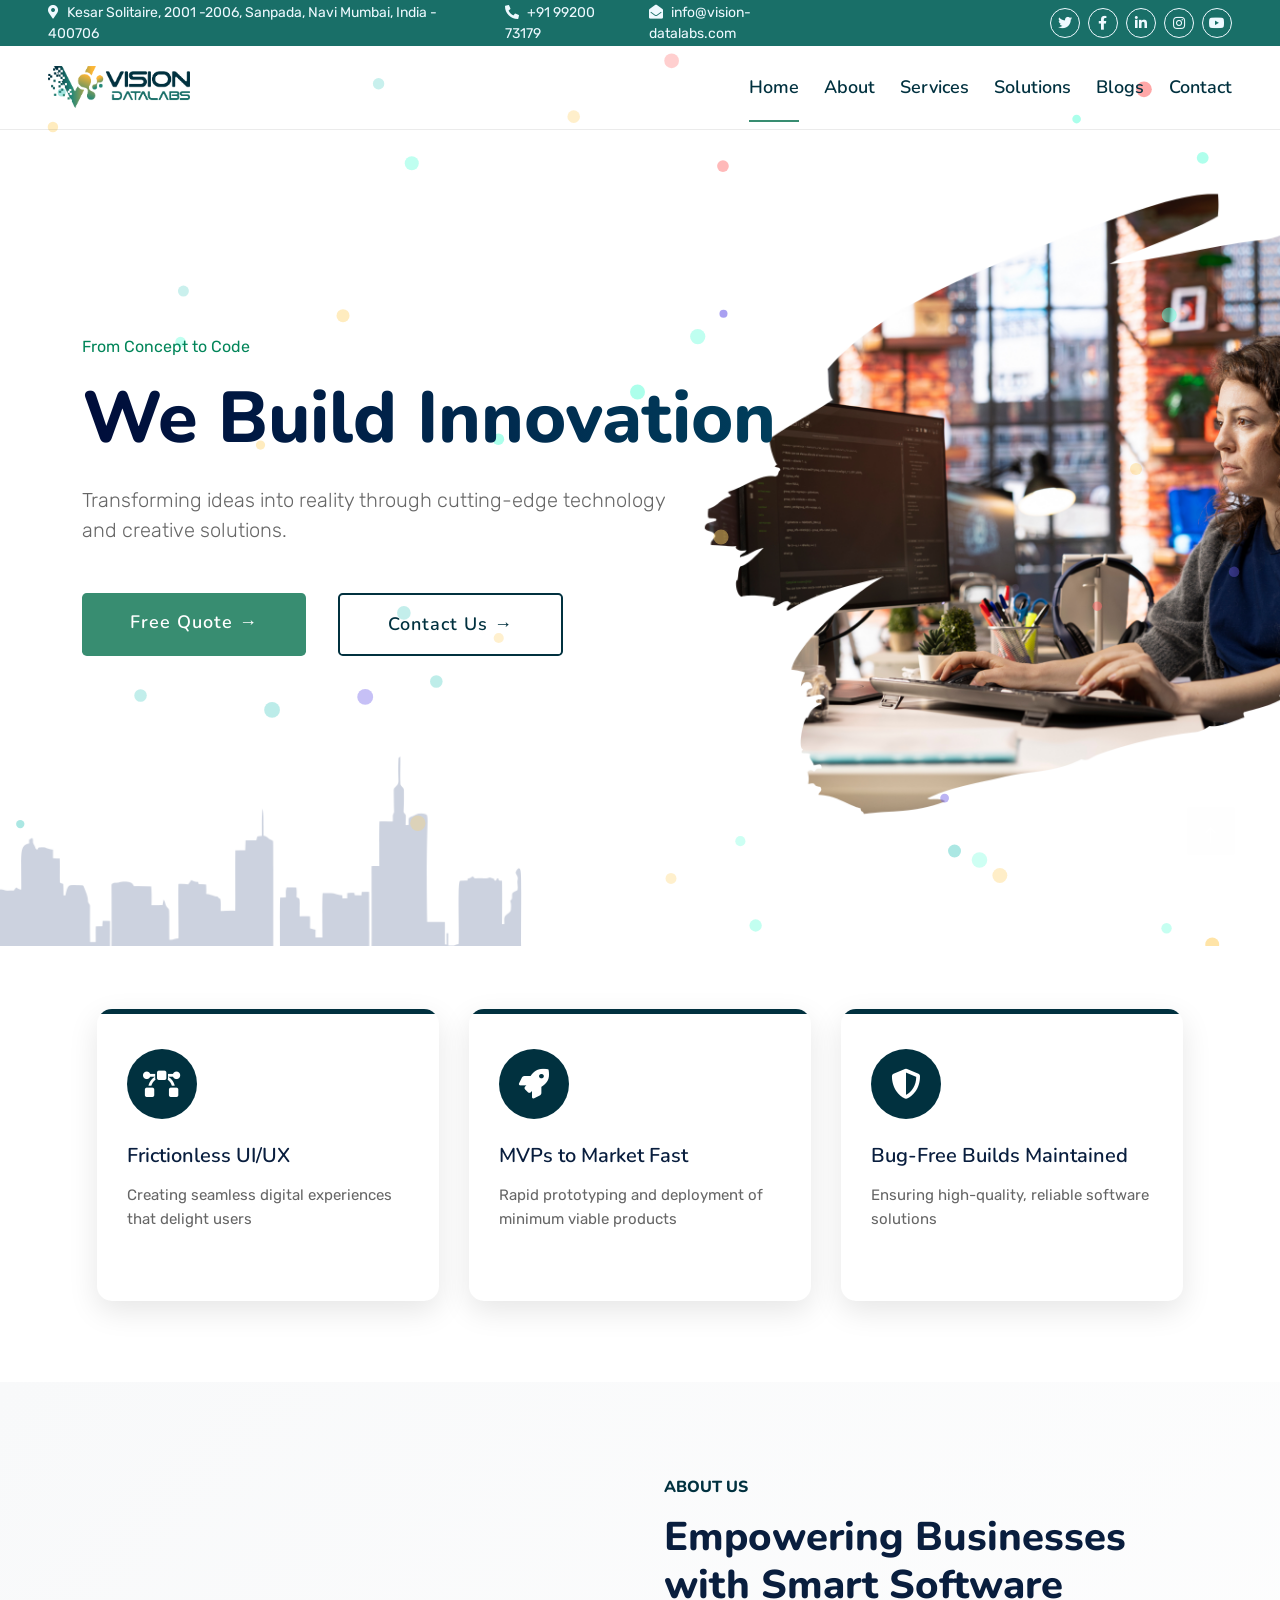
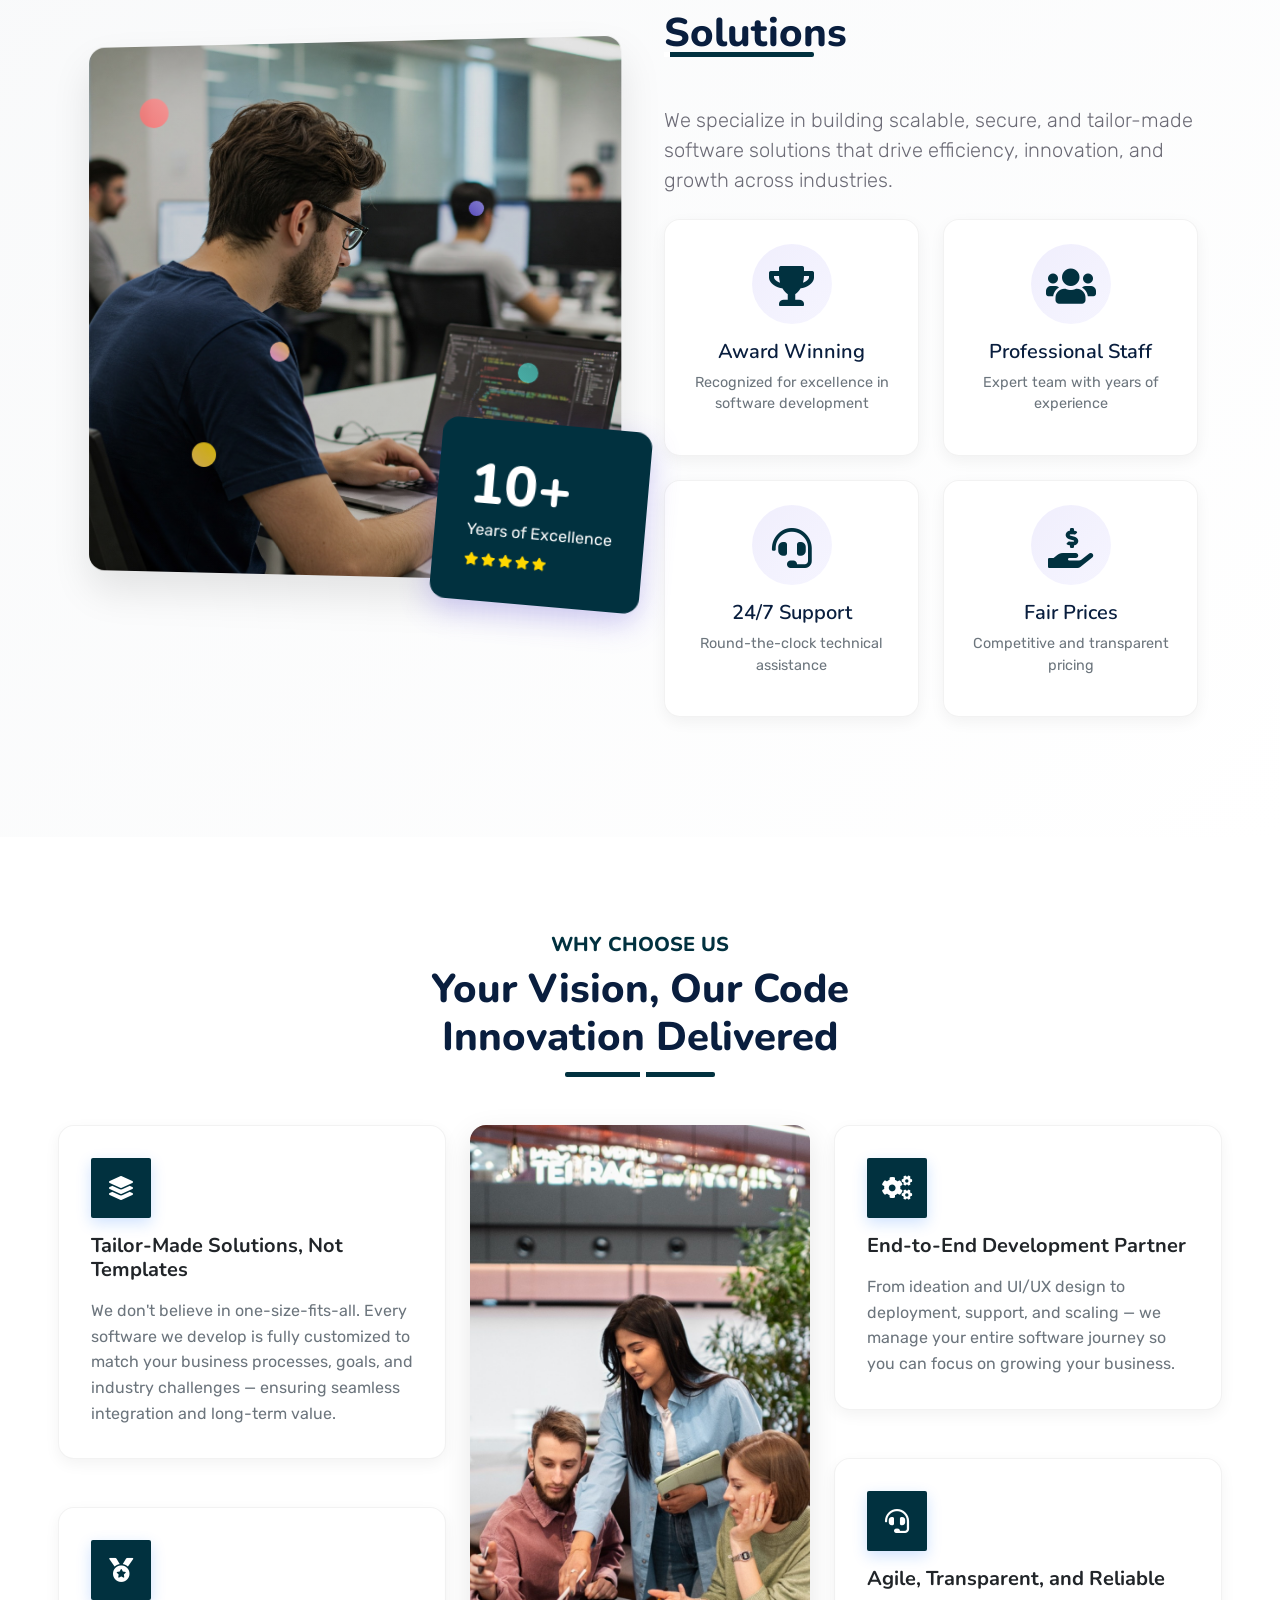
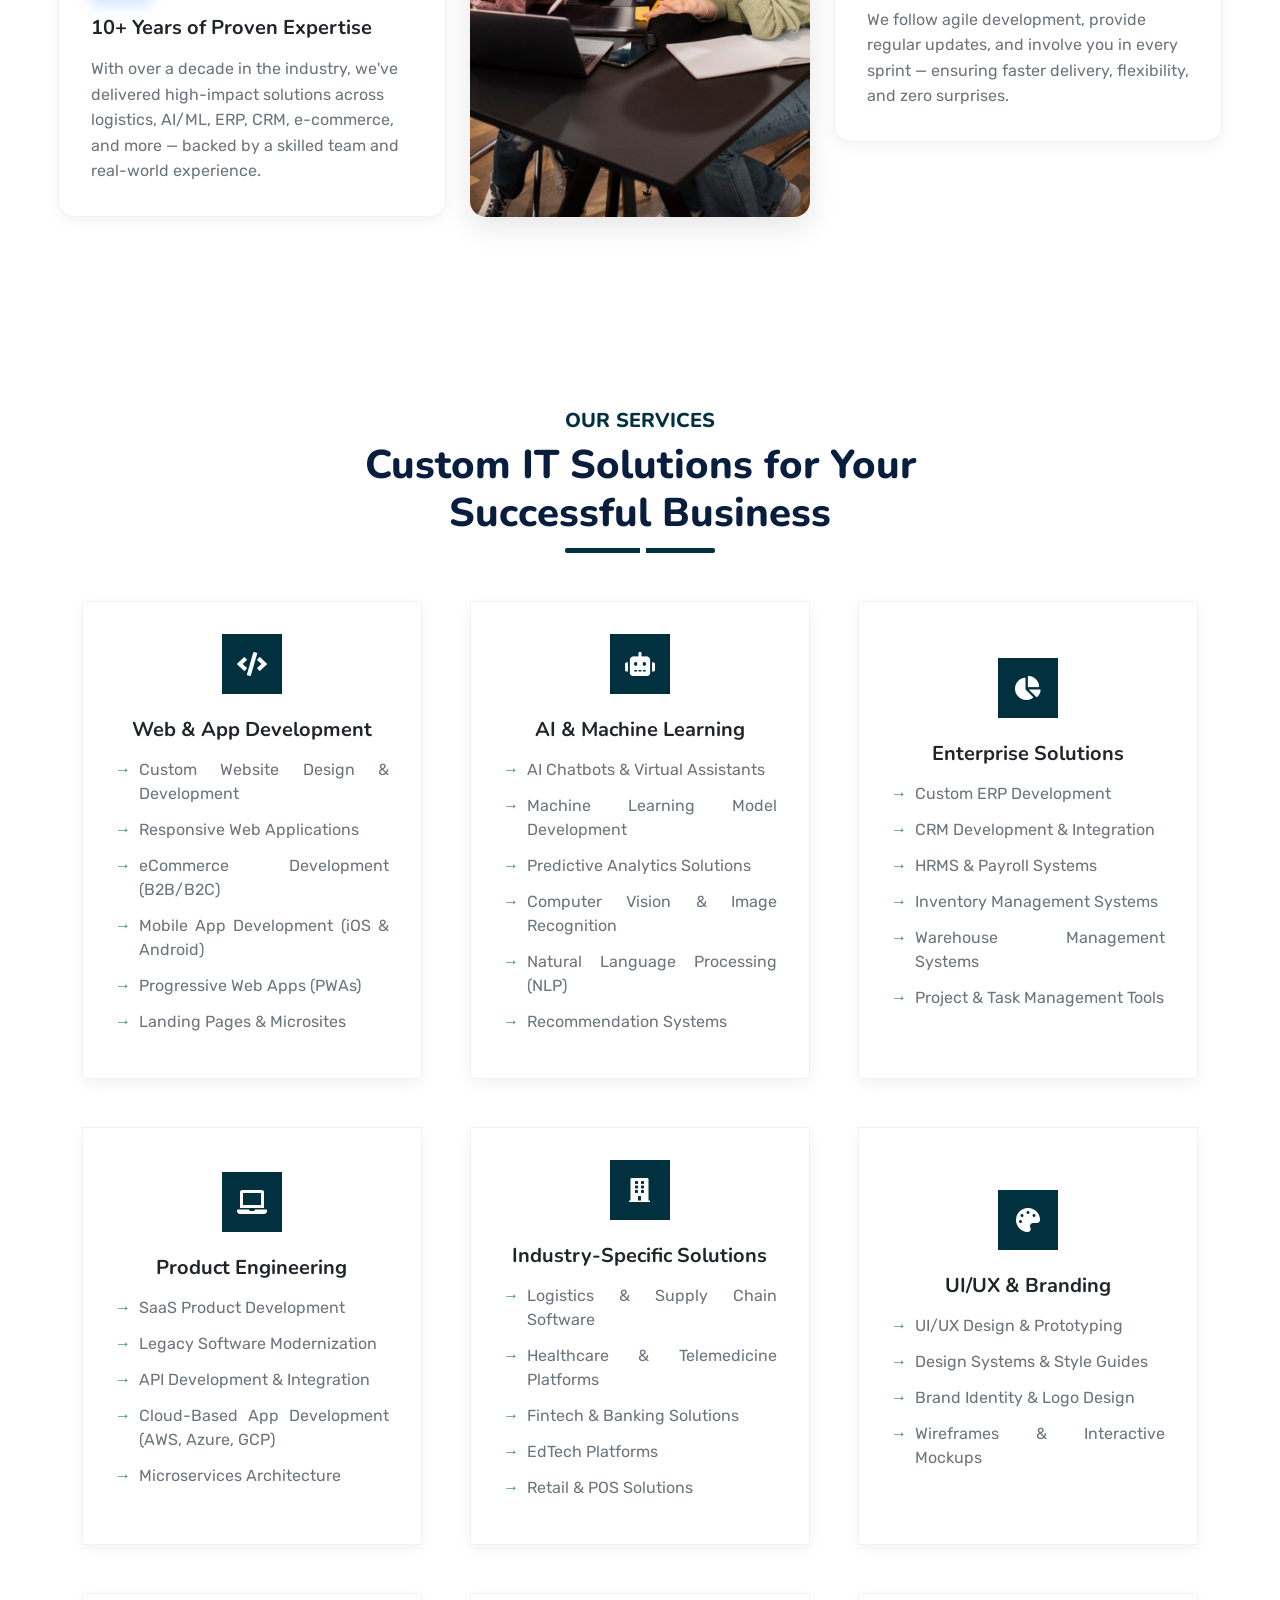
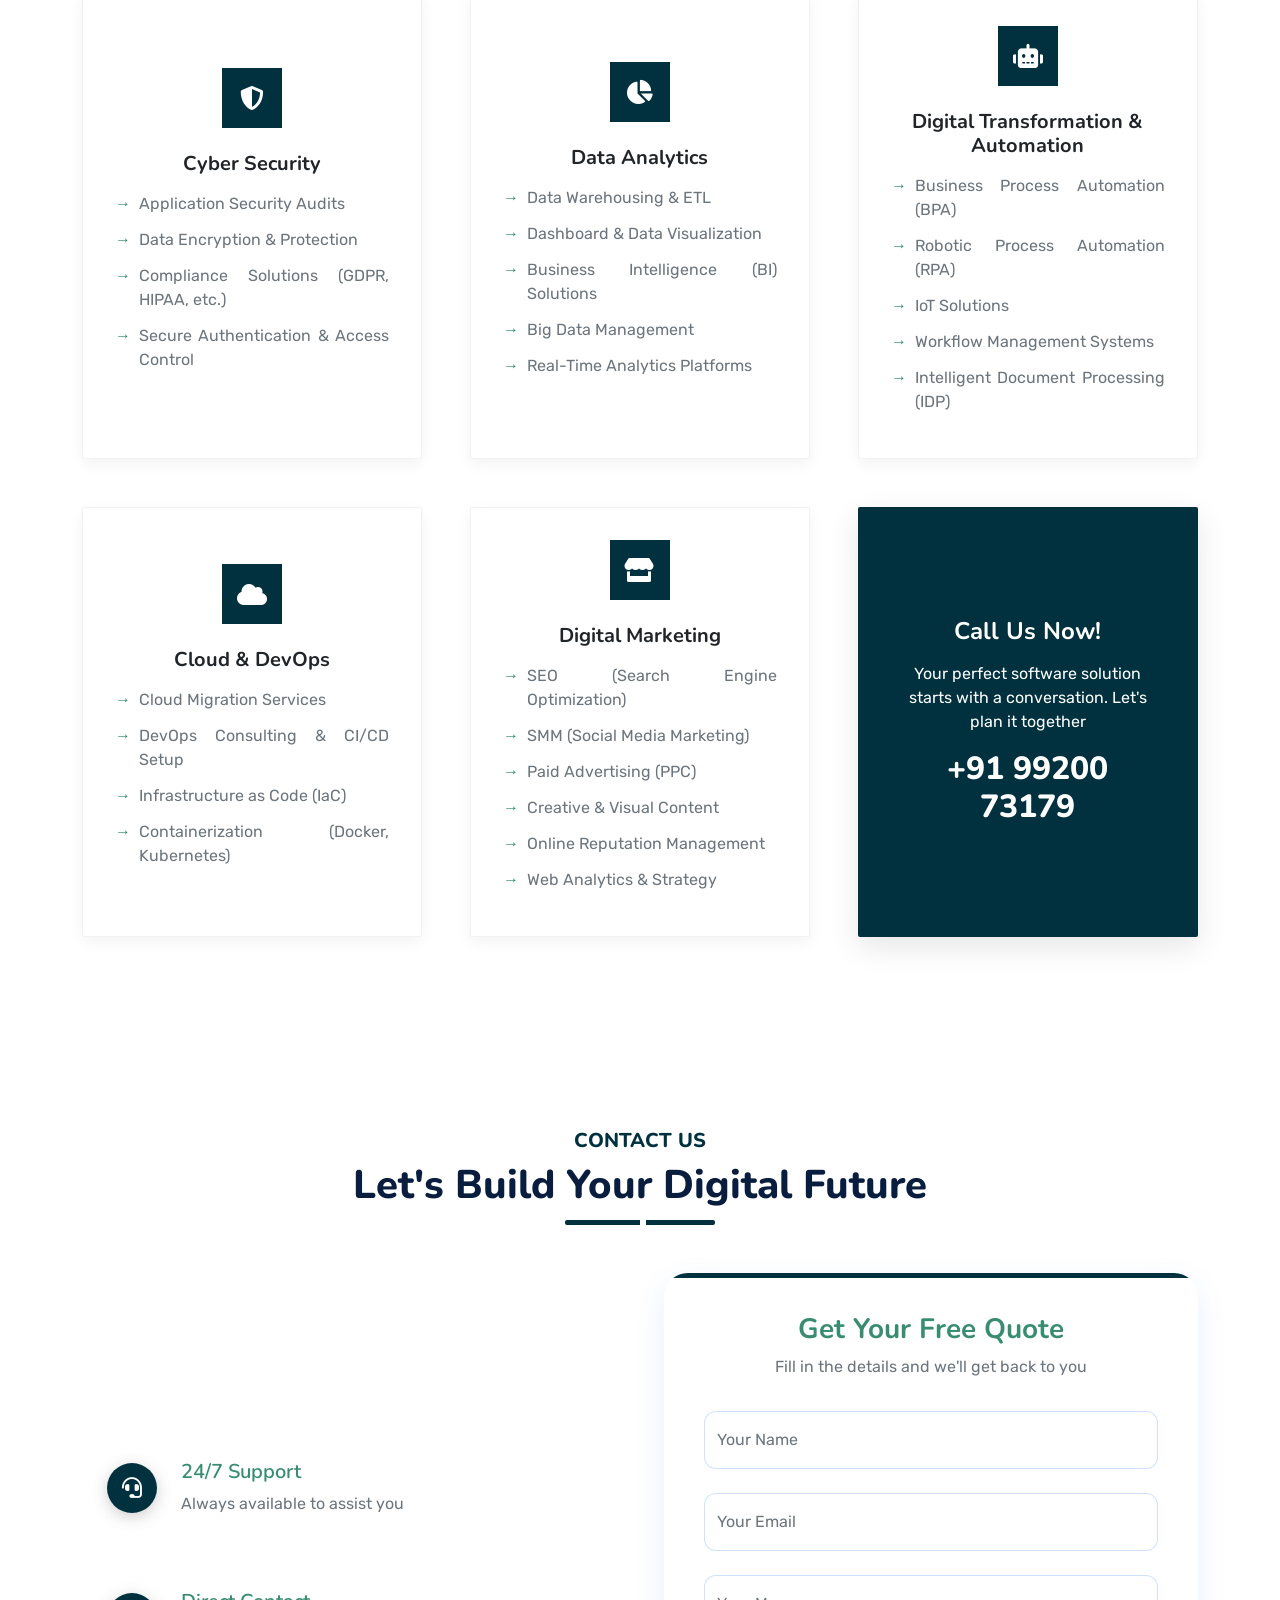
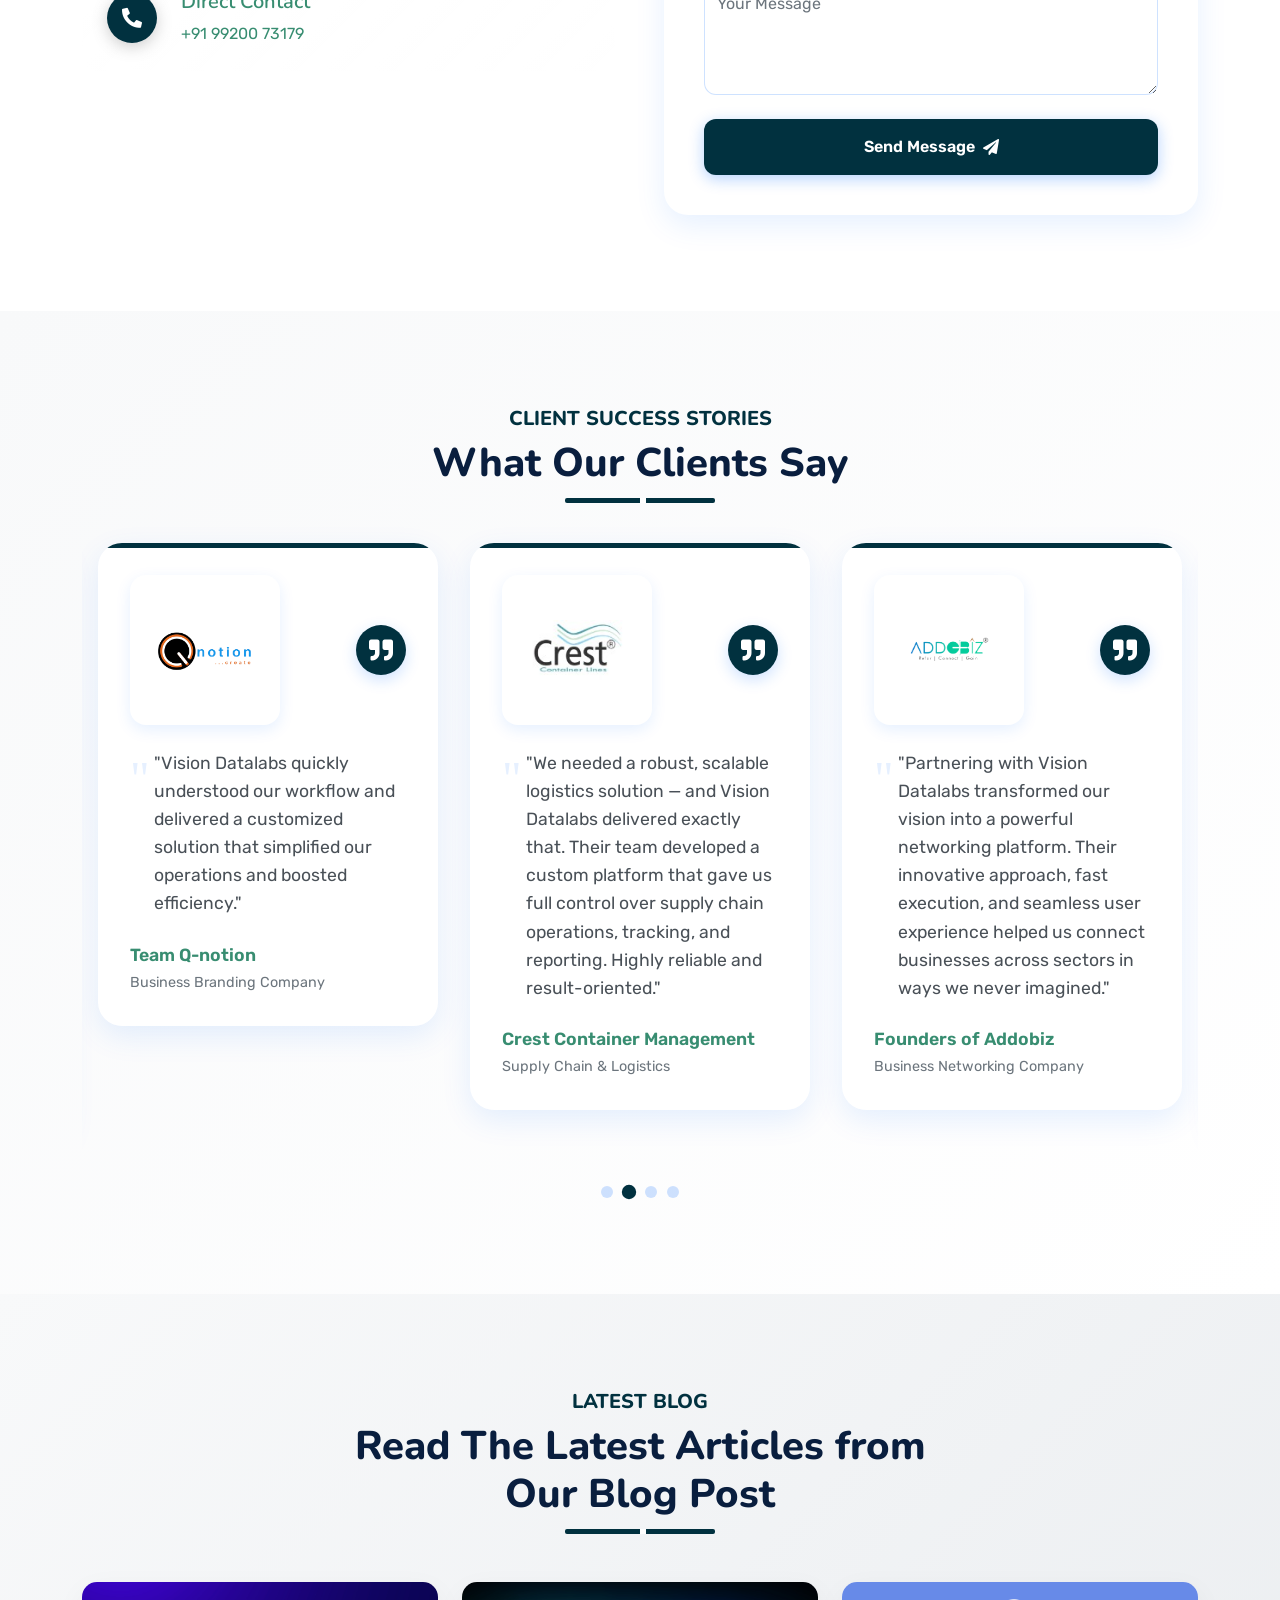
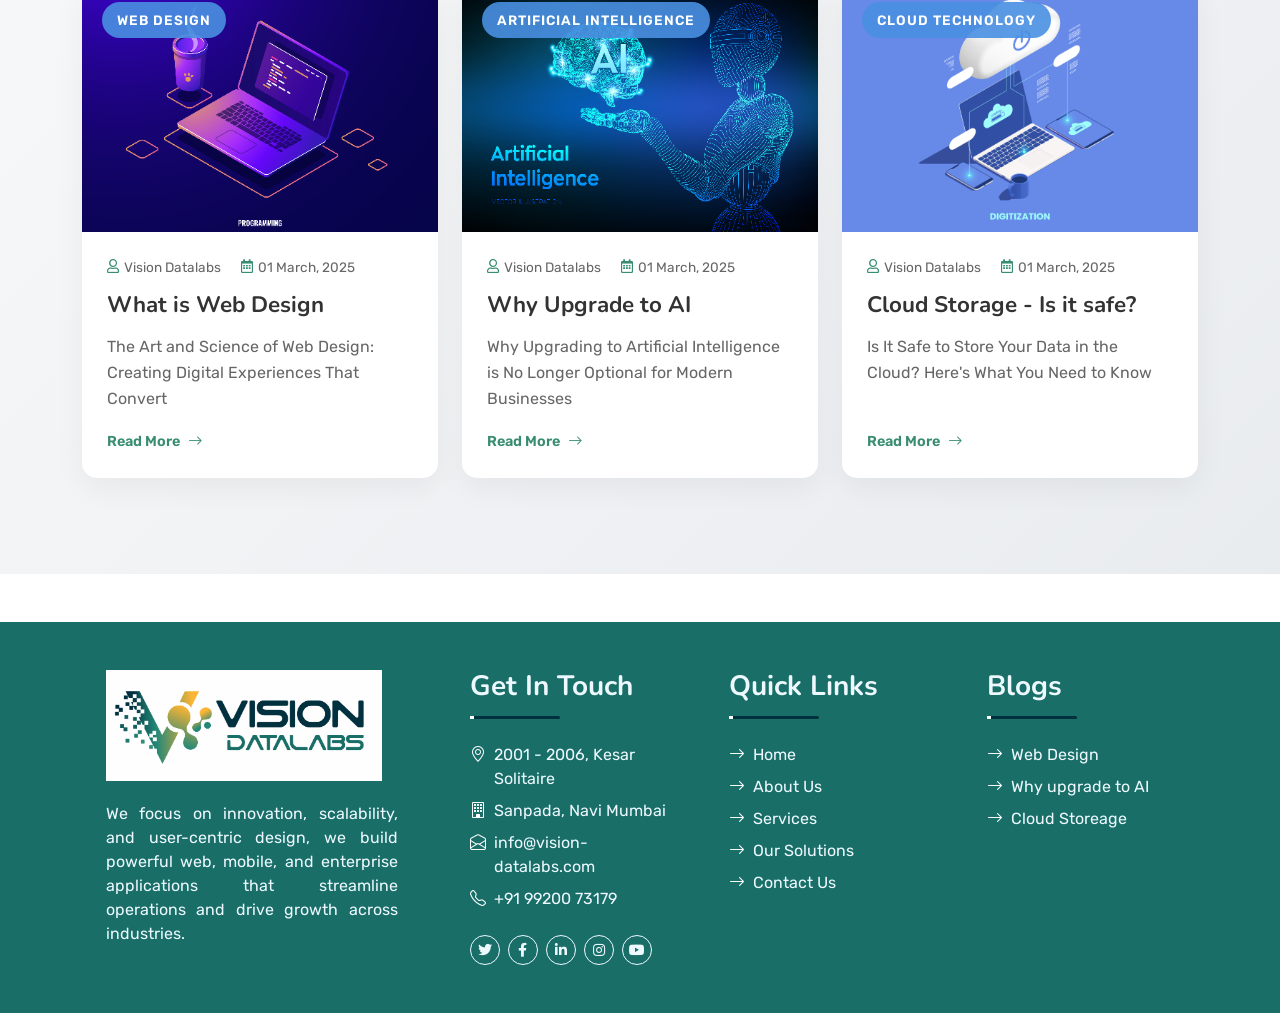
<file: index.html>
<!DOCTYPE html>
<html lang="en">

<head>
    <meta charset="utf-8">
    <title>Vision Datalabs</title>
    <meta content="width=device-width, initial-scale=1.0" name="viewport">
    <meta content="Software Company" name="keywords">
    <meta content="Information Technology" name="description">

    <!-- Favicon -->
    <link href="img/favicon.ico" rel="icon">

    <!-- Google Web Fonts -->
    <link rel="preconnect" href="https://fonts.googleapis.com">
    <link rel="preconnect" href="https://fonts.gstatic.com" crossorigin>
    <link
        href="https://fonts.googleapis.com/css2?family=Nunito:wght@400;600;700;800&family=Rubik:wght@400;500;600;700&display=swap"
        rel="stylesheet">

    <!-- Icon Font Stylesheet -->
    <link href="https://cdnjs.cloudflare.com/ajax/libs/font-awesome/5.10.0/css/all.min.css" rel="stylesheet">
    <link href="https://cdn.jsdelivr.net/npm/bootstrap-icons@1.4.1/font/bootstrap-icons.css" rel="stylesheet">

    <!-- Libraries Stylesheet -->
    <link href="lib/owlcarousel/assets/owl.carousel.min.css" rel="stylesheet">
    <link href="lib/animate/animate.min.css" rel="stylesheet">

    <!-- Customized Bootstrap Stylesheet -->
    <link href="css/bootstrap.min.css" rel="stylesheet">

    <!-- Template Stylesheet -->
    <link href="css/style.css" rel="stylesheet">
</head>

<body>
    <!-- Spinner Start -->
    <div id="spinner"
        class="show bg-white position-fixed translate-middle w-100 vh-100 top-50 start-50 d-flex align-items-center justify-content-center">
        <div class="spinner"></div>
    </div>
    <!-- Spinner End -->


    <!-- Topbar Start -->
    <div class="container-fluid px-5 d-none d-lg-block" id="top-bar">
        <div class="row gx-0">
            <div class="col-lg-8 text-center text-lg-start mb-2 mb-lg-0">
                <div class="d-inline-flex align-items-center" style="height: 45px;">
                    <small class="me-3 text-light"><i class="fa fa-map-marker-alt me-2"></i>Kesar Solitaire, 2001 -2006,
                        Sanpada, Navi Mumbai, India - 400706</small>
                    <small class="me-3 text-light"><i class="fa fa-phone-alt me-2"></i>+91 99200 73179</small>
                    <small class="text-light"><i class="fa fa-envelope-open me-2"></i>info@vision-datalabs.com</small>
                </div>
            </div>
            <div class="col-lg-4 text-center text-lg-end">
                <div class="d-inline-flex align-items-center" style="height: 45px;">
                    <a class="btn btn-sm btn-outline-light btn-sm-square rounded-circle me-2"
                        href="https://x.com/VDatalabs1949" target="_blank"><i class="fab fa-twitter fw-normal"></i></a>
                    <a class="btn btn-sm btn-outline-light btn-sm-square rounded-circle me-2"
                        href="https://www.facebook.com/profile.php?id=61575615988229" target="_blank"><i
                            class="fab fa-facebook-f fw-normal"></i></a>
                    <a class="btn btn-sm btn-outline-light btn-sm-square rounded-circle me-2"
                        href="https://www.linkedin.com/in/vision-datalabs-umar-a57392361/" target="_blank"><i
                            class="fab fa-linkedin-in fw-normal"></i></a>
                    <a class="btn btn-sm btn-outline-light btn-sm-square rounded-circle me-2"
                        href="https://www.instagram.com/visiondatalabsllp/" target="_blank"><i
                            class="fab fa-instagram fw-normal"></i></a>
                    <a class="btn btn-sm btn-outline-light btn-sm-square rounded-circle"
                        href="https://www.youtube.com/@VisionDatalabs" target="_blank"><i
                            class="fab fa-youtube fw-normal"></i></a>
                </div>
            </div>
        </div>
    </div>
    <!-- Topbar End -->


    <!-- Navbar & Carousel Start -->
    <div class="container-fluid position-relative p-0">
        <nav class="navbar navbar-expand-lg navbar-dark px-5 py-3 py-lg-2">
            <a href="index.html" class="navbar-brand p-0 w-50">
                <img class="logo"   src="img/vd-trans.png" alt="Image" >
            </a>
            <button class="navbar-toggler" type="button" data-bs-toggle="collapse" data-bs-target="#navbarCollapse">
                <span class="fa fa-bars"></span>
            </button>
            <div class="collapse navbar-collapse" id="navbarCollapse">
                <div class="navbar-nav ms-auto py-0">
                    <a href="index.html" class="nav-item nav-link active">Home</a>
                    <a href="about.html" class="nav-item nav-link">About</a>
                    <a href="service.html" class="nav-item nav-link">Services</a>
                    <a href="solutions.html" class="nav-item nav-link">Solutions</a>
                    <a href="blog.html" class="nav-item nav-link">Blogs</a>
                    <a href="contact.html" class="nav-item nav-link">Contact</a>
                </div>
            </div>
        </nav>
    </div>


    <!-- Hero Section with Particle Animation Background -->
    <div class="hero-section">
        <canvas id="particle-canvas"></canvas>
        <!-- Tech Icons -->

        <!-- Hero Content -->
        <div class="container position-relative z-3">
            <div class="row min-vh-100 align-items-center">
                <div class="col-lg-8 text-center text-lg-start hero-content">
                    <div class="hero-badge mb-3">
                        <span class="badge-text">From Concept to Code</span>
                        <div class="badge-decoration"></div>
                    </div>
                    <h1 class="display-1 fw-bold mb-4 hero-title">
                        <span class="title-line">We Build</span>
                        <span class="title-line gradient-text">Innovation</span>
                    </h1>
                    <p class="lead mb-5 hero-description">
                        Transforming ideas into reality through cutting-edge technology and creative solutions.
                    </p>
                    <div class="hero-buttons d-flex justify-content-center justify-content-lg-start gap-3">
                        <a href="quote.html" class="btn btn-primary btn-lg px-5 py-3 me-3 hero-btn">
                            <span class="btn-text">Free Quote</span>
                            <span class="btn-icon">→</span>
                        </a>
                        <a href="contact.html" class="btn btn-outline-primary btn-lg px-5 py-3 hero-btn">
                            <span class="btn-text">Contact Us</span>
                            <span class="btn-icon">→</span>
                        </a>
                    </div>
                </div>
            </div>
        </div>
    </div>

    <!-- Navbar & Carousel End -->



    <!-- Facts Start -->
    <div class="container-fluid facts py-5 pt-lg-0">
        <div class="container py-5 pt-lg-5">
            <div class="row gx-0">
                <div class="col-lg-4 wow zoomIn" data-wow-delay="0.1s">
                    <div class="fact-box fact-box-1">
                        <div class="fact-icon">
                            <i class="fas fa-bezier-curve"></i>
                        </div>
                        <div class="fact-content">
                            <h5>Frictionless UI/UX</h5>
                            <p>Creating seamless digital experiences that delight users</p>
                        </div>
                    </div>
                </div>
                <div class="col-lg-4 wow zoomIn" data-wow-delay="0.3s">
                    <div class="fact-box fact-box-2">
                        <div class="fact-icon">
                            <i class="fas fa-rocket"></i>
                        </div>
                        <div class="fact-content">
                            <h5>MVPs to Market Fast</h5>
                            <p>Rapid prototyping and deployment of minimum viable products</p>
                        </div>
                    </div>
                </div>
                <div class="col-lg-4 wow zoomIn" data-wow-delay="0.6s">
                    <div class="fact-box fact-box-3">
                        <div class="fact-icon">
                            <i class="fas fa-shield-alt"></i>
                        </div>
                        <div class="fact-content">
                            <h5>Bug-Free Builds Maintained</h5>
                            <p>Ensuring high-quality, reliable software solutions</p>
                        </div>
                    </div>
                </div>
            </div>
        </div>
    </div>
    <!-- Facts Start -->


    <!-- About Start -->
    <div class="container-fluid py-5 about-section">
        <div class="container py-5">
            <div class="row g-5 align-items-center">
                <!-- Left Column - Image with Overlay -->
                <div class="col-lg-6">
                    <div class="position-relative">
                        <div class="image-container wow fadeInLeft" data-wow-delay="0.1s">
                            <img class="img-fluid rounded-4" src="img/working in tech.jpg" alt="Our Team">
                            <div class="image-overlay"></div>
                            <div class="floating-shapes">
                                <div class="shape shape-1"></div>
                                <div class="shape shape-2"></div>
                                <div class="shape shape-3"></div>
                                <div class="shape shape-4"></div>
                                <div class="shape shape-5"></div>
                            </div>
                        </div>
                        <div class="experience-box wow fadeInUp" data-wow-delay="0.3s">
                            <div class="experience-content">
                                <h2 class="display-4 text-white mb-0">10+</h2>
                                <p class="text-white mb-0">Years of Excellence</p>
                                <div class="experience-stars">
                                    <i class="fas fa-star"></i>
                                    <i class="fas fa-star"></i>
                                    <i class="fas fa-star"></i>
                                    <i class="fas fa-star"></i>
                                    <i class="fas fa-star"></i>
                                </div>
                            </div>
                        </div>
                    </div>
                </div>

                <!-- Right Column - Content -->
                <div class="col-lg-6">
                    <div class="section-title position-relative mb-5">
                        <div class="title-decoration"></div>
                        <h6 class="text-gradient text-uppercase fw-bold mb-3">About Us</h6>
                        <h1 class="fw-bold mb-4">Empowering Businesses with Smart Software Solutions</h1>
                    </div>

                    <div class="about-content">
                        <p class="lead mb-4">We specialize in building scalable, secure, and tailor-made software
                            solutions that drive efficiency, innovation, and growth across industries.</p>

                        <div class="features-grid mb-4">
                            <div class="feature-item wow fadeInUp" data-wow-delay="0.2s">
                                <div class="feature-icon">
                                    <i class="fas fa-trophy"></i>
                                </div>
                                <h5>Award Winning</h5>
                                <p class="feature-description">Recognized for excellence in software development</p>
                            </div>
                            <div class="feature-item wow fadeInUp" data-wow-delay="0.3s">
                                <div class="feature-icon">
                                    <i class="fas fa-users"></i>
                                </div>
                                <h5>Professional Staff</h5>
                                <p class="feature-description">Expert team with years of experience</p>
                            </div>
                            <div class="feature-item wow fadeInUp" data-wow-delay="0.4s">
                                <div class="feature-icon">
                                    <i class="fas fa-headset"></i>
                                </div>
                                <h5>24/7 Support</h5>
                                <p class="feature-description">Round-the-clock technical assistance</p>
                            </div>
                            <div class="feature-item wow fadeInUp" data-wow-delay="0.5s">
                                <div class="feature-icon">
                                    <i class="fas fa-hand-holding-usd"></i>
                                </div>
                                <h5>Fair Prices</h5>
                                <p class="feature-description">Competitive and transparent pricing</p>
                            </div>
                        </div>


                    </div>
                </div>
            </div>
        </div>
    </div>




    <!-- Features Start -->
    <div class="container-fluid py-5 wow fadeInUp" data-wow-delay="0.1s">
        <div class="container py-5">
            <div class="section-title text-center position-relative pb-3 mb-5 mx-auto" style="max-width: 600px;">
                <h5 class="fw-bold text-primary text-uppercase">Why Choose Us</h5>
                <h1 class="mb-0">Your Vision, Our Code Innovation Delivered</h1>
            </div>
            <div class="row g-5">
                <div class="col-lg-4">
                    <div class="row g-5">
                        <div class="col-12 wow zoomIn" data-wow-delay="0.2s">
                            <div class="bg-primary rounded d-flex align-items-center justify-content-center mb-3"
                                style="width: 60px; height: 60px;">
                                <i class="fas fa-layer-group text-white"></i>
                            </div>
                            <h4>Tailor-Made Solutions, Not Templates</h4>
                            <p class="mb-0">We don't believe in one-size-fits-all. Every software we develop is fully
                                customized to match your business processes, goals, and industry challenges — ensuring
                                seamless integration and long-term value.</p>
                        </div>
                        <div class="col-12 wow zoomIn" data-wow-delay="0.6s">
                            <div class="bg-primary rounded d-flex align-items-center justify-content-center mb-3"
                                style="width: 60px; height: 60px;">
                                <i class="fas fa-medal text-white"></i>
                            </div>
                            <h4>10+ Years of Proven Expertise</h4>
                            <p class="mb-0">With over a decade in the industry, we've delivered high-impact solutions
                                across logistics, AI/ML, ERP, CRM, e-commerce, and more — backed by a skilled team and
                                real-world experience.</p>
                        </div>
                    </div>
                </div>
                <div class="col-lg-4  wow zoomIn" data-wow-delay="0.9s" style="min-height: 350px;">
                    <div class="position-relative h-100">
                        <img class="position-absolute w-100 h-100 rounded wow zoomIn" data-wow-delay="0.1s"
                            src="img/team-working-together-project.jpg" style="object-fit: cover;">
                    </div>
                </div>
                <div class="col-lg-4">
                    <div class="row g-5">
                        <div class="col-12 wow zoomIn" data-wow-delay="0.4s">
                            <div class="bg-primary rounded d-flex align-items-center justify-content-center mb-3"
                                style="width: 60px; height: 60px;">
                                <i class="fas fa-cogs text-white"></i>
                            </div>
                            <h4>End-to-End Development Partner</h4>
                            <p class="mb-0">From ideation and UI/UX design to deployment, support, and scaling — we
                                manage your entire software journey so you can focus on growing your business.</p>
                        </div>
                        <div class="col-12 wow zoomIn" data-wow-delay="0.8s">
                            <div class="bg-primary rounded d-flex align-items-center justify-content-center mb-3"
                                style="width: 60px; height: 60px;">
                                <i class="fas fa-headset text-white"></i>
                            </div>
                            <h4>Agile, Transparent, and Reliable</h4>
                            <p class="mb-0">We follow agile development, provide regular updates, and involve you in
                                every sprint — ensuring faster delivery, flexibility, and zero surprises.</p>
                        </div>
                    </div>
                </div>
            </div>
        </div>
    </div>
    <!-- Features Start -->


    <!-- Service Start -->
    <div class="container-fluid py-5 wow fadeInUp" data-wow-delay="0.1s">
        <div class="container py-5">
            <div class="section-title text-center position-relative pb-3 mb-5 mx-auto" style="max-width: 600px;">
                <h5 class="fw-bold text-primary text-uppercase">Our Services</h5>
                <h1 class="mb-0">Custom IT Solutions for Your Successful Business</h1>
            </div>
            <div class="row g-5">

                <div class="col-lg-4 col-md-6 wow zoomIn" data-wow-delay="0.9s">
                    <div
                        class="service-item bg-light rounded d-flex flex-column align-items-center justify-content-center text-center">
                        <div class="service-icon">
                            <i class="fa fa-code text-white"></i>
                        </div>
                        <h4 class="mb-3">Web & App Development</h4>
                        <ul style="text-align: justify;">
                            <li>Custom Website Design & Development</li>
                            <li>Responsive Web Applications</li>
                            <li>eCommerce Development (B2B/B2C)</li>
                            <li>Mobile App Development (iOS & Android)</li>
                            <li>Progressive Web Apps (PWAs)</li>
                            <li>Landing Pages & Microsites</li>
                        </ul>
                        <!-- <a class="btn btn-lg btn-primary rounded" href="web-develop.html">
                            <i class="bi bi-arrow-right"></i>
                        </a> -->
                    </div>
                </div>
                <div class="col-lg-4 col-md-6 wow zoomIn" data-wow-delay="0.3s">
                    <div
                        class="service-item bg-light rounded d-flex flex-column align-items-center justify-content-center text-center">
                        <div class="service-icon">
                            <i class="fa fa-robot text-white"></i>
                        </div>
                        <h4 class="mb-3">AI & Machine Learning</h4>
                        <ul style="text-align: justify;">
                            <li>AI Chatbots & Virtual Assistants</li>
                            <li>Machine Learning Model Development</li>
                            <li>Predictive Analytics Solutions</li>
                            <li>Computer Vision & Image Recognition</li>
                            <li>Natural Language Processing (NLP)</li>
                            <li>Recommendation Systems</li>
                        </ul>
                        <!-- <a class="btn btn-lg btn-primary rounded" href="al-ml.html">
                            <i class="bi bi-arrow-right"></i>
                        </a> -->
                    </div>
                </div>
                <div class="col-lg-4 col-md-6 wow zoomIn" data-wow-delay="0.3s">
                    <div
                        class="service-item bg-light rounded d-flex flex-column align-items-center justify-content-center text-center">
                        <div class="service-icon">
                            <i class="fa fa-chart-pie text-white"></i>
                        </div>
                        <h4 class="mb-3">Enterprise Solutions</h4>
                        <ul style="text-align: justify;">
                            <li>Custom ERP Development</li>
                            <li>CRM Development & Integration</li>
                            <li>HRMS & Payroll Systems</li>
                            <li>Inventory Management Systems</li>
                            <li>Warehouse Management Systems</li>
                            <li>Project & Task Management Tools</li>

                        </ul>
                        <!-- <a class="btn btn-lg btn-primary rounded" href="erp.html">
                            <i class="bi bi-arrow-right"></i>
                        </a> -->
                    </div>
                </div>
                <div class="col-lg-4 col-md-6 wow zoomIn" data-wow-delay="0.3s">
                    <div
                        class="service-item bg-light rounded d-flex flex-column align-items-center justify-content-center text-center">
                        <div class="service-icon">
                            <i class="fa fa-laptop text-white"></i>
                        </div>
                        <h4 class="mb-3">Product Engineering</h4>
                        <ul style="text-align: justify;">
                            <li>SaaS Product Development</li>
                            <li>Legacy Software Modernization</li>
                            <li>API Development & Integration</li>
                            <li>Cloud-Based App Development (AWS, Azure, GCP)</li>
                            <li>Microservices Architecture</li>

                        </ul>
                        <!-- <a class="btn btn-lg btn-primary rounded" href="product-eng.html">
                            <i class="bi bi-arrow-right"></i>
                        </a> -->
                    </div>
                </div>
                <div class="col-lg-4 col-md-6 wow zoomIn" data-wow-delay="0.3s">
                    <div
                        class="service-item bg-light rounded d-flex flex-column align-items-center justify-content-center text-center">
                        <div class="service-icon">
                            <i class="fa fa-building text-white"></i>
                        </div>
                        <h4 class="mb-3">Industry-Specific Solutions</h4>
                        <ul style="text-align: justify;">
                            <li>Logistics & Supply Chain Software</li>
                            <li>Healthcare & Telemedicine Platforms</li>
                            <li>Fintech & Banking Solutions</li>
                            <li>EdTech Platforms</li>
                            <li>Retail & POS Solutions</li>

                        </ul>
                        <!-- <a class="btn btn-lg btn-primary rounded" href="industry.html">
                            <i class="bi bi-arrow-right"></i>
                        </a> -->
                    </div>
                </div>
                <div class="col-lg-4 col-md-6 wow zoomIn" data-wow-delay="0.3s">
                    <div
                        class="service-item bg-light rounded d-flex flex-column align-items-center justify-content-center text-center">
                        <div class="service-icon">
                            <i class="fa fa-palette text-white"></i>
                        </div>
                        <h4 class="mb-3">UI/UX & Branding</h4>
                        <ul style="text-align: justify;">
                            <li>UI/UX Design & Prototyping</li>
                            <li>Design Systems & Style Guides</li>
                            <li>Brand Identity & Logo Design</li>
                            <li>Wireframes & Interactive Mockups</li>

                        </ul>
                        <!-- <a class="btn btn-lg btn-primary rounded" href="ui-ux.html">
                            <i class="bi bi-arrow-right"></i>
                        </a> -->
                    </div>
                </div>
                <div class="col-lg-4 col-md-6 wow zoomIn" data-wow-delay="0.3s">
                    <div
                        class="service-item bg-light rounded d-flex flex-column align-items-center justify-content-center text-center">
                        <div class="service-icon">
                            <i class="fa fa-shield-alt text-white"></i>
                        </div>
                        <h4 class="mb-3">Cyber Security</h4>
                        <ul style="text-align: justify;">
                            <li>Application Security Audits</li>
                            <li>Data Encryption & Protection</li>
                            <li>Compliance Solutions (GDPR, HIPAA, etc.)</li>
                            <li>Secure Authentication & Access Control</li>

                        </ul>
                        <!-- <a class="btn btn-lg btn-primary rounded" href="cyber-sec.html">
                            <i class="bi bi-arrow-right"></i>
                        </a> -->
                    </div>
                </div>
                <div class="col-lg-4 col-md-6 wow zoomIn" data-wow-delay="0.6s">
                    <div
                        class="service-item bg-light rounded d-flex flex-column align-items-center justify-content-center text-center">
                        <div class="service-icon">
                            <i class="fa fa-chart-pie text-white"></i>
                        </div>
                        <h4 class="mb-3">Data Analytics</h4>
                        <ul style="text-align: justify;">
                            <li>Data Warehousing & ETL</li>
                            <li>Dashboard & Data Visualization</li>
                            <li>Business Intelligence (BI) Solutions</li>
                            <li>Big Data Management</li>
                            <li>Real-Time Analytics Platforms</li>

                        </ul>
                        <!-- <a class="btn btn-lg btn-primary rounded" href="data-analytics.html">
                            <i class="bi bi-arrow-right"></i>
                        </a> -->
                    </div>
                </div>
                <div class="col-lg-4 col-md-6 wow zoomIn" data-wow-delay="0.3s">
                    <div
                        class="service-item bg-light rounded d-flex flex-column align-items-center justify-content-center text-center">
                        <div class="service-icon">
                            <i class="fa fa-robot text-white"></i>
                        </div>
                        <h4 class="mb-3">Digital Transformation & Automation</h4>
                        <ul style="text-align: justify;">
                            <li>Business Process Automation (BPA)</li>
                            <li>Robotic Process Automation (RPA)</li>
                            <li>IoT Solutions</li>
                            <li>Workflow Management Systems</li>
                            <li>Intelligent Document Processing (IDP)</li>

                        </ul>
                        <!-- <a class="btn btn-lg btn-primary rounded" href="automation.html">
                            <i class="bi bi-arrow-right"></i>
                        </a> -->
                    </div>
                </div>
                <div class="col-lg-4 col-md-6 wow zoomIn" data-wow-delay="0.3s">
                    <div
                        class="service-item bg-light rounded d-flex flex-column align-items-center justify-content-center text-center">
                        <div class="service-icon">
                            <i class="fa fa-cloud text-white"></i>
                        </div>
                        <h4 class="mb-3">Cloud & DevOps</h4>
                        <ul style="text-align: justify;">
                            <li>Cloud Migration Services</li>
                            <li>DevOps Consulting & CI/CD Setup</li>
                            <li>Infrastructure as Code (IaC)</li>
                            <li>Containerization (Docker, Kubernetes)</li>

                        </ul>
                        <!-- <a class="btn btn-lg btn-primary rounded" href="cloud-devops.html">
                            <i class="bi bi-arrow-right"></i>
                        </a> -->
                    </div>
                </div>
                <div class="col-lg-4 col-md-6 wow zoomIn" data-wow-delay="0.6s">
                    <div
                        class="service-item bg-light rounded d-flex flex-column align-items-center justify-content-center text-center">
                        <div class="service-icon">
                            <i class="fa fa-store text-white"></i>
                        </div>
                        <h4 class="mb-3">Digital Marketing</h4>
                        <ul style="text-align: justify;">
                            <li>SEO (Search Engine Optimization)</li>
                            <li>SMM (Social Media Marketing)</li>
                            <li>Paid Advertising (PPC)</li>
                            <li>Creative & Visual Content</li>
                            <li>Online Reputation Management</li>
                            <li>Web Analytics & Strategy</li>
                        </ul>
                        <!-- <a class="btn btn-lg btn-primary rounded" href="marketing.html">
                            <i class="bi bi-arrow-right"></i>
                        </a> -->
                    </div>
                </div>
                <div class="col-lg-4 col-md-6 wow zoomIn" data-wow-delay="0.9s">
                    <div
                        class="position-relative bg-primary rounded h-100 d-flex flex-column align-items-center justify-content-center text-center p-5">
                        <h3 class="text-white mb-3">Call Us Now!</h3>
                        <p class="text-white mb-3">Your perfect software solution starts with a conversation. Let's plan
                            it together</p>
                        <h2 class="text-white mb-0">+91 99200 73179</h2>
                    </div>
                </div>
            </div>
        </div>
    </div>
    <!-- Service End -->

    <!-- Quote Start -->
    <div class="container-fluid py-5 wow fadeInUp" data-wow-delay="0.1s">
        <div class="container py-5">
            <div class="section-title text-center position-relative pb-3 mb-5 mx-auto" style="max-width: 600px;">
                <h5 class="fw-bold text-primary text-uppercase">Contact Us</h5>
                <h1 class="mb-0">Let's Build Your Digital Future</h1>
            </div>
            <div class="row g-5">


                <div class="col-lg-6">



                    <div class="info-cards">
                        <div class="info-card response-card wow fadeInUp" data-wow-delay="0.2s">
                            <div class="card-icon">
                                <i class="fas fa-clock"></i>
                            </div>
                            <div class="card-content">
                                <h5>Quick Response</h5>
                                <p>We'll get back to you within 24 hours</p>
                            </div>
                        </div>

                        <div class="info-card support-card wow fadeInUp" data-wow-delay="0.3s">
                            <div class="card-icon">
                                <i class="fas fa-headset"></i>
                            </div>
                            <div class="card-content">
                                <h5>24/7 Support</h5>
                                <p>Always available to assist you</p>
                            </div>
                        </div>

                        <div class="info-card contact-card wow fadeInUp" data-wow-delay="0.4s">
                            <div class="card-icon">
                                <i class="fas fa-phone-alt"></i>
                            </div>
                            <div class="card-content">
                                <h5>Direct Contact</h5>
                                <p><a href="tel:+919920073179">+91 99200 73179</a></p>
                            </div>
                        </div>
                    </div>
                </div>


                <div class="col-lg-6">
                    <div class="quote-form-section wow fadeInUp" data-wow-delay="0.5s">
                        <div class="form-header">
                            <h3>Get Your Free Quote</h3>
                            <p>Fill in the details and we'll get back to you</p>
                        </div>

                        <form class="quote-form" action="process_form.php" method="POST" id="contactForm">
                            <input type="hidden" name="csrf_token" id="csrf_token" value="">
                            <div class="form-group">
                                <div class="form-floating">
                                    <input type="text" class="form-control" id="name" name="name" placeholder="Your Name" required>
                                    <label for="name">Your Name</label>
                                </div>
                            </div>

                            <div class="form-group">
                                <div class="form-floating">
                                    <input type="email" class="form-control" id="email" name="email" placeholder="Your Email" required>
                                    <label for="email">Your Email</label>
                                </div>
                            </div>

                            <div class="form-group">
                                <div class="form-floating">
                                    <textarea class="form-control" id="message" name="message" placeholder="Your Message" style="height: 120px" required></textarea>
                                    <label for="message">Your Message</label>
                                </div>
                            </div>

                            <div id="formFeedback" class="alert d-none"></div>

                            <button type="submit" class="btn-submit" id="submitButton">
                                <span>Send Message</span>
                                <i class="fas fa-paper-plane"></i>
                            </button>
                        </form>
                    </div>
                </div>
            </div>
        </div>
    </div>
    <!-- Quote End -->


    <!-- Testimonial Start -->
    <div class="container-fluid testimonial-section py-5 wow fadeInUp" data-wow-delay="0.1s">
        <div class="container py-5">
            <div class="section-title text-center position-relative pb-3 mb-4 mx-auto" style="max-width: 600px;">
                <h5 class="fw-bold text-primary text-uppercase">Client Success Stories</h5>
                <h1 class="mb-0">What Our Clients Say</h1>
            </div>
            <div class="owl-carousel testimonial-carousel wow fadeInUp" data-wow-delay="0.6s">
                <div class="testimonial-card">
                    <div class="testimonial-header">
                        <div class="client-logo">
                            <img class="img-fluid" src="img/q-notion.png" alt="Q-Notion">
                        </div>
                        <div class="quote-icon">
                            <i class="fas fa-quote-right"></i>
                        </div>
                    </div>
                    <div class="testimonial-content">
                        <p class="testimonial-text">"Vision Datalabs quickly understood our workflow and delivered a
                            customized solution that simplified our operations and boosted efficiency."</p>
                        <div class="client-info">
                            <span class="client-name">Team Q-notion</span>
                            <span class="client-role">Business Branding Company</span>
                        </div>
                    </div>
                </div>

                <div class="testimonial-card">
                    <div class="testimonial-header">
                        <div class="client-logo">
                            <img class="img-fluid" src="img/crest-logo.jpg" alt="Crest">
                        </div>
                        <div class="quote-icon">
                            <i class="fas fa-quote-right"></i>
                        </div>
                    </div>
                    <div class="testimonial-content">
                        <p class="testimonial-text">"We needed a robust, scalable logistics solution — and Vision
                            Datalabs delivered exactly that. Their team developed a custom platform that gave us full
                            control over supply chain operations, tracking, and reporting. Highly reliable and
                            result-oriented."</p>
                        <div class="client-info">
                            <span class="client-name">Crest Container Management</span>
                            <span class="client-role">Supply Chain & Logistics</span>
                        </div>
                    </div>
                </div>

                <div class="testimonial-card">
                    <div class="testimonial-header">
                        <div class="client-logo">
                            <img class="img-fluid" src="img/addobiz.png" alt="Addobiz">
                        </div>
                        <div class="quote-icon">
                            <i class="fas fa-quote-right"></i>
                        </div>
                    </div>
                    <div class="testimonial-content">
                        <p class="testimonial-text">"Partnering with Vision Datalabs transformed our vision into a
                            powerful networking platform. Their innovative approach, fast execution, and seamless user
                            experience helped us connect businesses across sectors in ways we never imagined."</p>
                        <div class="client-info">
                            <span class="client-name">Founders of Addobiz</span>
                            <span class="client-role">Business Networking Company</span>
                        </div>
                    </div>
                </div>

                <div class="testimonial-card">
                    <div class="testimonial-header">
                        <div class="client-logo">
                            <img class="img-fluid" src="img/mars-logo.png" alt="Marshalls">
                        </div>
                        <div class="quote-icon">
                            <i class="fas fa-quote-right"></i>
                        </div>
                    </div>
                    <div class="testimonial-content">
                        <p class="testimonial-text">"From product catalog management to dealer coordination, the
                            software developed by Vision Datalabs has brought a new level of digital excellence to our
                            operations. Their deep understanding of our business made the implementation smooth and
                            impactful."</p>
                        <div class="client-info">
                            <span class="client-name">Team Marshalls India</span>
                            <span class="client-role">India's No. 1 Wallcovering Brand</span>
                        </div>
                    </div>
                </div>
            </div>
        </div>
    </div>
    <!-- Testimonial End -->


    <!-- Team Start -->
    <!-- <div class="container-fluid py-5 wow fadeInUp" data-wow-delay="0.1s">
        <div class="container py-5">
            <div class="section-title text-center position-relative pb-3 mb-5 mx-auto" style="max-width: 600px;">
                <h5 class="fw-bold text-primary text-uppercase">Team Members</h5>
                <h1 class="mb-0">Professional Stuffs Ready to Help Your Business</h1>
            </div>
            <div class="row g-5">
                <div class="col-lg-4 wow slideInUp" data-wow-delay="0.3s">
                    <div class="team-item bg-light rounded overflow-hidden">
                        <div class="team-img position-relative overflow-hidden">
                            <img class="img-fluid w-100" src="img/team-1.jpg" alt="">
                            <div class="team-social">
                                <a class="btn btn-lg btn-primary btn-lg-square rounded" href=""><i class="fab fa-twitter fw-normal"></i></a>
                                <a class="btn btn-lg btn-primary btn-lg-square rounded" href=""><i class="fab fa-facebook-f fw-normal"></i></a>
                                <a class="btn btn-lg btn-primary btn-lg-square rounded" href=""><i class="fab fa-instagram fw-normal"></i></a>
                                <a class="btn btn-lg btn-primary btn-lg-square rounded" href=""><i class="fab fa-linkedin-in fw-normal"></i></a>
                            </div>
                        </div>
                        <div class="text-center py-4">
                            <h4 class="text-primary">Full Name</h4>
                            <p class="text-uppercase m-0">Designation</p>
                        </div>
                    </div>
                </div>
                <div class="col-lg-4 wow slideInUp" data-wow-delay="0.6s">
                    <div class="team-item bg-light rounded overflow-hidden">
                        <div class="team-img position-relative overflow-hidden">
                            <img class="img-fluid w-100" src="img/team-2.jpg" alt="">
                            <div class="team-social">
                                <a class="btn btn-lg btn-primary btn-lg-square rounded" href=""><i class="fab fa-twitter fw-normal"></i></a>
                                <a class="btn btn-lg btn-primary btn-lg-square rounded" href=""><i class="fab fa-facebook-f fw-normal"></i></a>
                                <a class="btn btn-lg btn-primary btn-lg-square rounded" href=""><i class="fab fa-instagram fw-normal"></i></a>
                                <a class="btn btn-lg btn-primary btn-lg-square rounded" href=""><i class="fab fa-linkedin-in fw-normal"></i></a>
                            </div>
                        </div>
                        <div class="text-center py-4">
                            <h4 class="text-primary">Full Name</h4>
                            <p class="text-uppercase m-0">Designation</p>
                        </div>
                    </div>
                </div>
                <div class="col-lg-4 wow slideInUp" data-wow-delay="0.9s">
                    <div class="team-item bg-light rounded overflow-hidden">
                        <div class="team-img position-relative overflow-hidden">
                            <img class="img-fluid w-100" src="img/team-3.jpg" alt="">
                            <div class="team-social">
                                <a class="btn btn-lg btn-primary btn-lg-square rounded" href=""><i class="fab fa-twitter fw-normal"></i></a>
                                <a class="btn btn-lg btn-primary btn-lg-square rounded" href=""><i class="fab fa-facebook-f fw-normal"></i></a>
                                <a class="btn btn-lg btn-primary btn-lg-square rounded" href=""><i class="fab fa-instagram fw-normal"></i></a>
                                <a class="btn btn-lg btn-primary btn-lg-square rounded" href=""><i class="fab fa-linkedin-in fw-normal"></i></a>
                            </div>
                        </div>
                        <div class="text-center py-4">
                            <h4 class="text-primary">Full Name</h4>
                            <p class="text-uppercase m-0">Designation</p>
                        </div>
                    </div>
                </div>
            </div>
        </div>
    </div> -->
    <!-- Team End -->


    <!-- Blog Start -->
    <div class="container-fluid blog-section py-5 wow fadeInUp" data-wow-delay="0.1s">
        <div class="container py-5">
            <div class="section-title text-center position-relative pb-3 mb-5 mx-auto" style="max-width: 600px;">
                <h5 class="fw-bold text-primary text-uppercase">Latest Blog</h5>
                <h1 class="mb-0">Read The Latest Articles from Our Blog Post</h1>
            </div>
            <div class="row g-4">
                <div class="col-lg-4 wow slideInUp" data-wow-delay="0.3s">
                    <div class="blog-card">
                        <div class="blog-image">
                            <img src="img/blog-1.png" alt="Web Design">
                            <div class="blog-category">Web Design</div>
                        </div>
                        <div class="blog-content">
                            <div class="blog-meta">
                                <span class="author"><i class="far fa-user"></i> Vision Datalabs</span>
                                <span class="date"><i class="far fa-calendar-alt"></i> 01 March, 2025</span>
                            </div>
                            <h3>What is Web Design</h3>
                            <p>The Art and Science of Web Design: Creating Digital Experiences That Convert</p>
                            <a href="web-design.html" class="read-more">
                                Read More
                                <i class="bi bi-arrow-right"></i>
                            </a>
                        </div>
                    </div>
                </div>
                <div class="col-lg-4 wow slideInUp" data-wow-delay="0.6s">
                    <div class="blog-card">
                        <div class="blog-image">
                            <img src="img/blog-2.png" alt="AI">
                            <div class="blog-category">Artificial Intelligence</div>
                        </div>
                        <div class="blog-content">
                            <div class="blog-meta">
                                <span class="author"><i class="far fa-user"></i> Vision Datalabs</span>
                                <span class="date"><i class="far fa-calendar-alt"></i> 01 March, 2025</span>
                            </div>
                            <h3>Why Upgrade to AI</h3>
                            <p>Why Upgrading to Artificial Intelligence is No Longer Optional for Modern Businesses</p>
                            <a href="ai.html" class="read-more">
                                Read More
                                <i class="bi bi-arrow-right"></i>
                            </a>
                        </div>
                    </div>
                </div>
                <div class="col-lg-4 wow slideInUp" data-wow-delay="0.9s">
                    <div class="blog-card">
                        <div class="blog-image">
                            <img src="img/blog-3.png" alt="Cloud Storage">
                            <div class="blog-category">Cloud Technology</div>
                        </div>
                        <div class="blog-content">
                            <div class="blog-meta">
                                <span class="author"><i class="far fa-user"></i> Vision Datalabs</span>
                                <span class="date"><i class="far fa-calendar-alt"></i> 01 March, 2025</span>
                            </div>
                            <h3>Cloud Storage - Is it safe?</h3>
                            <p>Is It Safe to Store Your Data in the Cloud? Here's What You Need to Know</p>
                            <a href="cloud.html" class="read-more">
                                Read More
                                <i class="bi bi-arrow-right"></i>
                            </a>
                        </div>
                    </div>
                </div>
            </div>
        </div>
    </div>
    <!-- Blog Start -->


    <!-- Vendor Start -->
    <!-- <div class="container-fluid py-5 wow fadeInUp" data-wow-delay="0.1s">
        <div class="container py-5 mb-5">
            <div class="bg-white">
                <div class="owl-carousel vendor-carousel">
                    <img src="img/vendor-1.jpg" alt="">
                    <img src="img/vendor-2.jpg" alt="">
                    <img src="img/vendor-3.jpg" alt="">
                    <img src="img/vendor-4.jpg" alt="">
                    <img src="img/vendor-5.jpg" alt="">
                    <img src="img/vendor-6.jpg" alt="">
                    <img src="img/vendor-7.jpg" alt="">
                    <img src="img/vendor-8.jpg" alt="">
                    <img src="img/vendor-9.jpg" alt="">
                </div>
            </div>
        </div>
    </div> -->
    <!-- Vendor End -->


    <!-- Footer Start -->
    <div class="container-fluid  text-light mt-5 wow fadeInUp" id="footer" data-wow-delay="0.1s" >
        <div class="container">
            <div class="row gx-5">
                <div class="col-lg-4 col-md-6">
                    <div
                        class="d-flex flex-column align-items-center justify-content-center text-center h-100  p-4">
                        <a href="index.html" class="navbar-brand">
                            <img class="w-100" src="img/vd-normal.png" alt="Image">
                        </a>
                        <p class="mt-3 mb-4" style="text-align: justify;">We focus on innovation, scalability, and
                            user-centric design, we build powerful web, mobile, and enterprise applications that
                            streamline operations and drive growth across industries.</p>

                    </div>
                </div>
                <div class="col-lg-8 col-md-6">
                    <div class="row gx-5">
                        <div class="col-lg-4 col-md-12 pt-5 mb-5">
                            <div class="section-title section-title-sm position-relative pb-3 mb-4">
                                <h3 class="text-light mb-0">Get In Touch</h3>
                            </div>
                            <div class="d-flex mb-2">
                                <i class="bi bi-geo-alt text-white me-2"></i>
                                <p class="mb-0">2001 - 2006, Kesar Solitaire</p>
                            </div>
                            <div class="d-flex mb-2">
                                <i class="bi bi-building text-white me-2"></i>
                                <p class="mb-0">Sanpada, Navi Mumbai</p>
                            </div>
                            <div class="d-flex mb-2">
                                <i class="bi bi-envelope-open text-white me-2"></i>
                                <p class="mb-0">info@vision-datalabs.com</p>
                            </div>
                            <div class="d-flex mb-2">
                                <i class="bi bi-telephone text-white me-2"></i>
                                <p class="mb-0">+91 99200 73179</p>
                            </div>
                            <div class="d-flex mt-4">
                                <a class="btn btn-sm btn-outline-light btn-sm-square rounded-circle me-2"
                                    href="https://x.com/VDatalabs1949" target="_blank"><i
                                        class="fab fa-twitter fw-normal"></i></a>
                                <a class="btn btn-sm btn-outline-light btn-sm-square rounded-circle me-2"
                                    href="https://www.facebook.com/profile.php?id=61575615988229" target="_blank"><i
                                        class="fab fa-facebook-f fw-normal"></i></a>
                                <a class="btn btn-sm btn-outline-light btn-sm-square rounded-circle me-2"
                                    href="https://www.linkedin.com/in/vision-datalabs-umar-a57392361/"
                                    target="_blank"><i class="fab fa-linkedin-in fw-normal"></i></a>
                                <a class="btn btn-sm btn-outline-light btn-sm-square rounded-circle me-2"
                                    href="https://www.instagram.com/visiondatalabsllp/" target="_blank"><i
                                        class="fab fa-instagram fw-normal"></i></a>
                                <a class="btn btn-sm btn-outline-light btn-sm-square rounded-circle"
                                    href="https://www.youtube.com/@VisionDatalabs" target="_blank"><i
                                        class="fab fa-youtube fw-normal"></i></a>
                            </div>
                        </div>
                        <div class="col-lg-4 col-md-12 pt-0 pt-lg-5 mb-5">
                            <div class="section-title section-title-sm position-relative pb-3 mb-4">
                                <h3 class="text-light mb-0">Quick Links</h3>
                            </div>
                            <div class="link-animated d-flex flex-column justify-content-start">
                                <a class="text-light mb-2" href="#"><i
                                        class="bi bi-arrow-right text-white me-2"></i>Home</a>
                                <a class="text-light mb-2" href="#"><i
                                        class="bi bi-arrow-right text-white me-2"></i>About Us</a>
                                <a class="text-light mb-2" href="#"><i
                                        class="bi bi-arrow-right text-white me-2"></i>Services</a>
                                <a class="text-light mb-2" href="#"><i class="bi bi-arrow-right text-white me-2"></i>Our
                                    Solutions</a>
                                <a class="text-light" href="#"><i class="bi bi-arrow-right text-white me-2"></i>Contact
                                    Us</a>
                            </div>
                        </div>
                        <div class="col-lg-4 col-md-12 pt-0 pt-lg-5 mb-5">
                            <div class="section-title section-title-sm position-relative pb-3 mb-4">
                                <h3 class="text-light mb-0">Blogs</h3>
                            </div>
                            <div class="link-animated d-flex flex-column justify-content-start">
                                <a class="text-light mb-2" href="#"><i class="bi bi-arrow-right text-white me-2"></i>Web
                                    Design</a>
                                <a class="text-light mb-2" href="#"><i class="bi bi-arrow-right text-white me-2"></i>Why
                                    upgrade to AI </a>
                                <a class="text-light mb-2" href="#"><i
                                        class="bi bi-arrow-right text-white me-2"></i>Cloud Storeage</a>
                            </div>
                        </div>
                    </div>
                </div>
            </div>
        </div>
    </div>

    <!-- Footer End -->


    <!-- Back to Top -->
    <a href="#" class="btn btn-lg btn-primary btn-lg-square rounded back-to-top"><i class="bi bi-arrow-up"></i></a>


    <!-- JavaScript Libraries -->
    <script src="https://code.jquery.com/jquery-3.4.1.min.js"></script>
    <script src="https://cdn.jsdelivr.net/npm/bootstrap@5.0.0/dist/js/bootstrap.bundle.min.js"></script>
    <script src="lib/wow/wow.min.js"></script>
    <script src="lib/easing/easing.min.js"></script>
    <script src="lib/waypoints/waypoints.min.js"></script>
    <script src="lib/counterup/counterup.min.js"></script>
    <script src="lib/owlcarousel/owl.carousel.min.js"></script>

    <!-- Template Javascript -->
    <script src="js/main.js"></script>

    <script>
        document.addEventListener('DOMContentLoaded', function() {
            const contactForm = document.getElementById('contactForm');
            const formFeedback = document.getElementById('formFeedback');
            const submitButton = document.getElementById('submitButton');

            contactForm.addEventListener('submit', function(e) {
                e.preventDefault();
                
                // Disable submit button and show loading state
                submitButton.disabled = true;
                submitButton.innerHTML = '<span>Sending...</span><i class="fas fa-spinner fa-spin"></i>';

                // Get form data
                const formData = new FormData(contactForm);

                // Send form data to server
                fetch('process_form.php', {
                    method: 'POST',
                    body: formData
                })
                .then(response => response.json())
                .then(data => {
                    // Show feedback message
                    formFeedback.classList.remove('d-none', 'alert-success', 'alert-danger');
                    formFeedback.classList.add(data.status === 'success' ? 'alert-success' : 'alert-danger');
                    formFeedback.textContent = data.message;

                    // Reset form and button if successful
                    if (data.status === 'success') {
                        contactForm.reset();
                        submitButton.innerHTML = '<span>Send Message</span><i class="fas fa-paper-plane"></i>';
                    } else {
                        submitButton.disabled = false;
                        submitButton.innerHTML = '<span>Send Message</span><i class="fas fa-paper-plane"></i>';
                    }
                })
                .catch(error => {
                    // Show error message
                    formFeedback.classList.remove('d-none', 'alert-success');
                    formFeedback.classList.add('alert-danger');
                    formFeedback.textContent = 'An error occurred. Please try again later.';
                    
                    // Reset button
                    submitButton.disabled = false;
                    submitButton.innerHTML = '<span>Send Message</span><i class="fas fa-paper-plane"></i>';
                });
            });
        });
    </script>
</body>

</html>
</file>
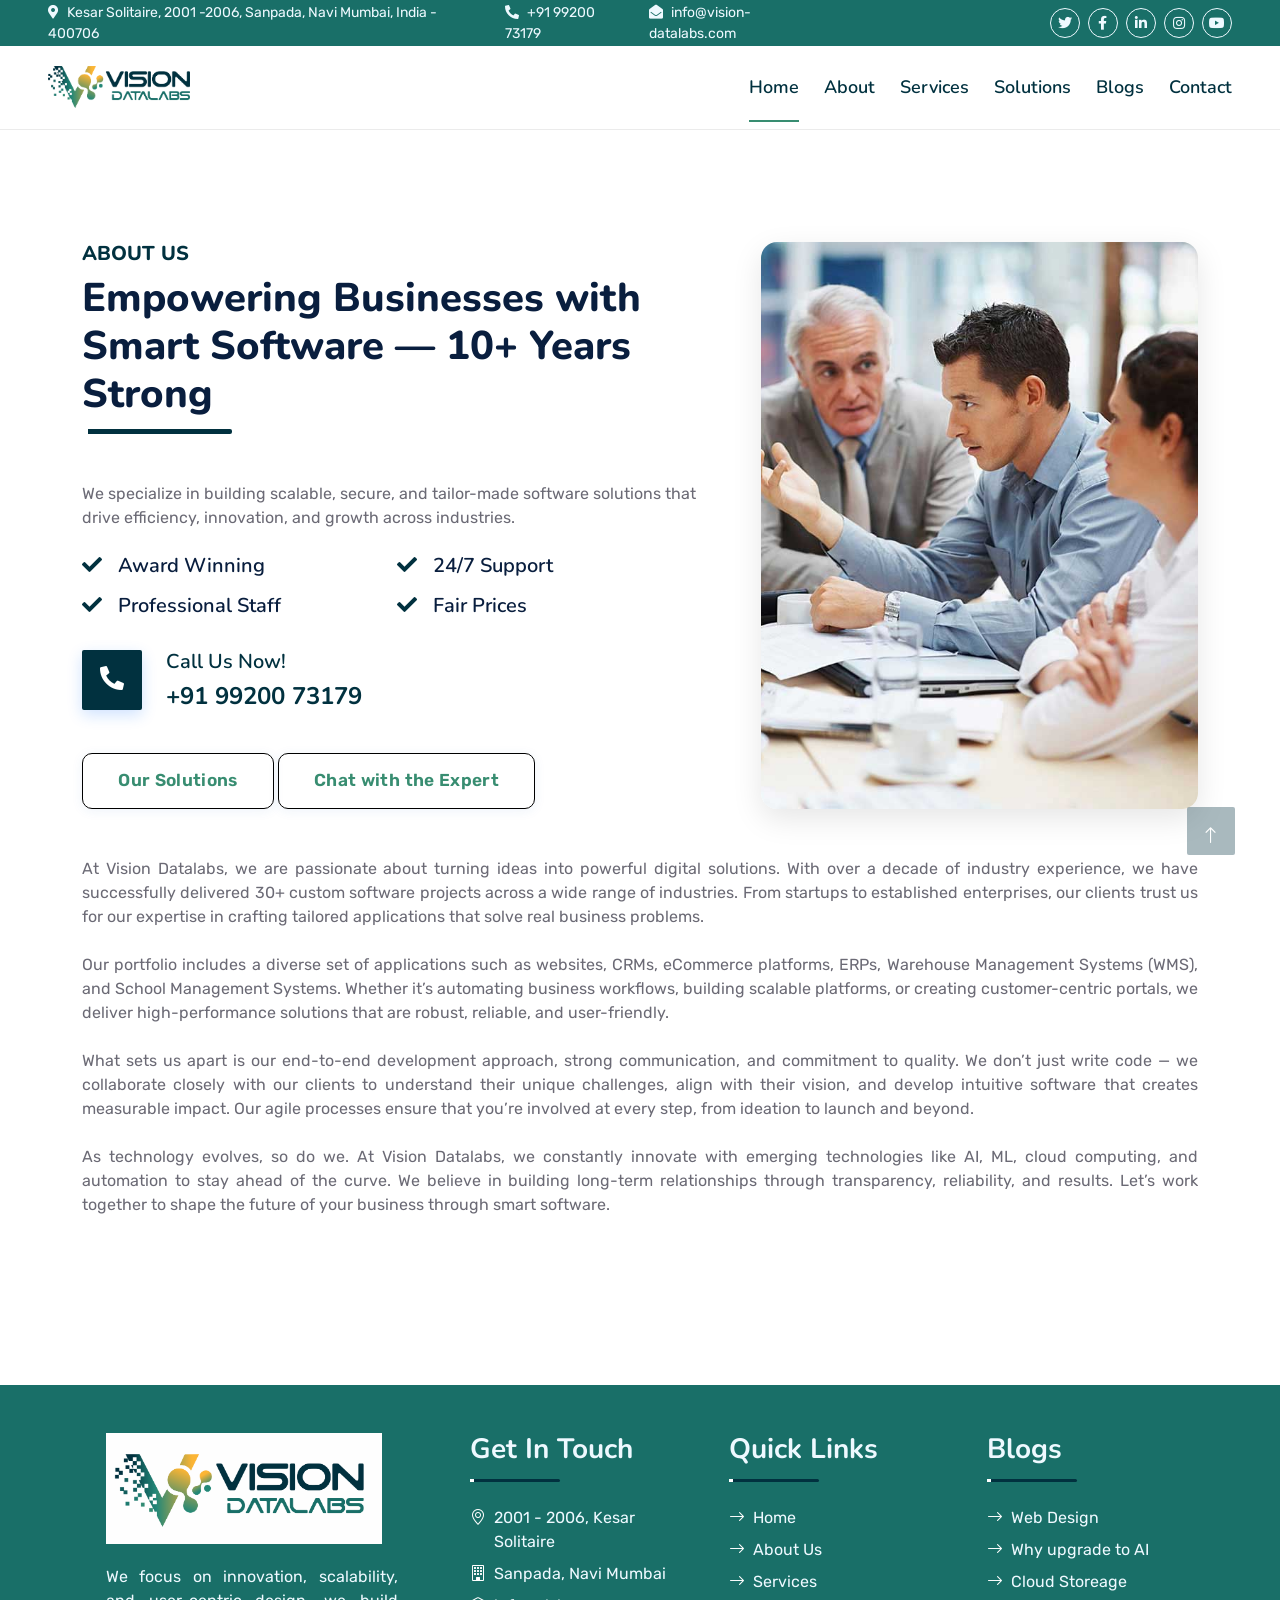
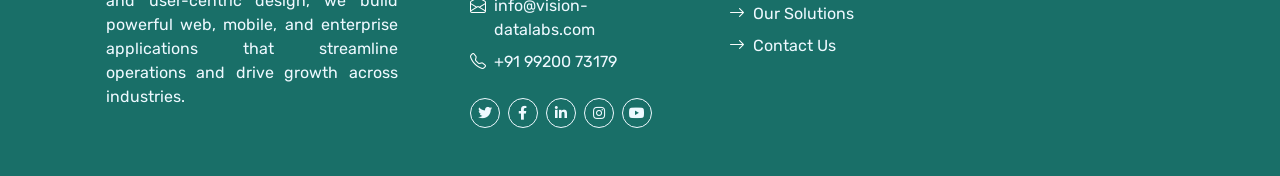
<file: about.html>
<!DOCTYPE html>
<html lang="en">

<head>
    <meta charset="utf-8">
    <title>Vision Datalabs</title>
    <meta content="width=device-width, initial-scale=1.0" name="viewport">
    <meta content="Free HTML Templates" name="keywords">
    <meta content="Free HTML Templates" name="description">

    <!-- Favicon -->
    <link href="img/favicon.ico" rel="icon">

    <!-- Google Web Fonts -->
    <link rel="preconnect" href="https://fonts.googleapis.com">
    <link rel="preconnect" href="https://fonts.gstatic.com" crossorigin>
    <link href="https://fonts.googleapis.com/css2?family=Nunito:wght@400;600;700;800&family=Rubik:wght@400;500;600;700&display=swap" rel="stylesheet">

    <!-- Icon Font Stylesheet -->
    <link href="https://cdnjs.cloudflare.com/ajax/libs/font-awesome/5.10.0/css/all.min.css" rel="stylesheet">
    <link href="https://cdn.jsdelivr.net/npm/bootstrap-icons@1.4.1/font/bootstrap-icons.css" rel="stylesheet">

    <!-- Libraries Stylesheet -->
    <link href="lib/owlcarousel/assets/owl.carousel.min.css" rel="stylesheet">
    <link href="lib/animate/animate.min.css" rel="stylesheet">

    <!-- Customized Bootstrap Stylesheet -->
    <link href="css/bootstrap.min.css" rel="stylesheet">

    <!-- Template Stylesheet -->
    <link href="css/style.css" rel="stylesheet">
</head>

<body>
    <!-- Spinner Start -->
    <div id="spinner" class="show bg-white position-fixed translate-middle w-100 vh-100 top-50 start-50 d-flex align-items-center justify-content-center">
        <div class="spinner"></div>
    </div>
    <!-- Spinner End -->


       <!-- Topbar Start -->
       <div class="container-fluid bg-dark px-5 d-none d-lg-block" id="top-bar">
        <div class="row gx-0">
            <div class="col-lg-8 text-center text-lg-start mb-2 mb-lg-0">
                <div class="d-inline-flex align-items-center" style="height: 45px;">
                    <small class="me-3 text-light"><i class="fa fa-map-marker-alt me-2"></i>Kesar Solitaire, 2001 -2006, Sanpada, Navi Mumbai, India - 400706</small>
                    <small class="me-3 text-light"><i class="fa fa-phone-alt me-2"></i>+91 99200 73179</small>
                    <small class="text-light"><i class="fa fa-envelope-open me-2"></i>info@vision-datalabs.com</small>
                </div>
            </div>
            <div class="col-lg-4 text-center text-lg-end">
                <div class="d-inline-flex align-items-center" style="height: 45px;">
                    <a class="btn btn-sm btn-outline-light btn-sm-square rounded-circle me-2" href="https://x.com/VDatalabs1949" target="_blank"><i class="fab fa-twitter fw-normal"></i></a>
                    <a class="btn btn-sm btn-outline-light btn-sm-square rounded-circle me-2" href="https://www.facebook.com/profile.php?id=61575615988229" target="_blank"><i class="fab fa-facebook-f fw-normal"></i></a>
                    <a class="btn btn-sm btn-outline-light btn-sm-square rounded-circle me-2" href="https://www.linkedin.com/in/vision-datalabs-umar-a57392361/" target="_blank"><i class="fab fa-linkedin-in fw-normal"></i></a>
                    <a class="btn btn-sm btn-outline-light btn-sm-square rounded-circle me-2" href="https://www.instagram.com/visiondatalabsllp/" target="_blank"><i class="fab fa-instagram fw-normal"></i></a>
                    <a class="btn btn-sm btn-outline-light btn-sm-square rounded-circle" href="https://www.youtube.com/@VisionDatalabs" target="_blank"><i class="fab fa-youtube fw-normal"></i></a>
                </div>
            </div>
        </div>
    </div>
    <!-- Topbar End -->


    <!-- Navbar Start -->
    <div class="container-fluid position-relative p-0">
        <nav class="navbar navbar-expand-lg navbar-dark px-5 py-3 py-lg-2">
            <a href="index.html" class="navbar-brand p-0 w-50">
                <img class="logo"   src="img/vd-trans.png" alt="Image" >
            </a>
            <button class="navbar-toggler" type="button" data-bs-toggle="collapse" data-bs-target="#navbarCollapse">
                <span class="fa fa-bars"></span>
            </button>
            <div class="collapse navbar-collapse" id="navbarCollapse">
                <div class="navbar-nav ms-auto py-0">
                    <a href="index.html" class="nav-item nav-link active">Home</a>
                    <a href="about.html" class="nav-item nav-link">About</a>
                    <a href="service.html" class="nav-item nav-link">Services</a>
                    <a href="solutions.html" class="nav-item nav-link">Solutions</a>
                    <a href="blog.html" class="nav-item nav-link">Blogs</a>
               
                    <a href="contact.html" class="nav-item nav-link">Contact</a>
                </div>
                <!-- <butaton type="button" class="btn text-primary ms-3" data-bs-toggle="modal" data-bs-target="#searchModal"><i class="fa fa-search"></i></butaton> -->
                <!-- <a href="https://htmlcodex.com/startup-company-website-template" class="btn btn-primary py-2 px-4 ms-3">Download Pro Version</a> -->
            </div>
        </nav>

    </div>
    <!-- Navbar End -->


    <!-- Full Screen Search Start -->
    <div class="modal fade" id="searchModal" tabindex="-1">
        <div class="modal-dialog modal-fullscreen">
            <div class="modal-content" style="background: rgba(9, 30, 62, .7);">
                <div class="modal-header border-0">
                    <button type="button" class="btn bg-white btn-close" data-bs-dismiss="modal" aria-label="Close"></button>
                </div>
                <div class="modal-body d-flex align-items-center justify-content-center">
                    <div class="input-group" style="max-width: 600px;">
                        <input type="text" class="form-control bg-transparent border-primary p-3" placeholder="Type search keyword">
                        <button class="btn btn-primary px-4"><i class="bi bi-search"></i></button>
                    </div>
                </div>
            </div>
        </div>
    </div>
    <!-- Full Screen Search End -->


    <!-- About Start -->
    <div class="container-fluid py-5 wow fadeInUp" data-wow-delay="0.1s" style="margin-top: 100px;" >
        <div class="container py-5">
            <div class="row g-5">
                <div class="col-lg-7">
                    <div class="section-title position-relative pb-3 mb-5">
                        <h5 class="fw-bold text-primary text-uppercase">About Us</h5>
                        <h1 class="mb-0">Empowering Businesses with Smart Software — 10+ Years Strong</h1>
                    </div>
                    <p class="mb-4">We specialize in building scalable, secure, and tailor-made software solutions that drive efficiency, innovation, and growth across industries.</p>
                    <div class="row g-0 mb-3">
                        <div class="col-sm-6 wow zoomIn" data-wow-delay="0.2s">
                            <h5 class="mb-3"><i class="fa fa-check text-primary me-3"></i>Award Winning</h5>
                            <h5 class="mb-3"><i class="fa fa-check text-primary me-3"></i>Professional Staff</h5>
                        </div>
                        <div class="col-sm-6 wow zoomIn" data-wow-delay="0.4s">
                            <h5 class="mb-3"><i class="fa fa-check text-primary me-3"></i>24/7 Support</h5>
                            <h5 class="mb-3"><i class="fa fa-check text-primary me-3"></i>Fair Prices</h5>
                        </div>
                    </div>
                    <div class="d-flex align-items-center mb-4 wow fadeIn" data-wow-delay="0.6s">
                        <div class="bg-primary d-flex align-items-center justify-content-center rounded" style="width: 60px; height: 60px;">
                            <a href="tel:+919920073179"> <i class="fa fa-phone-alt text-white"></i>
                        </div>
                        <div class="ps-4">
                            <h5 class="mb-2"> <a href="tel:+919920073179">Call Us Now!</a></h5>
                            <h4 class="text-primary mb-0"><a href="tel:+919920073179">+91 99200 73179</a></h4>
                        </div>
                    </div>
                    <a href="projects.html" class="custom-btn custom-btn--solutions">Our Solutions</a>
<a href="https://wa.me/9920073179" class="custom-btn custom-btn--whatsapp">Chat with the Expert</a>
                </div>
                <div class="col-lg-5" style="min-height: 500px;">
                    <div class="position-relative h-100">
                        <img class="position-absolute w-100 h-100 rounded wow zoomIn" data-wow-delay="0.9s" src="img/about.jpg" style="object-fit: cover;">
                    </div>
                </div>
                <div class="col-lg-12">
                    <p class="mb-4" style="text-align: justify;">At Vision Datalabs, we are passionate about turning ideas into powerful digital solutions. With over a decade of industry experience, we have successfully delivered 30+ custom software projects across a wide range of industries. From startups to established enterprises, our clients trust us for our expertise in crafting tailored applications that solve real business problems.</p>
                    <p class="mb-4" style="text-align: justify;">Our portfolio includes a diverse set of applications such as websites, CRMs, eCommerce platforms, ERPs, Warehouse Management Systems (WMS), and School Management Systems. Whether it’s automating business workflows, building scalable platforms, or creating customer-centric portals, we deliver high-performance solutions that are robust, reliable, and user-friendly.</p>
                    <p class="mb-4" style="text-align: justify;">What sets us apart is our end-to-end development approach, strong communication, and commitment to quality. We don’t just write code — we collaborate closely with our clients to understand their unique challenges, align with their vision, and develop intuitive software that creates measurable impact. Our agile processes ensure that you’re involved at every step, from ideation to launch and beyond.</p>
                    <p class="mb-4" style="text-align: justify;">As technology evolves, so do we. At Vision Datalabs, we constantly innovate with emerging technologies like AI, ML, cloud computing, and automation to stay ahead of the curve. We believe in building long-term relationships through transparency, reliability, and results. Let’s work together to shape the future of your business through smart software.</p>
                </div>
            </div>
        </div>
    </div>
    <!-- About End -->


    <!-- Team Start -->
    <!-- <div class="container-fluid py-5 wow fadeInUp" data-wow-delay="0.1s">
        <div class="container py-5">
            <div class="section-title text-center position-relative pb-3 mb-5 mx-auto" style="max-width: 600px;">
                <h5 class="fw-bold text-primary text-uppercase">Team Members</h5>
                <h1 class="mb-0">Professional Stuffs Ready to Help Your Business</h1>
            </div>
            <div class="row g-5">
                <div class="col-lg-4 wow slideInUp" data-wow-delay="0.3s">
                    <div class="team-item bg-light rounded overflow-hidden">
                        <div class="team-img position-relative overflow-hidden">
                            <img class="img-fluid w-100" src="img/team-1.jpg" alt="">
                            <div class="team-social">
                                <a class="btn btn-lg btn-primary btn-lg-square rounded" href=""><i class="fab fa-twitter fw-normal"></i></a>
                                <a class="btn btn-lg btn-primary btn-lg-square rounded" href=""><i class="fab fa-facebook-f fw-normal"></i></a>
                                <a class="btn btn-lg btn-primary btn-lg-square rounded" href=""><i class="fab fa-instagram fw-normal"></i></a>
                                <a class="btn btn-lg btn-primary btn-lg-square rounded" href=""><i class="fab fa-linkedin-in fw-normal"></i></a>
                            </div>
                        </div>
                        <div class="text-center py-4">
                            <h4 class="text-primary">Full Name</h4>
                            <p class="text-uppercase m-0">Designation</p>
                        </div>
                    </div>
                </div>
                <div class="col-lg-4 wow slideInUp" data-wow-delay="0.6s">
                    <div class="team-item bg-light rounded overflow-hidden">
                        <div class="team-img position-relative overflow-hidden">
                            <img class="img-fluid w-100" src="img/team-2.jpg" alt="">
                            <div class="team-social">
                                <a class="btn btn-lg btn-primary btn-lg-square rounded" href=""><i class="fab fa-twitter fw-normal"></i></a>
                                <a class="btn btn-lg btn-primary btn-lg-square rounded" href=""><i class="fab fa-facebook-f fw-normal"></i></a>
                                <a class="btn btn-lg btn-primary btn-lg-square rounded" href=""><i class="fab fa-instagram fw-normal"></i></a>
                                <a class="btn btn-lg btn-primary btn-lg-square rounded" href=""><i class="fab fa-linkedin-in fw-normal"></i></a>
                            </div>
                        </div>
                        <div class="text-center py-4">
                            <h4 class="text-primary">Full Name</h4>
                            <p class="text-uppercase m-0">Designation</p>
                        </div>
                    </div>
                </div>
                <div class="col-lg-4 wow slideInUp" data-wow-delay="0.9s">
                    <div class="team-item bg-light rounded overflow-hidden">
                        <div class="team-img position-relative overflow-hidden">
                            <img class="img-fluid w-100" src="img/team-3.jpg" alt="">
                            <div class="team-social">
                                <a class="btn btn-lg btn-primary btn-lg-square rounded" href=""><i class="fab fa-twitter fw-normal"></i></a>
                                <a class="btn btn-lg btn-primary btn-lg-square rounded" href=""><i class="fab fa-facebook-f fw-normal"></i></a>
                                <a class="btn btn-lg btn-primary btn-lg-square rounded" href=""><i class="fab fa-instagram fw-normal"></i></a>
                                <a class="btn btn-lg btn-primary btn-lg-square rounded" href=""><i class="fab fa-linkedin-in fw-normal"></i></a>
                            </div>
                        </div>
                        <div class="text-center py-4">
                            <h4 class="text-primary">Full Name</h4>
                            <p class="text-uppercase m-0">Designation</p>
                        </div>
                    </div>
                </div>
            </div>
        </div>
    </div> -->
    <!-- Team End -->


    <!-- Vendor Start -->
    <!-- <div class="container-fluid py-5 wow fadeInUp" data-wow-delay="0.1s">
        <div class="container py-5 mb-5">
            <div class="bg-white">
                <div class="owl-carousel vendor-carousel">
                    <img src="img/vendor-1.jpg" alt="">
                    <img src="img/vendor-2.jpg" alt="">
                    <img src="img/vendor-3.jpg" alt="">
                    <img src="img/vendor-4.jpg" alt="">
                    <img src="img/vendor-5.jpg" alt="">
                    <img src="img/vendor-6.jpg" alt="">
                    <img src="img/vendor-7.jpg" alt="">
                    <img src="img/vendor-8.jpg" alt="">
                    <img src="img/vendor-9.jpg" alt="">
                </div>
            </div>
        </div>
    </div> -->
    <!-- Vendor End -->
    

    <!-- Footer Start -->
    <div class="container-fluid   text-light mt-5 wow fadeInUp" data-wow-delay="0.1s" id="footer">
        <div class="container">
            <div class="row gx-5">
                <div class="col-lg-4 col-md-6">
                    <div class="d-flex flex-column align-items-center justify-content-center text-center h-100  p-4">
                      <a href="index.html" class="navbar-brand">
                            <img class="w-100" src="img/vd-normal.png" alt="Image">
                        </a>
                        <p class="mt-3 mb-4" style="text-align: justify;" >We focus on innovation, scalability, and user-centric design, we build powerful web, mobile, and enterprise applications that streamline operations and drive growth across industries.</p>
                       
                    </div>
                </div>
                <div class="col-lg-8 col-md-6">
                    <div class="row gx-5">
                        <div class="col-lg-4 col-md-12 pt-5 mb-5">
                            <div class="section-title section-title-sm position-relative pb-3 mb-4">
                                <h3 class="text-light mb-0">Get In Touch</h3>
                            </div>
                            <div class="d-flex mb-2">
                                <i class="bi bi-geo-alt text-white me-2"></i>
                                <p class="mb-0">2001 - 2006, Kesar Solitaire</p>
                            </div>
                            <div class="d-flex mb-2">
                                <i class="bi bi-building text-white me-2"></i>
                                <p class="mb-0">Sanpada, Navi Mumbai</p>
                            </div>
                            <div class="d-flex mb-2">
                                <i class="bi bi-envelope-open text-white me-2"></i>
                                <p class="mb-0">info@vision-datalabs.com</p>
                            </div>
                            <div class="d-flex mb-2">
                                <i class="bi bi-telephone text-white me-2"></i>
                                <p class="mb-0">+91 99200 73179</p>
                            </div>
                            <div class="d-flex mt-4">
                                <a class="btn btn-sm btn-outline-light btn-sm-square rounded-circle me-2" href="https://x.com/VDatalabs1949" target="_blank"><i class="fab fa-twitter fw-normal"></i></a>
                    <a class="btn btn-sm btn-outline-light btn-sm-square rounded-circle me-2" href="https://www.facebook.com/profile.php?id=61575615988229" target="_blank"><i class="fab fa-facebook-f fw-normal"></i></a>
                    <a class="btn btn-sm btn-outline-light btn-sm-square rounded-circle me-2" href="https://www.linkedin.com/in/vision-datalabs-umar-a57392361/" target="_blank"><i class="fab fa-linkedin-in fw-normal"></i></a>
                    <a class="btn btn-sm btn-outline-light btn-sm-square rounded-circle me-2" href="https://www.instagram.com/visiondatalabsllp/" target="_blank"><i class="fab fa-instagram fw-normal"></i></a>
                    <a class="btn btn-sm btn-outline-light btn-sm-square rounded-circle" href="https://www.youtube.com/@VisionDatalabs" target="_blank"><i class="fab fa-youtube fw-normal"></i></a>
                            </div>
                        </div>
                        <div class="col-lg-4 col-md-12 pt-0 pt-lg-5 mb-5">
                            <div class="section-title section-title-sm position-relative pb-3 mb-4">
                                <h3 class="text-light mb-0">Quick Links</h3>
                            </div>
                            <div class="link-animated d-flex flex-column justify-content-start">
                                <a class="text-light mb-2" href="#"><i class="bi bi-arrow-right text-white me-2"></i>Home</a>
                                <a class="text-light mb-2" href="#"><i class="bi bi-arrow-right text-white me-2"></i>About Us</a>
                                <a class="text-light mb-2" href="#"><i class="bi bi-arrow-right text-white me-2"></i>Services</a>
                                <a class="text-light mb-2" href="#"><i class="bi bi-arrow-right text-white me-2"></i>Our Solutions</a>
                                <a class="text-light" href="#"><i class="bi bi-arrow-right text-white me-2"></i>Contact Us</a>
                            </div>
                        </div>
                        <div class="col-lg-4 col-md-12 pt-0 pt-lg-5 mb-5">
                            <div class="section-title section-title-sm position-relative pb-3 mb-4">
                                <h3 class="text-light mb-0">Blogs</h3>
                            </div>
                            <div class="link-animated d-flex flex-column justify-content-start">
                                <a class="text-light mb-2" href="#"><i class="bi bi-arrow-right text-white me-2"></i>Web Design</a>
                                <a class="text-light mb-2" href="#"><i class="bi bi-arrow-right text-white me-2"></i>Why upgrade to AI </a>
                                <a class="text-light mb-2" href="#"><i class="bi bi-arrow-right text-white me-2"></i>Cloud Storeage</a>
                            </div>
                        </div>
                    </div>
                </div>
            </div>
        </div>
    </div>
  
    <!-- Footer End -->


    <!-- Back to Top -->
    <a href="#" class="btn btn-lg btn-primary btn-lg-square rounded back-to-top"><i class="bi bi-arrow-up"></i></a>


    <!-- JavaScript Libraries -->
    <script src="https://code.jquery.com/jquery-3.4.1.min.js"></script>
    <script src="https://cdn.jsdelivr.net/npm/bootstrap@5.0.0/dist/js/bootstrap.bundle.min.js"></script>
    <script src="lib/wow/wow.min.js"></script>
    <script src="lib/easing/easing.min.js"></script>
    <script src="lib/waypoints/waypoints.min.js"></script>
    <script src="lib/counterup/counterup.min.js"></script>
    <script src="lib/owlcarousel/owl.carousel.min.js"></script>

    <!-- Template Javascript -->
    <script src="js/main.js"></script>
</body>

</html>
</file>
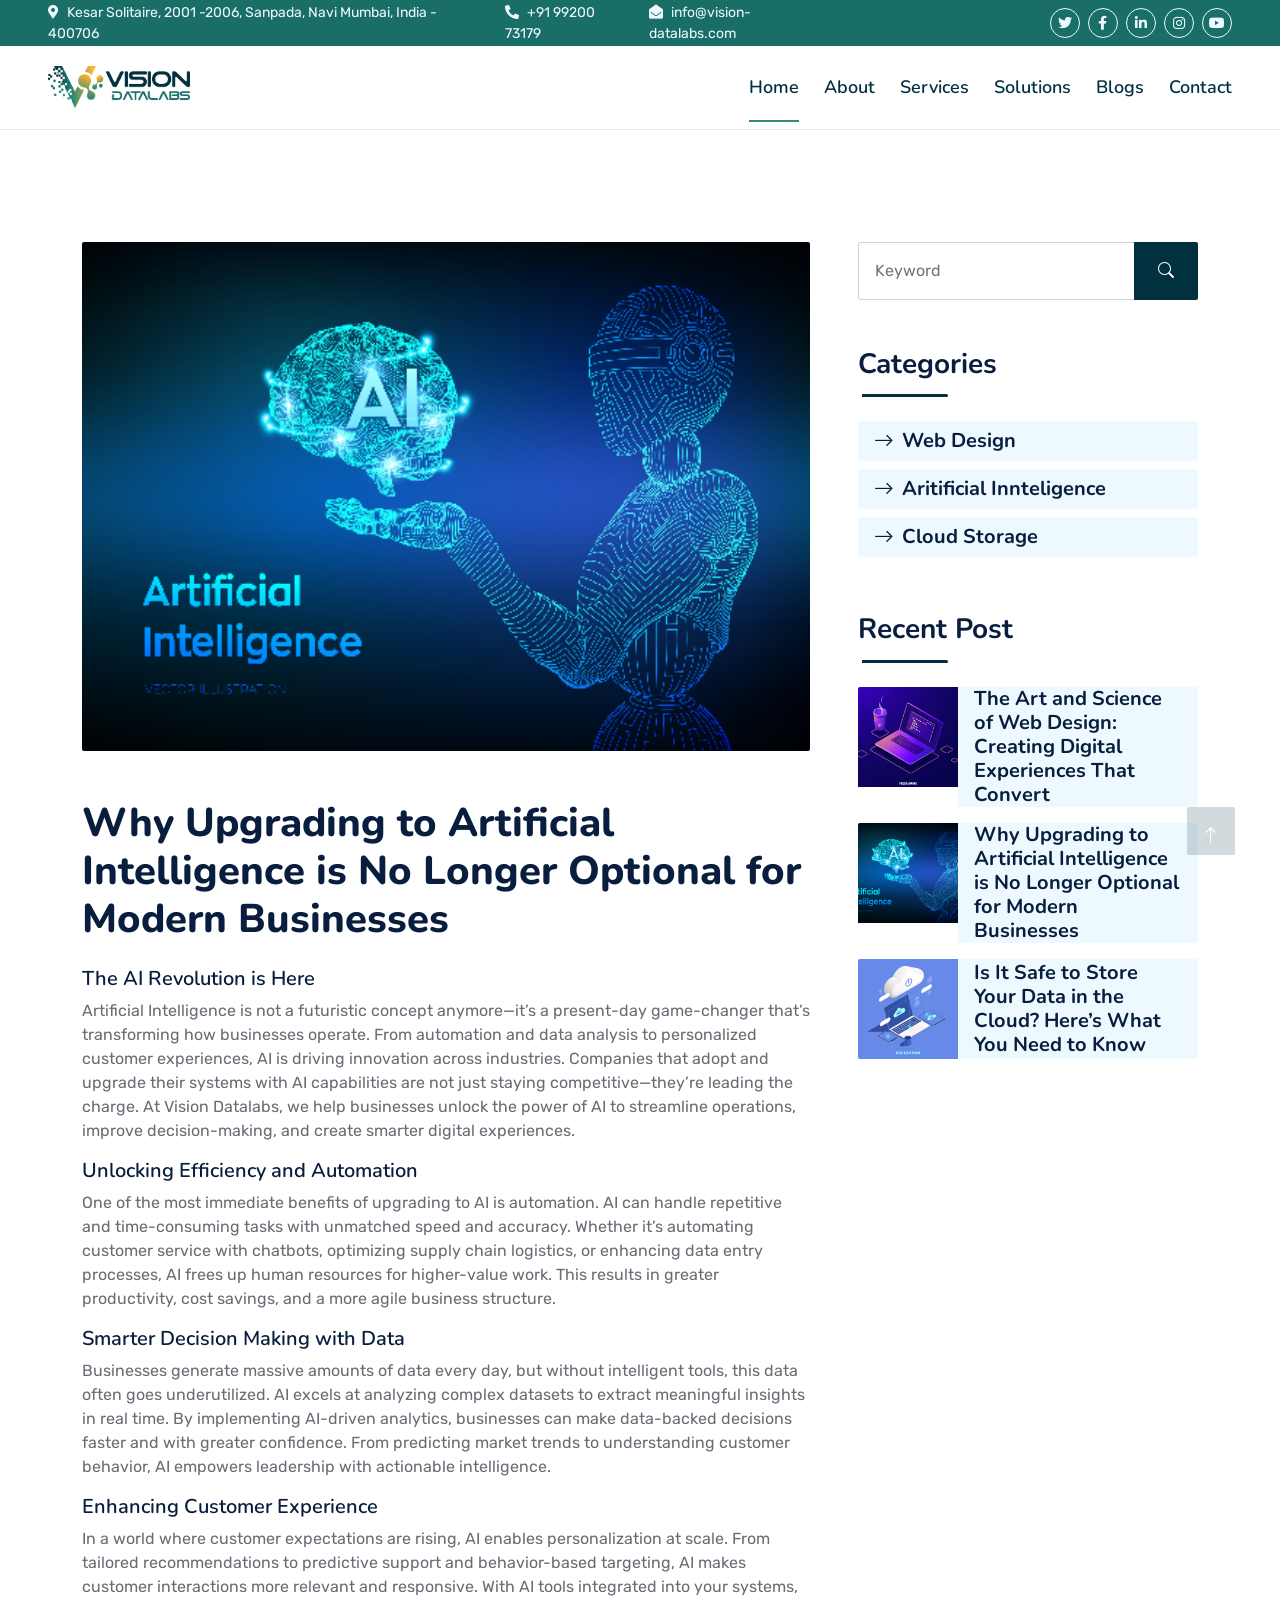
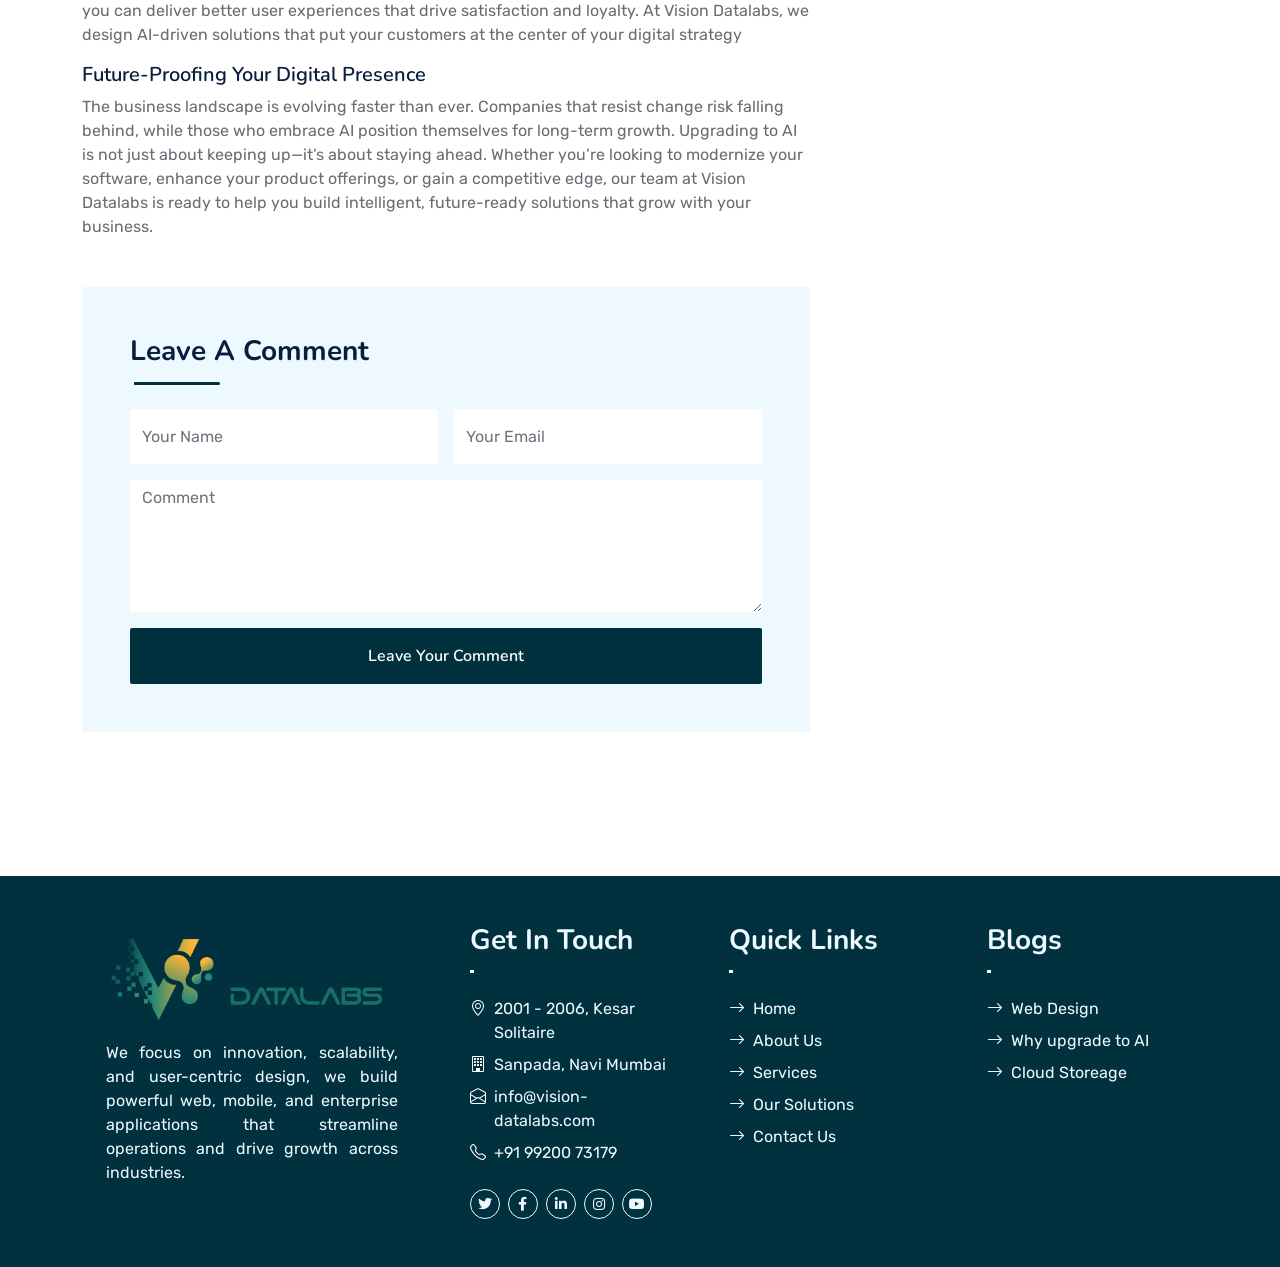
<file: ai.html>
<!DOCTYPE html>
<html lang="en">

<head>
    <meta charset="utf-8">
    <title>Startup - Startup Website Template</title>
    <meta content="width=device-width, initial-scale=1.0" name="viewport">
    <meta content="Free HTML Templates" name="keywords">
    <meta content="Free HTML Templates" name="description">

    <!-- Favicon -->
    <link href="img/favicon.ico" rel="icon">

    <!-- Google Web Fonts -->
    <link rel="preconnect" href="https://fonts.googleapis.com">
    <link rel="preconnect" href="https://fonts.gstatic.com" crossorigin>
    <link
        href="https://fonts.googleapis.com/css2?family=Nunito:wght@400;600;700;800&family=Rubik:wght@400;500;600;700&display=swap"
        rel="stylesheet">

    <!-- Icon Font Stylesheet -->
    <link href="https://cdnjs.cloudflare.com/ajax/libs/font-awesome/5.10.0/css/all.min.css" rel="stylesheet">
    <link href="https://cdn.jsdelivr.net/npm/bootstrap-icons@1.4.1/font/bootstrap-icons.css" rel="stylesheet">

    <!-- Libraries Stylesheet -->
    <link href="lib/owlcarousel/assets/owl.carousel.min.css" rel="stylesheet">
    <link href="lib/animate/animate.min.css" rel="stylesheet">

    <!-- Customized Bootstrap Stylesheet -->
    <link href="css/bootstrap.min.css" rel="stylesheet">

    <!-- Template Stylesheet -->
    <link href="css/style.css" rel="stylesheet">
</head>

<body>
    <!-- Spinner Start -->
    <div id="spinner"
        class="show bg-white position-fixed translate-middle w-100 vh-100 top-50 start-50 d-flex align-items-center justify-content-center">
        <div class="spinner"></div>
    </div>
    <!-- Spinner End -->


    <!-- Topbar Start -->
    <div class="container-fluid bg-dark px-5 d-none d-lg-block" id="top-bar">
        <div class="row gx-0">
            <div class="col-lg-8 text-center text-lg-start mb-2 mb-lg-0">
                <div class="d-inline-flex align-items-center" style="height: 45px;">
                    <small class="me-3 text-light"><i class="fa fa-map-marker-alt me-2"></i>Kesar Solitaire, 2001 -2006,
                        Sanpada, Navi Mumbai, India - 400706</small>
                    <small class="me-3 text-light"><i class="fa fa-phone-alt me-2"></i>+91 99200 73179</small>
                    <small class="text-light"><i class="fa fa-envelope-open me-2"></i>info@vision-datalabs.com</small>
                </div>
            </div>
            <div class="col-lg-4 text-center text-lg-end">
                <div class="d-inline-flex align-items-center" style="height: 45px;">
                    <a class="btn btn-sm btn-outline-light btn-sm-square rounded-circle me-2"
                        href="https://x.com/VDatalabs1949" target="_blank"><i class="fab fa-twitter fw-normal"></i></a>
                    <a class="btn btn-sm btn-outline-light btn-sm-square rounded-circle me-2"
                        href="https://www.facebook.com/profile.php?id=61575615988229" target="_blank"><i
                            class="fab fa-facebook-f fw-normal"></i></a>
                    <a class="btn btn-sm btn-outline-light btn-sm-square rounded-circle me-2"
                        href="https://www.linkedin.com/in/vision-datalabs-umar-a57392361/" target="_blank"><i
                            class="fab fa-linkedin-in fw-normal"></i></a>
                    <a class="btn btn-sm btn-outline-light btn-sm-square rounded-circle me-2"
                        href="https://www.instagram.com/visiondatalabsllp/" target="_blank"><i
                            class="fab fa-instagram fw-normal"></i></a>
                    <a class="btn btn-sm btn-outline-light btn-sm-square rounded-circle"
                        href="https://www.youtube.com/@VisionDatalabs" target="_blank"><i
                            class="fab fa-youtube fw-normal"></i></a>
                </div>
            </div>
        </div>
    </div>
    <!-- Topbar End -->


    <!-- Navbar & Carousel Start -->
    <div class="container-fluid position-relative p-0">
        <nav class="navbar navbar-expand-lg navbar-dark px-5 py-3 py-lg-2">
            <a href="index.html" class="navbar-brand p-0 w-50">
                <img class="logo"   src="img/vd-trans.png" alt="Image" >
            </a>
            <button class="navbar-toggler" type="button" data-bs-toggle="collapse" data-bs-target="#navbarCollapse">
                <span class="fa fa-bars"></span>
            </button>
            <div class="collapse navbar-collapse" id="navbarCollapse">
                <div class="navbar-nav ms-auto py-0">
                    <a href="index.html" class="nav-item nav-link active">Home</a>
                    <a href="about.html" class="nav-item nav-link">About</a>
                    <a href="service.html" class="nav-item nav-link">Services</a>
                    <a href="solutions.html" class="nav-item nav-link">Solutions</a>
                    <a href="blog.html" class="nav-item nav-link">Blogs</a>

                    <a href="contact.html" class="nav-item nav-link">Contact</a>
                </div>
                <!-- <butaton type="button" class="btn text-primary ms-3" data-bs-toggle="modal" data-bs-target="#searchModal"><i class="fa fa-search"></i></butaton> -->
                <!-- <a href="https://htmlcodex.com/startup-company-website-template" class="btn btn-primary py-2 px-4 ms-3">Download Pro Version</a> -->
            </div>
        </nav>


    </div>
    <!-- Navbar & Carousel End -->



    <!-- Blog Start -->
    <div class="container-fluid py-5 wow fadeInUp" data-wow-delay="0.1s" style="margin-top: 100px;">
        <div class="container py-5">
            <div class="row g-5">
                <div class="col-lg-8">
                    <!-- Blog Detail Start -->
                    <div class="mb-5">
                        <img class="img-fluid w-100 rounded mb-5" src="img/blog-2.png" alt="">
                        <h1 class="mb-4">Why Upgrading to Artificial Intelligence is No Longer Optional for Modern
                            Businesses
                        </h1>
                        <h5>The AI Revolution is Here</h5>
                        <p>Artificial Intelligence is not a futuristic concept anymore—it’s a present-day game-changer
                            that’s transforming how businesses operate. From automation and data analysis to
                            personalized customer experiences, AI is driving innovation across industries. Companies
                            that adopt and upgrade their systems with AI capabilities are not just staying
                            competitive—they’re leading the charge. At Vision Datalabs, we help businesses unlock the
                            power of AI to streamline operations, improve decision-making, and create smarter digital
                            experiences.</p>
                        <h5>Unlocking Efficiency and Automation</h5>
                        <p>One of the most immediate benefits of upgrading to AI is automation. AI can handle repetitive
                            and time-consuming tasks with unmatched speed and accuracy. Whether it’s automating customer
                            service with chatbots, optimizing supply chain logistics, or enhancing data entry processes,
                            AI frees up human resources for higher-value work. This results in greater productivity,
                            cost savings, and a more agile business structure.</p>
                        <h5>Smarter Decision Making with Data</h5>
                        <p>Businesses generate massive amounts of data every day, but without intelligent tools, this
                            data often goes underutilized. AI excels at analyzing complex datasets to extract meaningful
                            insights in real time. By implementing AI-driven analytics, businesses can make data-backed
                            decisions faster and with greater confidence. From predicting market trends to understanding
                            customer behavior, AI empowers leadership with actionable intelligence.</p>
                        <h5>Enhancing Customer Experience</h5>
                        <p>In a world where customer expectations are rising, AI enables personalization at scale. From
                            tailored recommendations to predictive support and behavior-based targeting, AI makes
                            customer interactions more relevant and responsive. With AI tools integrated into your
                            systems, you can deliver better user experiences that drive satisfaction and loyalty. At
                            Vision Datalabs, we design AI-driven solutions that put your customers at the center of your
                            digital strategy</p>
                        <h5>Future-Proofing Your Digital Presence</h5>
                        <p>The business landscape is evolving faster than ever. Companies that resist change risk
                            falling behind, while those who embrace AI position themselves for long-term growth.
                            Upgrading to AI is not just about keeping up—it’s about staying ahead. Whether you’re
                            looking to modernize your software, enhance your product offerings, or gain a competitive
                            edge, our team at Vision Datalabs is ready to help you build intelligent, future-ready
                            solutions that grow with your business.</p>
                    </div>
                    <!-- Blog Detail End -->

                    <!-- Comment List Start -->
                    <!-- <div class="mb-5">
                        <div class="section-title section-title-sm position-relative pb-3 mb-4">
                            <h3 class="mb-0">3 Comments</h3>
                        </div>
                        <div class="d-flex mb-4">
                            <img src="img/user.jpg" class="img-fluid rounded" style="width: 45px; height: 45px;">
                            <div class="ps-3">
                                <h6><a href="">John Doe</a> <small><i>01 Jan 2045</i></small></h6>
                                <p>Diam amet duo labore stet elitr invidunt ea clita ipsum voluptua, tempor labore
                                    accusam ipsum et no at. Kasd diam tempor rebum magna dolores sed eirmod</p>
                                <button class="btn btn-sm btn-light">Reply</button>
                            </div>
                        </div>
                        <div class="d-flex mb-4">
                            <img src="img/user.jpg" class="img-fluid rounded" style="width: 45px; height: 45px;">
                            <div class="ps-3">
                                <h6><a href="">John Doe</a> <small><i>01 Jan 2045</i></small></h6>
                                <p>Diam amet duo labore stet elitr invidunt ea clita ipsum voluptua, tempor labore
                                    accusam ipsum et no at. Kasd diam tempor rebum magna dolores sed eirmod</p>
                                <button class="btn btn-sm btn-light">Reply</button>
                            </div>
                        </div>
                        <div class="d-flex ms-5 mb-4">
                            <img src="img/user.jpg" class="img-fluid rounded" style="width: 45px; height: 45px;">
                            <div class="ps-3">
                                <h6><a href="">John Doe</a> <small><i>01 Jan 2045</i></small></h6>
                                <p>Diam amet duo labore stet elitr invidunt ea clita ipsum voluptua, tempor labore
                                    accusam ipsum et no at. Kasd diam tempor rebum magna dolores sed eirmod</p>
                                <button class="btn btn-sm btn-light">Reply</button>
                            </div>
                        </div>
                    </div> -->
                    <!-- Comment List End -->

                    <!-- Comment Form Start -->
                    <div class="bg-light rounded p-5">
                        <div class="section-title section-title-sm position-relative pb-3 mb-4">
                            <h3 class="mb-0">Leave A Comment</h3>
                        </div>
                        <form>
                            <div class="row g-3">
                                <div class="col-12 col-sm-6">
                                    <input type="text" class="form-control bg-white border-0" placeholder="Your Name"
                                        style="height: 55px;">
                                </div>
                                <div class="col-12 col-sm-6">
                                    <input type="email" class="form-control bg-white border-0" placeholder="Your Email"
                                        style="height: 55px;">
                                </div>
                                <!-- <div class="col-12">
                                    <input type="text" class="form-control bg-white border-0" placeholder="Website" style="height: 55px;">
                                </div> -->
                                <div class="col-12">
                                    <textarea class="form-control bg-white border-0" rows="5"
                                        placeholder="Comment"></textarea>
                                </div>
                                <div class="col-12">
                                    <button class="btn btn-primary w-100 py-3" type="submit">Leave Your Comment</button>
                                </div>
                            </div>
                        </form>
                    </div>
                    <!-- Comment Form End -->
                </div>

                <!-- Sidebar Start -->
                <div class="col-lg-4">
                    <!-- Search Form Start -->
                    <div class="mb-5 wow slideInUp" data-wow-delay="0.1s">
                        <div class="input-group">
                            <input type="text" class="form-control p-3" placeholder="Keyword">
                            <button class="btn btn-primary px-4"><i class="bi bi-search"></i></button>
                        </div>
                    </div>
                    <!-- Search Form End -->

                   <!-- Category Start -->
                   <div class="mb-5 wow slideInUp" data-wow-delay="0.1s">
                    <div class="section-title section-title-sm position-relative pb-3 mb-4">
                        <h3 class="mb-0">Categories</h3>
                    </div>
                    <div class="link-animated d-flex flex-column justify-content-start">
                        <a class="h5 fw-semi-bold bg-light rounded py-2 px-3 mb-2" href="web-design.html"><i
                                class="bi bi-arrow-right me-2"></i>Web Design</a>
                        <a class="h5 fw-semi-bold bg-light rounded py-2 px-3 mb-2" href="ai.html"><i
                                class="bi bi-arrow-right me-2"></i>Aritificial Innteligence</a>
                        <a class="h5 fw-semi-bold bg-light rounded py-2 px-3 mb-2" href="cloud.html"><i
                                class="bi bi-arrow-right me-2"></i>Cloud Storage</a>

                    </div>
                </div>
                <!-- Category End -->

                <!-- Recent Post Start -->
                <div class="mb-5 wow slideInUp" data-wow-delay="0.1s">
                    <div class="section-title section-title-sm position-relative pb-3 mb-4">
                        <h3 class="mb-0">Recent Post</h3>
                    </div>
                    <div class="d-flex rounded overflow-hidden mb-3">
                        <img class="img-fluid" src="img/blog-1.png"
                            style="width: 100px; height: 100px; object-fit: cover;" alt="">
                        <a href="web-design.html" class="h5 fw-semi-bold d-flex align-items-center bg-light px-3 mb-0">The Art and Science of Web Design: Creating Digital Experiences That Convert
                        </a>
                    </div>
                    <div class="d-flex rounded overflow-hidden mb-3">
                        <img class="img-fluid" src="img/blog-2.png"
                            style="width: 100px; height: 100px; object-fit: cover;" alt="">
                        <a href="ai.html" class="h5 fw-semi-bold d-flex align-items-center bg-light px-3 mb-0">Why Upgrading to Artificial Intelligence is No Longer Optional for Modern
                            Businesses
                        </a>
                    </div>
                    <div class="d-flex rounded overflow-hidden mb-3">
                        <img class="img-fluid" src="img/blog-3.png"
                            style="width: 100px; height: 100px; object-fit: cover;" alt="">
                        <a href="cloud.html" class="h5 fw-semi-bold d-flex align-items-center bg-light px-3 mb-0">Is It Safe to Store Your Data in the Cloud? Here’s What You Need to Know
                        </a>
                    </div>


                </div>
                <!-- Recent Post End -->





                    <!-- Tags Start -->
                    <!-- <div class="mb-5 wow slideInUp" data-wow-delay="0.1s">
                        <div class="section-title section-title-sm position-relative pb-3 mb-4">
                            <h3 class="mb-0">Tag Cloud</h3>
                        </div>
                        <div class="d-flex flex-wrap m-n1">
                            <a href="" class="btn btn-light m-1">Design</a>
                            <a href="" class="btn btn-light m-1">Development</a>
                            <a href="" class="btn btn-light m-1">Marketing</a>
                            <a href="" class="btn btn-light m-1">SEO</a>
                            <a href="" class="btn btn-light m-1">Writing</a>
                            <a href="" class="btn btn-light m-1">Consulting</a>
                            <a href="" class="btn btn-light m-1">Design</a>
                            <a href="" class="btn btn-light m-1">Development</a>
                            <a href="" class="btn btn-light m-1">Marketing</a>
                            <a href="" class="btn btn-light m-1">SEO</a>
                            <a href="" class="btn btn-light m-1">Writing</a>
                            <a href="" class="btn btn-light m-1">Consulting</a>
                        </div>
                    </div> -->
                    <!-- Tags End -->

                    <!-- Plain Text Start -->
                    <!-- <div class="wow slideInUp" data-wow-delay="0.1s">
                        <div class="section-title section-title-sm position-relative pb-3 mb-4">
                            <h3 class="mb-0">Plain Text</h3>
                        </div>
                        <div class="bg-light text-center" style="padding: 30px;">
                            <p>Vero sea et accusam justo dolor accusam lorem consetetur, dolores sit amet sit dolor clita kasd justo, diam accusam no sea ut tempor magna takimata, amet sit et diam dolor ipsum amet diam</p>
                            <a href="" class="btn btn-primary py-2 px-4">Read More</a>
                        </div>
                    </div> -->
                    <!-- Plain Text End -->
                </div>
                <!-- Sidebar End -->
            </div>
        </div>
    </div>
    <!-- Blog End -->



    <!-- Footer Start -->
    <div class="container-fluid bg-dark text-light mt-5 wow fadeInUp" data-wow-delay="0.1s">
        <div class="container">
            <div class="row gx-5">
                <div class="col-lg-4 col-md-6">
                    <div
                        class="d-flex flex-column align-items-center justify-content-center text-center h-100  p-4">
                      <a href="index.html" class="navbar-brand">
                            <img class="w-100" src="img/vd-trans.png" alt="Image">
                        </a>
                        <p class="mt-3 mb-4" style="text-align: justify;">We focus on innovation, scalability, and
                            user-centric design, we build powerful web, mobile, and enterprise applications that
                            streamline operations and drive growth across industries.</p>

                    </div>
                </div>
                <div class="col-lg-8 col-md-6">
                    <div class="row gx-5">
                        <div class="col-lg-4 col-md-12 pt-5 mb-5">
                            <div class="section-title section-title-sm position-relative pb-3 mb-4">
                                <h3 class="text-light mb-0">Get In Touch</h3>
                            </div>
                            <div class="d-flex mb-2">
                                <i class="bi bi-geo-alt text-white me-2"></i>
                                <p class="mb-0">2001 - 2006, Kesar Solitaire</p>
                            </div>
                            <div class="d-flex mb-2">
                                <i class="bi bi-building text-white me-2"></i>
                                <p class="mb-0">Sanpada, Navi Mumbai</p>
                            </div>
                            <div class="d-flex mb-2">
                                <i class="bi bi-envelope-open text-white me-2"></i>
                                <p class="mb-0">info@vision-datalabs.com</p>
                            </div>
                            <div class="d-flex mb-2">
                                <i class="bi bi-telephone text-white me-2"></i>
                                <p class="mb-0">+91 99200 73179</p>
                            </div>
                            <div class="d-flex mt-4">
                                <a class="btn btn-sm btn-outline-light btn-sm-square rounded-circle me-2"
                                    href="https://x.com/VDatalabs1949" target="_blank"><i
                                        class="fab fa-twitter fw-normal"></i></a>
                                <a class="btn btn-sm btn-outline-light btn-sm-square rounded-circle me-2"
                                    href="https://www.facebook.com/profile.php?id=61575615988229" target="_blank"><i
                                        class="fab fa-facebook-f fw-normal"></i></a>
                                <a class="btn btn-sm btn-outline-light btn-sm-square rounded-circle me-2"
                                    href="https://www.linkedin.com/in/vision-datalabs-umar-a57392361/"
                                    target="_blank"><i class="fab fa-linkedin-in fw-normal"></i></a>
                                <a class="btn btn-sm btn-outline-light btn-sm-square rounded-circle me-2"
                                    href="https://www.instagram.com/visiondatalabsllp/" target="_blank"><i
                                        class="fab fa-instagram fw-normal"></i></a>
                                <a class="btn btn-sm btn-outline-light btn-sm-square rounded-circle"
                                    href="https://www.youtube.com/@VisionDatalabs" target="_blank"><i
                                        class="fab fa-youtube fw-normal"></i></a>
                            </div>
                        </div>
                        <div class="col-lg-4 col-md-12 pt-0 pt-lg-5 mb-5">
                            <div class="section-title section-title-sm position-relative pb-3 mb-4">
                                <h3 class="text-light mb-0">Quick Links</h3>
                            </div>
                            <div class="link-animated d-flex flex-column justify-content-start">
                                <a class="text-light mb-2" href="#"><i
                                        class="bi bi-arrow-right text-white me-2"></i>Home</a>
                                <a class="text-light mb-2" href="#"><i
                                        class="bi bi-arrow-right text-white me-2"></i>About Us</a>
                                <a class="text-light mb-2" href="#"><i
                                        class="bi bi-arrow-right text-white me-2"></i>Services</a>
                                <a class="text-light mb-2" href="#"><i class="bi bi-arrow-right text-white me-2"></i>Our
                                    Solutions</a>
                                <a class="text-light" href="#"><i class="bi bi-arrow-right text-white me-2"></i>Contact
                                    Us</a>
                            </div>
                        </div>
                        <div class="col-lg-4 col-md-12 pt-0 pt-lg-5 mb-5">
                            <div class="section-title section-title-sm position-relative pb-3 mb-4">
                                <h3 class="text-light mb-0">Blogs</h3>
                            </div>
                            <div class="link-animated d-flex flex-column justify-content-start">
                                <a class="text-light mb-2" href="#"><i class="bi bi-arrow-right text-white me-2"></i>Web
                                    Design</a>
                                <a class="text-light mb-2" href="#"><i class="bi bi-arrow-right text-white me-2"></i>Why
                                    upgrade to AI </a>
                                <a class="text-light mb-2" href="#"><i
                                        class="bi bi-arrow-right text-white me-2"></i>Cloud Storeage</a>
                            </div>
                        </div>
                    </div>
                </div>
            </div>
        </div>
    </div>

    <!-- Footer End -->


    <!-- Back to Top -->
    <a href="#" class="btn btn-lg btn-primary btn-lg-square rounded back-to-top"><i class="bi bi-arrow-up"></i></a>


    <!-- JavaScript Libraries -->
    <script src="https://code.jquery.com/jquery-3.4.1.min.js"></script>
    <script src="https://cdn.jsdelivr.net/npm/bootstrap@5.0.0/dist/js/bootstrap.bundle.min.js"></script>
    <script src="lib/wow/wow.min.js"></script>
    <script src="lib/easing/easing.min.js"></script>
    <script src="lib/waypoints/waypoints.min.js"></script>
    <script src="lib/counterup/counterup.min.js"></script>
    <script src="lib/owlcarousel/owl.carousel.min.js"></script>

    <!-- Template Javascript -->
    <script src="js/main.js"></script>
</body>

</html>
</file>
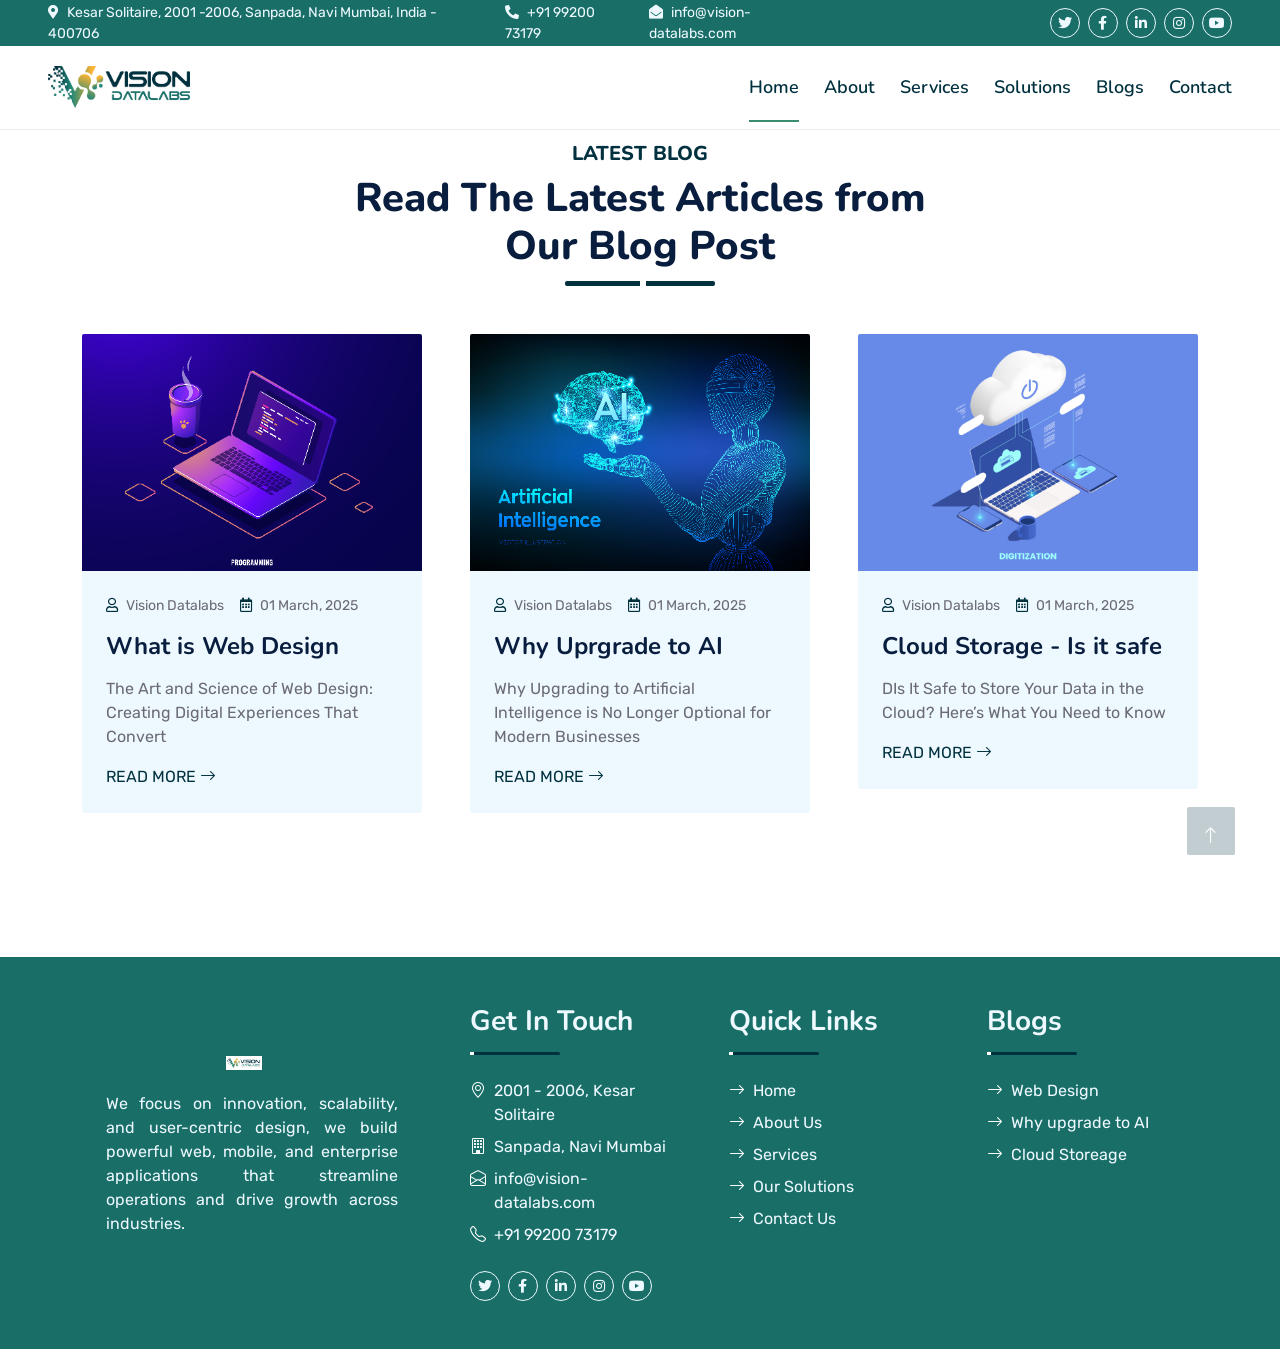
<file: blog.html>
<!DOCTYPE html>
<html lang="en">

<head>
    <meta charset="utf-8">
    <title>Vision Datalabs</title>
    <meta content="width=device-width, initial-scale=1.0" name="viewport">
    <meta content="Free HTML Templates" name="keywords">
    <meta content="Free HTML Templates" name="description">

    <!-- Favicon -->
    <link href="img/favicon.ico" rel="icon">

    <!-- Google Web Fonts -->
    <link rel="preconnect" href="https://fonts.googleapis.com">
    <link rel="preconnect" href="https://fonts.gstatic.com" crossorigin>
    <link href="https://fonts.googleapis.com/css2?family=Nunito:wght@400;600;700;800&family=Rubik:wght@400;500;600;700&display=swap" rel="stylesheet">

    <!-- Icon Font Stylesheet -->
    <link href="https://cdnjs.cloudflare.com/ajax/libs/font-awesome/5.10.0/css/all.min.css" rel="stylesheet">
    <link href="https://cdn.jsdelivr.net/npm/bootstrap-icons@1.4.1/font/bootstrap-icons.css" rel="stylesheet">

    <!-- Libraries Stylesheet -->
    <link href="lib/owlcarousel/assets/owl.carousel.min.css" rel="stylesheet">
    <link href="lib/animate/animate.min.css" rel="stylesheet">

    <!-- Customized Bootstrap Stylesheet -->
    <link href="css/bootstrap.min.css" rel="stylesheet">

    <!-- Template Stylesheet -->
    <link href="css/style.css" rel="stylesheet">
</head>

<body>
    <!-- Spinner Start -->
    <div id="spinner" class="show bg-white position-fixed translate-middle w-100 vh-100 top-50 start-50 d-flex align-items-center justify-content-center">
        <div class="spinner"></div>
    </div>
    <!-- Spinner End -->


   <!-- Topbar Start -->
   <div class="container-fluid bg-dark px-5 d-none d-lg-block" id="top-bar">
    <div class="row gx-0">
        <div class="col-lg-8 text-center text-lg-start mb-2 mb-lg-0">
            <div class="d-inline-flex align-items-center" style="height: 45px;">
                <small class="me-3 text-light"><i class="fa fa-map-marker-alt me-2"></i>Kesar Solitaire, 2001 -2006, Sanpada, Navi Mumbai, India - 400706</small>
                <small class="me-3 text-light"><i class="fa fa-phone-alt me-2"></i>+91 99200 73179</small>
                <small class="text-light"><i class="fa fa-envelope-open me-2"></i>info@vision-datalabs.com</small>
            </div>
        </div>
        <div class="col-lg-4 text-center text-lg-end">
            <div class="d-inline-flex align-items-center" style="height: 45px;">
                <a class="btn btn-sm btn-outline-light btn-sm-square rounded-circle me-2" href="https://x.com/VDatalabs1949" target="_blank"><i class="fab fa-twitter fw-normal"></i></a>
                <a class="btn btn-sm btn-outline-light btn-sm-square rounded-circle me-2" href="https://www.facebook.com/profile.php?id=61575615988229" target="_blank"><i class="fab fa-facebook-f fw-normal"></i></a>
                <a class="btn btn-sm btn-outline-light btn-sm-square rounded-circle me-2" href="https://www.linkedin.com/in/vision-datalabs-umar-a57392361/" target="_blank"><i class="fab fa-linkedin-in fw-normal"></i></a>
                <a class="btn btn-sm btn-outline-light btn-sm-square rounded-circle me-2" href="https://www.instagram.com/visiondatalabsllp/" target="_blank"><i class="fab fa-instagram fw-normal"></i></a>
                <a class="btn btn-sm btn-outline-light btn-sm-square rounded-circle" href="https://www.youtube.com/@VisionDatalabs" target="_blank"><i class="fab fa-youtube fw-normal"></i></a>
            </div>
        </div>
    </div>
</div>
<!-- Topbar End -->


<!-- Navbar & Carousel Start -->
<div class="container-fluid position-relative p-0">
    <nav class="navbar navbar-expand-lg navbar-dark px-5 py-3 py-lg-2">
        <a href="index.html" class="navbar-brand p-0 w-50">
            <img class="logo"   src="img/vd-trans.png" alt="Image" >
        </a>
        <button class="navbar-toggler" type="button" data-bs-toggle="collapse" data-bs-target="#navbarCollapse">
            <span class="fa fa-bars"></span>
        </button>
        <div class="collapse navbar-collapse" id="navbarCollapse">
            <div class="navbar-nav ms-auto py-0">
                <a href="index.html" class="nav-item nav-link active">Home</a>
                <a href="about.html" class="nav-item nav-link">About</a>
                <a href="service.html" class="nav-item nav-link">Services</a>
                <a href="solutions.html" class="nav-item nav-link">Solutions</a>
                <a href="blog.html" class="nav-item nav-link">Blogs</a>
           
                <a href="contact.html" class="nav-item nav-link">Contact</a>
            </div>
            <!-- <butaton type="button" class="btn text-primary ms-3" data-bs-toggle="modal" data-bs-target="#searchModal"><i class="fa fa-search"></i></butaton> -->
            <!-- <a href="https://htmlcodex.com/startup-company-website-template" class="btn btn-primary py-2 px-4 ms-3">Download Pro Version</a> -->
        </div>
    </nav>

   
</div>
<!-- Navbar & Carousel End -->


    <!-- Blog Start -->
    <div class="container-fluid py-5 wow fadeInUp" data-wow-delay="0.1s">
        <div class="container py-5">
            <div class="section-title text-center position-relative pb-3 mb-5 mx-auto" style="max-width: 600px;">
                <h5 class="fw-bold text-primary text-uppercase">Latest Blog</h5>
                <h1 class="mb-0">Read The Latest Articles from Our Blog Post</h1>
            </div>
            <div class="row g-5">
                <div class="col-lg-4 wow slideInUp" data-wow-delay="0.3s">
                    <div class="blog-item bg-light rounded overflow-hidden">
                        <div class="blog-img position-relative overflow-hidden">
                            <img class="img-fluid" src="img/blog-1.png" alt="">
                            <!-- <a class="position-absolute top-0 start-0 bg-primary text-white rounded-end mt-5 py-2 px-4" href="web-design.html">Web Design</a> -->
                        </div>
                        <div class="p-4">
                            <div class="d-flex mb-3">
                                <small class="me-3"><i class="far fa-user text-primary me-2"></i>Vision Datalabs</small>
                                <small><i class="far fa-calendar-alt text-primary me-2"></i>01 March, 2025</small>
                            </div>
                            <h4 class="mb-3">What is Web Design</h4>
                            <p>The Art and Science of Web Design: Creating Digital Experiences That Convert</p>
                            <a class="text-uppercase" href="web-design.html">Read More <i class="bi bi-arrow-right"></i></a>
                        </div>
                    </div>
                </div>
                <div class="col-lg-4 wow slideInUp" data-wow-delay="0.6s">
                    <div class="blog-item bg-light rounded overflow-hidden">
                        <div class="blog-img position-relative overflow-hidden">
                            <img class="img-fluid" src="img/blog-2.png" alt="">
                            <!-- <a class="position-absolute top-0 start-0 bg-primary text-white rounded-end mt-5 py-2 px-4" href="ai.html">Why AI</a> -->
                        </div>
                        <div class="p-4">
                            <div class="d-flex mb-3">
                                <small class="me-3"><i class="far fa-user text-primary me-2"></i>Vision Datalabs</small>
                                <small><i class="far fa-calendar-alt text-primary me-2"></i>01 March, 2025</small>
                            </div>
                            <h4 class="mb-3">Why Uprgrade to AI</h4>
                            <p>Why Upgrading to Artificial Intelligence is No Longer Optional for Modern
                                Businesses</p>
                            <a class="text-uppercase" href="ai.html">Read More <i class="bi bi-arrow-right"></i></a>
                        </div>
                    </div>
                </div>
                <div class="col-lg-4 wow slideInUp" data-wow-delay="0.9s">
                    <div class="blog-item bg-light rounded overflow-hidden">
                        <div class="blog-img position-relative overflow-hidden">
                            <img class="img-fluid" src="img/blog-3.png" alt="">
                            <!-- <a class="position-absolute top-0 start-0 bg-primary text-white rounded-end mt-5 py-2 px-4" href="cloud.html">Cloud Storage</a> -->
                        </div>
                        <div class="p-4">
                            <div class="d-flex mb-3">
                                <small class="me-3"><i class="far fa-user text-primary me-2"></i>Vision Datalabs</small>
                                <small><i class="far fa-calendar-alt text-primary me-2"></i>01 March, 2025</small>
                            </div>
                            <h4 class="mb-3">Cloud Storage - Is it safe </h4>
                            <p>DIs It Safe to Store Your Data in the Cloud? Here’s What You Need to Know</p>
                            <a class="text-uppercase" href="cloud.html">Read More <i class="bi bi-arrow-right"></i></a>
                        </div>
                    </div>
                </div>
            </div>
        </div>
    </div>
    <!-- Blog Start -->



    

    <!-- Footer Start -->
    <div class="container-fluid  text-light mt-5 wow fadeInUp" data-wow-delay="0.1s" id="footer">
        <div class="container">
            <div class="row gx-5">
                <div class="col-lg-4 col-md-6">
                    <div class="d-flex flex-column align-items-center justify-content-center text-center h-100  p-4">
                        <a href="index.html" class="navbar-brand p-0 w-50">
                            <img class="logo"   src="img/vd-normal.png" alt="Image" >
                        </a>
                        <p class="mt-3 mb-4" style="text-align: justify;" >We focus on innovation, scalability, and user-centric design, we build powerful web, mobile, and enterprise applications that streamline operations and drive growth across industries.</p>
                       
                    </div>
                </div>
                <div class="col-lg-8 col-md-6">
                    <div class="row gx-5">
                        <div class="col-lg-4 col-md-12 pt-5 mb-5">
                            <div class="section-title section-title-sm position-relative pb-3 mb-4">
                                <h3 class="text-light mb-0">Get In Touch</h3>
                            </div>
                            <div class="d-flex mb-2">
                                <i class="bi bi-geo-alt text-white me-2"></i>
                                <p class="mb-0">2001 - 2006, Kesar Solitaire</p>
                            </div>
                            <div class="d-flex mb-2">
                                <i class="bi bi-building text-white me-2"></i>
                                <p class="mb-0">Sanpada, Navi Mumbai</p>
                            </div>
                            <div class="d-flex mb-2">
                                <i class="bi bi-envelope-open text-white me-2"></i>
                                <p class="mb-0">info@vision-datalabs.com</p>
                            </div>
                            <div class="d-flex mb-2">
                                <i class="bi bi-telephone text-white me-2"></i>
                                <p class="mb-0">+91 99200 73179</p>
                            </div>
                            <div class="d-flex mt-4">
                                <a class="btn btn-sm btn-outline-light btn-sm-square rounded-circle me-2" href="https://x.com/VDatalabs1949" target="_blank"><i class="fab fa-twitter fw-normal"></i></a>
                    <a class="btn btn-sm btn-outline-light btn-sm-square rounded-circle me-2" href="https://www.facebook.com/profile.php?id=61575615988229" target="_blank"><i class="fab fa-facebook-f fw-normal"></i></a>
                    <a class="btn btn-sm btn-outline-light btn-sm-square rounded-circle me-2" href="https://www.linkedin.com/in/vision-datalabs-umar-a57392361/" target="_blank"><i class="fab fa-linkedin-in fw-normal"></i></a>
                    <a class="btn btn-sm btn-outline-light btn-sm-square rounded-circle me-2" href="https://www.instagram.com/visiondatalabsllp/" target="_blank"><i class="fab fa-instagram fw-normal"></i></a>
                    <a class="btn btn-sm btn-outline-light btn-sm-square rounded-circle" href="https://www.youtube.com/@VisionDatalabs" target="_blank"><i class="fab fa-youtube fw-normal"></i></a>
                            </div>
                        </div>
                        <div class="col-lg-4 col-md-12 pt-0 pt-lg-5 mb-5">
                            <div class="section-title section-title-sm position-relative pb-3 mb-4">
                                <h3 class="text-light mb-0">Quick Links</h3>
                            </div>
                            <div class="link-animated d-flex flex-column justify-content-start">
                                <a class="text-light mb-2" href="#"><i class="bi bi-arrow-right text-white me-2"></i>Home</a>
                                <a class="text-light mb-2" href="#"><i class="bi bi-arrow-right text-white me-2"></i>About Us</a>
                                <a class="text-light mb-2" href="#"><i class="bi bi-arrow-right text-white me-2"></i>Services</a>
                                <a class="text-light mb-2" href="#"><i class="bi bi-arrow-right text-white me-2"></i>Our Solutions</a>
                                <a class="text-light" href="#"><i class="bi bi-arrow-right text-white me-2"></i>Contact Us</a>
                            </div>
                        </div>
                        <div class="col-lg-4 col-md-12 pt-0 pt-lg-5 mb-5">
                            <div class="section-title section-title-sm position-relative pb-3 mb-4">
                                <h3 class="text-light mb-0">Blogs</h3>
                            </div>
                            <div class="link-animated d-flex flex-column justify-content-start">
                                <a class="text-light mb-2" href="#"><i class="bi bi-arrow-right text-white me-2"></i>Web Design</a>
                                <a class="text-light mb-2" href="#"><i class="bi bi-arrow-right text-white me-2"></i>Why upgrade to AI </a>
                                <a class="text-light mb-2" href="#"><i class="bi bi-arrow-right text-white me-2"></i>Cloud Storeage</a>
                            </div>
                        </div>
                    </div>
                </div>
            </div>
        </div>
    </div>
  
    <!-- Footer End -->



    <!-- Back to Top -->
    <a href="#" class="btn btn-lg btn-primary btn-lg-square rounded back-to-top"><i class="bi bi-arrow-up"></i></a>


    <!-- JavaScript Libraries -->
    <script src="https://code.jquery.com/jquery-3.4.1.min.js"></script>
    <script src="https://cdn.jsdelivr.net/npm/bootstrap@5.0.0/dist/js/bootstrap.bundle.min.js"></script>
    <script src="lib/wow/wow.min.js"></script>
    <script src="lib/easing/easing.min.js"></script>
    <script src="lib/waypoints/waypoints.min.js"></script>
    <script src="lib/counterup/counterup.min.js"></script>
    <script src="lib/owlcarousel/owl.carousel.min.js"></script>

    <!-- Template Javascript -->
    <script src="js/main.js"></script>
</body>

</html>
</file>
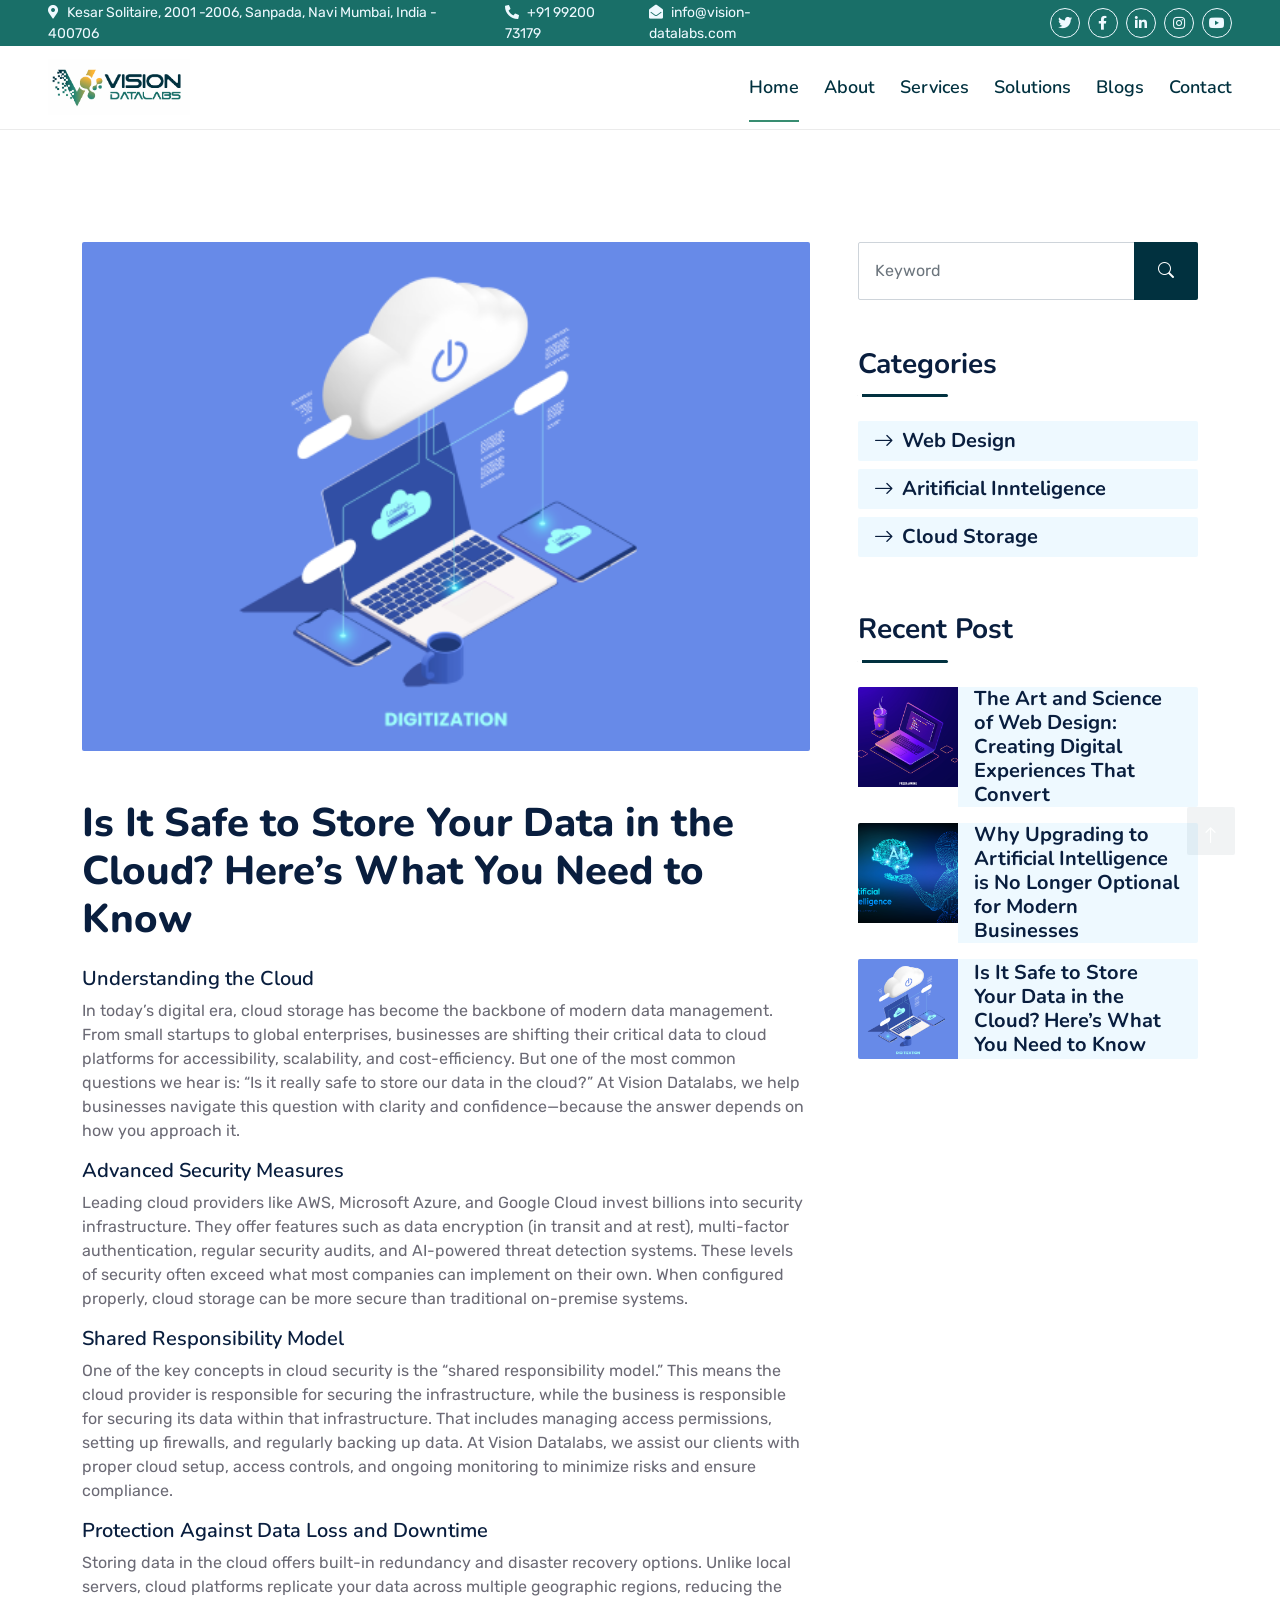
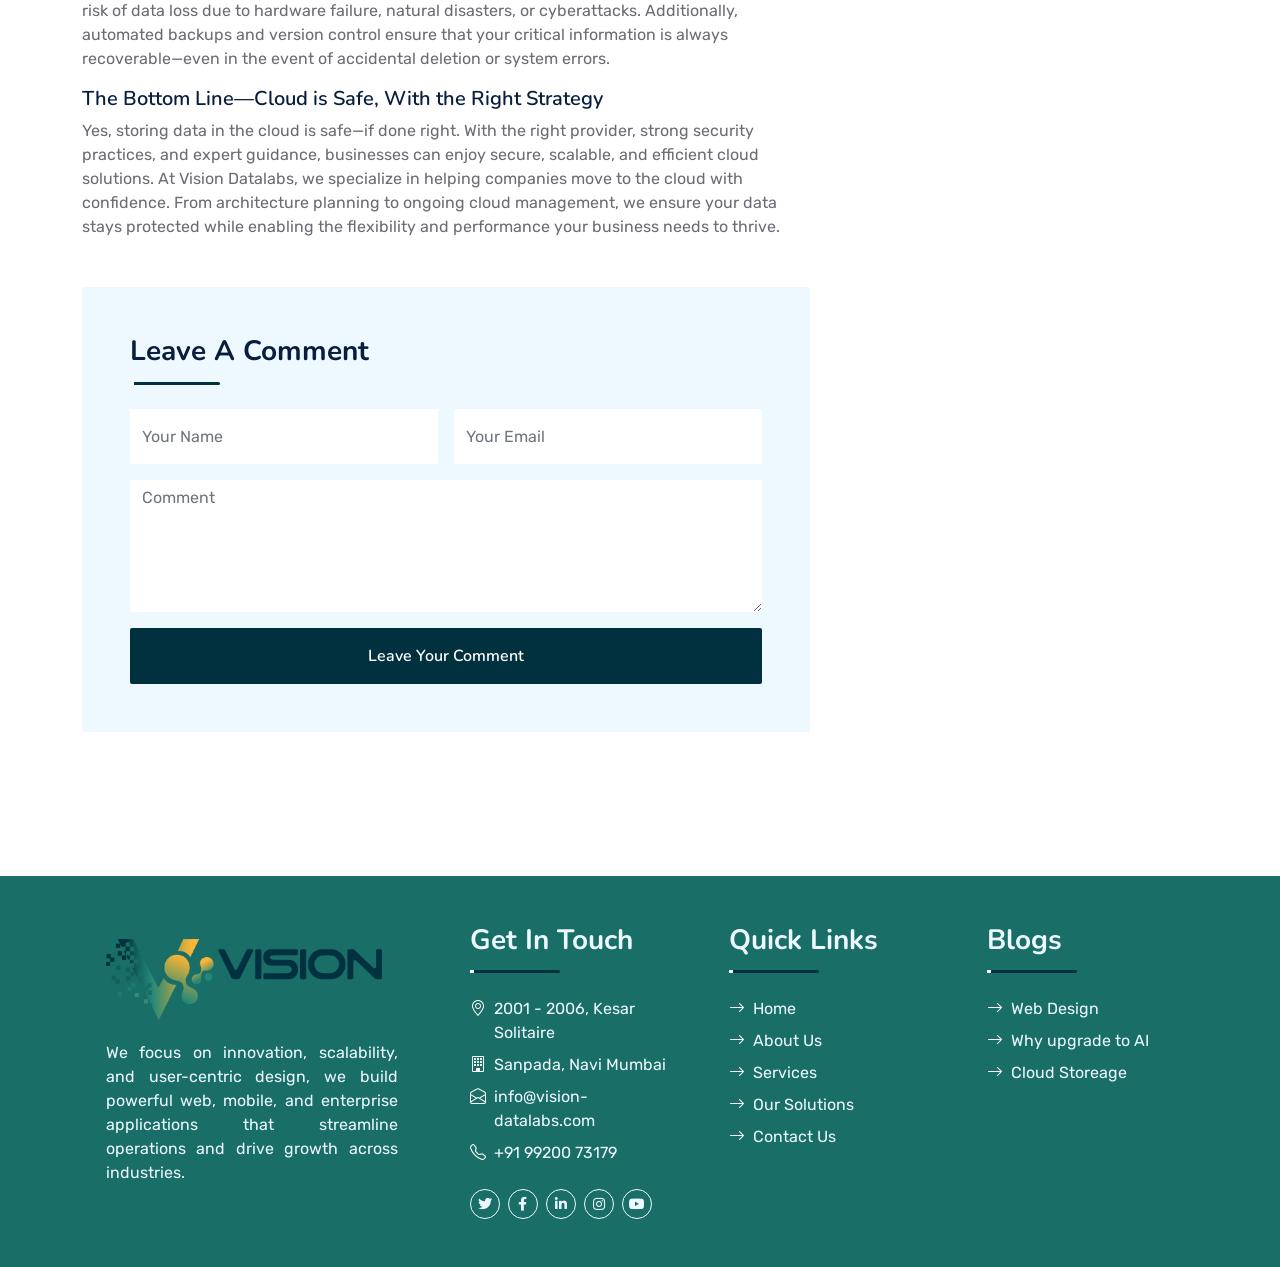
<file: cloud.html>
<!DOCTYPE html>
<html lang="en">

<head>
    <meta charset="utf-8">
    <title>Startup - Startup Website Template</title>
    <meta content="width=device-width, initial-scale=1.0" name="viewport">
    <meta content="Free HTML Templates" name="keywords">
    <meta content="Free HTML Templates" name="description">

    <!-- Favicon -->
    <link href="img/favicon.ico" rel="icon">

    <!-- Google Web Fonts -->
    <link rel="preconnect" href="https://fonts.googleapis.com">
    <link rel="preconnect" href="https://fonts.gstatic.com" crossorigin>
    <link
        href="https://fonts.googleapis.com/css2?family=Nunito:wght@400;600;700;800&family=Rubik:wght@400;500;600;700&display=swap"
        rel="stylesheet">

    <!-- Icon Font Stylesheet -->
    <link href="https://cdnjs.cloudflare.com/ajax/libs/font-awesome/5.10.0/css/all.min.css" rel="stylesheet">
    <link href="https://cdn.jsdelivr.net/npm/bootstrap-icons@1.4.1/font/bootstrap-icons.css" rel="stylesheet">

    <!-- Libraries Stylesheet -->
    <link href="lib/owlcarousel/assets/owl.carousel.min.css" rel="stylesheet">
    <link href="lib/animate/animate.min.css" rel="stylesheet">

    <!-- Customized Bootstrap Stylesheet -->
    <link href="css/bootstrap.min.css" rel="stylesheet">

    <!-- Template Stylesheet -->
    <link href="css/style.css" rel="stylesheet">
</head>

<body>
    <!-- Spinner Start -->
    <div id="spinner"
        class="show bg-white position-fixed translate-middle w-100 vh-100 top-50 start-50 d-flex align-items-center justify-content-center">
        <div class="spinner"></div>
    </div>
    <!-- Spinner End -->


    <!-- Topbar Start -->
    <div class="container-fluid bg-dark px-5 d-none d-lg-block" id="top-bar">
        <div class="row gx-0">
            <div class="col-lg-8 text-center text-lg-start mb-2 mb-lg-0">
                <div class="d-inline-flex align-items-center" style="height: 45px;">
                    <small class="me-3 text-light"><i class="fa fa-map-marker-alt me-2"></i>Kesar Solitaire, 2001 -2006,
                        Sanpada, Navi Mumbai, India - 400706</small>
                    <small class="me-3 text-light"><i class="fa fa-phone-alt me-2"></i>+91 99200 73179</small>
                    <small class="text-light"><i class="fa fa-envelope-open me-2"></i>info@vision-datalabs.com</small>
                </div>
            </div>
            <div class="col-lg-4 text-center text-lg-end">
                <div class="d-inline-flex align-items-center" style="height: 45px;">
                    <a class="btn btn-sm btn-outline-light btn-sm-square rounded-circle me-2"
                        href="https://x.com/VDatalabs1949" target="_blank"><i class="fab fa-twitter fw-normal"></i></a>
                    <a class="btn btn-sm btn-outline-light btn-sm-square rounded-circle me-2"
                        href="https://www.facebook.com/profile.php?id=61575615988229" target="_blank"><i
                            class="fab fa-facebook-f fw-normal"></i></a>
                    <a class="btn btn-sm btn-outline-light btn-sm-square rounded-circle me-2"
                        href="https://www.linkedin.com/in/vision-datalabs-umar-a57392361/" target="_blank"><i
                            class="fab fa-linkedin-in fw-normal"></i></a>
                    <a class="btn btn-sm btn-outline-light btn-sm-square rounded-circle me-2"
                        href="https://www.instagram.com/visiondatalabsllp/" target="_blank"><i
                            class="fab fa-instagram fw-normal"></i></a>
                    <a class="btn btn-sm btn-outline-light btn-sm-square rounded-circle"
                        href="https://www.youtube.com/@VisionDatalabs" target="_blank"><i
                            class="fab fa-youtube fw-normal"></i></a>
                </div>
            </div>
        </div>
    </div>
    <!-- Topbar End -->


    <!-- Navbar & Carousel Start -->
    <div class="container-fluid position-relative p-0">
        <nav class="navbar navbar-expand-lg navbar-dark px-5 py-3 py-lg-2">
            <a href="index.html" class="navbar-brand p-0 w-50">
                <img class="logo"   src="img/vd-normal.png" alt="Image" >
            </a>
            <button class="navbar-toggler" type="button" data-bs-toggle="collapse" data-bs-target="#navbarCollapse">
                <span class="fa fa-bars"></span>
            </button>
            <div class="collapse navbar-collapse" id="navbarCollapse">
                <div class="navbar-nav ms-auto py-0">
                    <a href="index.html" class="nav-item nav-link active">Home</a>
                    <a href="about.html" class="nav-item nav-link">About</a>
                    <a href="service.html" class="nav-item nav-link">Services</a>
                    <a href="solutions.html" class="nav-item nav-link">Solutions</a>
                    <a href="blog.html" class="nav-item nav-link">Blogs</a>

                    <a href="contact.html" class="nav-item nav-link">Contact</a>
                </div>
                <!-- <butaton type="button" class="btn text-primary ms-3" data-bs-toggle="modal" data-bs-target="#searchModal"><i class="fa fa-search"></i></butaton> -->
                <!-- <a href="https://htmlcodex.com/startup-company-website-template" class="btn btn-primary py-2 px-4 ms-3">Download Pro Version</a> -->
            </div>
        </nav>


    </div>
    <!-- Navbar & Carousel End -->



    <!-- Blog Start -->
    <div class="container-fluid py-5 wow fadeInUp" data-wow-delay="0.1s" style="margin-top: 100px;">
        <div class="container py-5">
            <div class="row g-5">
                <div class="col-lg-8">
                    <!-- Blog Detail Start -->
                    <div class="mb-5">
                        <img class="img-fluid w-100 rounded mb-5" src="img/blog-3.png" alt="">
                        <h1 class="mb-4">Is It Safe to Store Your Data in the Cloud? Here’s What You Need to Know
                        </h1>
                        <h5>Understanding the Cloud</h5>
                        <p>In today’s digital era, cloud storage has become the backbone of modern data management. From
                            small startups to global enterprises, businesses are shifting their critical data to cloud
                            platforms for accessibility, scalability, and cost-efficiency. But one of the most common
                            questions we hear is: “Is it really safe to store our data in the cloud?” At Vision
                            Datalabs, we help businesses navigate this question with clarity and confidence—because the
                            answer depends on how you approach it.</p>
                        <h5>Advanced Security Measures</h5>
                        <p>Leading cloud providers like AWS, Microsoft Azure, and Google Cloud invest billions into
                            security infrastructure. They offer features such as data encryption (in transit and at
                            rest), multi-factor authentication, regular security audits, and AI-powered threat detection
                            systems. These levels of security often exceed what most companies can implement on their
                            own. When configured properly, cloud storage can be more secure than traditional on-premise
                            systems.</p>
                        <h5>Shared Responsibility Model</h5>
                        <p>One of the key concepts in cloud security is the “shared responsibility model.” This means
                            the cloud provider is responsible for securing the infrastructure, while the business is
                            responsible for securing its data within that infrastructure. That includes managing access
                            permissions, setting up firewalls, and regularly backing up data. At Vision Datalabs, we
                            assist our clients with proper cloud setup, access controls, and ongoing monitoring to
                            minimize risks and ensure compliance.</p>
                        <h5>Protection Against Data Loss and Downtime</h5>
                        <p>Storing data in the cloud offers built-in redundancy and disaster recovery options. Unlike
                            local servers, cloud platforms replicate your data across multiple geographic regions,
                            reducing the risk of data loss due to hardware failure, natural disasters, or cyberattacks.
                            Additionally, automated backups and version control ensure that your critical information is
                            always recoverable—even in the event of accidental deletion or system errors.</p>
                        <h5>The Bottom Line—Cloud is Safe, With the Right Strategy</h5>
                        <p>Yes, storing data in the cloud is safe—if done right. With the right provider, strong
                            security practices, and expert guidance, businesses can enjoy secure, scalable, and
                            efficient cloud solutions. At Vision Datalabs, we specialize in helping companies move to
                            the cloud with confidence. From architecture planning to ongoing cloud management, we ensure
                            your data stays protected while enabling the flexibility and performance your business needs
                            to thrive.</p>
                    </div>
                    <!-- Blog Detail End -->

                    <!-- Comment List Start -->
                    <!-- <div class="mb-5">
                        <div class="section-title section-title-sm position-relative pb-3 mb-4">
                            <h3 class="mb-0">3 Comments</h3>
                        </div>
                        <div class="d-flex mb-4">
                            <img src="img/user.jpg" class="img-fluid rounded" style="width: 45px; height: 45px;">
                            <div class="ps-3">
                                <h6><a href="">John Doe</a> <small><i>01 Jan 2045</i></small></h6>
                                <p>Diam amet duo labore stet elitr invidunt ea clita ipsum voluptua, tempor labore
                                    accusam ipsum et no at. Kasd diam tempor rebum magna dolores sed eirmod</p>
                                <button class="btn btn-sm btn-light">Reply</button>
                            </div>
                        </div>
                        <div class="d-flex mb-4">
                            <img src="img/user.jpg" class="img-fluid rounded" style="width: 45px; height: 45px;">
                            <div class="ps-3">
                                <h6><a href="">John Doe</a> <small><i>01 Jan 2045</i></small></h6>
                                <p>Diam amet duo labore stet elitr invidunt ea clita ipsum voluptua, tempor labore
                                    accusam ipsum et no at. Kasd diam tempor rebum magna dolores sed eirmod</p>
                                <button class="btn btn-sm btn-light">Reply</button>
                            </div>
                        </div>
                        <div class="d-flex ms-5 mb-4">
                            <img src="img/user.jpg" class="img-fluid rounded" style="width: 45px; height: 45px;">
                            <div class="ps-3">
                                <h6><a href="">John Doe</a> <small><i>01 Jan 2045</i></small></h6>
                                <p>Diam amet duo labore stet elitr invidunt ea clita ipsum voluptua, tempor labore
                                    accusam ipsum et no at. Kasd diam tempor rebum magna dolores sed eirmod</p>
                                <button class="btn btn-sm btn-light">Reply</button>
                            </div>
                        </div>
                    </div> -->
                    <!-- Comment List End -->

                    <!-- Comment Form Start -->
                    <div class="bg-light rounded p-5">
                        <div class="section-title section-title-sm position-relative pb-3 mb-4">
                            <h3 class="mb-0">Leave A Comment</h3>
                        </div>
                        <form>
                            <div class="row g-3">
                                <div class="col-12 col-sm-6">
                                    <input type="text" class="form-control bg-white border-0" placeholder="Your Name"
                                        style="height: 55px;">
                                </div>
                                <div class="col-12 col-sm-6">
                                    <input type="email" class="form-control bg-white border-0" placeholder="Your Email"
                                        style="height: 55px;">
                                </div>
                                <!-- <div class="col-12">
                                    <input type="text" class="form-control bg-white border-0" placeholder="Website" style="height: 55px;">
                                </div> -->
                                <div class="col-12">
                                    <textarea class="form-control bg-white border-0" rows="5"
                                        placeholder="Comment"></textarea>
                                </div>
                                <div class="col-12">
                                    <button class="btn btn-primary w-100 py-3" type="submit">Leave Your Comment</button>
                                </div>
                            </div>
                        </form>
                    </div>
                    <!-- Comment Form End -->
                </div>

                <!-- Sidebar Start -->
                <div class="col-lg-4">
                    <!-- Search Form Start -->
                    <div class="mb-5 wow slideInUp" data-wow-delay="0.1s">
                        <div class="input-group">
                            <input type="text" class="form-control p-3" placeholder="Keyword">
                            <button class="btn btn-primary px-4"><i class="bi bi-search"></i></button>
                        </div>
                    </div>
                    <!-- Search Form End -->

                     <!-- Category Start -->
                     <div class="mb-5 wow slideInUp" data-wow-delay="0.1s">
                        <div class="section-title section-title-sm position-relative pb-3 mb-4">
                            <h3 class="mb-0">Categories</h3>
                        </div>
                        <div class="link-animated d-flex flex-column justify-content-start">
                            <a class="h5 fw-semi-bold bg-light rounded py-2 px-3 mb-2" href="web-design.html"><i
                                    class="bi bi-arrow-right me-2"></i>Web Design</a>
                            <a class="h5 fw-semi-bold bg-light rounded py-2 px-3 mb-2" href="ai.html"><i
                                    class="bi bi-arrow-right me-2"></i>Aritificial Innteligence</a>
                            <a class="h5 fw-semi-bold bg-light rounded py-2 px-3 mb-2" href="cloud.html"><i
                                    class="bi bi-arrow-right me-2"></i>Cloud Storage</a>

                        </div>
                    </div>
                    <!-- Category End -->

                    <!-- Recent Post Start -->
                    <div class="mb-5 wow slideInUp" data-wow-delay="0.1s">
                        <div class="section-title section-title-sm position-relative pb-3 mb-4">
                            <h3 class="mb-0">Recent Post</h3>
                        </div>
                        <div class="d-flex rounded overflow-hidden mb-3">
                            <img class="img-fluid" src="img/blog-1.png"
                                style="width: 100px; height: 100px; object-fit: cover;" alt="">
                            <a href="web-design.html" class="h5 fw-semi-bold d-flex align-items-center bg-light px-3 mb-0">The Art and Science of Web Design: Creating Digital Experiences That Convert
                            </a>
                        </div>
                        <div class="d-flex rounded overflow-hidden mb-3">
                            <img class="img-fluid" src="img/blog-2.png"
                                style="width: 100px; height: 100px; object-fit: cover;" alt="">
                            <a href="ai.html" class="h5 fw-semi-bold d-flex align-items-center bg-light px-3 mb-0">Why Upgrading to Artificial Intelligence is No Longer Optional for Modern
                                Businesses
                            </a>
                        </div>
                        <div class="d-flex rounded overflow-hidden mb-3">
                            <img class="img-fluid" src="img/blog-3.png"
                                style="width: 100px; height: 100px; object-fit: cover;" alt="">
                            <a href="cloud.html" class="h5 fw-semi-bold d-flex align-items-center bg-light px-3 mb-0">Is It Safe to Store Your Data in the Cloud? Here’s What You Need to Know
                            </a>
                        </div>


                    </div>
                    <!-- Recent Post End -->



                    <!-- Tags Start -->
                    <!-- <div class="mb-5 wow slideInUp" data-wow-delay="0.1s">
                        <div class="section-title section-title-sm position-relative pb-3 mb-4">
                            <h3 class="mb-0">Tag Cloud</h3>
                        </div>
                        <div class="d-flex flex-wrap m-n1">
                            <a href="" class="btn btn-light m-1">Design</a>
                            <a href="" class="btn btn-light m-1">Development</a>
                            <a href="" class="btn btn-light m-1">Marketing</a>
                            <a href="" class="btn btn-light m-1">SEO</a>
                            <a href="" class="btn btn-light m-1">Writing</a>
                            <a href="" class="btn btn-light m-1">Consulting</a>
                            <a href="" class="btn btn-light m-1">Design</a>
                            <a href="" class="btn btn-light m-1">Development</a>
                            <a href="" class="btn btn-light m-1">Marketing</a>
                            <a href="" class="btn btn-light m-1">SEO</a>
                            <a href="" class="btn btn-light m-1">Writing</a>
                            <a href="" class="btn btn-light m-1">Consulting</a>
                        </div>
                    </div> -->
                    <!-- Tags End -->

                    <!-- Plain Text Start -->
                    <!-- <div class="wow slideInUp" data-wow-delay="0.1s">
                        <div class="section-title section-title-sm position-relative pb-3 mb-4">
                            <h3 class="mb-0">Plain Text</h3>
                        </div>
                        <div class="bg-light text-center" style="padding: 30px;">
                            <p>Vero sea et accusam justo dolor accusam lorem consetetur, dolores sit amet sit dolor clita kasd justo, diam accusam no sea ut tempor magna takimata, amet sit et diam dolor ipsum amet diam</p>
                            <a href="" class="btn btn-primary py-2 px-4">Read More</a>
                        </div>
                    </div> -->
                    <!-- Plain Text End -->
                </div>
                <!-- Sidebar End -->
            </div>
        </div>
    </div>
    <!-- Blog End -->



    <!-- Footer Start -->
    <div class="container-fluid  text-light mt-5 wow fadeInUp" data-wow-delay="0.1s" id="footer">
        <div class="container">
            <div class="row gx-5">
                <div class="col-lg-4 col-md-6">
                    <div
                        class="d-flex flex-column align-items-center justify-content-center text-center h-100  p-4">
                      <a href="index.html" class="navbar-brand">
                            <img class="w-100" src="img/vd-trans.png" alt="Image">
                        </a>
                        <p class="mt-3 mb-4" style="text-align: justify;">We focus on innovation, scalability, and
                            user-centric design, we build powerful web, mobile, and enterprise applications that
                            streamline operations and drive growth across industries.</p>

                    </div>
                </div>
                <div class="col-lg-8 col-md-6">
                    <div class="row gx-5">
                        <div class="col-lg-4 col-md-12 pt-5 mb-5">
                            <div class="section-title section-title-sm position-relative pb-3 mb-4">
                                <h3 class="text-light mb-0">Get In Touch</h3>
                            </div>
                            <div class="d-flex mb-2">
                                <i class="bi bi-geo-alt text-white me-2"></i>
                                <p class="mb-0">2001 - 2006, Kesar Solitaire</p>
                            </div>
                            <div class="d-flex mb-2">
                                <i class="bi bi-building text-white me-2"></i>
                                <p class="mb-0">Sanpada, Navi Mumbai</p>
                            </div>
                            <div class="d-flex mb-2">
                                <i class="bi bi-envelope-open text-white me-2"></i>
                                <p class="mb-0">info@vision-datalabs.com</p>
                            </div>
                            <div class="d-flex mb-2">
                                <i class="bi bi-telephone text-white me-2"></i>
                                <p class="mb-0">+91 99200 73179</p>
                            </div>
                            <div class="d-flex mt-4">
                                <a class="btn btn-sm btn-outline-light btn-sm-square rounded-circle me-2"
                                    href="https://x.com/VDatalabs1949" target="_blank"><i
                                        class="fab fa-twitter fw-normal"></i></a>
                                <a class="btn btn-sm btn-outline-light btn-sm-square rounded-circle me-2"
                                    href="https://www.facebook.com/profile.php?id=61575615988229" target="_blank"><i
                                        class="fab fa-facebook-f fw-normal"></i></a>
                                <a class="btn btn-sm btn-outline-light btn-sm-square rounded-circle me-2"
                                    href="https://www.linkedin.com/in/vision-datalabs-umar-a57392361/"
                                    target="_blank"><i class="fab fa-linkedin-in fw-normal"></i></a>
                                <a class="btn btn-sm btn-outline-light btn-sm-square rounded-circle me-2"
                                    href="https://www.instagram.com/visiondatalabsllp/" target="_blank"><i
                                        class="fab fa-instagram fw-normal"></i></a>
                                <a class="btn btn-sm btn-outline-light btn-sm-square rounded-circle"
                                    href="https://www.youtube.com/@VisionDatalabs" target="_blank"><i
                                        class="fab fa-youtube fw-normal"></i></a>
                            </div>
                        </div>
                        <div class="col-lg-4 col-md-12 pt-0 pt-lg-5 mb-5">
                            <div class="section-title section-title-sm position-relative pb-3 mb-4">
                                <h3 class="text-light mb-0">Quick Links</h3>
                            </div>
                            <div class="link-animated d-flex flex-column justify-content-start">
                                <a class="text-light mb-2" href="#"><i
                                        class="bi bi-arrow-right text-white me-2"></i>Home</a>
                                <a class="text-light mb-2" href="#"><i
                                        class="bi bi-arrow-right text-white me-2"></i>About Us</a>
                                <a class="text-light mb-2" href="#"><i
                                        class="bi bi-arrow-right text-white me-2"></i>Services</a>
                                <a class="text-light mb-2" href="#"><i class="bi bi-arrow-right text-white me-2"></i>Our
                                    Solutions</a>
                                <a class="text-light" href="#"><i class="bi bi-arrow-right text-white me-2"></i>Contact
                                    Us</a>
                            </div>
                        </div>
                        <div class="col-lg-4 col-md-12 pt-0 pt-lg-5 mb-5">
                            <div class="section-title section-title-sm position-relative pb-3 mb-4">
                                <h3 class="text-light mb-0">Blogs</h3>
                            </div>
                            <div class="link-animated d-flex flex-column justify-content-start">
                                <a class="text-light mb-2" href="#"><i class="bi bi-arrow-right text-white me-2"></i>Web
                                    Design</a>
                                <a class="text-light mb-2" href="#"><i class="bi bi-arrow-right text-white me-2"></i>Why
                                    upgrade to AI </a>
                                <a class="text-light mb-2" href="#"><i
                                        class="bi bi-arrow-right text-white me-2"></i>Cloud Storeage</a>
                            </div>
                        </div>
                    </div>
                </div>
            </div>
        </div>
    </div>

    <!-- Footer End -->


    <!-- Back to Top -->
    <a href="#" class="btn btn-lg btn-primary btn-lg-square rounded back-to-top"><i class="bi bi-arrow-up"></i></a>


    <!-- JavaScript Libraries -->
    <script src="https://code.jquery.com/jquery-3.4.1.min.js"></script>
    <script src="https://cdn.jsdelivr.net/npm/bootstrap@5.0.0/dist/js/bootstrap.bundle.min.js"></script>
    <script src="lib/wow/wow.min.js"></script>
    <script src="lib/easing/easing.min.js"></script>
    <script src="lib/waypoints/waypoints.min.js"></script>
    <script src="lib/counterup/counterup.min.js"></script>
    <script src="lib/owlcarousel/owl.carousel.min.js"></script>

    <!-- Template Javascript -->
    <script src="js/main.js"></script>
</body>

</html>
</file>
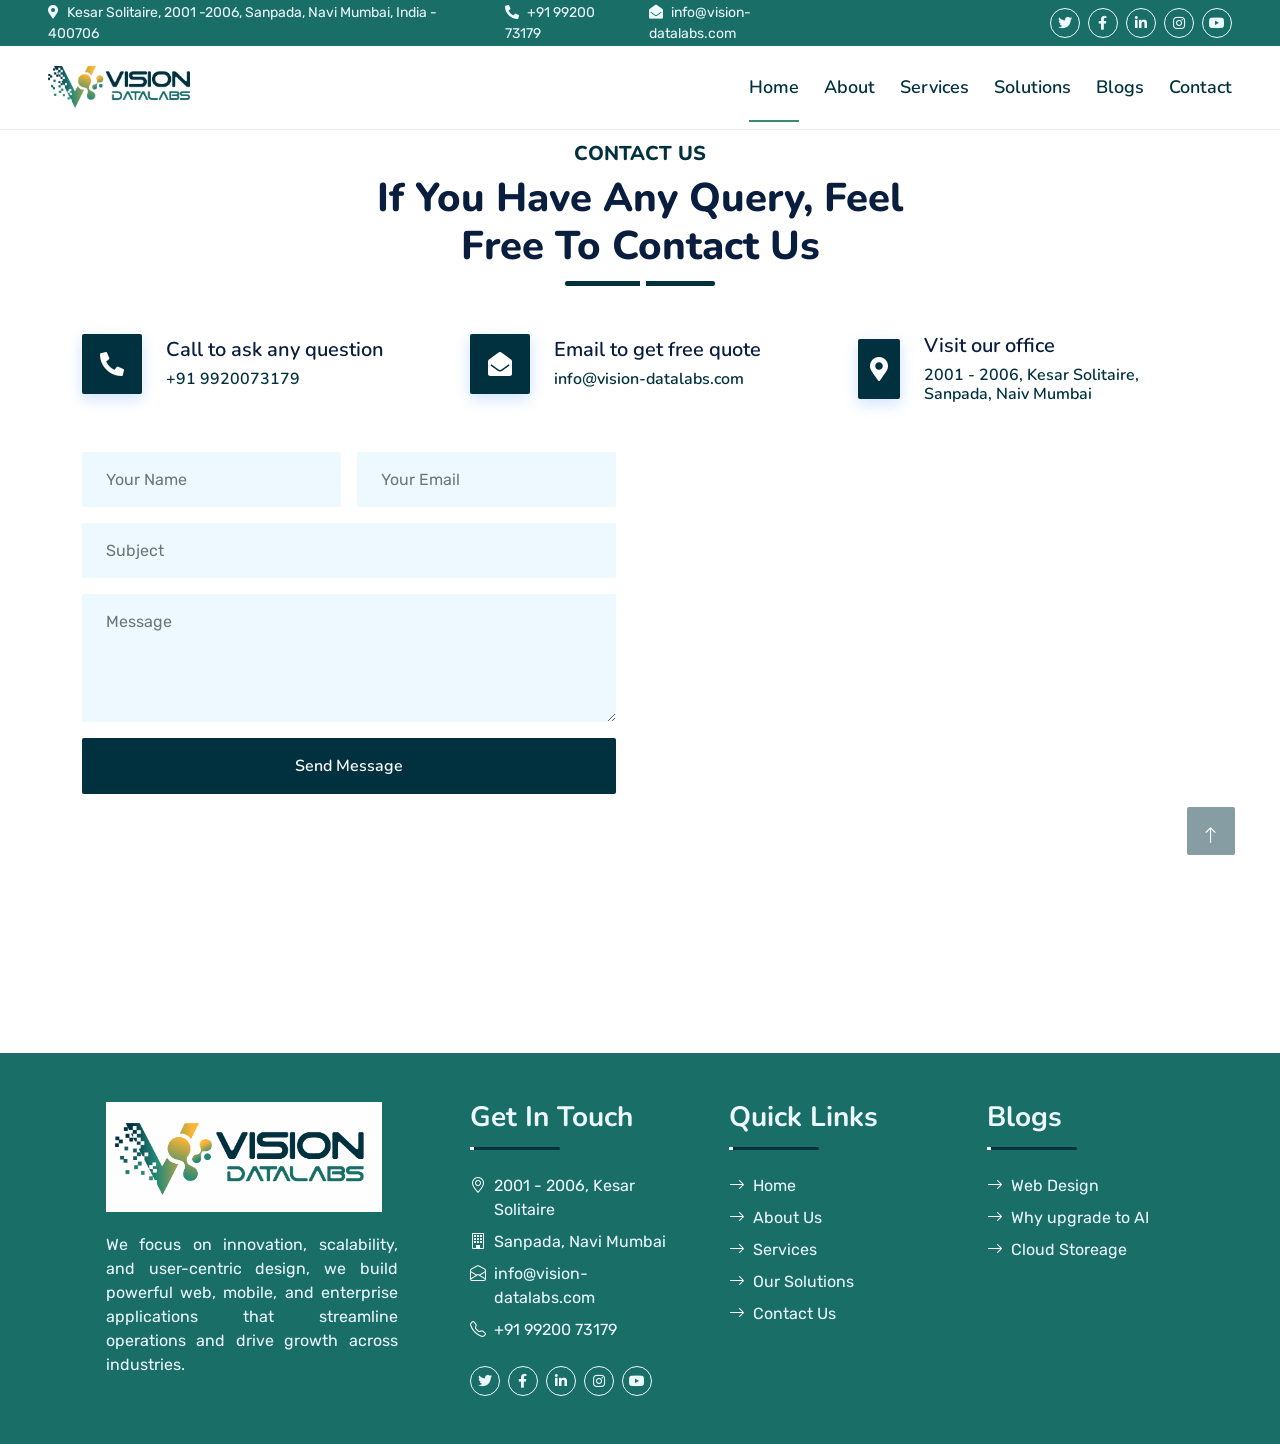
<file: contact.html>
<!DOCTYPE html>
<html lang="en">

<head>
    <meta charset="utf-8">
    <title>Vision Datalabs</title>
    <meta content="width=device-width, initial-scale=1.0" name="viewport">
    <meta content="Free HTML Templates" name="keywords">
    <meta content="Free HTML Templates" name="description">

    <!-- Favicon -->
    <link href="img/favicon.ico" rel="icon">

    <!-- Google Web Fonts -->
    <link rel="preconnect" href="https://fonts.googleapis.com">
    <link rel="preconnect" href="https://fonts.gstatic.com" crossorigin>
    <link href="https://fonts.googleapis.com/css2?family=Nunito:wght@400;600;700;800&family=Rubik:wght@400;500;600;700&display=swap" rel="stylesheet">

    <!-- Icon Font Stylesheet -->
    <link href="https://cdnjs.cloudflare.com/ajax/libs/font-awesome/5.10.0/css/all.min.css" rel="stylesheet">
    <link href="https://cdn.jsdelivr.net/npm/bootstrap-icons@1.4.1/font/bootstrap-icons.css" rel="stylesheet">

    <!-- Libraries Stylesheet -->
    <link href="lib/owlcarousel/assets/owl.carousel.min.css" rel="stylesheet">
    <link href="lib/animate/animate.min.css" rel="stylesheet">

    <!-- Customized Bootstrap Stylesheet -->
    <link href="css/bootstrap.min.css" rel="stylesheet">

    <!-- Template Stylesheet -->
    <link href="css/style.css" rel="stylesheet">
</head>

<body>
    <!-- Spinner Start -->
    <div id="spinner" class="show bg-white position-fixed translate-middle w-100 vh-100 top-50 start-50 d-flex align-items-center justify-content-center">
        <div class="spinner"></div>
    </div>
    <!-- Spinner End -->

<!-- Topbar Start -->
<div class="container-fluid bg-dark px-5 d-none d-lg-block" id="top-bar">
    <div class="row gx-0">
        <div class="col-lg-8 text-center text-lg-start mb-2 mb-lg-0">
            <div class="d-inline-flex align-items-center" style="height: 45px;">
                <small class="me-3 text-light"><i class="fa fa-map-marker-alt me-2"></i>Kesar Solitaire, 2001 -2006, Sanpada, Navi Mumbai, India - 400706</small>
                <small class="me-3 text-light"><i class="fa fa-phone-alt me-2"></i>+91 99200 73179</small>
                <small class="text-light"><i class="fa fa-envelope-open me-2"></i>info@vision-datalabs.com</small>
            </div>
        </div>
        <div class="col-lg-4 text-center text-lg-end">
            <div class="d-inline-flex align-items-center" style="height: 45px;">
                <a class="btn btn-sm btn-outline-light btn-sm-square rounded-circle me-2" href="https://x.com/VDatalabs1949" target="_blank"><i class="fab fa-twitter fw-normal"></i></a>
                <a class="btn btn-sm btn-outline-light btn-sm-square rounded-circle me-2" href="https://www.facebook.com/profile.php?id=61575615988229" target="_blank"><i class="fab fa-facebook-f fw-normal"></i></a>
                <a class="btn btn-sm btn-outline-light btn-sm-square rounded-circle me-2" href="https://www.linkedin.com/in/vision-datalabs-umar-a57392361/" target="_blank"><i class="fab fa-linkedin-in fw-normal"></i></a>
                <a class="btn btn-sm btn-outline-light btn-sm-square rounded-circle me-2" href="https://www.instagram.com/visiondatalabsllp/" target="_blank"><i class="fab fa-instagram fw-normal"></i></a>
                <a class="btn btn-sm btn-outline-light btn-sm-square rounded-circle" href="https://www.youtube.com/@VisionDatalabs" target="_blank"><i class="fab fa-youtube fw-normal"></i></a>
            </div>
        </div>
    </div>
</div>
<!-- Topbar End -->


<!-- Navbar & Carousel Start -->
<div class="container-fluid position-relative p-0">
    <nav class="navbar navbar-expand-lg navbar-dark px-5 py-3 py-lg-2">
        <a href="index.html" class="navbar-brand p-0 w-50">
            <img class="logo"   src="img/vd-trans.png" alt="Image" >
        </a>
        <button class="navbar-toggler" type="button" data-bs-toggle="collapse" data-bs-target="#navbarCollapse">
            <span class="fa fa-bars"></span>
        </button>
        <div class="collapse navbar-collapse" id="navbarCollapse">
            <div class="navbar-nav ms-auto py-0">
                <a href="index.html" class="nav-item nav-link active">Home</a>
                <a href="about.html" class="nav-item nav-link">About</a>
                <a href="service.html" class="nav-item nav-link">Services</a>
                <a href="solutions.html" class="nav-item nav-link">Solutions</a>
                <a href="blog.html" class="nav-item nav-link">Blogs</a>
           
                <a href="contact.html" class="nav-item nav-link">Contact</a>
            </div>
            <!-- <butaton type="button" class="btn text-primary ms-3" data-bs-toggle="modal" data-bs-target="#searchModal"><i class="fa fa-search"></i></butaton> -->
            <!-- <a href="https://htmlcodex.com/startup-company-website-template" class="btn btn-primary py-2 px-4 ms-3">Download Pro Version</a> -->
        </div>
    </nav>

  
</div>
<!-- Navbar & Carousel End -->


    <!-- Contact Start -->
    <div class="container-fluid py-5 wow fadeInUp" data-wow-delay="0.1s">
        <div class="container py-5">
            <div class="section-title text-center position-relative pb-3 mb-5 mx-auto" style="max-width: 600px;">
                <h5 class="fw-bold text-primary text-uppercase">Contact Us</h5>
                <h1 class="mb-0">If You Have Any Query, Feel Free To Contact Us</h1>
            </div>
            <div class="row g-5 mb-5">
                <div class="col-lg-4">
                    <div class="d-flex align-items-center wow fadeIn" data-wow-delay="0.1s">
                        <div class="bg-primary d-flex align-items-center justify-content-center rounded" style="width: 60px; height: 60px;">
                            <i class="fa fa-phone-alt text-white"></i>
                        </div>
                        <div class="ps-4">
                            <h5 class="mb-2">Call to ask any question</h5>
                            <h6 class="text-primary mb-0">+91 9920073179</h6>
                        </div>
                    </div>
                </div>
                <div class="col-lg-4">
                    <div class="d-flex align-items-center wow fadeIn" data-wow-delay="0.4s">
                        <div class="bg-primary d-flex align-items-center justify-content-center rounded" style="width: 60px; height: 60px;">
                            <i class="fa fa-envelope-open text-white"></i>
                        </div>
                        <div class="ps-4">
                            <h5 class="mb-2">Email to get free quote</h5>
                            <h6 class="text-primary mb-0">info@vision-datalabs.com</h6>
                        </div>
                    </div>
                </div>
                <div class="col-lg-4">
                    <div class="d-flex align-items-center wow fadeIn" data-wow-delay="0.8s">
                        <div class="bg-primary d-flex align-items-center justify-content-center rounded" style="width: 60px; height: 60px;">
                            <i class="fa fa-map-marker-alt text-white"></i>
                        </div>
                        <div class="ps-4">
                            <h5 class="mb-2">Visit our office</h5>
                            <h6 class="text-primary mb-0">2001 - 2006, Kesar Solitaire, Sanpada, Naiv Mumbai</h6>
                        </div>
                    </div>
                </div>
            </div>
            <div class="row g-5">
                <div class="col-lg-6 wow slideInUp" data-wow-delay="0.3s">
                    <form>
                        <div class="row g-3">
                            <div class="col-md-6">
                                <input type="text" class="form-control border-0 bg-light px-4" placeholder="Your Name" style="height: 55px;">
                            </div>
                            <div class="col-md-6">
                                <input type="email" class="form-control border-0 bg-light px-4" placeholder="Your Email" style="height: 55px;">
                            </div>
                            <div class="col-12">
                                <input type="text" class="form-control border-0 bg-light px-4" placeholder="Subject" style="height: 55px;">
                            </div>
                            <div class="col-12">
                                <textarea class="form-control border-0 bg-light px-4 py-3" rows="4" placeholder="Message"></textarea>
                            </div>
                            <div class="col-12">
                                <button class="btn btn-primary w-100 py-3" type="submit">Send Message</button>
                            </div>
                        </div>
                    </form>
                </div>
                <div class="col-lg-6 wow slideInUp" data-wow-delay="0.6s">
                    <iframe src="https://www.google.com/maps/embed?pb=!1m18!1m12!1m3!1d3771.252818903991!2d73.0080765!3d19.0526188!2m3!1f0!2f0!3f0!3m2!1i1024!2i768!4f13.1!3m3!1m2!1s0x3be7c15861d3203b%3A0xb969b64b28bd74a2!2sKesar%20Solitaire!5e0!3m2!1sen!2sin!4v1745319550776!5m2!1sen!2sin" class="map" style="border:0;" allowfullscreen="" loading="lazy" referrerpolicy="no-referrer-when-downgrade"></iframe>
                </div>
            </div>
        </div>
    </div>
    <!-- Contact End -->

 <!-- Footer Start -->
 <div class="container-fluid  text-light mt-5 wow fadeInUp" data-wow-delay="0.1s" id="footer">
    <div class="container">
        <div class="row gx-5">
            <div class="col-lg-4 col-md-6">
                <div class="d-flex flex-column align-items-center justify-content-center text-center h-100  p-4">
                    <a href="index.html" class="navbar-brand">
                        <img class="w-100" src="img/vd-normal.png" alt="Image">
                    </a>
                    <p class="mt-3 mb-4" style="text-align: justify;" >We focus on innovation, scalability, and user-centric design, we build powerful web, mobile, and enterprise applications that streamline operations and drive growth across industries.</p>
                   
                </div>
            </div>
            <div class="col-lg-8 col-md-6">
                <div class="row gx-5">
                    <div class="col-lg-4 col-md-12 pt-5 mb-5">
                        <div class="section-title section-title-sm position-relative pb-3 mb-4">
                            <h3 class="text-light mb-0">Get In Touch</h3>
                        </div>
                        <div class="d-flex mb-2">
                            <i class="bi bi-geo-alt text-white me-2"></i>
                            <p class="mb-0">2001 - 2006, Kesar Solitaire</p>
                        </div>
                        <div class="d-flex mb-2">
                            <i class="bi bi-building text-white me-2"></i>
                            <p class="mb-0">Sanpada, Navi Mumbai</p>
                        </div>
                        <div class="d-flex mb-2">
                            <i class="bi bi-envelope-open text-white me-2"></i>
                            <p class="mb-0">info@vision-datalabs.com</p>
                        </div>
                        <div class="d-flex mb-2">
                            <i class="bi bi-telephone text-white me-2"></i>
                            <p class="mb-0">+91 99200 73179</p>
                        </div>
                        <div class="d-flex mt-4">
                            <a class="btn btn-sm btn-outline-light btn-sm-square rounded-circle me-2" href="https://x.com/VDatalabs1949" target="_blank"><i class="fab fa-twitter fw-normal"></i></a>
                <a class="btn btn-sm btn-outline-light btn-sm-square rounded-circle me-2" href="https://www.facebook.com/profile.php?id=61575615988229" target="_blank"><i class="fab fa-facebook-f fw-normal"></i></a>
                <a class="btn btn-sm btn-outline-light btn-sm-square rounded-circle me-2" href="https://www.linkedin.com/in/vision-datalabs-umar-a57392361/" target="_blank"><i class="fab fa-linkedin-in fw-normal"></i></a>
                <a class="btn btn-sm btn-outline-light btn-sm-square rounded-circle me-2" href="https://www.instagram.com/visiondatalabsllp/" target="_blank"><i class="fab fa-instagram fw-normal"></i></a>
                <a class="btn btn-sm btn-outline-light btn-sm-square rounded-circle" href="https://www.youtube.com/@VisionDatalabs" target="_blank"><i class="fab fa-youtube fw-normal"></i></a>
                        </div>
                    </div>
                    <div class="col-lg-4 col-md-12 pt-0 pt-lg-5 mb-5">
                        <div class="section-title section-title-sm position-relative pb-3 mb-4">
                            <h3 class="text-light mb-0">Quick Links</h3>
                        </div>
                        <div class="link-animated d-flex flex-column justify-content-start">
                            <a class="text-light mb-2" href="#"><i class="bi bi-arrow-right text-white me-2"></i>Home</a>
                            <a class="text-light mb-2" href="#"><i class="bi bi-arrow-right text-white me-2"></i>About Us</a>
                            <a class="text-light mb-2" href="#"><i class="bi bi-arrow-right text-white me-2"></i>Services</a>
                            <a class="text-light mb-2" href="#"><i class="bi bi-arrow-right text-white me-2"></i>Our Solutions</a>
                            <a class="text-light" href="#"><i class="bi bi-arrow-right text-white me-2"></i>Contact Us</a>
                        </div>
                    </div>
                    <div class="col-lg-4 col-md-12 pt-0 pt-lg-5 mb-5">
                        <div class="section-title section-title-sm position-relative pb-3 mb-4">
                            <h3 class="text-light mb-0">Blogs</h3>
                        </div>
                        <div class="link-animated d-flex flex-column justify-content-start">
                            <a class="text-light mb-2" href="#"><i class="bi bi-arrow-right text-white me-2"></i>Web Design</a>
                            <a class="text-light mb-2" href="#"><i class="bi bi-arrow-right text-white me-2"></i>Why upgrade to AI </a>
                            <a class="text-light mb-2" href="#"><i class="bi bi-arrow-right text-white me-2"></i>Cloud Storeage</a>
                        </div>
                    </div>
                </div>
            </div>
        </div>
    </div>
</div>

<!-- Footer End -->

    <!-- Back to Top -->
    <a href="#" class="btn btn-lg btn-primary btn-lg-square rounded back-to-top"><i class="bi bi-arrow-up"></i></a>


    <!-- JavaScript Libraries -->
    <script src="https://code.jquery.com/jquery-3.4.1.min.js"></script>
    <script src="https://cdn.jsdelivr.net/npm/bootstrap@5.0.0/dist/js/bootstrap.bundle.min.js"></script>
    <script src="lib/wow/wow.min.js"></script>
    <script src="lib/easing/easing.min.js"></script>
    <script src="lib/waypoints/waypoints.min.js"></script>
    <script src="lib/counterup/counterup.min.js"></script>
    <script src="lib/owlcarousel/owl.carousel.min.js"></script>

    <!-- Template Javascript -->
    <script src="js/main.js"></script>
</body>

</html>
</file>
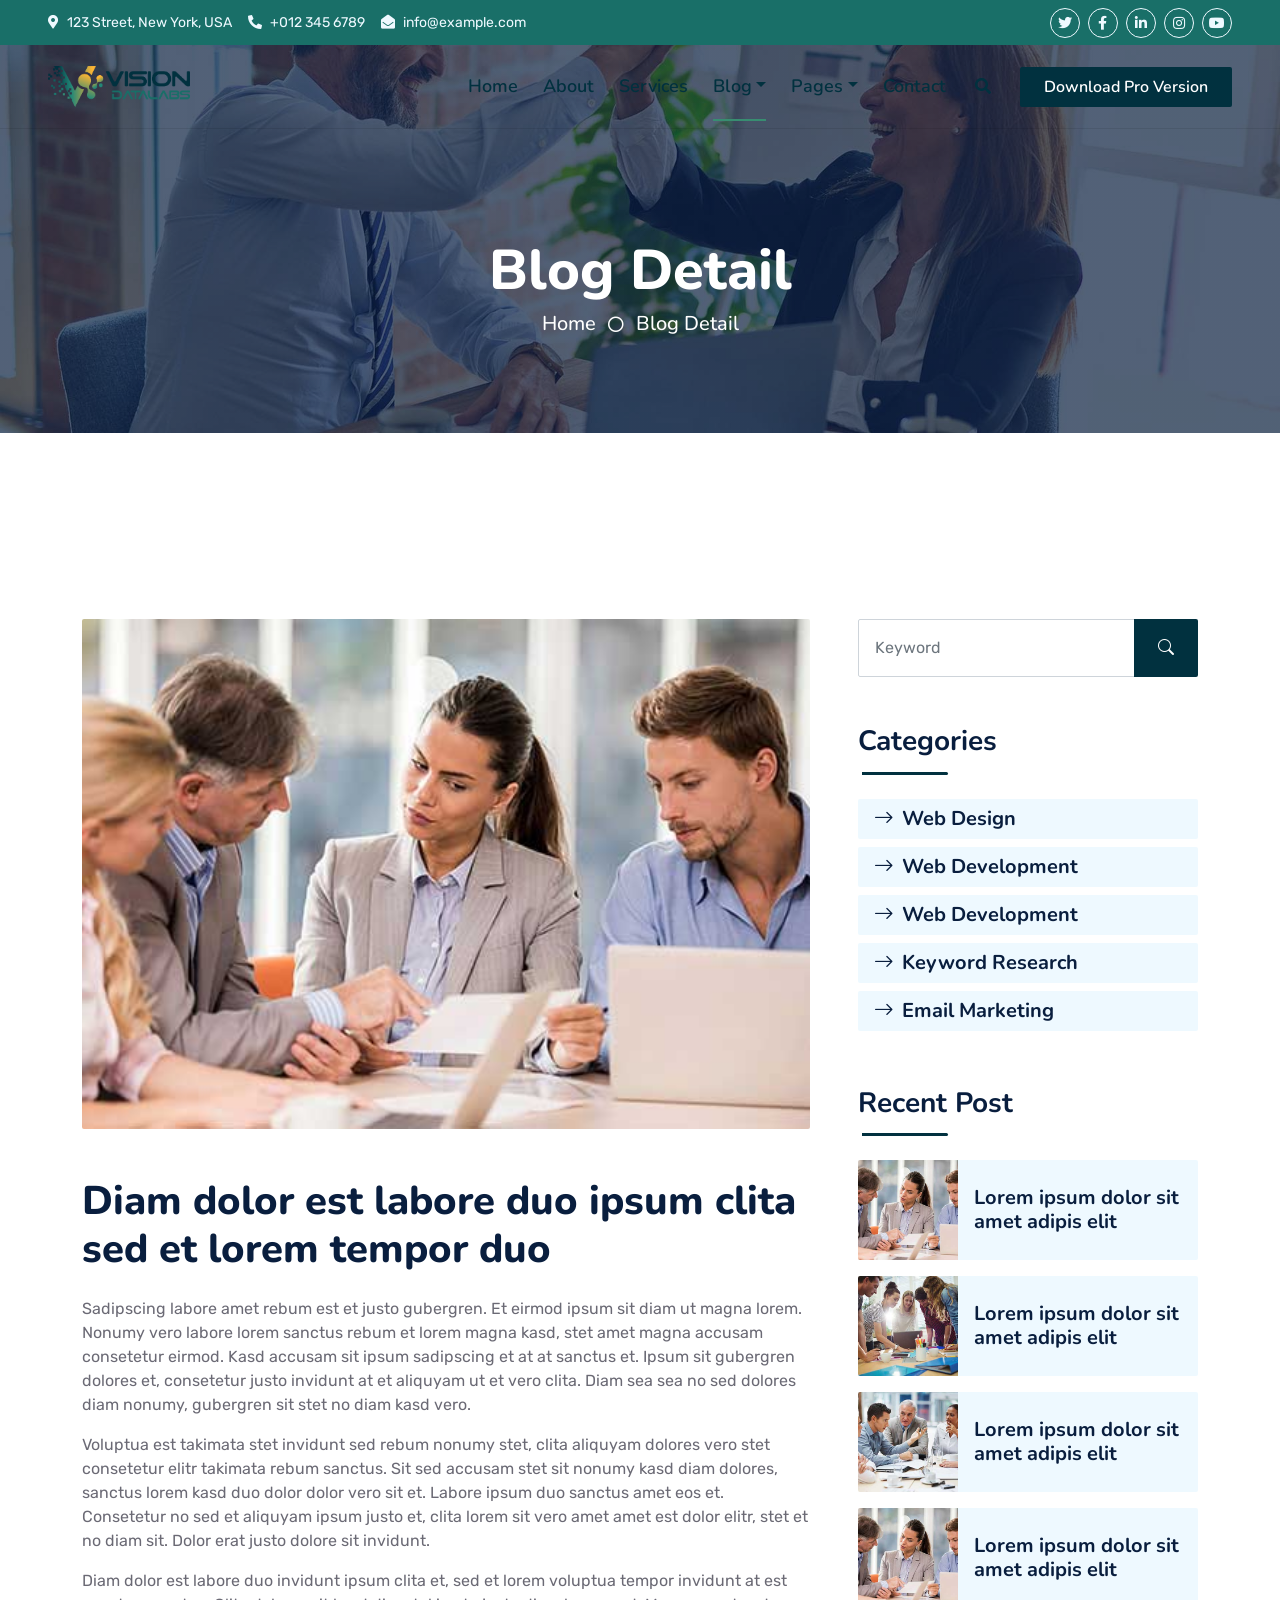
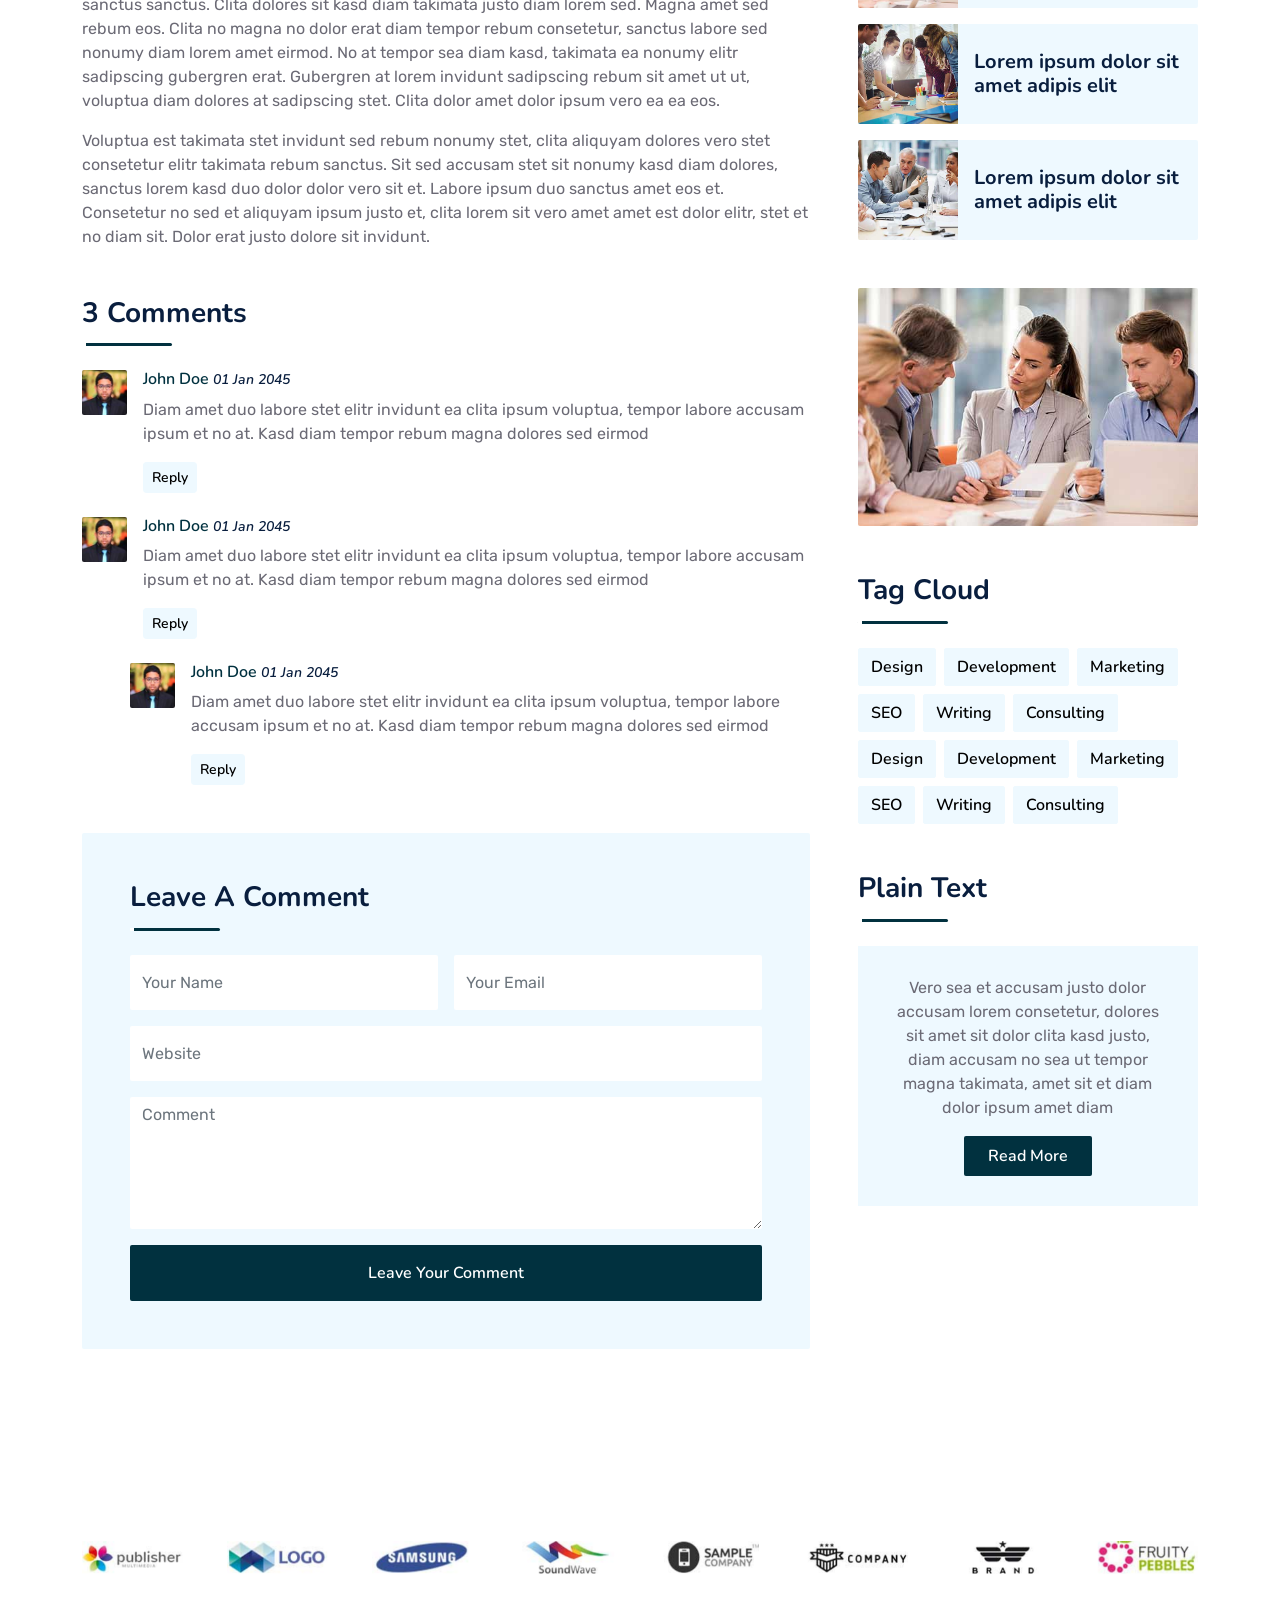
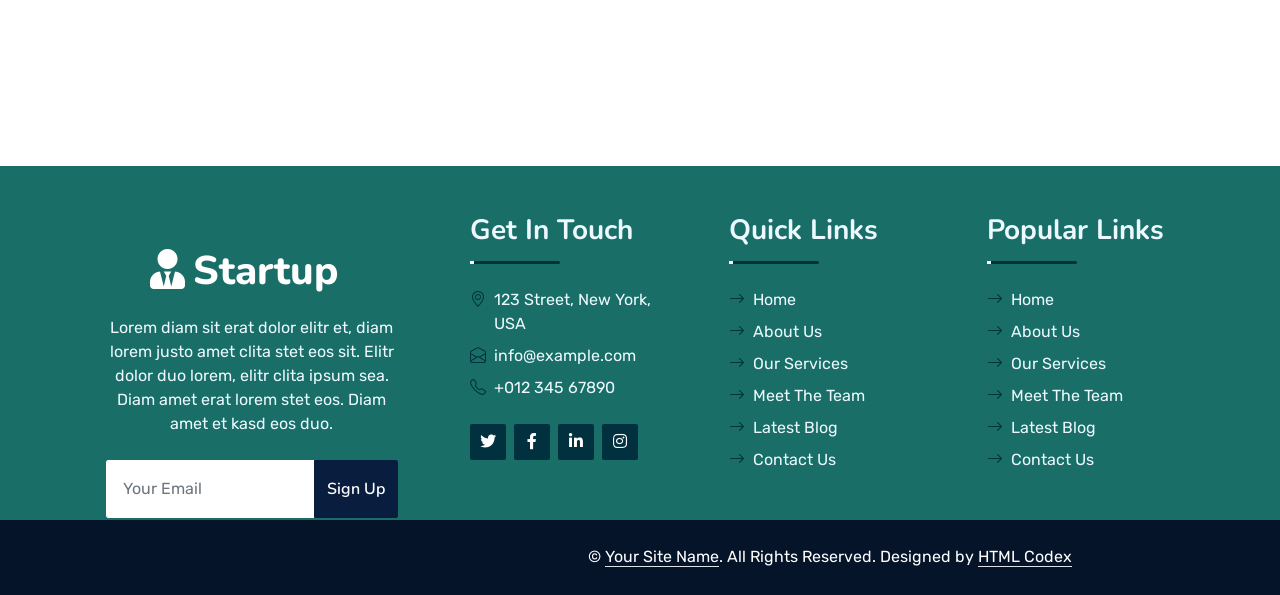
<file: detail.html>
<!DOCTYPE html>
<html lang="en">

<head>
    <meta charset="utf-8">
    <title>Startup - Startup Website Template</title>
    <meta content="width=device-width, initial-scale=1.0" name="viewport">
    <meta content="Free HTML Templates" name="keywords">
    <meta content="Free HTML Templates" name="description">

    <!-- Favicon -->
    <link href="img/favicon.ico" rel="icon">

    <!-- Google Web Fonts -->
    <link rel="preconnect" href="https://fonts.googleapis.com">
    <link rel="preconnect" href="https://fonts.gstatic.com" crossorigin>
    <link href="https://fonts.googleapis.com/css2?family=Nunito:wght@400;600;700;800&family=Rubik:wght@400;500;600;700&display=swap" rel="stylesheet">

    <!-- Icon Font Stylesheet -->
    <link href="https://cdnjs.cloudflare.com/ajax/libs/font-awesome/5.10.0/css/all.min.css" rel="stylesheet">
    <link href="https://cdn.jsdelivr.net/npm/bootstrap-icons@1.4.1/font/bootstrap-icons.css" rel="stylesheet">

    <!-- Libraries Stylesheet -->
    <link href="lib/owlcarousel/assets/owl.carousel.min.css" rel="stylesheet">
    <link href="lib/animate/animate.min.css" rel="stylesheet">

    <!-- Customized Bootstrap Stylesheet -->
    <link href="css/bootstrap.min.css" rel="stylesheet">

    <!-- Template Stylesheet -->
    <link href="css/style.css" rel="stylesheet">
</head>

<body>
    <!-- Spinner Start -->
    <div id="spinner" class="show bg-white position-fixed translate-middle w-100 vh-100 top-50 start-50 d-flex align-items-center justify-content-center">
        <div class="spinner"></div>
    </div>
    <!-- Spinner End -->


    <!-- Topbar Start -->
    <div class="container-fluid bg-dark px-5 d-none d-lg-block" id="top-bar">
        <div class="row gx-0">
            <div class="col-lg-8 text-center text-lg-start mb-2 mb-lg-0">
                <div class="d-inline-flex align-items-center" style="height: 45px;">
                    <small class="me-3 text-light"><i class="fa fa-map-marker-alt me-2"></i>123 Street, New York, USA</small>
                    <small class="me-3 text-light"><i class="fa fa-phone-alt me-2"></i>+012 345 6789</small>
                    <small class="text-light"><i class="fa fa-envelope-open me-2"></i>info@example.com</small>
                </div>
            </div>
            <div class="col-lg-4 text-center text-lg-end">
                <div class="d-inline-flex align-items-center" style="height: 45px;">
                    <a class="btn btn-sm btn-outline-light btn-sm-square rounded-circle me-2" href=""><i class="fab fa-twitter fw-normal"></i></a>
                    <a class="btn btn-sm btn-outline-light btn-sm-square rounded-circle me-2" href=""><i class="fab fa-facebook-f fw-normal"></i></a>
                    <a class="btn btn-sm btn-outline-light btn-sm-square rounded-circle me-2" href=""><i class="fab fa-linkedin-in fw-normal"></i></a>
                    <a class="btn btn-sm btn-outline-light btn-sm-square rounded-circle me-2" href=""><i class="fab fa-instagram fw-normal"></i></a>
                    <a class="btn btn-sm btn-outline-light btn-sm-square rounded-circle" href=""><i class="fab fa-youtube fw-normal"></i></a>
                </div>
            </div>
        </div>
    </div>
    <!-- Topbar End -->


    <!-- Navbar Start -->
    <div class="container-fluid position-relative p-0">
        <nav class="navbar navbar-expand-lg navbar-dark px-5 py-3 py-lg-2">
            <a href="index.html" class="navbar-brand p-0 w-50">
                <img class="logo"   src="img/vd-trans.png" alt="Image" >
            </a>
            <button class="navbar-toggler" type="button" data-bs-toggle="collapse" data-bs-target="#navbarCollapse">
                <span class="fa fa-bars"></span>
            </button>
            <div class="collapse navbar-collapse" id="navbarCollapse">
                <div class="navbar-nav ms-auto py-0">
                    <a href="index.html" class="nav-item nav-link">Home</a>
                    <a href="about.html" class="nav-item nav-link">About</a>
                    <a href="service.html" class="nav-item nav-link">Services</a>
                    <div class="nav-item dropdown">
                        <a href="#" class="nav-link dropdown-toggle active" data-bs-toggle="dropdown">Blog</a>
                        <div class="dropdown-menu m-0">
                            <a href="blog.html" class="dropdown-item">Blog Grid</a>
                            <a href="detail.html" class="dropdown-item active">Blog Detail</a>
                        </div>
                    </div>
                    <div class="nav-item dropdown">
                        <a href="#" class="nav-link dropdown-toggle" data-bs-toggle="dropdown">Pages</a>
                        <div class="dropdown-menu m-0">
                            <a href="price.html" class="dropdown-item">Pricing Plan</a>
                            <a href="feature.html" class="dropdown-item">Our features</a>
                            <a href="team.html" class="dropdown-item">Team Members</a>
                            <a href="testimonial.html" class="dropdown-item">Testimonial</a>
                            <a href="quote.html" class="dropdown-item">Free Quote</a>
                        </div>
                    </div>
                    <a href="contact.html" class="nav-item nav-link">Contact</a>
                </div>
                <butaton type="button" class="btn text-primary ms-3" data-bs-toggle="modal" data-bs-target="#searchModal"><i class="fa fa-search"></i></butaton>
                <a href="https://htmlcodex.com/startup-company-website-template" class="btn btn-primary py-2 px-4 ms-3">Download Pro Version</a>
            </div>
        </nav>

        <div class="container-fluid bg-primary py-5 bg-header" style="margin-bottom: 90px;">
            <div class="row py-5">
                <div class="col-12 pt-lg-5 mt-lg-5 text-center">
                    <h1 class="display-4 text-white animated zoomIn">Blog Detail</h1>
                    <a href="" class="h5 text-white">Home</a>
                    <i class="far fa-circle text-white px-2"></i>
                    <a href="" class="h5 text-white">Blog Detail</a>
                </div>
            </div>
        </div>
    </div>
    <!-- Navbar End -->


    <!-- Full Screen Search Start -->
    <div class="modal fade" id="searchModal" tabindex="-1">
        <div class="modal-dialog modal-fullscreen">
            <div class="modal-content" style="background: rgba(9, 30, 62, .7);">
                <div class="modal-header border-0">
                    <button type="button" class="btn bg-white btn-close" data-bs-dismiss="modal" aria-label="Close"></button>
                </div>
                <div class="modal-body d-flex align-items-center justify-content-center">
                    <div class="input-group" style="max-width: 600px;">
                        <input type="text" class="form-control bg-transparent border-primary p-3" placeholder="Type search keyword">
                        <button class="btn btn-primary px-4"><i class="bi bi-search"></i></button>
                    </div>
                </div>
            </div>
        </div>
    </div>
    <!-- Full Screen Search End -->


    <!-- Blog Start -->
    <div class="container-fluid py-5 wow fadeInUp" data-wow-delay="0.1s">
        <div class="container py-5">
            <div class="row g-5">
                <div class="col-lg-8">
                    <!-- Blog Detail Start -->
                    <div class="mb-5">
                        <img class="img-fluid w-100 rounded mb-5" src="img/blog-1.jpg" alt="">
                        <h1 class="mb-4">Diam dolor est labore duo ipsum clita sed et lorem tempor duo</h1>
                        <p>Sadipscing labore amet rebum est et justo gubergren. Et eirmod ipsum sit diam ut
                            magna lorem. Nonumy vero labore lorem sanctus rebum et lorem magna kasd, stet
                            amet magna accusam consetetur eirmod. Kasd accusam sit ipsum sadipscing et at at
                            sanctus et. Ipsum sit gubergren dolores et, consetetur justo invidunt at et
                            aliquyam ut et vero clita. Diam sea sea no sed dolores diam nonumy, gubergren
                            sit stet no diam kasd vero.</p>
                        <p>Voluptua est takimata stet invidunt sed rebum nonumy stet, clita aliquyam dolores
                            vero stet consetetur elitr takimata rebum sanctus. Sit sed accusam stet sit
                            nonumy kasd diam dolores, sanctus lorem kasd duo dolor dolor vero sit et. Labore
                            ipsum duo sanctus amet eos et. Consetetur no sed et aliquyam ipsum justo et,
                            clita lorem sit vero amet amet est dolor elitr, stet et no diam sit. Dolor erat
                            justo dolore sit invidunt.</p>
                        <p>Diam dolor est labore duo invidunt ipsum clita et, sed et lorem voluptua tempor
                            invidunt at est sanctus sanctus. Clita dolores sit kasd diam takimata justo diam
                            lorem sed. Magna amet sed rebum eos. Clita no magna no dolor erat diam tempor
                            rebum consetetur, sanctus labore sed nonumy diam lorem amet eirmod. No at tempor
                            sea diam kasd, takimata ea nonumy elitr sadipscing gubergren erat. Gubergren at
                            lorem invidunt sadipscing rebum sit amet ut ut, voluptua diam dolores at
                            sadipscing stet. Clita dolor amet dolor ipsum vero ea ea eos.</p>
                        <p>Voluptua est takimata stet invidunt sed rebum nonumy stet, clita aliquyam dolores
                            vero stet consetetur elitr takimata rebum sanctus. Sit sed accusam stet sit
                            nonumy kasd diam dolores, sanctus lorem kasd duo dolor dolor vero sit et. Labore
                            ipsum duo sanctus amet eos et. Consetetur no sed et aliquyam ipsum justo et,
                            clita lorem sit vero amet amet est dolor elitr, stet et no diam sit. Dolor erat
                            justo dolore sit invidunt.</p>
                    </div>
                    <!-- Blog Detail End -->
    
                    <!-- Comment List Start -->
                    <div class="mb-5">
                        <div class="section-title section-title-sm position-relative pb-3 mb-4">
                            <h3 class="mb-0">3 Comments</h3>
                        </div>
                        <div class="d-flex mb-4">
                            <img src="img/user.jpg" class="img-fluid rounded" style="width: 45px; height: 45px;">
                            <div class="ps-3">
                                <h6><a href="">John Doe</a> <small><i>01 Jan 2045</i></small></h6>
                                <p>Diam amet duo labore stet elitr invidunt ea clita ipsum voluptua, tempor labore
                                    accusam ipsum et no at. Kasd diam tempor rebum magna dolores sed eirmod</p>
                                <button class="btn btn-sm btn-light">Reply</button>
                            </div>
                        </div>
                        <div class="d-flex mb-4">
                            <img src="img/user.jpg" class="img-fluid rounded" style="width: 45px; height: 45px;">
                            <div class="ps-3">
                                <h6><a href="">John Doe</a> <small><i>01 Jan 2045</i></small></h6>
                                <p>Diam amet duo labore stet elitr invidunt ea clita ipsum voluptua, tempor labore
                                    accusam ipsum et no at. Kasd diam tempor rebum magna dolores sed eirmod</p>
                                <button class="btn btn-sm btn-light">Reply</button>
                            </div>
                        </div>
                        <div class="d-flex ms-5 mb-4">
                            <img src="img/user.jpg" class="img-fluid rounded" style="width: 45px; height: 45px;">
                            <div class="ps-3">
                                <h6><a href="">John Doe</a> <small><i>01 Jan 2045</i></small></h6>
                                <p>Diam amet duo labore stet elitr invidunt ea clita ipsum voluptua, tempor labore
                                    accusam ipsum et no at. Kasd diam tempor rebum magna dolores sed eirmod</p>
                                <button class="btn btn-sm btn-light">Reply</button>
                            </div>
                        </div>
                    </div>
                    <!-- Comment List End -->
    
                    <!-- Comment Form Start -->
                    <div class="bg-light rounded p-5">
                        <div class="section-title section-title-sm position-relative pb-3 mb-4">
                            <h3 class="mb-0">Leave A Comment</h3>
                        </div>
                        <form>
                            <div class="row g-3">
                                <div class="col-12 col-sm-6">
                                    <input type="text" class="form-control bg-white border-0" placeholder="Your Name" style="height: 55px;">
                                </div>
                                <div class="col-12 col-sm-6">
                                    <input type="email" class="form-control bg-white border-0" placeholder="Your Email" style="height: 55px;">
                                </div>
                                <div class="col-12">
                                    <input type="text" class="form-control bg-white border-0" placeholder="Website" style="height: 55px;">
                                </div>
                                <div class="col-12">
                                    <textarea class="form-control bg-white border-0" rows="5" placeholder="Comment"></textarea>
                                </div>
                                <div class="col-12">
                                    <button class="btn btn-primary w-100 py-3" type="submit">Leave Your Comment</button>
                                </div>
                            </div>
                        </form>
                    </div>
                    <!-- Comment Form End -->
                </div>
    
                <!-- Sidebar Start -->
                <div class="col-lg-4">
                    <!-- Search Form Start -->
                    <div class="mb-5 wow slideInUp" data-wow-delay="0.1s">
                        <div class="input-group">
                            <input type="text" class="form-control p-3" placeholder="Keyword">
                            <button class="btn btn-primary px-4"><i class="bi bi-search"></i></button>
                        </div>
                    </div>
                    <!-- Search Form End -->
    
                    <!-- Category Start -->
                    <div class="mb-5 wow slideInUp" data-wow-delay="0.1s">
                        <div class="section-title section-title-sm position-relative pb-3 mb-4">
                            <h3 class="mb-0">Categories</h3>
                        </div>
                        <div class="link-animated d-flex flex-column justify-content-start">
                            <a class="h5 fw-semi-bold bg-light rounded py-2 px-3 mb-2" href="#"><i class="bi bi-arrow-right me-2"></i>Web Design</a>
                            <a class="h5 fw-semi-bold bg-light rounded py-2 px-3 mb-2" href="#"><i class="bi bi-arrow-right me-2"></i>Web Development</a>
                            <a class="h5 fw-semi-bold bg-light rounded py-2 px-3 mb-2" href="#"><i class="bi bi-arrow-right me-2"></i>Web Development</a>
                            <a class="h5 fw-semi-bold bg-light rounded py-2 px-3 mb-2" href="#"><i class="bi bi-arrow-right me-2"></i>Keyword Research</a>
                            <a class="h5 fw-semi-bold bg-light rounded py-2 px-3 mb-2" href="#"><i class="bi bi-arrow-right me-2"></i>Email Marketing</a>
                        </div>
                    </div>
                    <!-- Category End -->
    
                    <!-- Recent Post Start -->
                    <div class="mb-5 wow slideInUp" data-wow-delay="0.1s">
                        <div class="section-title section-title-sm position-relative pb-3 mb-4">
                            <h3 class="mb-0">Recent Post</h3>
                        </div>
                        <div class="d-flex rounded overflow-hidden mb-3">
                            <img class="img-fluid" src="img/blog-1.jpg" style="width: 100px; height: 100px; object-fit: cover;" alt="">
                            <a href="" class="h5 fw-semi-bold d-flex align-items-center bg-light px-3 mb-0">Lorem ipsum dolor sit amet adipis elit
                            </a>
                        </div>
                        <div class="d-flex rounded overflow-hidden mb-3">
                            <img class="img-fluid" src="img/blog-2.jpg" style="width: 100px; height: 100px; object-fit: cover;" alt="">
                            <a href="" class="h5 fw-semi-bold d-flex align-items-center bg-light px-3 mb-0">Lorem ipsum dolor sit amet adipis elit
                            </a>
                        </div>
                        <div class="d-flex rounded overflow-hidden mb-3">
                            <img class="img-fluid" src="img/blog-3.jpg" style="width: 100px; height: 100px; object-fit: cover;" alt="">
                            <a href="" class="h5 fw-semi-bold d-flex align-items-center bg-light px-3 mb-0">Lorem ipsum dolor sit amet adipis elit
                            </a>
                        </div>
                        <div class="d-flex rounded overflow-hidden mb-3">
                            <img class="img-fluid" src="img/blog-1.jpg" style="width: 100px; height: 100px; object-fit: cover;" alt="">
                            <a href="" class="h5 fw-semi-bold d-flex align-items-center bg-light px-3 mb-0">Lorem ipsum dolor sit amet adipis elit
                            </a>
                        </div>
                        <div class="d-flex rounded overflow-hidden mb-3">
                            <img class="img-fluid" src="img/blog-2.jpg" style="width: 100px; height: 100px; object-fit: cover;" alt="">
                            <a href="" class="h5 fw-semi-bold d-flex align-items-center bg-light px-3 mb-0">Lorem ipsum dolor sit amet adipis elit
                            </a>
                        </div>
                        <div class="d-flex rounded overflow-hidden mb-3">
                            <img class="img-fluid" src="img/blog-3.jpg" style="width: 100px; height: 100px; object-fit: cover;" alt="">
                            <a href="" class="h5 fw-semi-bold d-flex align-items-center bg-light px-3 mb-0">Lorem ipsum dolor sit amet adipis elit
                            </a>
                        </div>
                    </div>
                    <!-- Recent Post End -->
    
                    <!-- Image Start -->
                    <div class="mb-5 wow slideInUp" data-wow-delay="0.1s">
                        <img src="img/blog-1.jpg" alt="" class="img-fluid rounded">
                    </div>
                    <!-- Image End -->
    
                    <!-- Tags Start -->
                    <div class="mb-5 wow slideInUp" data-wow-delay="0.1s">
                        <div class="section-title section-title-sm position-relative pb-3 mb-4">
                            <h3 class="mb-0">Tag Cloud</h3>
                        </div>
                        <div class="d-flex flex-wrap m-n1">
                            <a href="" class="btn btn-light m-1">Design</a>
                            <a href="" class="btn btn-light m-1">Development</a>
                            <a href="" class="btn btn-light m-1">Marketing</a>
                            <a href="" class="btn btn-light m-1">SEO</a>
                            <a href="" class="btn btn-light m-1">Writing</a>
                            <a href="" class="btn btn-light m-1">Consulting</a>
                            <a href="" class="btn btn-light m-1">Design</a>
                            <a href="" class="btn btn-light m-1">Development</a>
                            <a href="" class="btn btn-light m-1">Marketing</a>
                            <a href="" class="btn btn-light m-1">SEO</a>
                            <a href="" class="btn btn-light m-1">Writing</a>
                            <a href="" class="btn btn-light m-1">Consulting</a>
                        </div>
                    </div>
                    <!-- Tags End -->
    
                    <!-- Plain Text Start -->
                    <div class="wow slideInUp" data-wow-delay="0.1s">
                        <div class="section-title section-title-sm position-relative pb-3 mb-4">
                            <h3 class="mb-0">Plain Text</h3>
                        </div>
                        <div class="bg-light text-center" style="padding: 30px;">
                            <p>Vero sea et accusam justo dolor accusam lorem consetetur, dolores sit amet sit dolor clita kasd justo, diam accusam no sea ut tempor magna takimata, amet sit et diam dolor ipsum amet diam</p>
                            <a href="" class="btn btn-primary py-2 px-4">Read More</a>
                        </div>
                    </div>
                    <!-- Plain Text End -->
                </div>
                <!-- Sidebar End -->
            </div>
        </div>
    </div>
    <!-- Blog End -->


    <!-- Vendor Start -->
    <div class="container-fluid py-5 wow fadeInUp" data-wow-delay="0.1s">
        <div class="container py-5 mb-5">
            <div class="bg-white">
                <div class="owl-carousel vendor-carousel">
                    <img src="img/vendor-1.jpg" alt="">
                    <img src="img/vendor-2.jpg" alt="">
                    <img src="img/vendor-3.jpg" alt="">
                    <img src="img/vendor-4.jpg" alt="">
                    <img src="img/vendor-5.jpg" alt="">
                    <img src="img/vendor-6.jpg" alt="">
                    <img src="img/vendor-7.jpg" alt="">
                    <img src="img/vendor-8.jpg" alt="">
                    <img src="img/vendor-9.jpg" alt="">
                </div>
            </div>
        </div>
    </div>
    <!-- Vendor End -->
    

    <!-- Footer Start -->
    <div class="container-fluid  text-light mt-5 wow fadeInUp" data-wow-delay="0.1s" id="footer">
        <div class="container">
            <div class="row gx-5">
                <div class="col-lg-4 col-md-6 footer-about">
                    <div class="d-flex flex-column align-items-center justify-content-center text-center h-100  p-4">
                        <a href="index.html" class="navbar-brand">
                            <h1 class="m-0 text-white"><i class="fa fa-user-tie me-2"></i>Startup</h1>
                        </a>
                        <p class="mt-3 mb-4">Lorem diam sit erat dolor elitr et, diam lorem justo amet clita stet eos sit. Elitr dolor duo lorem, elitr clita ipsum sea. Diam amet erat lorem stet eos. Diam amet et kasd eos duo.</p>
                        <form action="">
                            <div class="input-group">
                                <input type="text" class="form-control border-white p-3" placeholder="Your Email">
                                <button class="btn btn-dark">Sign Up</button>
                            </div>
                        </form>
                    </div>
                </div>
                <div class="col-lg-8 col-md-6">
                    <div class="row gx-5">
                        <div class="col-lg-4 col-md-12 pt-5 mb-5">
                            <div class="section-title section-title-sm position-relative pb-3 mb-4">
                                <h3 class="text-light mb-0">Get In Touch</h3>
                            </div>
                            <div class="d-flex mb-2">
                                <i class="bi bi-geo-alt text-primary me-2"></i>
                                <p class="mb-0">123 Street, New York, USA</p>
                            </div>
                            <div class="d-flex mb-2">
                                <i class="bi bi-envelope-open text-primary me-2"></i>
                                <p class="mb-0">info@example.com</p>
                            </div>
                            <div class="d-flex mb-2">
                                <i class="bi bi-telephone text-primary me-2"></i>
                                <p class="mb-0">+012 345 67890</p>
                            </div>
                            <div class="d-flex mt-4">
                                <a class="btn btn-primary btn-square me-2" href="#"><i class="fab fa-twitter fw-normal"></i></a>
                                <a class="btn btn-primary btn-square me-2" href="#"><i class="fab fa-facebook-f fw-normal"></i></a>
                                <a class="btn btn-primary btn-square me-2" href="#"><i class="fab fa-linkedin-in fw-normal"></i></a>
                                <a class="btn btn-primary btn-square" href="#"><i class="fab fa-instagram fw-normal"></i></a>
                            </div>
                        </div>
                        <div class="col-lg-4 col-md-12 pt-0 pt-lg-5 mb-5">
                            <div class="section-title section-title-sm position-relative pb-3 mb-4">
                                <h3 class="text-light mb-0">Quick Links</h3>
                            </div>
                            <div class="link-animated d-flex flex-column justify-content-start">
                                <a class="text-light mb-2" href="#"><i class="bi bi-arrow-right text-primary me-2"></i>Home</a>
                                <a class="text-light mb-2" href="#"><i class="bi bi-arrow-right text-primary me-2"></i>About Us</a>
                                <a class="text-light mb-2" href="#"><i class="bi bi-arrow-right text-primary me-2"></i>Our Services</a>
                                <a class="text-light mb-2" href="#"><i class="bi bi-arrow-right text-primary me-2"></i>Meet The Team</a>
                                <a class="text-light mb-2" href="#"><i class="bi bi-arrow-right text-primary me-2"></i>Latest Blog</a>
                                <a class="text-light" href="#"><i class="bi bi-arrow-right text-primary me-2"></i>Contact Us</a>
                            </div>
                        </div>
                        <div class="col-lg-4 col-md-12 pt-0 pt-lg-5 mb-5">
                            <div class="section-title section-title-sm position-relative pb-3 mb-4">
                                <h3 class="text-light mb-0">Popular Links</h3>
                            </div>
                            <div class="link-animated d-flex flex-column justify-content-start">
                                <a class="text-light mb-2" href="#"><i class="bi bi-arrow-right text-primary me-2"></i>Home</a>
                                <a class="text-light mb-2" href="#"><i class="bi bi-arrow-right text-primary me-2"></i>About Us</a>
                                <a class="text-light mb-2" href="#"><i class="bi bi-arrow-right text-primary me-2"></i>Our Services</a>
                                <a class="text-light mb-2" href="#"><i class="bi bi-arrow-right text-primary me-2"></i>Meet The Team</a>
                                <a class="text-light mb-2" href="#"><i class="bi bi-arrow-right text-primary me-2"></i>Latest Blog</a>
                                <a class="text-light" href="#"><i class="bi bi-arrow-right text-primary me-2"></i>Contact Us</a>
                            </div>
                        </div>
                    </div>
                </div>
            </div>
        </div>
    </div>
    <div class="container-fluid text-white" style="background: #061429;">
        <div class="container text-center">
            <div class="row justify-content-end">
                <div class="col-lg-8 col-md-6">
                    <div class="d-flex align-items-center justify-content-center" style="height: 75px;">
                        <p class="mb-0">&copy; <a class="text-white border-bottom" href="#">Your Site Name</a>. All Rights Reserved. 
						
						<!--/*** This template is free as long as you keep the footer author’s credit link/attribution link/backlink. If you'd like to use the template without the footer author’s credit link/attribution link/backlink, you can purchase the Credit Removal License from "https://htmlcodex.com/credit-removal". Thank you for your support. ***/-->
						Designed by <a class="text-white border-bottom" href="https://htmlcodex.com">HTML Codex</a></p>
                    </div>
                </div>
            </div>
        </div>
    </div>
    <!-- Footer End -->


    <!-- Back to Top -->
    <a href="#" class="btn btn-lg btn-primary btn-lg-square rounded back-to-top"><i class="bi bi-arrow-up"></i></a>


    <!-- JavaScript Libraries -->
    <script src="https://code.jquery.com/jquery-3.4.1.min.js"></script>
    <script src="https://cdn.jsdelivr.net/npm/bootstrap@5.0.0/dist/js/bootstrap.bundle.min.js"></script>
    <script src="lib/wow/wow.min.js"></script>
    <script src="lib/easing/easing.min.js"></script>
    <script src="lib/waypoints/waypoints.min.js"></script>
    <script src="lib/counterup/counterup.min.js"></script>
    <script src="lib/owlcarousel/owl.carousel.min.js"></script>

    <!-- Template Javascript -->
    <script src="js/main.js"></script>
</body>

</html>
</file>
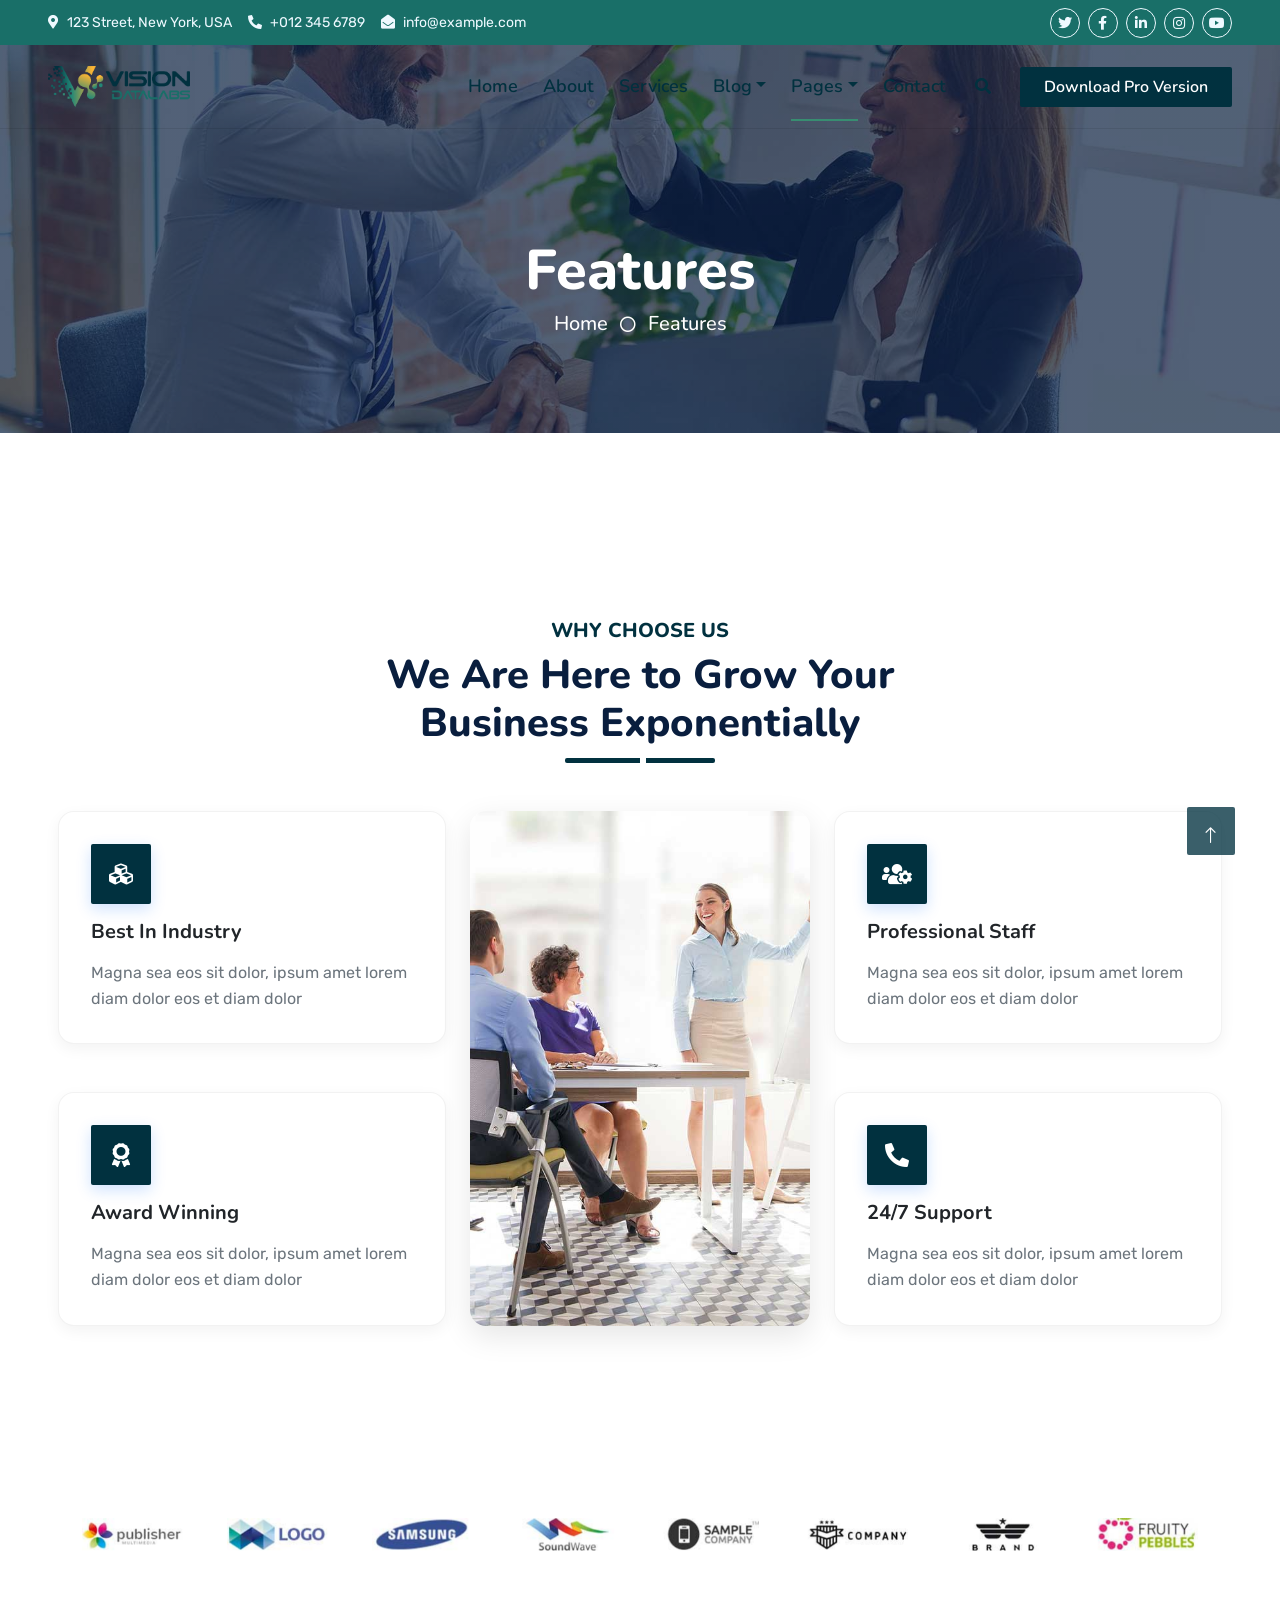
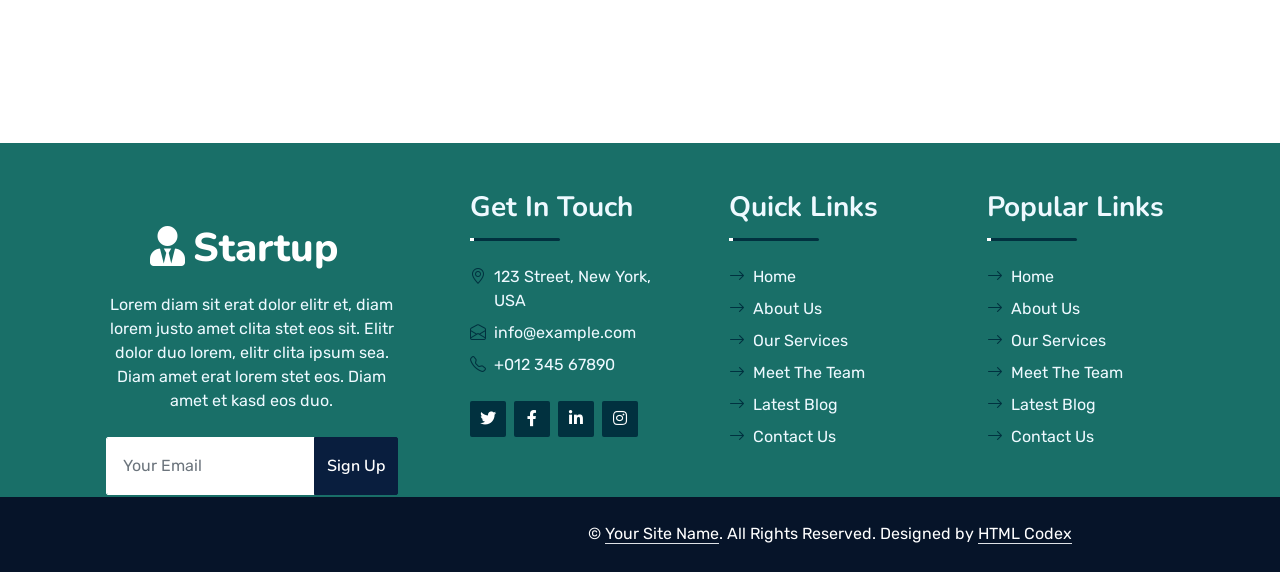
<file: feature.html>
<!DOCTYPE html>
<html lang="en">

<head>
    <meta charset="utf-8">
    <title>Startup - Startup Website Template</title>
    <meta content="width=device-width, initial-scale=1.0" name="viewport">
    <meta content="Free HTML Templates" name="keywords">
    <meta content="Free HTML Templates" name="description">

    <!-- Favicon -->
    <link href="img/favicon.ico" rel="icon">

    <!-- Google Web Fonts -->
    <link rel="preconnect" href="https://fonts.googleapis.com">
    <link rel="preconnect" href="https://fonts.gstatic.com" crossorigin>
    <link href="https://fonts.googleapis.com/css2?family=Nunito:wght@400;600;700;800&family=Rubik:wght@400;500;600;700&display=swap" rel="stylesheet">

    <!-- Icon Font Stylesheet -->
    <link href="https://cdnjs.cloudflare.com/ajax/libs/font-awesome/5.10.0/css/all.min.css" rel="stylesheet">
    <link href="https://cdn.jsdelivr.net/npm/bootstrap-icons@1.4.1/font/bootstrap-icons.css" rel="stylesheet">

    <!-- Libraries Stylesheet -->
    <link href="lib/owlcarousel/assets/owl.carousel.min.css" rel="stylesheet">
    <link href="lib/animate/animate.min.css" rel="stylesheet">

    <!-- Customized Bootstrap Stylesheet -->
    <link href="css/bootstrap.min.css" rel="stylesheet">

    <!-- Template Stylesheet -->
    <link href="css/style.css" rel="stylesheet">
</head>

<body>
    <!-- Spinner Start -->
    <div id="spinner" class="show bg-white position-fixed translate-middle w-100 vh-100 top-50 start-50 d-flex align-items-center justify-content-center">
        <div class="spinner"></div>
    </div>
    <!-- Spinner End -->


    <!-- Topbar Start -->
    <div class="container-fluid bg-dark px-5 d-none d-lg-block" id="top-bar">
        <div class="row gx-0">
            <div class="col-lg-8 text-center text-lg-start mb-2 mb-lg-0">
                <div class="d-inline-flex align-items-center" style="height: 45px;">
                    <small class="me-3 text-light"><i class="fa fa-map-marker-alt me-2"></i>123 Street, New York, USA</small>
                    <small class="me-3 text-light"><i class="fa fa-phone-alt me-2"></i>+012 345 6789</small>
                    <small class="text-light"><i class="fa fa-envelope-open me-2"></i>info@example.com</small>
                </div>
            </div>
            <div class="col-lg-4 text-center text-lg-end">
                <div class="d-inline-flex align-items-center" style="height: 45px;">
                    <a class="btn btn-sm btn-outline-light btn-sm-square rounded-circle me-2" href=""><i class="fab fa-twitter fw-normal"></i></a>
                    <a class="btn btn-sm btn-outline-light btn-sm-square rounded-circle me-2" href=""><i class="fab fa-facebook-f fw-normal"></i></a>
                    <a class="btn btn-sm btn-outline-light btn-sm-square rounded-circle me-2" href=""><i class="fab fa-linkedin-in fw-normal"></i></a>
                    <a class="btn btn-sm btn-outline-light btn-sm-square rounded-circle me-2" href=""><i class="fab fa-instagram fw-normal"></i></a>
                    <a class="btn btn-sm btn-outline-light btn-sm-square rounded-circle" href=""><i class="fab fa-youtube fw-normal"></i></a>
                </div>
            </div>
        </div>
    </div>
    <!-- Topbar End -->


    <!-- Navbar Start -->
    <div class="container-fluid position-relative p-0">
        <nav class="navbar navbar-expand-lg navbar-dark px-5 py-3 py-lg-2">
            <a href="index.html" class="navbar-brand p-0 w-50">
                <img class="logo"   src="img/vd-trans.png" alt="Image" >
            </a>
            <button class="navbar-toggler" type="button" data-bs-toggle="collapse" data-bs-target="#navbarCollapse">
                <span class="fa fa-bars"></span>
            </button>
            <div class="collapse navbar-collapse" id="navbarCollapse">
                <div class="navbar-nav ms-auto py-0">
                    <a href="index.html" class="nav-item nav-link">Home</a>
                    <a href="about.html" class="nav-item nav-link">About</a>
                    <a href="service.html" class="nav-item nav-link">Services</a>
                    <div class="nav-item dropdown">
                        <a href="#" class="nav-link dropdown-toggle" data-bs-toggle="dropdown">Blog</a>
                        <div class="dropdown-menu m-0">
                            <a href="blog.html" class="dropdown-item">Blog Grid</a>
                            <a href="detail.html" class="dropdown-item">Blog Detail</a>
                        </div>
                    </div>
                    <div class="nav-item dropdown">
                        <a href="#" class="nav-link dropdown-toggle active" data-bs-toggle="dropdown">Pages</a>
                        <div class="dropdown-menu m-0">
                            <a href="price.html" class="dropdown-item">Pricing Plan</a>
                            <a href="feature.html" class="dropdown-item active">Our features</a>
                            <a href="team.html" class="dropdown-item">Team Members</a>
                            <a href="testimonial.html" class="dropdown-item">Testimonial</a>
                            <a href="quote.html" class="dropdown-item">Free Quote</a>
                        </div>
                    </div>
                    <a href="contact.html" class="nav-item nav-link">Contact</a>
                </div>
                <butaton type="button" class="btn text-primary ms-3" data-bs-toggle="modal" data-bs-target="#searchModal"><i class="fa fa-search"></i></butaton>
                <a href="https://htmlcodex.com/startup-company-website-template" class="btn btn-primary py-2 px-4 ms-3">Download Pro Version</a>
            </div>
        </nav>

        <div class="container-fluid bg-primary py-5 bg-header" style="margin-bottom: 90px;">
            <div class="row py-5">
                <div class="col-12 pt-lg-5 mt-lg-5 text-center">
                    <h1 class="display-4 text-white animated zoomIn">Features</h1>
                    <a href="" class="h5 text-white">Home</a>
                    <i class="far fa-circle text-white px-2"></i>
                    <a href="" class="h5 text-white">Features</a>
                </div>
            </div>
        </div>
    </div>
    <!-- Navbar End -->


    <!-- Full Screen Search Start -->
    <div class="modal fade" id="searchModal" tabindex="-1">
        <div class="modal-dialog modal-fullscreen">
            <div class="modal-content" style="background: rgba(9, 30, 62, .7);">
                <div class="modal-header border-0">
                    <button type="button" class="btn bg-white btn-close" data-bs-dismiss="modal" aria-label="Close"></button>
                </div>
                <div class="modal-body d-flex align-items-center justify-content-center">
                    <div class="input-group" style="max-width: 600px;">
                        <input type="text" class="form-control bg-transparent border-primary p-3" placeholder="Type search keyword">
                        <button class="btn btn-primary px-4"><i class="bi bi-search"></i></button>
                    </div>
                </div>
            </div>
        </div>
    </div>
    <!-- Full Screen Search End -->


    <!-- Features Start -->
    <div class="container-fluid py-5 wow fadeInUp" data-wow-delay="0.1s">
        <div class="container py-5">
            <div class="section-title text-center position-relative pb-3 mb-5 mx-auto" style="max-width: 600px;">
                <h5 class="fw-bold text-primary text-uppercase">Why Choose Us</h5>
                <h1 class="mb-0">We Are Here to Grow Your Business Exponentially</h1>
            </div>
            <div class="row g-5">
                <div class="col-lg-4">
                    <div class="row g-5">
                        <div class="col-12 wow zoomIn" data-wow-delay="0.2s">
                            <div class="bg-primary rounded d-flex align-items-center justify-content-center mb-3" style="width: 60px; height: 60px;">
                                <i class="fa fa-cubes text-white"></i>
                            </div>
                            <h4>Best In Industry</h4>
                            <p class="mb-0">Magna sea eos sit dolor, ipsum amet lorem diam dolor eos et diam dolor</p>
                        </div>
                        <div class="col-12 wow zoomIn" data-wow-delay="0.6s">
                            <div class="bg-primary rounded d-flex align-items-center justify-content-center mb-3" style="width: 60px; height: 60px;">
                                <i class="fa fa-award text-white"></i>
                            </div>
                            <h4>Award Winning</h4>
                            <p class="mb-0">Magna sea eos sit dolor, ipsum amet lorem diam dolor eos et diam dolor</p>
                        </div>
                    </div>
                </div>
                <div class="col-lg-4  wow zoomIn" data-wow-delay="0.9s" style="min-height: 350px;">
                    <div class="position-relative h-100">
                        <img class="position-absolute w-100 h-100 rounded wow zoomIn" data-wow-delay="0.1s" src="img/feature.jpg" style="object-fit: cover;">
                    </div>
                </div>
                <div class="col-lg-4">
                    <div class="row g-5">
                        <div class="col-12 wow zoomIn" data-wow-delay="0.4s">
                            <div class="bg-primary rounded d-flex align-items-center justify-content-center mb-3" style="width: 60px; height: 60px;">
                                <i class="fa fa-users-cog text-white"></i>
                            </div>
                            <h4>Professional Staff</h4>
                            <p class="mb-0">Magna sea eos sit dolor, ipsum amet lorem diam dolor eos et diam dolor</p>
                        </div>
                        <div class="col-12 wow zoomIn" data-wow-delay="0.8s">
                            <div class="bg-primary rounded d-flex align-items-center justify-content-center mb-3" style="width: 60px; height: 60px;">
                                <i class="fa fa-phone-alt text-white"></i>
                            </div>
                            <h4>24/7 Support</h4>
                            <p class="mb-0">Magna sea eos sit dolor, ipsum amet lorem diam dolor eos et diam dolor</p>
                        </div>
                    </div>
                </div>
            </div>
        </div>
    </div>
    <!-- Features Start -->


    <!-- Vendor Start -->
    <div class="container-fluid py-5 wow fadeInUp" data-wow-delay="0.1s">
        <div class="container py-5 mb-5">
            <div class="bg-white">
                <div class="owl-carousel vendor-carousel">
                    <img src="img/vendor-1.jpg" alt="">
                    <img src="img/vendor-2.jpg" alt="">
                    <img src="img/vendor-3.jpg" alt="">
                    <img src="img/vendor-4.jpg" alt="">
                    <img src="img/vendor-5.jpg" alt="">
                    <img src="img/vendor-6.jpg" alt="">
                    <img src="img/vendor-7.jpg" alt="">
                    <img src="img/vendor-8.jpg" alt="">
                    <img src="img/vendor-9.jpg" alt="">
                </div>
            </div>
        </div>
    </div>
    <!-- Vendor End -->
    

    <!-- Footer Start -->
    <div class="container-fluid  text-light mt-5 wow fadeInUp" data-wow-delay="0.1s" id="footer">
        <div class="container">
            <div class="row gx-5">
                <div class="col-lg-4 col-md-6 footer-about">
                    <div class="d-flex flex-column align-items-center justify-content-center text-center h-100  p-4">
                        <a href="index.html" class="navbar-brand">
                            <h1 class="m-0 text-white"><i class="fa fa-user-tie me-2"></i>Startup</h1>
                        </a>
                        <p class="mt-3 mb-4">Lorem diam sit erat dolor elitr et, diam lorem justo amet clita stet eos sit. Elitr dolor duo lorem, elitr clita ipsum sea. Diam amet erat lorem stet eos. Diam amet et kasd eos duo.</p>
                        <form action="">
                            <div class="input-group">
                                <input type="text" class="form-control border-white p-3" placeholder="Your Email">
                                <button class="btn btn-dark">Sign Up</button>
                            </div>
                        </form>
                    </div>
                </div>
                <div class="col-lg-8 col-md-6">
                    <div class="row gx-5">
                        <div class="col-lg-4 col-md-12 pt-5 mb-5">
                            <div class="section-title section-title-sm position-relative pb-3 mb-4">
                                <h3 class="text-light mb-0">Get In Touch</h3>
                            </div>
                            <div class="d-flex mb-2">
                                <i class="bi bi-geo-alt text-primary me-2"></i>
                                <p class="mb-0">123 Street, New York, USA</p>
                            </div>
                            <div class="d-flex mb-2">
                                <i class="bi bi-envelope-open text-primary me-2"></i>
                                <p class="mb-0">info@example.com</p>
                            </div>
                            <div class="d-flex mb-2">
                                <i class="bi bi-telephone text-primary me-2"></i>
                                <p class="mb-0">+012 345 67890</p>
                            </div>
                            <div class="d-flex mt-4">
                                <a class="btn btn-primary btn-square me-2" href="#"><i class="fab fa-twitter fw-normal"></i></a>
                                <a class="btn btn-primary btn-square me-2" href="#"><i class="fab fa-facebook-f fw-normal"></i></a>
                                <a class="btn btn-primary btn-square me-2" href="#"><i class="fab fa-linkedin-in fw-normal"></i></a>
                                <a class="btn btn-primary btn-square" href="#"><i class="fab fa-instagram fw-normal"></i></a>
                            </div>
                        </div>
                        <div class="col-lg-4 col-md-12 pt-0 pt-lg-5 mb-5">
                            <div class="section-title section-title-sm position-relative pb-3 mb-4">
                                <h3 class="text-light mb-0">Quick Links</h3>
                            </div>
                            <div class="link-animated d-flex flex-column justify-content-start">
                                <a class="text-light mb-2" href="#"><i class="bi bi-arrow-right text-primary me-2"></i>Home</a>
                                <a class="text-light mb-2" href="#"><i class="bi bi-arrow-right text-primary me-2"></i>About Us</a>
                                <a class="text-light mb-2" href="#"><i class="bi bi-arrow-right text-primary me-2"></i>Our Services</a>
                                <a class="text-light mb-2" href="#"><i class="bi bi-arrow-right text-primary me-2"></i>Meet The Team</a>
                                <a class="text-light mb-2" href="#"><i class="bi bi-arrow-right text-primary me-2"></i>Latest Blog</a>
                                <a class="text-light" href="#"><i class="bi bi-arrow-right text-primary me-2"></i>Contact Us</a>
                            </div>
                        </div>
                        <div class="col-lg-4 col-md-12 pt-0 pt-lg-5 mb-5">
                            <div class="section-title section-title-sm position-relative pb-3 mb-4">
                                <h3 class="text-light mb-0">Popular Links</h3>
                            </div>
                            <div class="link-animated d-flex flex-column justify-content-start">
                                <a class="text-light mb-2" href="#"><i class="bi bi-arrow-right text-primary me-2"></i>Home</a>
                                <a class="text-light mb-2" href="#"><i class="bi bi-arrow-right text-primary me-2"></i>About Us</a>
                                <a class="text-light mb-2" href="#"><i class="bi bi-arrow-right text-primary me-2"></i>Our Services</a>
                                <a class="text-light mb-2" href="#"><i class="bi bi-arrow-right text-primary me-2"></i>Meet The Team</a>
                                <a class="text-light mb-2" href="#"><i class="bi bi-arrow-right text-primary me-2"></i>Latest Blog</a>
                                <a class="text-light" href="#"><i class="bi bi-arrow-right text-primary me-2"></i>Contact Us</a>
                            </div>
                        </div>
                    </div>
                </div>
            </div>
        </div>
    </div>
    <div class="container-fluid text-white" style="background: #061429;">
        <div class="container text-center">
            <div class="row justify-content-end">
                <div class="col-lg-8 col-md-6">
                    <div class="d-flex align-items-center justify-content-center" style="height: 75px;">
                        <p class="mb-0">&copy; <a class="text-white border-bottom" href="#">Your Site Name</a>. All Rights Reserved. 
						
						<!--/*** This template is free as long as you keep the footer author’s credit link/attribution link/backlink. If you'd like to use the template without the footer author’s credit link/attribution link/backlink, you can purchase the Credit Removal License from "https://htmlcodex.com/credit-removal". Thank you for your support. ***/-->
						Designed by <a class="text-white border-bottom" href="https://htmlcodex.com">HTML Codex</a></p>
                    </div>
                </div>
            </div>
        </div>
    </div>
    <!-- Footer End -->


    <!-- Back to Top -->
    <a href="#" class="btn btn-lg btn-primary btn-lg-square rounded back-to-top"><i class="bi bi-arrow-up"></i></a>


    <!-- JavaScript Libraries -->
    <script src="https://code.jquery.com/jquery-3.4.1.min.js"></script>
    <script src="https://cdn.jsdelivr.net/npm/bootstrap@5.0.0/dist/js/bootstrap.bundle.min.js"></script>
    <script src="lib/wow/wow.min.js"></script>
    <script src="lib/easing/easing.min.js"></script>
    <script src="lib/waypoints/waypoints.min.js"></script>
    <script src="lib/counterup/counterup.min.js"></script>
    <script src="lib/owlcarousel/owl.carousel.min.js"></script>

    <!-- Template Javascript -->
    <script src="js/main.js"></script>
</body>

</html>
</file>
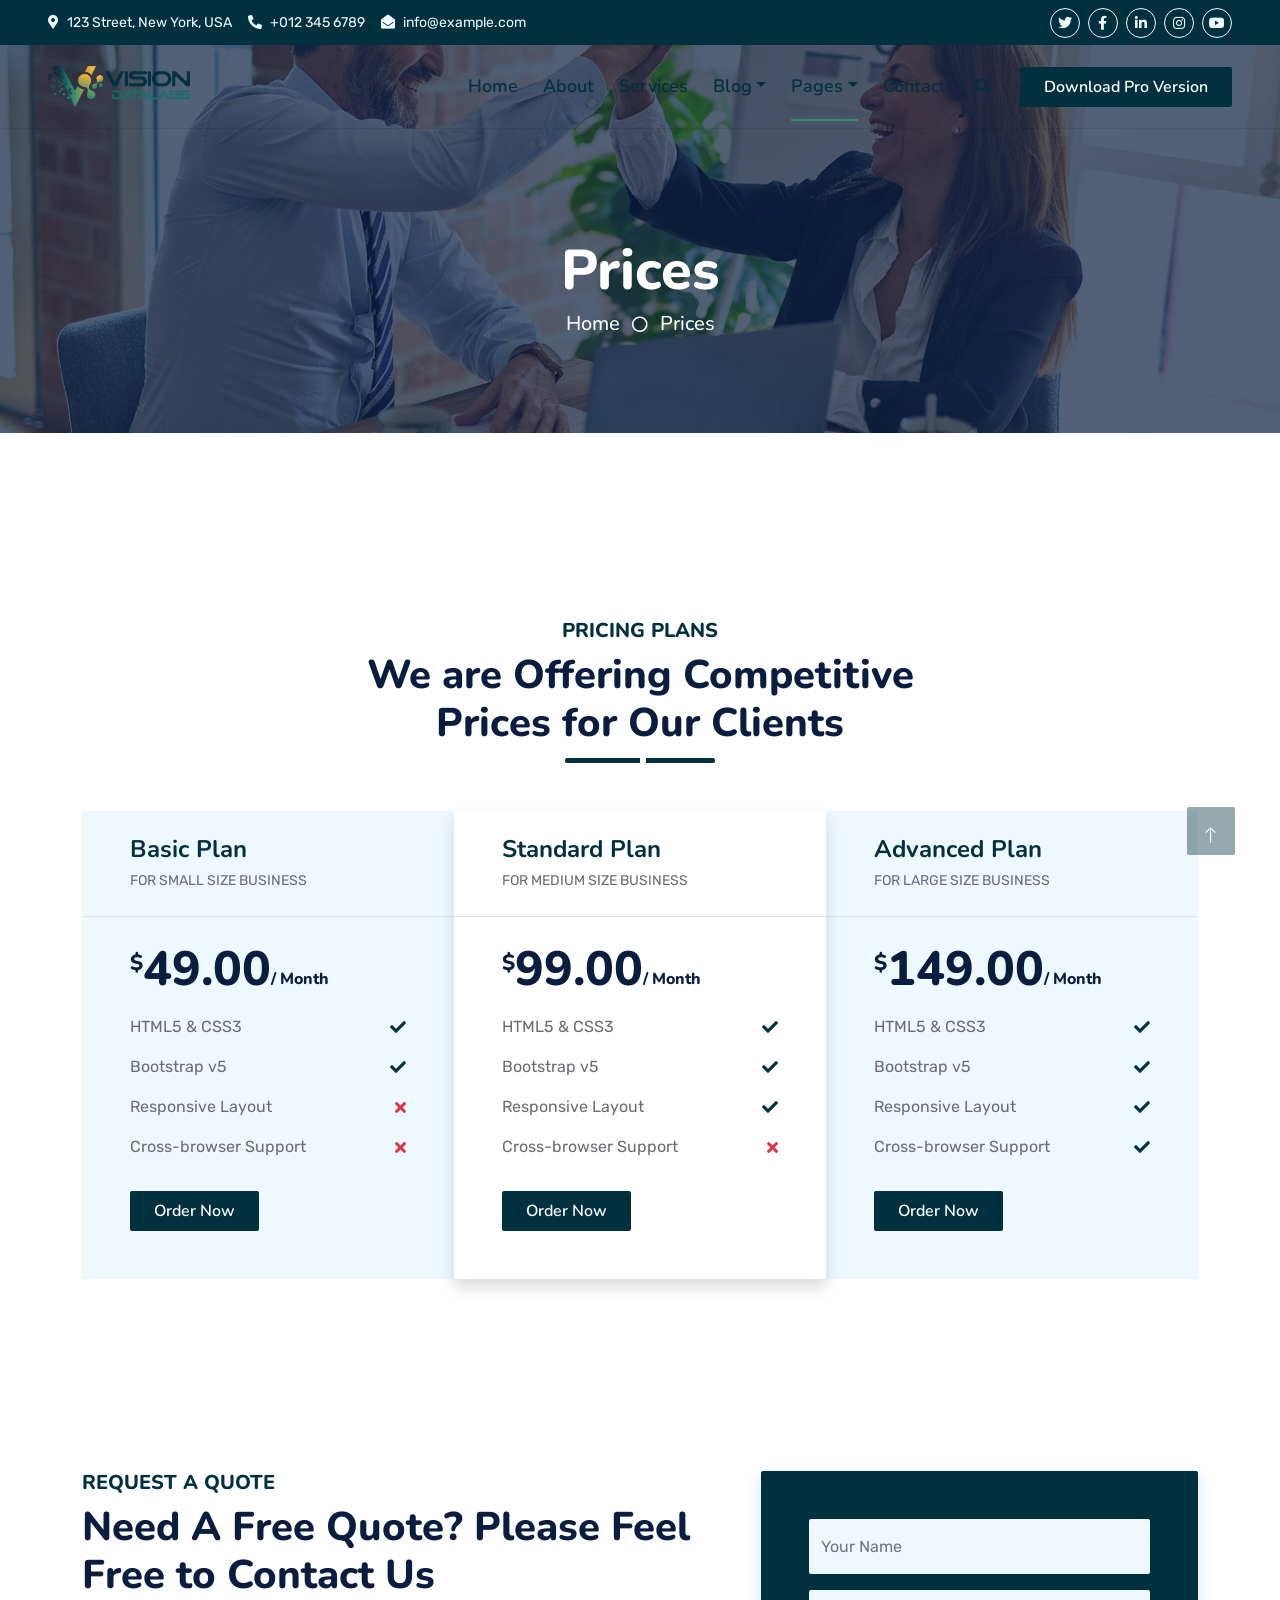
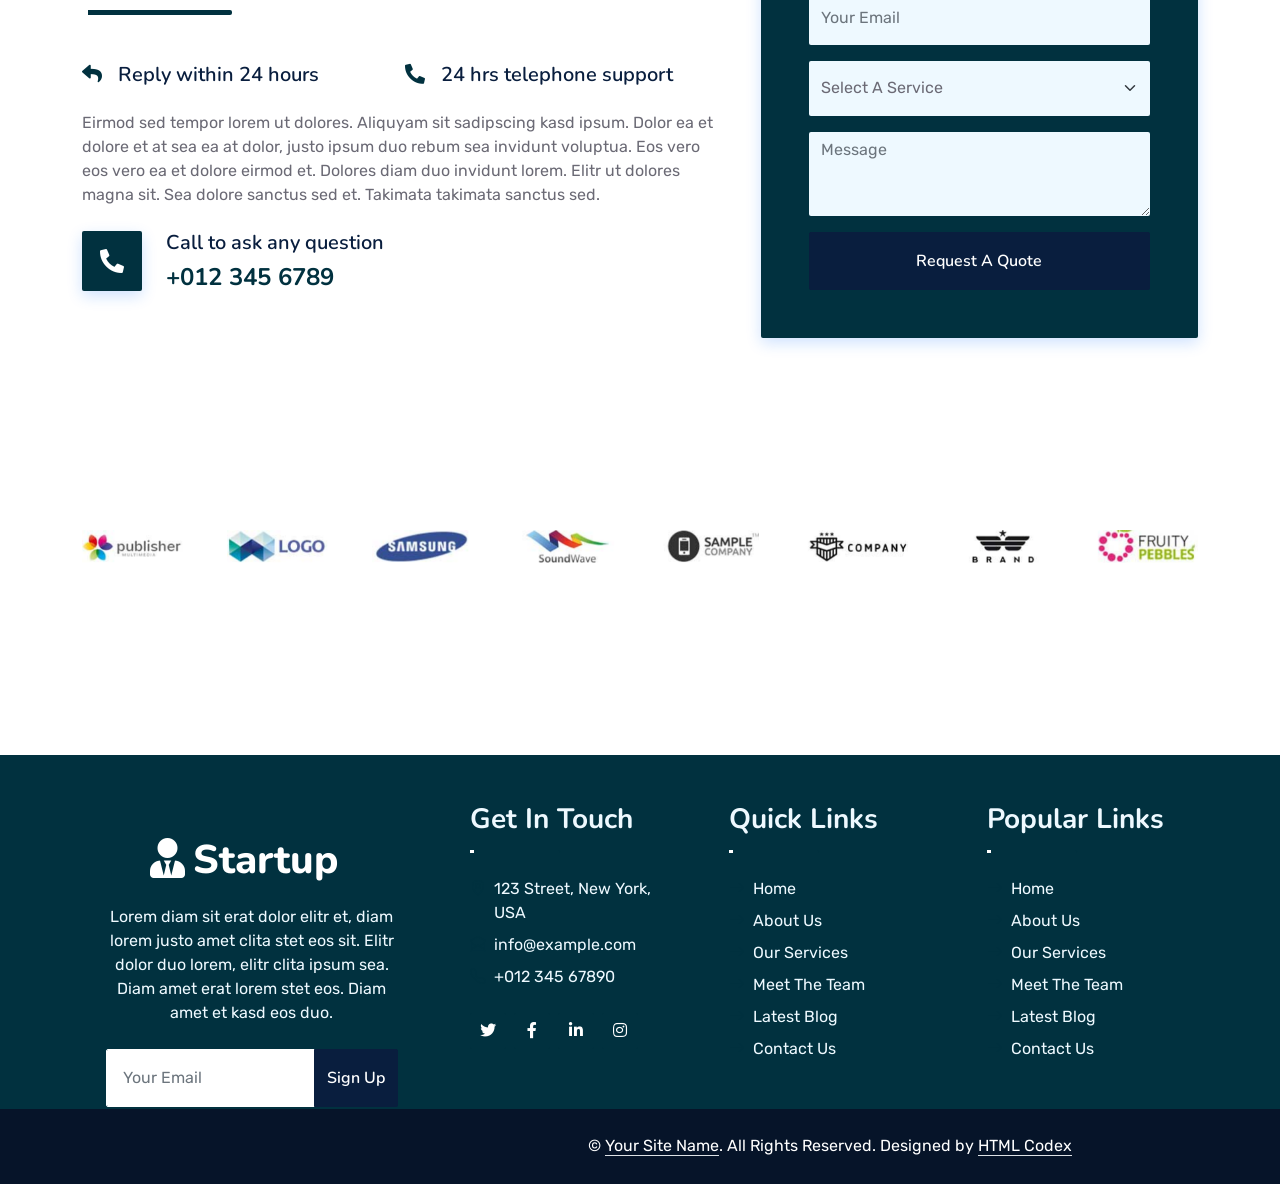
<file: price.html>
<!DOCTYPE html>
<html lang="en">

<head>
    <meta charset="utf-8">
    <title>Startup - Startup Website Template</title>
    <meta content="width=device-width, initial-scale=1.0" name="viewport">
    <meta content="Free HTML Templates" name="keywords">
    <meta content="Free HTML Templates" name="description">

    <!-- Favicon -->
    <link href="img/favicon.ico" rel="icon">

    <!-- Google Web Fonts -->
    <link rel="preconnect" href="https://fonts.googleapis.com">
    <link rel="preconnect" href="https://fonts.gstatic.com" crossorigin>
    <link href="https://fonts.googleapis.com/css2?family=Nunito:wght@400;600;700;800&family=Rubik:wght@400;500;600;700&display=swap" rel="stylesheet">

    <!-- Icon Font Stylesheet -->
    <link href="https://cdnjs.cloudflare.com/ajax/libs/font-awesome/5.10.0/css/all.min.css" rel="stylesheet">
    <link href="https://cdn.jsdelivr.net/npm/bootstrap-icons@1.4.1/font/bootstrap-icons.css" rel="stylesheet">

    <!-- Libraries Stylesheet -->
    <link href="lib/owlcarousel/assets/owl.carousel.min.css" rel="stylesheet">
    <link href="lib/animate/animate.min.css" rel="stylesheet">

    <!-- Customized Bootstrap Stylesheet -->
    <link href="css/bootstrap.min.css" rel="stylesheet">

    <!-- Template Stylesheet -->
    <link href="css/style.css" rel="stylesheet">
</head>

<body>
    <!-- Spinner Start -->
    <div id="spinner" class="show bg-white position-fixed translate-middle w-100 vh-100 top-50 start-50 d-flex align-items-center justify-content-center">
        <div class="spinner"></div>
    </div>
    <!-- Spinner End -->


    <!-- Topbar Start -->
    <div class="container-fluid bg-dark px-5 d-none d-lg-block">
        <div class="row gx-0">
            <div class="col-lg-8 text-center text-lg-start mb-2 mb-lg-0">
                <div class="d-inline-flex align-items-center" style="height: 45px;">
                    <small class="me-3 text-light"><i class="fa fa-map-marker-alt me-2"></i>123 Street, New York, USA</small>
                    <small class="me-3 text-light"><i class="fa fa-phone-alt me-2"></i>+012 345 6789</small>
                    <small class="text-light"><i class="fa fa-envelope-open me-2"></i>info@example.com</small>
                </div>
            </div>
            <div class="col-lg-4 text-center text-lg-end">
                <div class="d-inline-flex align-items-center" style="height: 45px;">
                    <a class="btn btn-sm btn-outline-light btn-sm-square rounded-circle me-2" href=""><i class="fab fa-twitter fw-normal"></i></a>
                    <a class="btn btn-sm btn-outline-light btn-sm-square rounded-circle me-2" href=""><i class="fab fa-facebook-f fw-normal"></i></a>
                    <a class="btn btn-sm btn-outline-light btn-sm-square rounded-circle me-2" href=""><i class="fab fa-linkedin-in fw-normal"></i></a>
                    <a class="btn btn-sm btn-outline-light btn-sm-square rounded-circle me-2" href=""><i class="fab fa-instagram fw-normal"></i></a>
                    <a class="btn btn-sm btn-outline-light btn-sm-square rounded-circle" href=""><i class="fab fa-youtube fw-normal"></i></a>
                </div>
            </div>
        </div>
    </div>
    <!-- Topbar End -->


    <!-- Navbar Start -->
    <div class="container-fluid position-relative p-0">
        <nav class="navbar navbar-expand-lg navbar-dark px-5 py-3 py-lg-2">
            <a href="index.html" class="navbar-brand p-0 w-50">
                <img class="logo"   src="img/vd-trans.png" alt="Image" >
            </a>
            <button class="navbar-toggler" type="button" data-bs-toggle="collapse" data-bs-target="#navbarCollapse">
                <span class="fa fa-bars"></span>
            </button>
            <div class="collapse navbar-collapse" id="navbarCollapse">
                <div class="navbar-nav ms-auto py-0">
                    <a href="index.html" class="nav-item nav-link">Home</a>
                    <a href="about.html" class="nav-item nav-link">About</a>
                    <a href="service.html" class="nav-item nav-link">Services</a>
                    <div class="nav-item dropdown">
                        <a href="#" class="nav-link dropdown-toggle" data-bs-toggle="dropdown">Blog</a>
                        <div class="dropdown-menu m-0">
                            <a href="blog.html" class="dropdown-item">Blog Grid</a>
                            <a href="detail.html" class="dropdown-item">Blog Detail</a>
                        </div>
                    </div>
                    <div class="nav-item dropdown">
                        <a href="#" class="nav-link dropdown-toggle active" data-bs-toggle="dropdown">Pages</a>
                        <div class="dropdown-menu m-0">
                            <a href="price.html" class="dropdown-item active">Pricing Plan</a>
                            <a href="feature.html" class="dropdown-item">Our features</a>
                            <a href="team.html" class="dropdown-item">Team Members</a>
                            <a href="testimonial.html" class="dropdown-item">Testimonial</a>
                            <a href="quote.html" class="dropdown-item">Free Quote</a>
                        </div>
                    </div>
                    <a href="contact.html" class="nav-item nav-link">Contact</a>
                </div>
                <butaton type="button" class="btn text-primary ms-3" data-bs-toggle="modal" data-bs-target="#searchModal"><i class="fa fa-search"></i></butaton>
                <a href="https://htmlcodex.com/startup-company-website-template" class="btn btn-primary py-2 px-4 ms-3">Download Pro Version</a>
            </div>
        </nav>

        <div class="container-fluid bg-primary py-5 bg-header" style="margin-bottom: 90px;">
            <div class="row py-5">
                <div class="col-12 pt-lg-5 mt-lg-5 text-center">
                    <h1 class="display-4 text-white animated zoomIn">Prices</h1>
                    <a href="" class="h5 text-white">Home</a>
                    <i class="far fa-circle text-white px-2"></i>
                    <a href="" class="h5 text-white">Prices</a>
                </div>
            </div>
        </div>
    </div>
    <!-- Navbar End -->


    <!-- Full Screen Search Start -->
    <div class="modal fade" id="searchModal" tabindex="-1">
        <div class="modal-dialog modal-fullscreen">
            <div class="modal-content" style="background: rgba(9, 30, 62, .7);">
                <div class="modal-header border-0">
                    <button type="button" class="btn bg-white btn-close" data-bs-dismiss="modal" aria-label="Close"></button>
                </div>
                <div class="modal-body d-flex align-items-center justify-content-center">
                    <div class="input-group" style="max-width: 600px;">
                        <input type="text" class="form-control bg-transparent border-primary p-3" placeholder="Type search keyword">
                        <button class="btn btn-primary px-4"><i class="bi bi-search"></i></button>
                    </div>
                </div>
            </div>
        </div>
    </div>
    <!-- Full Screen Search End -->


    <!-- Pricing Plan Start -->
    <div class="container-fluid py-5 wow fadeInUp" data-wow-delay="0.1s">
        <div class="container py-5">
            <div class="section-title text-center position-relative pb-3 mb-5 mx-auto" style="max-width: 600px;">
                <h5 class="fw-bold text-primary text-uppercase">Pricing Plans</h5>
                <h1 class="mb-0">We are Offering Competitive Prices for Our Clients</h1>
            </div>
            <div class="row g-0">
                <div class="col-lg-4 wow slideInUp" data-wow-delay="0.6s">
                    <div class="bg-light rounded">
                        <div class="border-bottom py-4 px-5 mb-4">
                            <h4 class="text-primary mb-1">Basic Plan</h4>
                            <small class="text-uppercase">For Small Size Business</small>
                        </div>
                        <div class="p-5 pt-0">
                            <h1 class="display-5 mb-3">
                                <small class="align-top" style="font-size: 22px; line-height: 45px;">$</small>49.00<small
                                    class="align-bottom" style="font-size: 16px; line-height: 40px;">/ Month</small>
                            </h1>
                            <div class="d-flex justify-content-between mb-3"><span>HTML5 & CSS3</span><i class="fa fa-check text-primary pt-1"></i></div>
                            <div class="d-flex justify-content-between mb-3"><span>Bootstrap v5</span><i class="fa fa-check text-primary pt-1"></i></div>
                            <div class="d-flex justify-content-between mb-3"><span>Responsive Layout</span><i class="fa fa-times text-danger pt-1"></i></div>
                            <div class="d-flex justify-content-between mb-2"><span>Cross-browser Support</span><i class="fa fa-times text-danger pt-1"></i></div>
                            <a href="" class="btn btn-primary py-2 px-4 mt-4">Order Now</a>
                        </div>
                    </div>
                </div>
                <div class="col-lg-4 wow slideInUp" data-wow-delay="0.3s">
                    <div class="bg-white rounded shadow position-relative" style="z-index: 1;">
                        <div class="border-bottom py-4 px-5 mb-4">
                            <h4 class="text-primary mb-1">Standard Plan</h4>
                            <small class="text-uppercase">For Medium Size Business</small>
                        </div>
                        <div class="p-5 pt-0">
                            <h1 class="display-5 mb-3">
                                <small class="align-top" style="font-size: 22px; line-height: 45px;">$</small>99.00<small
                                    class="align-bottom" style="font-size: 16px; line-height: 40px;">/ Month</small>
                            </h1>
                            <div class="d-flex justify-content-between mb-3"><span>HTML5 & CSS3</span><i class="fa fa-check text-primary pt-1"></i></div>
                            <div class="d-flex justify-content-between mb-3"><span>Bootstrap v5</span><i class="fa fa-check text-primary pt-1"></i></div>
                            <div class="d-flex justify-content-between mb-3"><span>Responsive Layout</span><i class="fa fa-check text-primary pt-1"></i></div>
                            <div class="d-flex justify-content-between mb-2"><span>Cross-browser Support</span><i class="fa fa-times text-danger pt-1"></i></div>
                            <a href="" class="btn btn-primary py-2 px-4 mt-4">Order Now</a>
                        </div>
                    </div>
                </div>
                <div class="col-lg-4 wow slideInUp" data-wow-delay="0.9s">
                    <div class="bg-light rounded">
                        <div class="border-bottom py-4 px-5 mb-4">
                            <h4 class="text-primary mb-1">Advanced Plan</h4>
                            <small class="text-uppercase">For Large Size Business</small>
                        </div>
                        <div class="p-5 pt-0">
                            <h1 class="display-5 mb-3">
                                <small class="align-top" style="font-size: 22px; line-height: 45px;">$</small>149.00<small
                                    class="align-bottom" style="font-size: 16px; line-height: 40px;">/ Month</small>
                            </h1>
                            <div class="d-flex justify-content-between mb-3"><span>HTML5 & CSS3</span><i class="fa fa-check text-primary pt-1"></i></div>
                            <div class="d-flex justify-content-between mb-3"><span>Bootstrap v5</span><i class="fa fa-check text-primary pt-1"></i></div>
                            <div class="d-flex justify-content-between mb-3"><span>Responsive Layout</span><i class="fa fa-check text-primary pt-1"></i></div>
                            <div class="d-flex justify-content-between mb-2"><span>Cross-browser Support</span><i class="fa fa-check text-primary pt-1"></i></div>
                            <a href="" class="btn btn-primary py-2 px-4 mt-4">Order Now</a>
                        </div>
                    </div>
                </div>
            </div>
        </div>
    </div>
    <!-- Pricing Plan End -->


    <!-- Quote Start -->
    <div class="container-fluid py-5 wow fadeInUp" data-wow-delay="0.1s">
        <div class="container py-5">
            <div class="row g-5">
                <div class="col-lg-7">
                    <div class="section-title position-relative pb-3 mb-5">
                        <h5 class="fw-bold text-primary text-uppercase">Request A Quote</h5>
                        <h1 class="mb-0">Need A Free Quote? Please Feel Free to Contact Us</h1>
                    </div>
                    <div class="row gx-3">
                        <div class="col-sm-6 wow zoomIn" data-wow-delay="0.2s">
                            <h5 class="mb-4"><i class="fa fa-reply text-primary me-3"></i>Reply within 24 hours</h5>
                        </div>
                        <div class="col-sm-6 wow zoomIn" data-wow-delay="0.4s">
                            <h5 class="mb-4"><i class="fa fa-phone-alt text-primary me-3"></i>24 hrs telephone support</h5>
                        </div>
                    </div>
                    <p class="mb-4">Eirmod sed tempor lorem ut dolores. Aliquyam sit sadipscing kasd ipsum. Dolor ea et dolore et at sea ea at dolor, justo ipsum duo rebum sea invidunt voluptua. Eos vero eos vero ea et dolore eirmod et. Dolores diam duo invidunt lorem. Elitr ut dolores magna sit. Sea dolore sanctus sed et. Takimata takimata sanctus sed.</p>
                    <div class="d-flex align-items-center mt-2 wow zoomIn" data-wow-delay="0.6s">
                        <div class="bg-primary d-flex align-items-center justify-content-center rounded" style="width: 60px; height: 60px;">
                            <i class="fa fa-phone-alt text-white"></i>
                        </div>
                        <div class="ps-4">
                            <h5 class="mb-2">Call to ask any question</h5>
                            <h4 class="text-primary mb-0">+012 345 6789</h4>
                        </div>
                    </div>
                </div>
                <div class="col-lg-5">
                    <div class="bg-primary rounded h-100 d-flex align-items-center p-5 wow zoomIn" data-wow-delay="0.9s">
                        <form>
                            <div class="row g-3">
                                <div class="col-xl-12">
                                    <input type="text" class="form-control bg-light border-0" placeholder="Your Name" style="height: 55px;">
                                </div>
                                <div class="col-12">
                                    <input type="email" class="form-control bg-light border-0" placeholder="Your Email" style="height: 55px;">
                                </div>
                                <div class="col-12">
                                    <select class="form-select bg-light border-0" style="height: 55px;">
                                        <option selected>Select A Service</option>
                                        <option value="1">Service 1</option>
                                        <option value="2">Service 2</option>
                                        <option value="3">Service 3</option>
                                    </select>
                                </div>
                                <div class="col-12">
                                    <textarea class="form-control bg-light border-0" rows="3" placeholder="Message"></textarea>
                                </div>
                                <div class="col-12">
                                    <button class="btn btn-dark w-100 py-3" type="submit">Request A Quote</button>
                                </div>
                            </div>
                        </form>
                    </div>
                </div>
            </div>
        </div>
    </div>
    <!-- Quote End -->


    <!-- Vendor Start -->
    <div class="container-fluid py-5 wow fadeInUp" data-wow-delay="0.1s">
        <div class="container py-5 mb-5">
            <div class="bg-white">
                <div class="owl-carousel vendor-carousel">
                    <img src="img/vendor-1.jpg" alt="">
                    <img src="img/vendor-2.jpg" alt="">
                    <img src="img/vendor-3.jpg" alt="">
                    <img src="img/vendor-4.jpg" alt="">
                    <img src="img/vendor-5.jpg" alt="">
                    <img src="img/vendor-6.jpg" alt="">
                    <img src="img/vendor-7.jpg" alt="">
                    <img src="img/vendor-8.jpg" alt="">
                    <img src="img/vendor-9.jpg" alt="">
                </div>
            </div>
        </div>
    </div>
    <!-- Vendor End -->
    

    <!-- Footer Start -->
    <div class="container-fluid bg-dark text-light mt-5 wow fadeInUp" data-wow-delay="0.1s">
        <div class="container">
            <div class="row gx-5">
                <div class="col-lg-4 col-md-6 footer-about">
                    <div class="d-flex flex-column align-items-center justify-content-center text-center h-100  p-4">
                        <a href="index.html" class="navbar-brand">
                            <h1 class="m-0 text-white"><i class="fa fa-user-tie me-2"></i>Startup</h1>
                        </a>
                        <p class="mt-3 mb-4">Lorem diam sit erat dolor elitr et, diam lorem justo amet clita stet eos sit. Elitr dolor duo lorem, elitr clita ipsum sea. Diam amet erat lorem stet eos. Diam amet et kasd eos duo.</p>
                        <form action="">
                            <div class="input-group">
                                <input type="text" class="form-control border-white p-3" placeholder="Your Email">
                                <button class="btn btn-dark">Sign Up</button>
                            </div>
                        </form>
                    </div>
                </div>
                <div class="col-lg-8 col-md-6">
                    <div class="row gx-5">
                        <div class="col-lg-4 col-md-12 pt-5 mb-5">
                            <div class="section-title section-title-sm position-relative pb-3 mb-4">
                                <h3 class="text-light mb-0">Get In Touch</h3>
                            </div>
                            <div class="d-flex mb-2">
                                <i class="bi bi-geo-alt text-primary me-2"></i>
                                <p class="mb-0">123 Street, New York, USA</p>
                            </div>
                            <div class="d-flex mb-2">
                                <i class="bi bi-envelope-open text-primary me-2"></i>
                                <p class="mb-0">info@example.com</p>
                            </div>
                            <div class="d-flex mb-2">
                                <i class="bi bi-telephone text-primary me-2"></i>
                                <p class="mb-0">+012 345 67890</p>
                            </div>
                            <div class="d-flex mt-4">
                                <a class="btn btn-primary btn-square me-2" href="#"><i class="fab fa-twitter fw-normal"></i></a>
                                <a class="btn btn-primary btn-square me-2" href="#"><i class="fab fa-facebook-f fw-normal"></i></a>
                                <a class="btn btn-primary btn-square me-2" href="#"><i class="fab fa-linkedin-in fw-normal"></i></a>
                                <a class="btn btn-primary btn-square" href="#"><i class="fab fa-instagram fw-normal"></i></a>
                            </div>
                        </div>
                        <div class="col-lg-4 col-md-12 pt-0 pt-lg-5 mb-5">
                            <div class="section-title section-title-sm position-relative pb-3 mb-4">
                                <h3 class="text-light mb-0">Quick Links</h3>
                            </div>
                            <div class="link-animated d-flex flex-column justify-content-start">
                                <a class="text-light mb-2" href="#"><i class="bi bi-arrow-right text-primary me-2"></i>Home</a>
                                <a class="text-light mb-2" href="#"><i class="bi bi-arrow-right text-primary me-2"></i>About Us</a>
                                <a class="text-light mb-2" href="#"><i class="bi bi-arrow-right text-primary me-2"></i>Our Services</a>
                                <a class="text-light mb-2" href="#"><i class="bi bi-arrow-right text-primary me-2"></i>Meet The Team</a>
                                <a class="text-light mb-2" href="#"><i class="bi bi-arrow-right text-primary me-2"></i>Latest Blog</a>
                                <a class="text-light" href="#"><i class="bi bi-arrow-right text-primary me-2"></i>Contact Us</a>
                            </div>
                        </div>
                        <div class="col-lg-4 col-md-12 pt-0 pt-lg-5 mb-5">
                            <div class="section-title section-title-sm position-relative pb-3 mb-4">
                                <h3 class="text-light mb-0">Popular Links</h3>
                            </div>
                            <div class="link-animated d-flex flex-column justify-content-start">
                                <a class="text-light mb-2" href="#"><i class="bi bi-arrow-right text-primary me-2"></i>Home</a>
                                <a class="text-light mb-2" href="#"><i class="bi bi-arrow-right text-primary me-2"></i>About Us</a>
                                <a class="text-light mb-2" href="#"><i class="bi bi-arrow-right text-primary me-2"></i>Our Services</a>
                                <a class="text-light mb-2" href="#"><i class="bi bi-arrow-right text-primary me-2"></i>Meet The Team</a>
                                <a class="text-light mb-2" href="#"><i class="bi bi-arrow-right text-primary me-2"></i>Latest Blog</a>
                                <a class="text-light" href="#"><i class="bi bi-arrow-right text-primary me-2"></i>Contact Us</a>
                            </div>
                        </div>
                    </div>
                </div>
            </div>
        </div>
    </div>
    <div class="container-fluid text-white" style="background: #061429;">
        <div class="container text-center">
            <div class="row justify-content-end">
                <div class="col-lg-8 col-md-6">
                    <div class="d-flex align-items-center justify-content-center" style="height: 75px;">
                        <p class="mb-0">&copy; <a class="text-white border-bottom" href="#">Your Site Name</a>. All Rights Reserved. 
						
						<!--/*** This template is free as long as you keep the footer author’s credit link/attribution link/backlink. If you'd like to use the template without the footer author’s credit link/attribution link/backlink, you can purchase the Credit Removal License from "https://htmlcodex.com/credit-removal". Thank you for your support. ***/-->
						Designed by <a class="text-white border-bottom" href="https://htmlcodex.com">HTML Codex</a></p>
                    </div>
                </div>
            </div>
        </div>
    </div>
    <!-- Footer End -->


    <!-- Back to Top -->
    <a href="#" class="btn btn-lg btn-primary btn-lg-square rounded back-to-top"><i class="bi bi-arrow-up"></i></a>


    <!-- JavaScript Libraries -->
    <script src="https://code.jquery.com/jquery-3.4.1.min.js"></script>
    <script src="https://cdn.jsdelivr.net/npm/bootstrap@5.0.0/dist/js/bootstrap.bundle.min.js"></script>
    <script src="lib/wow/wow.min.js"></script>
    <script src="lib/easing/easing.min.js"></script>
    <script src="lib/waypoints/waypoints.min.js"></script>
    <script src="lib/counterup/counterup.min.js"></script>
    <script src="lib/owlcarousel/owl.carousel.min.js"></script>

    <!-- Template Javascript -->
    <script src="js/main.js"></script>
</body>

</html>
</file>
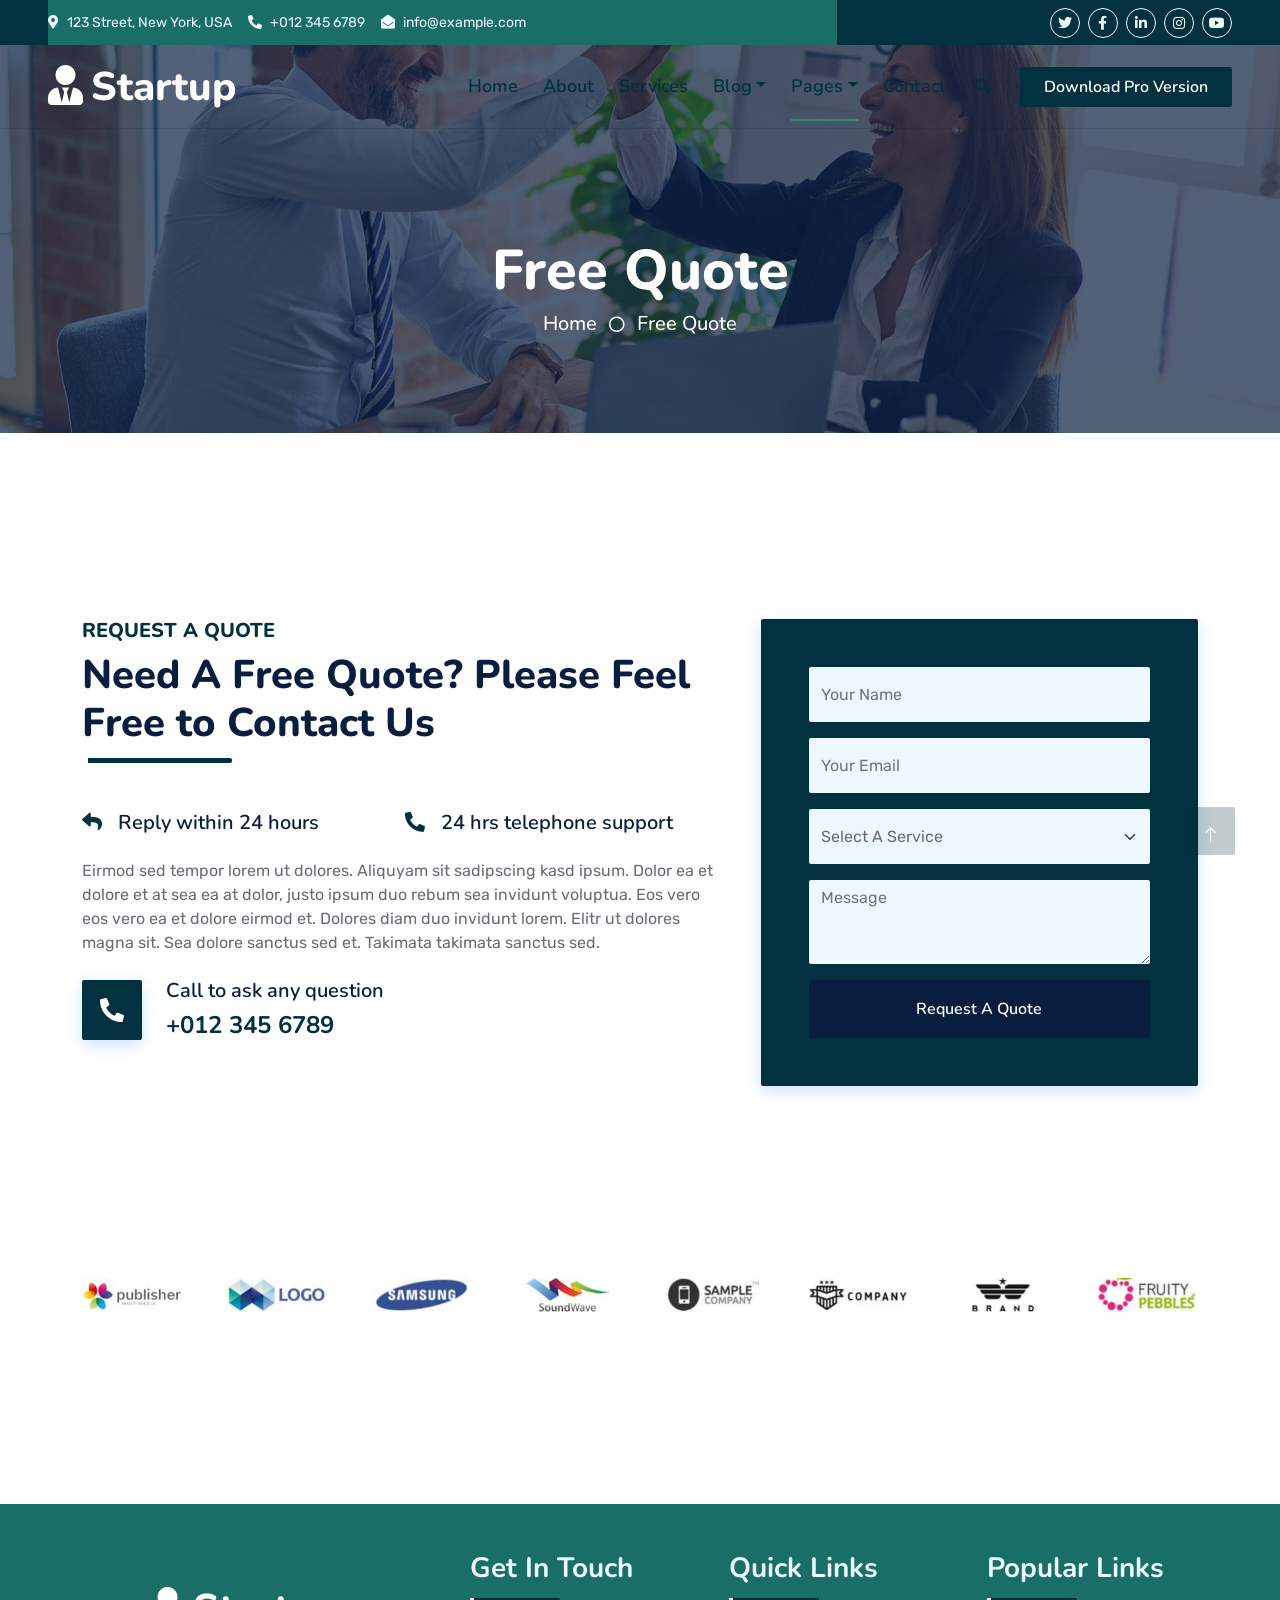
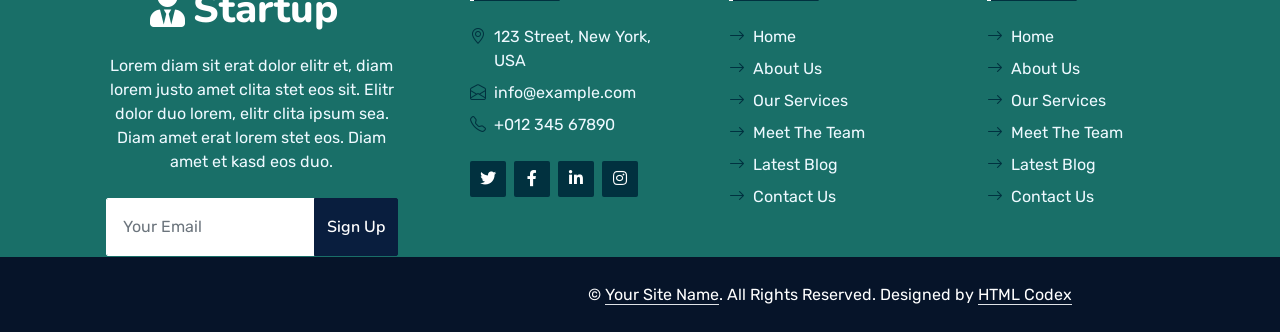
<file: quote.html>
<!DOCTYPE html>
<html lang="en">

<head>
    <meta charset="utf-8">
    <title>Startup - Startup Website Template</title>
    <meta content="width=device-width, initial-scale=1.0" name="viewport">
    <meta content="Free HTML Templates" name="keywords">
    <meta content="Free HTML Templates" name="description">

    <!-- Favicon -->
    <link href="img/favicon.ico" rel="icon">

    <!-- Google Web Fonts -->
    <link rel="preconnect" href="https://fonts.googleapis.com">
    <link rel="preconnect" href="https://fonts.gstatic.com" crossorigin>
    <link href="https://fonts.googleapis.com/css2?family=Nunito:wght@400;600;700;800&family=Rubik:wght@400;500;600;700&display=swap" rel="stylesheet">

    <!-- Icon Font Stylesheet -->
    <link href="https://cdnjs.cloudflare.com/ajax/libs/font-awesome/5.10.0/css/all.min.css" rel="stylesheet">
    <link href="https://cdn.jsdelivr.net/npm/bootstrap-icons@1.4.1/font/bootstrap-icons.css" rel="stylesheet">

    <!-- Libraries Stylesheet -->
    <link href="lib/owlcarousel/assets/owl.carousel.min.css" rel="stylesheet">
    <link href="lib/animate/animate.min.css" rel="stylesheet">

    <!-- Customized Bootstrap Stylesheet -->
    <link href="css/bootstrap.min.css" rel="stylesheet">

    <!-- Template Stylesheet -->
    <link href="css/style.css" rel="stylesheet">
</head>

<body>
    <!-- Spinner Start -->
    <div id="spinner" class="show bg-white position-fixed translate-middle w-100 vh-100 top-50 start-50 d-flex align-items-center justify-content-center">
        <div class="spinner"></div>
    </div>
    <!-- Spinner End -->


    <!-- Topbar Start -->
    <div class="container-fluid bg-dark px-5 d-none d-lg-block">
        <div class="row gx-0">
            <div class="col-lg-8 text-center text-lg-start mb-2 mb-lg-0" id="top-bar">
                <div class="d-inline-flex align-items-center" style="height: 45px;">
                    <small class="me-3 text-light"><i class="fa fa-map-marker-alt me-2"></i>123 Street, New York, USA</small>
                    <small class="me-3 text-light"><i class="fa fa-phone-alt me-2"></i>+012 345 6789</small>
                    <small class="text-light"><i class="fa fa-envelope-open me-2"></i>info@example.com</small>
                </div>
            </div>
            <div class="col-lg-4 text-center text-lg-end">
                <div class="d-inline-flex align-items-center" style="height: 45px;">
                    <a class="btn btn-sm btn-outline-light btn-sm-square rounded-circle me-2" href=""><i class="fab fa-twitter fw-normal"></i></a>
                    <a class="btn btn-sm btn-outline-light btn-sm-square rounded-circle me-2" href=""><i class="fab fa-facebook-f fw-normal"></i></a>
                    <a class="btn btn-sm btn-outline-light btn-sm-square rounded-circle me-2" href=""><i class="fab fa-linkedin-in fw-normal"></i></a>
                    <a class="btn btn-sm btn-outline-light btn-sm-square rounded-circle me-2" href=""><i class="fab fa-instagram fw-normal"></i></a>
                    <a class="btn btn-sm btn-outline-light btn-sm-square rounded-circle" href=""><i class="fab fa-youtube fw-normal"></i></a>
                </div>
            </div>
        </div>
    </div>
    <!-- Topbar End -->


    <!-- Navbar Start -->
    <div class="container-fluid position-relative p-0">
        <nav class="navbar navbar-expand-lg navbar-dark px-5 py-3 py-lg-2">
            <a href="index.html" class="navbar-brand p-0">
                <h1 class="m-0"><i class="fa fa-user-tie me-2"></i>Startup</h1>
            </a>
            <button class="navbar-toggler" type="button" data-bs-toggle="collapse" data-bs-target="#navbarCollapse">
                <span class="fa fa-bars"></span>
            </button>
            <div class="collapse navbar-collapse" id="navbarCollapse">
                <div class="navbar-nav ms-auto py-0">
                    <a href="index.html" class="nav-item nav-link">Home</a>
                    <a href="about.html" class="nav-item nav-link">About</a>
                    <a href="service.html" class="nav-item nav-link">Services</a>
                    <div class="nav-item dropdown">
                        <a href="#" class="nav-link dropdown-toggle" data-bs-toggle="dropdown">Blog</a>
                        <div class="dropdown-menu m-0">
                            <a href="blog.html" class="dropdown-item">Blog Grid</a>
                            <a href="detail.html" class="dropdown-item">Blog Detail</a>
                        </div>
                    </div>
                    <div class="nav-item dropdown">
                        <a href="#" class="nav-link dropdown-toggle active" data-bs-toggle="dropdown">Pages</a>
                        <div class="dropdown-menu m-0">
                            <a href="price.html" class="dropdown-item">Pricing Plan</a>
                            <a href="feature.html" class="dropdown-item">Our features</a>
                            <a href="team.html" class="dropdown-item">Team Members</a>
                            <a href="testimonial.html" class="dropdown-item">Testimonial</a>
                            <a href="quote.html" class="dropdown-item active">Free Quote</a>
                        </div>
                    </div>
                    <a href="contact.html" class="nav-item nav-link">Contact</a>
                </div>
                <butaton type="button" class="btn text-primary ms-3" data-bs-toggle="modal" data-bs-target="#searchModal"><i class="fa fa-search"></i></butaton>
                <a href="https://htmlcodex.com/startup-company-website-template" class="btn btn-primary py-2 px-4 ms-3">Download Pro Version</a>
            </div>
        </nav>

        <div class="container-fluid bg-primary py-5 bg-header" style="margin-bottom: 90px;">
            <div class="row py-5">
                <div class="col-12 pt-lg-5 mt-lg-5 text-center">
                    <h1 class="display-4 text-white animated zoomIn">Free Quote</h1>
                    <a href="" class="h5 text-white">Home</a>
                    <i class="far fa-circle text-white px-2"></i>
                    <a href="" class="h5 text-white">Free Quote</a>
                </div>
            </div>
        </div>
    </div>
    <!-- Navbar End -->


    <!-- Full Screen Search Start -->
    <div class="modal fade" id="searchModal" tabindex="-1">
        <div class="modal-dialog modal-fullscreen">
            <div class="modal-content" style="background: rgba(9, 30, 62, .7);">
                <div class="modal-header border-0">
                    <button type="button" class="btn bg-white btn-close" data-bs-dismiss="modal" aria-label="Close"></button>
                </div>
                <div class="modal-body d-flex align-items-center justify-content-center">
                    <div class="input-group" style="max-width: 600px;">
                        <input type="text" class="form-control bg-transparent border-primary p-3" placeholder="Type search keyword">
                        <button class="btn btn-primary px-4"><i class="bi bi-search"></i></button>
                    </div>
                </div>
            </div>
        </div>
    </div>
    <!-- Full Screen Search End -->


    <!-- Quote Start -->
    <div class="container-fluid py-5 wow fadeInUp" data-wow-delay="0.1s">
        <div class="container py-5">
            <div class="row g-5">
                <div class="col-lg-7">
                    <div class="section-title position-relative pb-3 mb-5">
                        <h5 class="fw-bold text-primary text-uppercase">Request A Quote</h5>
                        <h1 class="mb-0">Need A Free Quote? Please Feel Free to Contact Us</h1>
                    </div>
                    <div class="row gx-3">
                        <div class="col-sm-6 wow zoomIn" data-wow-delay="0.2s">
                            <h5 class="mb-4"><i class="fa fa-reply text-primary me-3"></i>Reply within 24 hours</h5>
                        </div>
                        <div class="col-sm-6 wow zoomIn" data-wow-delay="0.4s">
                            <h5 class="mb-4"><i class="fa fa-phone-alt text-primary me-3"></i>24 hrs telephone support</h5>
                        </div>
                    </div>
                    <p class="mb-4">Eirmod sed tempor lorem ut dolores. Aliquyam sit sadipscing kasd ipsum. Dolor ea et dolore et at sea ea at dolor, justo ipsum duo rebum sea invidunt voluptua. Eos vero eos vero ea et dolore eirmod et. Dolores diam duo invidunt lorem. Elitr ut dolores magna sit. Sea dolore sanctus sed et. Takimata takimata sanctus sed.</p>
                    <div class="d-flex align-items-center mt-2 wow zoomIn" data-wow-delay="0.6s">
                        <div class="bg-primary d-flex align-items-center justify-content-center rounded" style="width: 60px; height: 60px;">
                            <i class="fa fa-phone-alt text-white"></i>
                        </div>
                        <div class="ps-4">
                            <h5 class="mb-2">Call to ask any question</h5>
                            <h4 class="text-primary mb-0">+012 345 6789</h4>
                        </div>
                    </div>
                </div>
                <div class="col-lg-5">
                    <div class="bg-primary rounded h-100 d-flex align-items-center p-5 wow zoomIn" data-wow-delay="0.9s">
                        <form>
                            <div class="row g-3">
                                <div class="col-xl-12">
                                    <input type="text" class="form-control bg-light border-0" placeholder="Your Name" style="height: 55px;">
                                </div>
                                <div class="col-12">
                                    <input type="email" class="form-control bg-light border-0" placeholder="Your Email" style="height: 55px;">
                                </div>
                                <div class="col-12">
                                    <select class="form-select bg-light border-0" style="height: 55px;">
                                        <option selected>Select A Service</option>
                                        <option value="1">Service 1</option>
                                        <option value="2">Service 2</option>
                                        <option value="3">Service 3</option>
                                    </select>
                                </div>
                                <div class="col-12">
                                    <textarea class="form-control bg-light border-0" rows="3" placeholder="Message"></textarea>
                                </div>
                                <div class="col-12">
                                    <button class="btn btn-dark w-100 py-3" type="submit">Request A Quote</button>
                                </div>
                            </div>
                        </form>
                    </div>
                </div>
            </div>
        </div>
    </div>
    <!-- Quote End -->


    <!-- Vendor Start -->
    <div class="container-fluid py-5 wow fadeInUp" data-wow-delay="0.1s">
        <div class="container py-5 mb-5">
            <div class="bg-white">
                <div class="owl-carousel vendor-carousel">
                    <img src="img/vendor-1.jpg" alt="">
                    <img src="img/vendor-2.jpg" alt="">
                    <img src="img/vendor-3.jpg" alt="">
                    <img src="img/vendor-4.jpg" alt="">
                    <img src="img/vendor-5.jpg" alt="">
                    <img src="img/vendor-6.jpg" alt="">
                    <img src="img/vendor-7.jpg" alt="">
                    <img src="img/vendor-8.jpg" alt="">
                    <img src="img/vendor-9.jpg" alt="">
                </div>
            </div>
        </div>
    </div>
    <!-- Vendor End -->
    

    <!-- Footer Start -->
    <div class="container-fluid  text-light mt-5 wow fadeInUp" data-wow-delay="0.1s" id="footer">
        <div class="container">
            <div class="row gx-5">
                <div class="col-lg-4 col-md-6 footer-about">
                    <div class="d-flex flex-column align-items-center justify-content-center text-center h-100  p-4">
                        <a href="index.html" class="navbar-brand">
                            <h1 class="m-0 text-white"><i class="fa fa-user-tie me-2"></i>Startup</h1>
                        </a>
                        <p class="mt-3 mb-4">Lorem diam sit erat dolor elitr et, diam lorem justo amet clita stet eos sit. Elitr dolor duo lorem, elitr clita ipsum sea. Diam amet erat lorem stet eos. Diam amet et kasd eos duo.</p>
                        <form action="">
                            <div class="input-group">
                                <input type="text" class="form-control border-white p-3" placeholder="Your Email">
                                <button class="btn btn-dark">Sign Up</button>
                            </div>
                        </form>
                    </div>
                </div>
                <div class="col-lg-8 col-md-6">
                    <div class="row gx-5">
                        <div class="col-lg-4 col-md-12 pt-5 mb-5">
                            <div class="section-title section-title-sm position-relative pb-3 mb-4">
                                <h3 class="text-light mb-0">Get In Touch</h3>
                            </div>
                            <div class="d-flex mb-2">
                                <i class="bi bi-geo-alt text-primary me-2"></i>
                                <p class="mb-0">123 Street, New York, USA</p>
                            </div>
                            <div class="d-flex mb-2">
                                <i class="bi bi-envelope-open text-primary me-2"></i>
                                <p class="mb-0">info@example.com</p>
                            </div>
                            <div class="d-flex mb-2">
                                <i class="bi bi-telephone text-primary me-2"></i>
                                <p class="mb-0">+012 345 67890</p>
                            </div>
                            <div class="d-flex mt-4">
                                <a class="btn btn-primary btn-square me-2" href="#"><i class="fab fa-twitter fw-normal"></i></a>
                                <a class="btn btn-primary btn-square me-2" href="#"><i class="fab fa-facebook-f fw-normal"></i></a>
                                <a class="btn btn-primary btn-square me-2" href="#"><i class="fab fa-linkedin-in fw-normal"></i></a>
                                <a class="btn btn-primary btn-square" href="#"><i class="fab fa-instagram fw-normal"></i></a>
                            </div>
                        </div>
                        <div class="col-lg-4 col-md-12 pt-0 pt-lg-5 mb-5">
                            <div class="section-title section-title-sm position-relative pb-3 mb-4">
                                <h3 class="text-light mb-0">Quick Links</h3>
                            </div>
                            <div class="link-animated d-flex flex-column justify-content-start">
                                <a class="text-light mb-2" href="#"><i class="bi bi-arrow-right text-primary me-2"></i>Home</a>
                                <a class="text-light mb-2" href="#"><i class="bi bi-arrow-right text-primary me-2"></i>About Us</a>
                                <a class="text-light mb-2" href="#"><i class="bi bi-arrow-right text-primary me-2"></i>Our Services</a>
                                <a class="text-light mb-2" href="#"><i class="bi bi-arrow-right text-primary me-2"></i>Meet The Team</a>
                                <a class="text-light mb-2" href="#"><i class="bi bi-arrow-right text-primary me-2"></i>Latest Blog</a>
                                <a class="text-light" href="#"><i class="bi bi-arrow-right text-primary me-2"></i>Contact Us</a>
                            </div>
                        </div>
                        <div class="col-lg-4 col-md-12 pt-0 pt-lg-5 mb-5">
                            <div class="section-title section-title-sm position-relative pb-3 mb-4">
                                <h3 class="text-light mb-0">Popular Links</h3>
                            </div>
                            <div class="link-animated d-flex flex-column justify-content-start">
                                <a class="text-light mb-2" href="#"><i class="bi bi-arrow-right text-primary me-2"></i>Home</a>
                                <a class="text-light mb-2" href="#"><i class="bi bi-arrow-right text-primary me-2"></i>About Us</a>
                                <a class="text-light mb-2" href="#"><i class="bi bi-arrow-right text-primary me-2"></i>Our Services</a>
                                <a class="text-light mb-2" href="#"><i class="bi bi-arrow-right text-primary me-2"></i>Meet The Team</a>
                                <a class="text-light mb-2" href="#"><i class="bi bi-arrow-right text-primary me-2"></i>Latest Blog</a>
                                <a class="text-light" href="#"><i class="bi bi-arrow-right text-primary me-2"></i>Contact Us</a>
                            </div>
                        </div>
                    </div>
                </div>
            </div>
        </div>
    </div>
    <div class="container-fluid text-white" style="background: #061429;">
        <div class="container text-center">
            <div class="row justify-content-end">
                <div class="col-lg-8 col-md-6">
                    <div class="d-flex align-items-center justify-content-center" style="height: 75px;">
                        <p class="mb-0">&copy; <a class="text-white border-bottom" href="#">Your Site Name</a>. All Rights Reserved. 
						
						<!--/*** This template is free as long as you keep the footer author’s credit link/attribution link/backlink. If you'd like to use the template without the footer author’s credit link/attribution link/backlink, you can purchase the Credit Removal License from "https://htmlcodex.com/credit-removal". Thank you for your support. ***/-->
						Designed by <a class="text-white border-bottom" href="https://htmlcodex.com">HTML Codex</a></p>
                    </div>
                </div>
            </div>
        </div>
    </div>
    <!-- Footer End -->


    <!-- Back to Top -->
    <a href="#" class="btn btn-lg btn-primary btn-lg-square rounded back-to-top"><i class="bi bi-arrow-up"></i></a>


    <!-- JavaScript Libraries -->
    <script src="https://code.jquery.com/jquery-3.4.1.min.js"></script>
    <script src="https://cdn.jsdelivr.net/npm/bootstrap@5.0.0/dist/js/bootstrap.bundle.min.js"></script>
    <script src="lib/wow/wow.min.js"></script>
    <script src="lib/easing/easing.min.js"></script>
    <script src="lib/waypoints/waypoints.min.js"></script>
    <script src="lib/counterup/counterup.min.js"></script>
    <script src="lib/owlcarousel/owl.carousel.min.js"></script>

    <!-- Template Javascript -->
    <script src="js/main.js"></script>
</body>

</html>
</file>
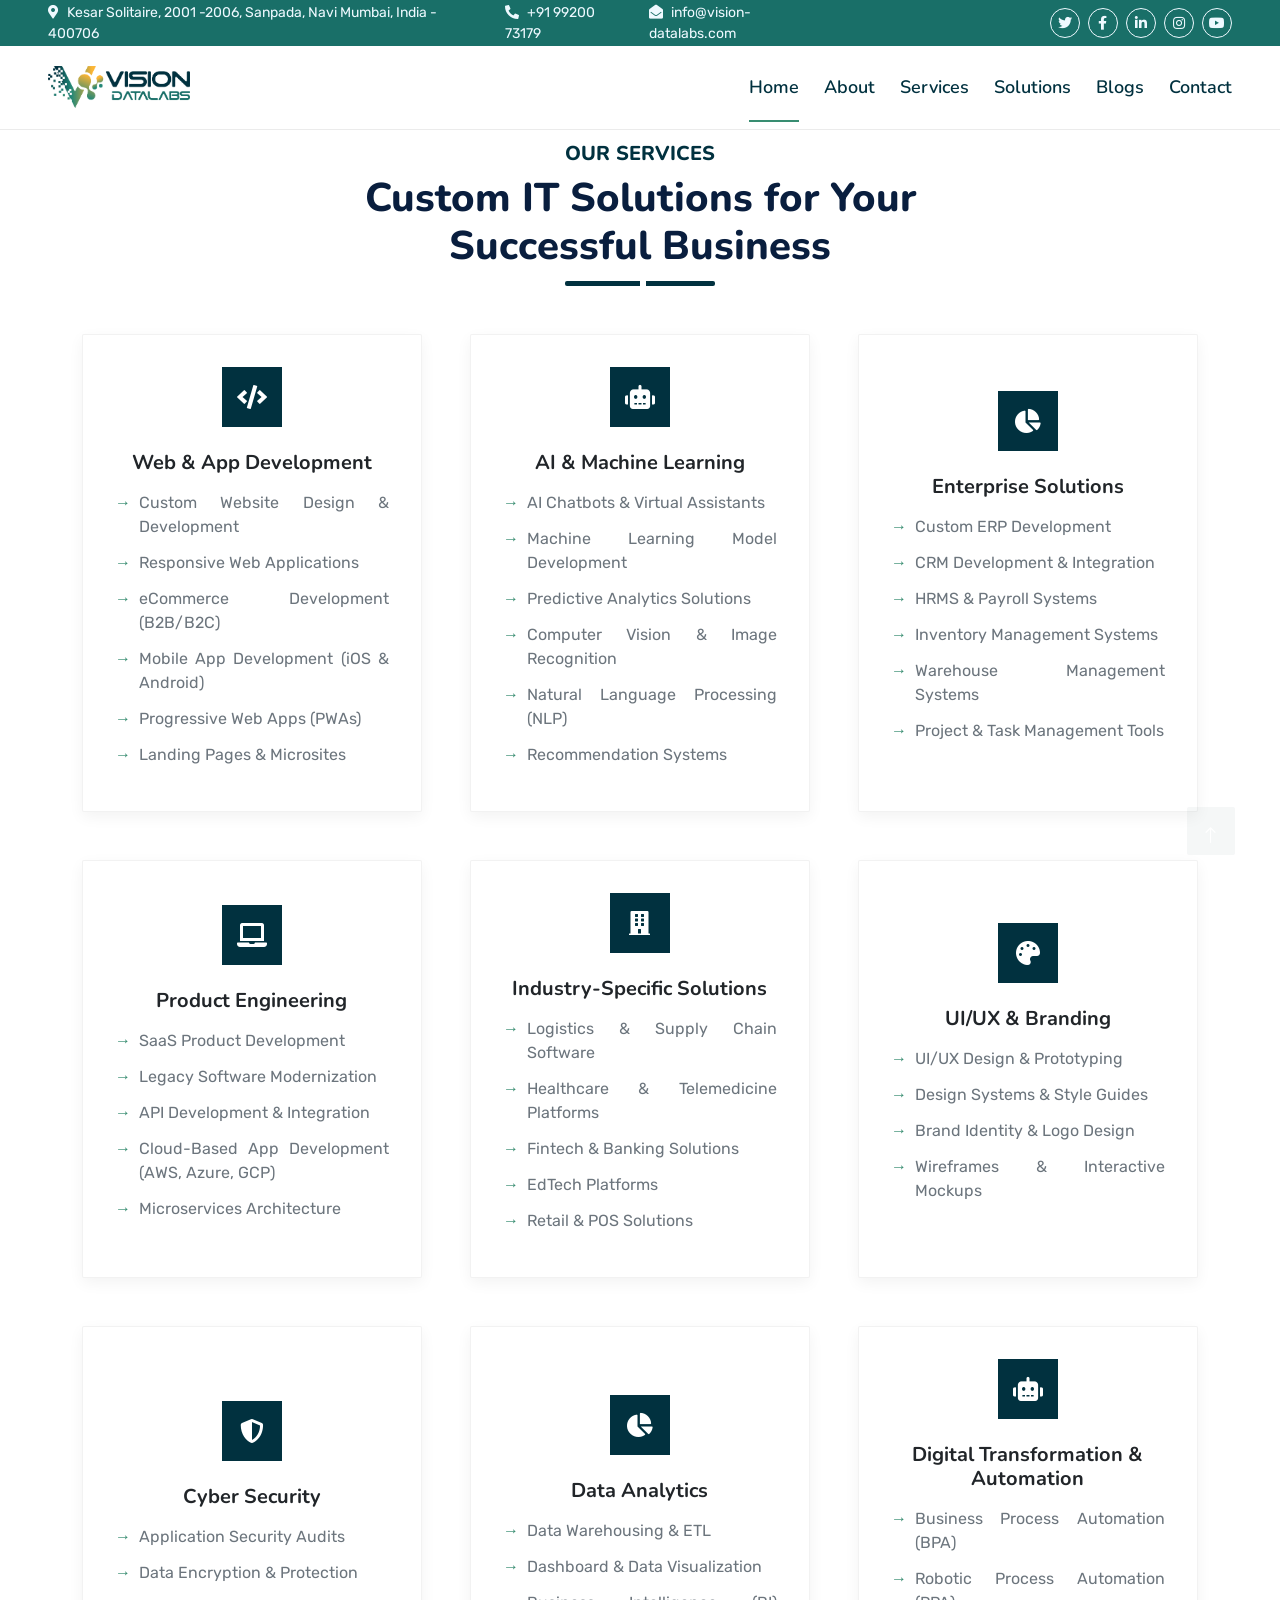
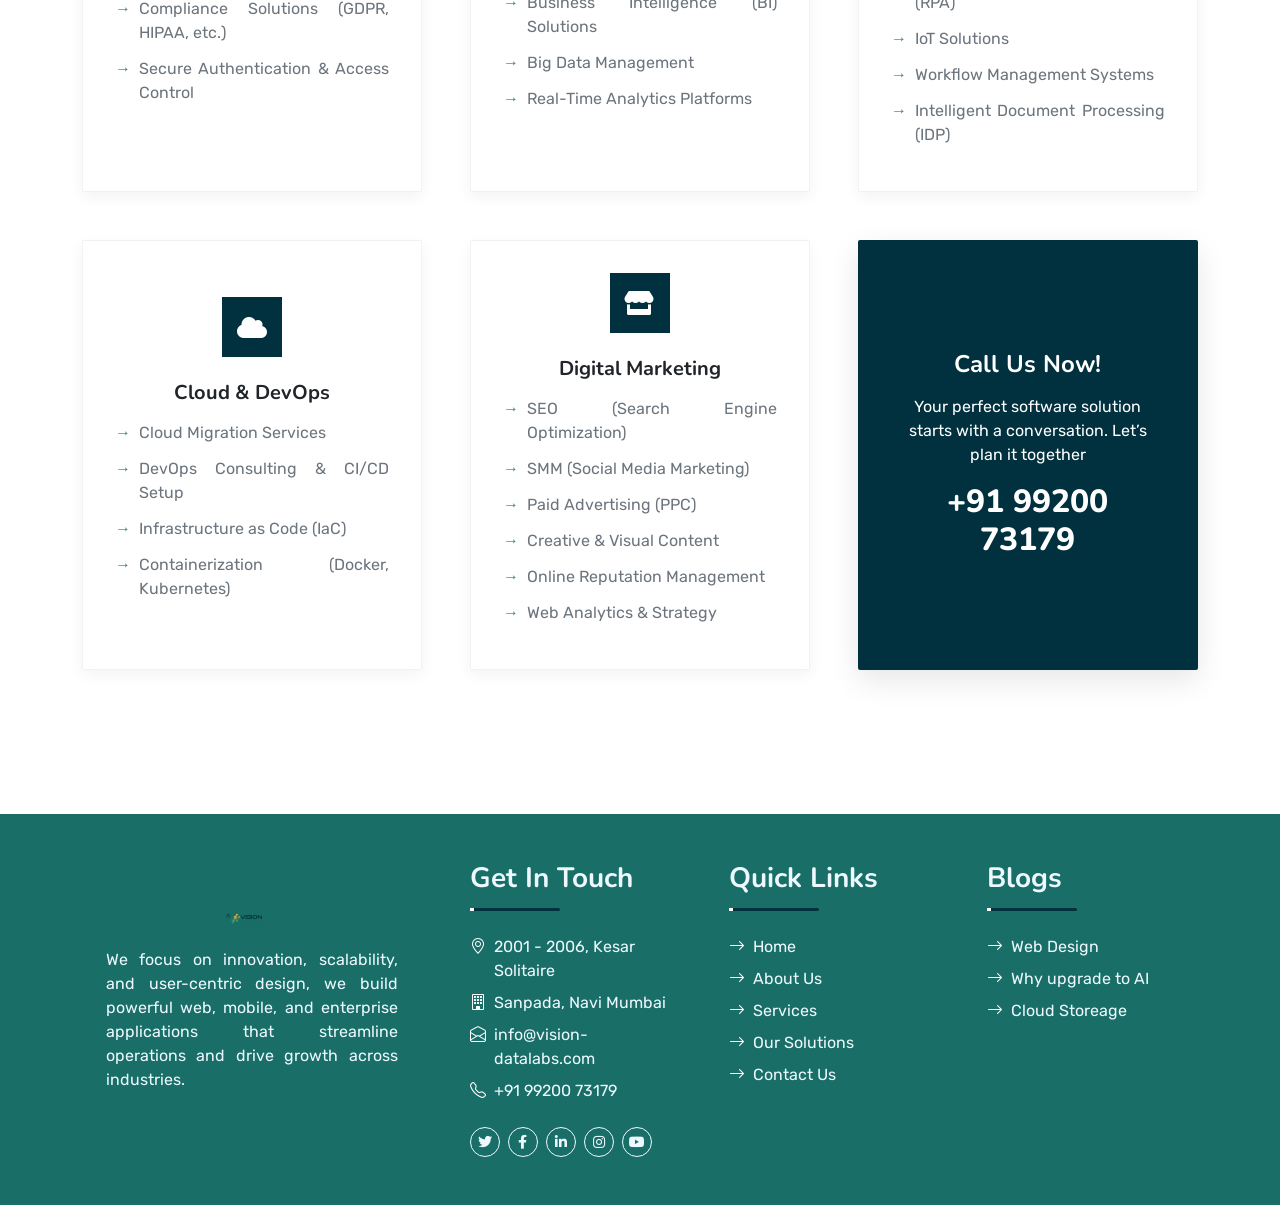
<file: service.html>
<!DOCTYPE html>
<html lang="en">

<head>
    <meta charset="utf-8">
    <title>Vision Datalabs</title>
    <meta content="width=device-width, initial-scale=1.0" name="viewport">
    <meta content="Free HTML Templates" name="keywords">
    <meta content="Free HTML Templates" name="description">

    <!-- Favicon -->
    <link href="img/favicon.ico" rel="icon">

    <!-- Google Web Fonts -->
    <link rel="preconnect" href="https://fonts.googleapis.com">
    <link rel="preconnect" href="https://fonts.gstatic.com" crossorigin>
    <link href="https://fonts.googleapis.com/css2?family=Nunito:wght@400;600;700;800&family=Rubik:wght@400;500;600;700&display=swap" rel="stylesheet">

    <!-- Icon Font Stylesheet -->
    <link href="https://cdnjs.cloudflare.com/ajax/libs/font-awesome/5.10.0/css/all.min.css" rel="stylesheet">
    <link href="https://cdn.jsdelivr.net/npm/bootstrap-icons@1.4.1/font/bootstrap-icons.css" rel="stylesheet">

    <!-- Libraries Stylesheet -->
    <link href="lib/owlcarousel/assets/owl.carousel.min.css" rel="stylesheet">
    <link href="lib/animate/animate.min.css" rel="stylesheet">

    <!-- Customized Bootstrap Stylesheet -->
    <link href="css/bootstrap.min.css" rel="stylesheet">

    <!-- Template Stylesheet -->
    <link href="css/style.css" rel="stylesheet">
</head>

<body>
    <!-- Spinner Start -->
    <div id="spinner" class="show bg-white position-fixed translate-middle w-100 vh-100 top-50 start-50 d-flex align-items-center justify-content-center">
        <div class="spinner"></div>
    </div>
    <!-- Spinner End -->


    <!-- Topbar Start -->
    <div class="container-fluid bg-dark px-5 d-none d-lg-block" id="top-bar">
        <div class="row gx-0">
            <div class="col-lg-8 text-center text-lg-start mb-2 mb-lg-0">
                <div class="d-inline-flex align-items-center" style="height: 45px;">
                    <small class="me-3 text-light"><i class="fa fa-map-marker-alt me-2"></i>Kesar Solitaire, 2001 -2006, Sanpada, Navi Mumbai, India - 400706</small>
                    <small class="me-3 text-light"><i class="fa fa-phone-alt me-2"></i>+91 99200 73179</small>
                    <small class="text-light"><i class="fa fa-envelope-open me-2"></i>info@vision-datalabs.com</small>
                </div>
            </div>
            <div class="col-lg-4 text-center text-lg-end">
                <div class="d-inline-flex align-items-center" style="height: 45px;">
                    <a class="btn btn-sm btn-outline-light btn-sm-square rounded-circle me-2" href="https://x.com/VDatalabs1949" target="_blank"><i class="fab fa-twitter fw-normal"></i></a>
                    <a class="btn btn-sm btn-outline-light btn-sm-square rounded-circle me-2" href="https://www.facebook.com/profile.php?id=61575615988229" target="_blank"><i class="fab fa-facebook-f fw-normal"></i></a>
                    <a class="btn btn-sm btn-outline-light btn-sm-square rounded-circle me-2" href="https://www.linkedin.com/in/vision-datalabs-umar-a57392361/" target="_blank"><i class="fab fa-linkedin-in fw-normal"></i></a>
                    <a class="btn btn-sm btn-outline-light btn-sm-square rounded-circle me-2" href="https://www.instagram.com/visiondatalabsllp/" target="_blank"><i class="fab fa-instagram fw-normal"></i></a>
                    <a class="btn btn-sm btn-outline-light btn-sm-square rounded-circle" href="https://www.youtube.com/@VisionDatalabs" target="_blank"><i class="fab fa-youtube fw-normal"></i></a>
                </div>
            </div>
        </div>
    </div>
    <!-- Topbar End -->


   
    <!-- Navbar & Carousel Start -->
    <div class="container-fluid position-relative p-0">
        <nav class="navbar navbar-expand-lg navbar-dark px-5 py-3 py-lg-2">
            <a href="index.html" class="navbar-brand p-0 w-50">
                <img class="logo"   src="img/vd-trans.png" alt="Image" >
            </a>
            <button class="navbar-toggler" type="button" data-bs-toggle="collapse" data-bs-target="#navbarCollapse">
                <span class="fa fa-bars"></span>
            </button>
            <div class="collapse navbar-collapse" id="navbarCollapse">
                <div class="navbar-nav ms-auto py-0">
                    <a href="index.html" class="nav-item nav-link active">Home</a>
                    <a href="about.html" class="nav-item nav-link">About</a>
                    <a href="service.html" class="nav-item nav-link">Services</a>
                    <a href="solutions.html" class="nav-item nav-link">Solutions</a>
                    <a href="blog.html" class="nav-item nav-link">Blogs</a>
               
                    <a href="contact.html" class="nav-item nav-link">Contact</a>
                </div>
                <!-- <butaton type="button" class="btn text-primary ms-3" data-bs-toggle="modal" data-bs-target="#searchModal"><i class="fa fa-search"></i></butaton> -->
                <!-- <a href="https://htmlcodex.com/startup-company-website-template" class="btn btn-primary py-2 px-4 ms-3">Download Pro Version</a> -->
            </div>
        </nav>

       
    </div>
    <!-- Navbar & Carousel End -->



    <!-- Service Start -->
    <div class="container-fluid py-5 wow fadeInUp" data-wow-delay="0.1s">
        <div class="container py-5">
            <div class="section-title text-center position-relative pb-3 mb-5 mx-auto" style="max-width: 600px;">
                <h5 class="fw-bold text-primary text-uppercase">Our Services</h5>
                <h1 class="mb-0">Custom IT Solutions for Your Successful Business</h1>
            </div>
            <div class="row g-5">
              
                <div class="col-lg-4 col-md-6 wow zoomIn" data-wow-delay="0.9s">
                    <div class="service-item bg-light rounded d-flex flex-column align-items-center justify-content-center text-center">
                        <div class="service-icon">
                            <i class="fa fa-code text-white"></i>
                        </div>
                        <h4 class="mb-3">Web & App Development</h4>
                        <ul style="text-align: justify;">
                            <li>Custom Website Design & Development</li>
                            <li>Responsive Web Applications</li>
                            <li>eCommerce Development (B2B/B2C)</li>
                            <li>Mobile App Development (iOS & Android)</li>
                            <li>Progressive Web Apps (PWAs)</li>
                            <li>Landing Pages & Microsites</li>
                        </ul>
                        <!-- <a class="btn btn-lg btn-primary rounded" href="web-develop.html">
                            <i class="bi bi-arrow-right"></i>
                        </a> -->
                    </div>
                </div>
                <div class="col-lg-4 col-md-6 wow zoomIn" data-wow-delay="0.3s">
                    <div class="service-item bg-light rounded d-flex flex-column align-items-center justify-content-center text-center">
                        <div class="service-icon">
                            <i class="fa fa-robot text-white"></i>
                        </div>
                        <h4 class="mb-3">AI & Machine Learning</h4>
                        <ul style="text-align: justify;">
                            <li>AI Chatbots & Virtual Assistants</li>
                            <li>Machine Learning Model Development</li>
                            <li>Predictive Analytics Solutions</li>
                            <li>Computer Vision & Image Recognition</li>
                            <li>Natural Language Processing (NLP)</li>
                            <li>Recommendation Systems</li>
                        </ul>
                        <!-- <a class="btn btn-lg btn-primary rounded" href="al-ml.html">
                            <i class="bi bi-arrow-right"></i>
                        </a> -->
                    </div>
                </div>
                <div class="col-lg-4 col-md-6 wow zoomIn" data-wow-delay="0.3s">
                    <div class="service-item bg-light rounded d-flex flex-column align-items-center justify-content-center text-center">
                        <div class="service-icon">
                            <i class="fa fa-chart-pie text-white"></i>
                        </div>
                        <h4 class="mb-3">Enterprise Solutions</h4>
                        <ul style="text-align: justify;">
                            <li>Custom ERP Development</li>
                            <li>CRM Development & Integration</li>
                            <li>HRMS & Payroll Systems</li>
                            <li>Inventory Management Systems</li>
                            <li>Warehouse Management Systems</li>
                            <li>Project & Task Management Tools</li>
                           
                        </ul>
                        <!-- <a class="btn btn-lg btn-primary rounded" href="erp.html">
                            <i class="bi bi-arrow-right"></i>
                        </a> -->
                    </div>
                </div>
                <div class="col-lg-4 col-md-6 wow zoomIn" data-wow-delay="0.3s">
                    <div class="service-item bg-light rounded d-flex flex-column align-items-center justify-content-center text-center">
                        <div class="service-icon">
                            <i class="fa fa-laptop text-white"></i>
                        </div>
                        <h4 class="mb-3">Product Engineering</h4>
                        <ul style="text-align: justify;">
                            <li>SaaS Product Development</li>
                            <li>Legacy Software Modernization</li>
                            <li>API Development & Integration</li>
                            <li>Cloud-Based App Development (AWS, Azure, GCP)</li>
                            <li>Microservices Architecture</li>
                            
                        </ul>
                        <!-- <a class="btn btn-lg btn-primary rounded" href="product-eng.html">
                            <i class="bi bi-arrow-right"></i>
                        </a> -->
                    </div>
                </div>
                <div class="col-lg-4 col-md-6 wow zoomIn" data-wow-delay="0.3s">
                    <div class="service-item bg-light rounded d-flex flex-column align-items-center justify-content-center text-center">
                        <div class="service-icon">
                            <i class="fa fa-building text-white"></i>
                        </div>
                        <h4 class="mb-3">Industry-Specific Solutions</h4>
                        <ul style="text-align: justify;">
                            <li>Logistics & Supply Chain Software</li>
                            <li>Healthcare & Telemedicine Platforms</li>
                            <li>Fintech & Banking Solutions</li>
                            <li>EdTech Platforms</li>
                            <li>Retail & POS Solutions</li>
                           
                        </ul>
                        <!-- <a class="btn btn-lg btn-primary rounded" href="industry.html">
                            <i class="bi bi-arrow-right"></i>
                        </a> -->
                    </div>
                </div>
                <div class="col-lg-4 col-md-6 wow zoomIn" data-wow-delay="0.3s">
                    <div class="service-item bg-light rounded d-flex flex-column align-items-center justify-content-center text-center">
                        <div class="service-icon">
                            <i class="fa fa-palette text-white"></i>
                        </div>
                        <h4 class="mb-3">UI/UX & Branding</h4>
                        <ul style="text-align: justify;">
                            <li>UI/UX Design & Prototyping</li>
                            <li>Design Systems & Style Guides</li>
                            <li>Brand Identity & Logo Design</li>
                            <li>Wireframes & Interactive Mockups</li>
                            
                        </ul>
                        <!-- <a class="btn btn-lg btn-primary rounded" href="ui-ux.html">
                            <i class="bi bi-arrow-right"></i>
                        </a> -->
                    </div>
                </div>
                <div class="col-lg-4 col-md-6 wow zoomIn" data-wow-delay="0.3s">
                    <div class="service-item bg-light rounded d-flex flex-column align-items-center justify-content-center text-center">
                        <div class="service-icon">
                            <i class="fa fa-shield-alt text-white"></i>
                        </div>
                        <h4 class="mb-3">Cyber Security</h4>
                        <ul style="text-align: justify;">
                            <li>Application Security Audits</li>
                            <li>Data Encryption & Protection</li>
                            <li>Compliance Solutions (GDPR, HIPAA, etc.)</li>
                            <li>Secure Authentication & Access Control</li>
                           
                        </ul>
                        <!-- <a class="btn btn-lg btn-primary rounded" href="cyber-sec.html">
                            <i class="bi bi-arrow-right"></i>
                        </a> -->
                    </div>
                </div>
                <div class="col-lg-4 col-md-6 wow zoomIn" data-wow-delay="0.6s">
                    <div class="service-item bg-light rounded d-flex flex-column align-items-center justify-content-center text-center">
                        <div class="service-icon">
                            <i class="fa fa-chart-pie text-white"></i>
                        </div>
                        <h4 class="mb-3">Data Analytics</h4>
                        <ul style="text-align: justify;">
                            <li>Data Warehousing & ETL</li>
                            <li>Dashboard & Data Visualization</li>
                            <li>Business Intelligence (BI) Solutions</li>
                            <li>Big Data Management</li>
                            <li>Real-Time Analytics Platforms</li>
                           
                        </ul>
                        <!-- <a class="btn btn-lg btn-primary rounded" href="data-analytics.html">
                            <i class="bi bi-arrow-right"></i>
                        </a> -->
                    </div>
                </div>
                <div class="col-lg-4 col-md-6 wow zoomIn" data-wow-delay="0.3s">
                    <div class="service-item bg-light rounded d-flex flex-column align-items-center justify-content-center text-center">
                        <div class="service-icon">
                            <i class="fa fa-robot text-white"></i>
                        </div>
                        <h4 class="mb-3">Digital Transformation & Automation</h4>
                        <ul style="text-align: justify;">
                            <li>Business Process Automation (BPA)</li>
                            <li>Robotic Process Automation (RPA)</li>
                            <li>IoT Solutions</li>
                            <li>Workflow Management Systems</li>
                            <li>Intelligent Document Processing (IDP)</li>
                           
                        </ul>
                        <!-- <a class="btn btn-lg btn-primary rounded" href="automation.html">
                            <i class="bi bi-arrow-right"></i>
                        </a> -->
                    </div>
                </div>
                <div class="col-lg-4 col-md-6 wow zoomIn" data-wow-delay="0.3s">
                    <div class="service-item bg-light rounded d-flex flex-column align-items-center justify-content-center text-center">
                        <div class="service-icon">
                            <i class="fa fa-cloud text-white"></i>
                        </div>
                        <h4 class="mb-3">Cloud & DevOps</h4>
                        <ul style="text-align: justify;">
                            <li>Cloud Migration Services</li>
                            <li>DevOps Consulting & CI/CD Setup</li>
                            <li>Infrastructure as Code (IaC)</li>
                            <li>Containerization (Docker, Kubernetes)</li>
                           
                        </ul>
                        <!-- <a class="btn btn-lg btn-primary rounded" href="cloud-devops.html">
                            <i class="bi bi-arrow-right"></i>
                        </a> -->
                    </div>
                </div>
                <div class="col-lg-4 col-md-6 wow zoomIn" data-wow-delay="0.6s">
                    <div class="service-item bg-light rounded d-flex flex-column align-items-center justify-content-center text-center">
                        <div class="service-icon">
                            <i class="fa fa-store text-white"></i>
                        </div>
                        <h4 class="mb-3">Digital Marketing</h4>
                        <ul style="text-align: justify;">
                            <li>SEO (Search Engine Optimization)</li>
                            <li>SMM (Social Media Marketing)</li>
                            <li>Paid Advertising (PPC)</li>
                            <li>Creative & Visual Content</li>
                            <li>Online Reputation Management</li>
                            <li>Web Analytics & Strategy</li>
                        </ul>
                        <!-- <a class="btn btn-lg btn-primary rounded" href="marketing.html">
                            <i class="bi bi-arrow-right"></i>
                        </a> -->
                    </div>
                </div>
                <div class="col-lg-4 col-md-6 wow zoomIn" data-wow-delay="0.9s">
                    <div class="position-relative bg-primary rounded h-100 d-flex flex-column align-items-center justify-content-center text-center p-5">
                        <h3 class="text-white mb-3">Call Us Now!</h3>
                        <p class="text-white mb-3">Your perfect software solution starts with a conversation. Let’s plan it together</p>
                        <h2 class="text-white mb-0">+91 99200 73179</h2>
                    </div>
                </div>
            </div>
        </div>
    </div>
    <!-- Service End -->


     <!-- Footer Start -->
     <div class="container-fluid bg-dark text-light mt-5 wow fadeInUp" data-wow-delay="0.1s " id="footer">
        <div class="container">
            <div class="row gx-5">
                <div class="col-lg-4 col-md-6">
                    <div class="d-flex flex-column align-items-center justify-content-center text-center h-100  p-4">
                        <a href="index.html" class="navbar-brand p-0 w-50">
                            <img class="logo"   src="img/vd-trans.png" alt="Image" >
                        </a>
                        <p class="mt-3 mb-4" style="text-align: justify;" >We focus on innovation, scalability, and user-centric design, we build powerful web, mobile, and enterprise applications that streamline operations and drive growth across industries.</p>
                       
                    </div>
                </div>
                <div class="col-lg-8 col-md-6">
                    <div class="row gx-5">
                        <div class="col-lg-4 col-md-12 pt-5 mb-5">
                            <div class="section-title section-title-sm position-relative pb-3 mb-4">
                                <h3 class="text-light mb-0">Get In Touch</h3>
                            </div>
                            <div class="d-flex mb-2">
                                <i class="bi bi-geo-alt text-white me-2"></i>
                                <p class="mb-0">2001 - 2006, Kesar Solitaire</p>
                            </div>
                            <div class="d-flex mb-2">
                                <i class="bi bi-building text-white me-2"></i>
                                <p class="mb-0">Sanpada, Navi Mumbai</p>
                            </div>
                            <div class="d-flex mb-2">
                                <i class="bi bi-envelope-open text-white me-2"></i>
                                <p class="mb-0">info@vision-datalabs.com</p>
                            </div>
                            <div class="d-flex mb-2">
                                <i class="bi bi-telephone text-white me-2"></i>
                                <p class="mb-0">+91 99200 73179</p>
                            </div>
                            <div class="d-flex mt-4">
                                <a class="btn btn-sm btn-outline-light btn-sm-square rounded-circle me-2" href="https://x.com/VDatalabs1949" target="_blank"><i class="fab fa-twitter fw-normal"></i></a>
                    <a class="btn btn-sm btn-outline-light btn-sm-square rounded-circle me-2" href="https://www.facebook.com/profile.php?id=61575615988229" target="_blank"><i class="fab fa-facebook-f fw-normal"></i></a>
                    <a class="btn btn-sm btn-outline-light btn-sm-square rounded-circle me-2" href="https://www.linkedin.com/in/vision-datalabs-umar-a57392361/" target="_blank"><i class="fab fa-linkedin-in fw-normal"></i></a>
                    <a class="btn btn-sm btn-outline-light btn-sm-square rounded-circle me-2" href="https://www.instagram.com/visiondatalabsllp/" target="_blank"><i class="fab fa-instagram fw-normal"></i></a>
                    <a class="btn btn-sm btn-outline-light btn-sm-square rounded-circle" href="https://www.youtube.com/@VisionDatalabs" target="_blank"><i class="fab fa-youtube fw-normal"></i></a>
                            </div>
                        </div>
                        <div class="col-lg-4 col-md-12 pt-0 pt-lg-5 mb-5">
                            <div class="section-title section-title-sm position-relative pb-3 mb-4">
                                <h3 class="text-light mb-0">Quick Links</h3>
                            </div>
                            <div class="link-animated d-flex flex-column justify-content-start">
                                <a class="text-light mb-2" href="#"><i class="bi bi-arrow-right text-white me-2"></i>Home</a>
                                <a class="text-light mb-2" href="#"><i class="bi bi-arrow-right text-white me-2"></i>About Us</a>
                                <a class="text-light mb-2" href="#"><i class="bi bi-arrow-right text-white me-2"></i>Services</a>
                                <a class="text-light mb-2" href="#"><i class="bi bi-arrow-right text-white me-2"></i>Our Solutions</a>
                                <a class="text-light" href="#"><i class="bi bi-arrow-right text-white me-2"></i>Contact Us</a>
                            </div>
                        </div>
                        <div class="col-lg-4 col-md-12 pt-0 pt-lg-5 mb-5">
                            <div class="section-title section-title-sm position-relative pb-3 mb-4">
                                <h3 class="text-light mb-0">Blogs</h3>
                            </div>
                            <div class="link-animated d-flex flex-column justify-content-start">
                                <a class="text-light mb-2" href="#"><i class="bi bi-arrow-right text-white me-2"></i>Web Design</a>
                                <a class="text-light mb-2" href="#"><i class="bi bi-arrow-right text-white me-2"></i>Why upgrade to AI </a>
                                <a class="text-light mb-2" href="#"><i class="bi bi-arrow-right text-white me-2"></i>Cloud Storeage</a>
                            </div>
                        </div>
                    </div>
                </div>
            </div>
        </div>
    </div>
  
    <!-- Footer End -->


    <!-- Back to Top -->
    <a href="#" class="btn btn-lg btn-primary btn-lg-square rounded back-to-top"><i class="bi bi-arrow-up"></i></a>


    <!-- JavaScript Libraries -->
    <script src="https://code.jquery.com/jquery-3.4.1.min.js"></script>
    <script src="https://cdn.jsdelivr.net/npm/bootstrap@5.0.0/dist/js/bootstrap.bundle.min.js"></script>
    <script src="lib/wow/wow.min.js"></script>
    <script src="lib/easing/easing.min.js"></script>
    <script src="lib/waypoints/waypoints.min.js"></script>
    <script src="lib/counterup/counterup.min.js"></script>
    <script src="lib/owlcarousel/owl.carousel.min.js"></script>

    <!-- Template Javascript -->
    <script src="js/main.js"></script>
</body>

</html>
</file>
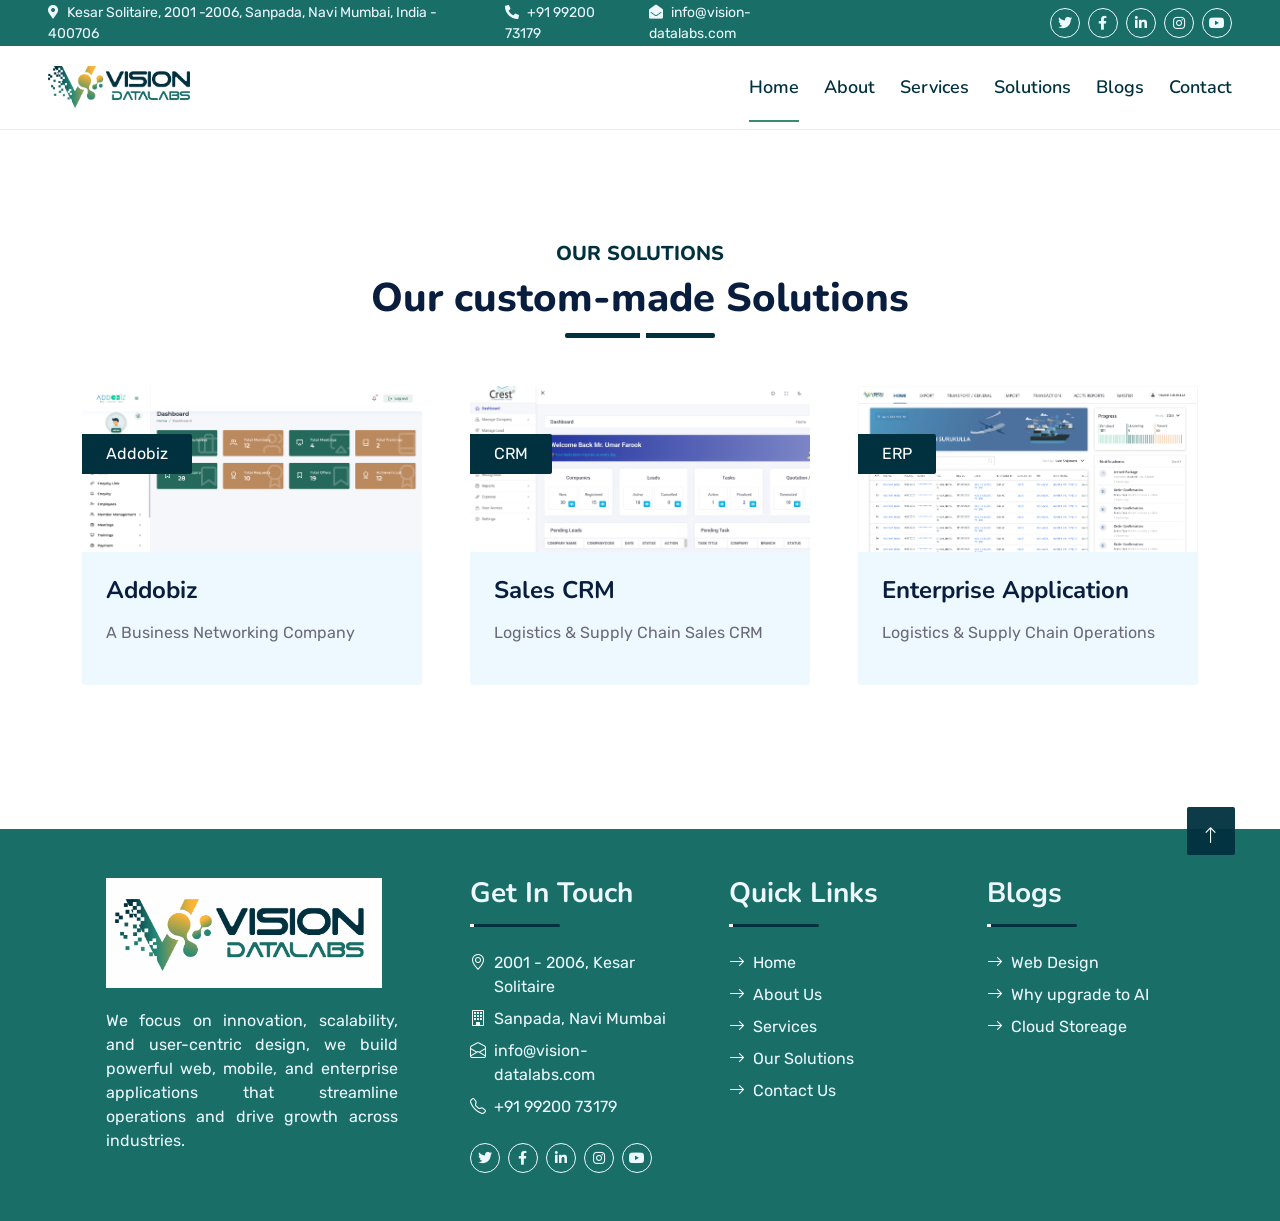
<file: solutions.html>
<!DOCTYPE html>
<html lang="en">

<head>
    <meta charset="utf-8">
    <title>Vision Datalabs</title>
    <meta content="width=device-width, initial-scale=1.0" name="viewport">
    <meta content="Free HTML Templates" name="keywords">
    <meta content="Free HTML Templates" name="description">

    <!-- Favicon -->
    <link href="img/favicon.ico" rel="icon">

    <!-- Google Web Fonts -->
    <link rel="preconnect" href="https://fonts.googleapis.com">
    <link rel="preconnect" href="https://fonts.gstatic.com" crossorigin>
    <link href="https://fonts.googleapis.com/css2?family=Nunito:wght@400;600;700;800&family=Rubik:wght@400;500;600;700&display=swap" rel="stylesheet">

    <!-- Icon Font Stylesheet -->
    <link href="https://cdnjs.cloudflare.com/ajax/libs/font-awesome/5.10.0/css/all.min.css" rel="stylesheet">
    <link href="https://cdn.jsdelivr.net/npm/bootstrap-icons@1.4.1/font/bootstrap-icons.css" rel="stylesheet">

    <!-- Libraries Stylesheet -->
    <link href="lib/owlcarousel/assets/owl.carousel.min.css" rel="stylesheet">
    <link href="lib/animate/animate.min.css" rel="stylesheet">

    <!-- Customized Bootstrap Stylesheet -->
    <link href="css/bootstrap.min.css" rel="stylesheet">

    <!-- Template Stylesheet -->
    <link href="css/style.css" rel="stylesheet">
</head>

<body>
    <!-- Spinner Start -->
    <div id="spinner" class="show bg-white position-fixed translate-middle w-100 vh-100 top-50 start-50 d-flex align-items-center justify-content-center">
        <div class="spinner"></div>
    </div>
    <!-- Spinner End -->


   
    <!-- Topbar Start -->
    <div class="container-fluid bg-dark px-5 d-none d-lg-block" id="top-bar">
        <div class="row gx-0">
            <div class="col-lg-8 text-center text-lg-start mb-2 mb-lg-0">
                <div class="d-inline-flex align-items-center" style="height: 45px;">
                    <small class="me-3 text-light"><i class="fa fa-map-marker-alt me-2"></i>Kesar Solitaire, 2001 -2006, Sanpada, Navi Mumbai, India - 400706</small>
                    <small class="me-3 text-light"><i class="fa fa-phone-alt me-2"></i>+91 99200 73179</small>
                    <small class="text-light"><i class="fa fa-envelope-open me-2"></i>info@vision-datalabs.com</small>
                </div>
            </div>
            <div class="col-lg-4 text-center text-lg-end">
                <div class="d-inline-flex align-items-center" style="height: 45px;">
                    <a class="btn btn-sm btn-outline-light btn-sm-square rounded-circle me-2" href="https://x.com/VDatalabs1949" target="_blank"><i class="fab fa-twitter fw-normal"></i></a>
                    <a class="btn btn-sm btn-outline-light btn-sm-square rounded-circle me-2" href="https://www.facebook.com/profile.php?id=61575615988229" target="_blank"><i class="fab fa-facebook-f fw-normal"></i></a>
                    <a class="btn btn-sm btn-outline-light btn-sm-square rounded-circle me-2" href="https://www.linkedin.com/in/vision-datalabs-umar-a57392361/" target="_blank"><i class="fab fa-linkedin-in fw-normal"></i></a>
                    <a class="btn btn-sm btn-outline-light btn-sm-square rounded-circle me-2" href="https://www.instagram.com/visiondatalabsllp/" target="_blank"><i class="fab fa-instagram fw-normal"></i></a>
                    <a class="btn btn-sm btn-outline-light btn-sm-square rounded-circle" href="https://www.youtube.com/@VisionDatalabs" target="_blank"><i class="fab fa-youtube fw-normal"></i></a>
                </div>
            </div>
        </div>
    </div>
    <!-- Topbar End -->


    <!-- Navbar & Carousel Start -->
    <div class="container-fluid position-relative p-0">
        <nav class="navbar navbar-expand-lg navbar-dark px-5 py-3 py-lg-2">
            <a href="index.html" class="navbar-brand p-0 w-50">
                <img class="logo"   src="img/vd-trans.png" alt="Image" >
            </a>
            <button class="navbar-toggler" type="button" data-bs-toggle="collapse" data-bs-target="#navbarCollapse">
                <span class="fa fa-bars"></span>
            </button>
            <div class="collapse navbar-collapse" id="navbarCollapse">
                <div class="navbar-nav ms-auto py-0">
                    <a href="index.html" class="nav-item nav-link active">Home</a>
                    <a href="about.html" class="nav-item nav-link">About</a>
                    <a href="service.html" class="nav-item nav-link">Services</a>
                    <a href="solutions.html" class="nav-item nav-link">Solutions</a>
                    <a href="blog.html" class="nav-item nav-link">Blogs</a>
               
                    <a href="contact.html" class="nav-item nav-link">Contact</a>
                </div>
                <!-- <butaton type="button" class="btn text-primary ms-3" data-bs-toggle="modal" data-bs-target="#searchModal"><i class="fa fa-search"></i></butaton> -->
                <!-- <a href="https://htmlcodex.com/startup-company-website-template" class="btn btn-primary py-2 px-4 ms-3">Download Pro Version</a> -->
            </div>
        </nav>

       
    </div>
    <!-- Navbar & Carousel End -->

    <!-- Blog Start -->
    <div class="container-fluid py-5 wow fadeInUp" data-wow-delay="0.1s" style="margin-top: 100px;" >
        <div class="container py-5">
            <div class="section-title text-center position-relative pb-3 mb-5 mx-auto" style="max-width: 600px;">
                <h5 class="fw-bold text-primary text-uppercase">Our Solutions</h5>
                <h1 class="mb-0">Our custom-made Solutions</h1>
            </div>
            <div class="row g-5">
                <!-- Blog list Start -->
                <div class="col-lg-12">
                    <div class="row g-5">
                        <div class="col-md-4 wow slideInUp" data-wow-delay="0.1s">
                            <div class="blog-item bg-light rounded overflow-hidden">
                                <div class="blog-img position-relative overflow-hidden">
                                    <img class="img-fluid" src="img/addobiz-log.png" alt="">
                                    <a class="position-absolute top-0 start-0 bg-primary text-white rounded-end mt-5 py-2 px-4" href="">Addobiz</a>
                                </div>
                                <div class="p-4">
                                    
                                    <h4 class="mb-3">Addobiz</h4>
                                    <p>A Business Networking Company</p>
                              
                                </div>
                            </div>
                        </div>
                        <div class="col-md-4 wow slideInUp" data-wow-delay="0.6s">
                            <div class="blog-item bg-light rounded overflow-hidden">
                                <div class="blog-img position-relative overflow-hidden">
                                    <img class="img-fluid" src="img/sc-crm.png" alt="">
                                    <a class="position-absolute top-0 start-0 bg-primary text-white rounded-end mt-5 py-2 px-4" href="">CRM</a>
                                </div>
                                <div class="p-4">
                                  
                                    <h4 class="mb-3">Sales CRM</h4>
                                    <p>Logistics & Supply Chain Sales CRM</p>
                                    <!-- <a class="text-uppercase" href="">Read More <i class="bi bi-arrow-right"></i></a> -->
                                </div>
                            </div>
                        </div>
                        <div class="col-md-4 wow slideInUp" data-wow-delay="0.1s">
                            <div class="blog-item bg-light rounded overflow-hidden">
                                <div class="blog-img position-relative overflow-hidden">
                                    <img class="img-fluid" src="img/v-logiX.png" alt="">
                                    <a class="position-absolute top-0 start-0 bg-primary text-white rounded-end mt-5 py-2 px-4" href="">ERP</a>
                                </div>
                                <div class="p-4">
                                   
                                    <h4 class="mb-3">Enterprise Application</h4>
                                    <p>Logistics & Supply Chain Operations</p>
                                    <!-- <a class="text-uppercase" href="">Read More <i class="bi bi-arrow-right"></i></a> -->
                                </div>
                            </div>
                        </div>
                        
                        <!-- <div class="col-12 wow slideInUp" data-wow-delay="0.1s">
                            <nav aria-label="Page navigation">
                              <ul class="pagination pagination-lg m-0">
                                <li class="page-item disabled">
                                  <a class="page-link rounded-0" href="#" aria-label="Previous">
                                    <span aria-hidden="true"><i class="bi bi-arrow-left"></i></span>
                                  </a>
                                </li>
                                <li class="page-item active"><a class="page-link" href="#">1</a></li>
                                <li class="page-item"><a class="page-link" href="#">2</a></li>
                                <li class="page-item"><a class="page-link" href="#">3</a></li>
                                <li class="page-item">
                                  <a class="page-link rounded-0" href="#" aria-label="Next">
                                    <span aria-hidden="true"><i class="bi bi-arrow-right"></i></span>
                                  </a>
                                </li>
                              </ul>
                            </nav>
                        </div> -->
                    </div>
                </div>
                <!-- Blog list End -->
    
               
            </div>
        </div>
    </div>
    <!-- Blog End -->

     <!-- Footer Start -->
     <div class="container-fluid  text-light mt-5 wow fadeInUp" data-wow-delay="0.1s" id="footer"> 
        <div class="container">
            <div class="row gx-5">
                <div class="col-lg-4 col-md-6">
                    <div class="d-flex flex-column align-items-center justify-content-center text-center h-100  p-4">
                      <a href="index.html" class="navbar-brand">
                            <img class="w-100" src="img/vd-normal.png" alt="Image">
                        </a>
                        <p class="mt-3 mb-4" style="text-align: justify;" >We focus on innovation, scalability, and user-centric design, we build powerful web, mobile, and enterprise applications that streamline operations and drive growth across industries.</p>
                       
                    </div>
                </div>
                <div class="col-lg-8 col-md-6">
                    <div class="row gx-5">
                        <div class="col-lg-4 col-md-12 pt-5 mb-5">
                            <div class="section-title section-title-sm position-relative pb-3 mb-4">
                                <h3 class="text-light mb-0">Get In Touch</h3>
                            </div>
                            <div class="d-flex mb-2">
                                <i class="bi bi-geo-alt text-white me-2"></i>
                                <p class="mb-0">2001 - 2006, Kesar Solitaire</p>
                            </div>
                            <div class="d-flex mb-2">
                                <i class="bi bi-building text-white me-2"></i>
                                <p class="mb-0">Sanpada, Navi Mumbai</p>
                            </div>
                            <div class="d-flex mb-2">
                                <i class="bi bi-envelope-open text-white me-2"></i>
                                <p class="mb-0">info@vision-datalabs.com</p>
                            </div>
                            <div class="d-flex mb-2">
                                <i class="bi bi-telephone text-white me-2"></i>
                                <p class="mb-0">+91 99200 73179</p>
                            </div>
                            <div class="d-flex mt-4">
                                <a class="btn btn-sm btn-outline-light btn-sm-square rounded-circle me-2" href="https://x.com/VDatalabs1949" target="_blank"><i class="fab fa-twitter fw-normal"></i></a>
                    <a class="btn btn-sm btn-outline-light btn-sm-square rounded-circle me-2" href="https://www.facebook.com/profile.php?id=61575615988229" target="_blank"><i class="fab fa-facebook-f fw-normal"></i></a>
                    <a class="btn btn-sm btn-outline-light btn-sm-square rounded-circle me-2" href="https://www.linkedin.com/in/vision-datalabs-umar-a57392361/" target="_blank"><i class="fab fa-linkedin-in fw-normal"></i></a>
                    <a class="btn btn-sm btn-outline-light btn-sm-square rounded-circle me-2" href="https://www.instagram.com/visiondatalabsllp/" target="_blank"><i class="fab fa-instagram fw-normal"></i></a>
                    <a class="btn btn-sm btn-outline-light btn-sm-square rounded-circle" href="https://www.youtube.com/@VisionDatalabs" target="_blank"><i class="fab fa-youtube fw-normal"></i></a>
                            </div>
                        </div>
                        <div class="col-lg-4 col-md-12 pt-0 pt-lg-5 mb-5">
                            <div class="section-title section-title-sm position-relative pb-3 mb-4">
                                <h3 class="text-light mb-0">Quick Links</h3>
                            </div>
                            <div class="link-animated d-flex flex-column justify-content-start">
                                <a class="text-light mb-2" href="#"><i class="bi bi-arrow-right text-white me-2"></i>Home</a>
                                <a class="text-light mb-2" href="#"><i class="bi bi-arrow-right text-white me-2"></i>About Us</a>
                                <a class="text-light mb-2" href="#"><i class="bi bi-arrow-right text-white me-2"></i>Services</a>
                                <a class="text-light mb-2" href="#"><i class="bi bi-arrow-right text-white me-2"></i>Our Solutions</a>
                                <a class="text-light" href="#"><i class="bi bi-arrow-right text-white me-2"></i>Contact Us</a>
                            </div>
                        </div>
                        <div class="col-lg-4 col-md-12 pt-0 pt-lg-5 mb-5">
                            <div class="section-title section-title-sm position-relative pb-3 mb-4">
                                <h3 class="text-light mb-0">Blogs</h3>
                            </div>
                            <div class="link-animated d-flex flex-column justify-content-start">
                                <a class="text-light mb-2" href="#"><i class="bi bi-arrow-right text-white me-2"></i>Web Design</a>
                                <a class="text-light mb-2" href="#"><i class="bi bi-arrow-right text-white me-2"></i>Why upgrade to AI </a>
                                <a class="text-light mb-2" href="#"><i class="bi bi-arrow-right text-white me-2"></i>Cloud Storeage</a>
                            </div>
                        </div>
                    </div>
                </div>
            </div>
        </div>
    </div>
  
    <!-- Footer End -->


    <!-- Back to Top -->
    <a href="#" class="btn btn-lg btn-primary btn-lg-square rounded back-to-top"><i class="bi bi-arrow-up"></i></a>


    <!-- JavaScript Libraries -->
    <script src="https://code.jquery.com/jquery-3.4.1.min.js"></script>
    <script src="https://cdn.jsdelivr.net/npm/bootstrap@5.0.0/dist/js/bootstrap.bundle.min.js"></script>
    <script src="lib/wow/wow.min.js"></script>
    <script src="lib/easing/easing.min.js"></script>
    <script src="lib/waypoints/waypoints.min.js"></script>
    <script src="lib/counterup/counterup.min.js"></script>
    <script src="lib/owlcarousel/owl.carousel.min.js"></script>

    <!-- Template Javascript -->
    <script src="js/main.js"></script>
</body>

</html>
</file>
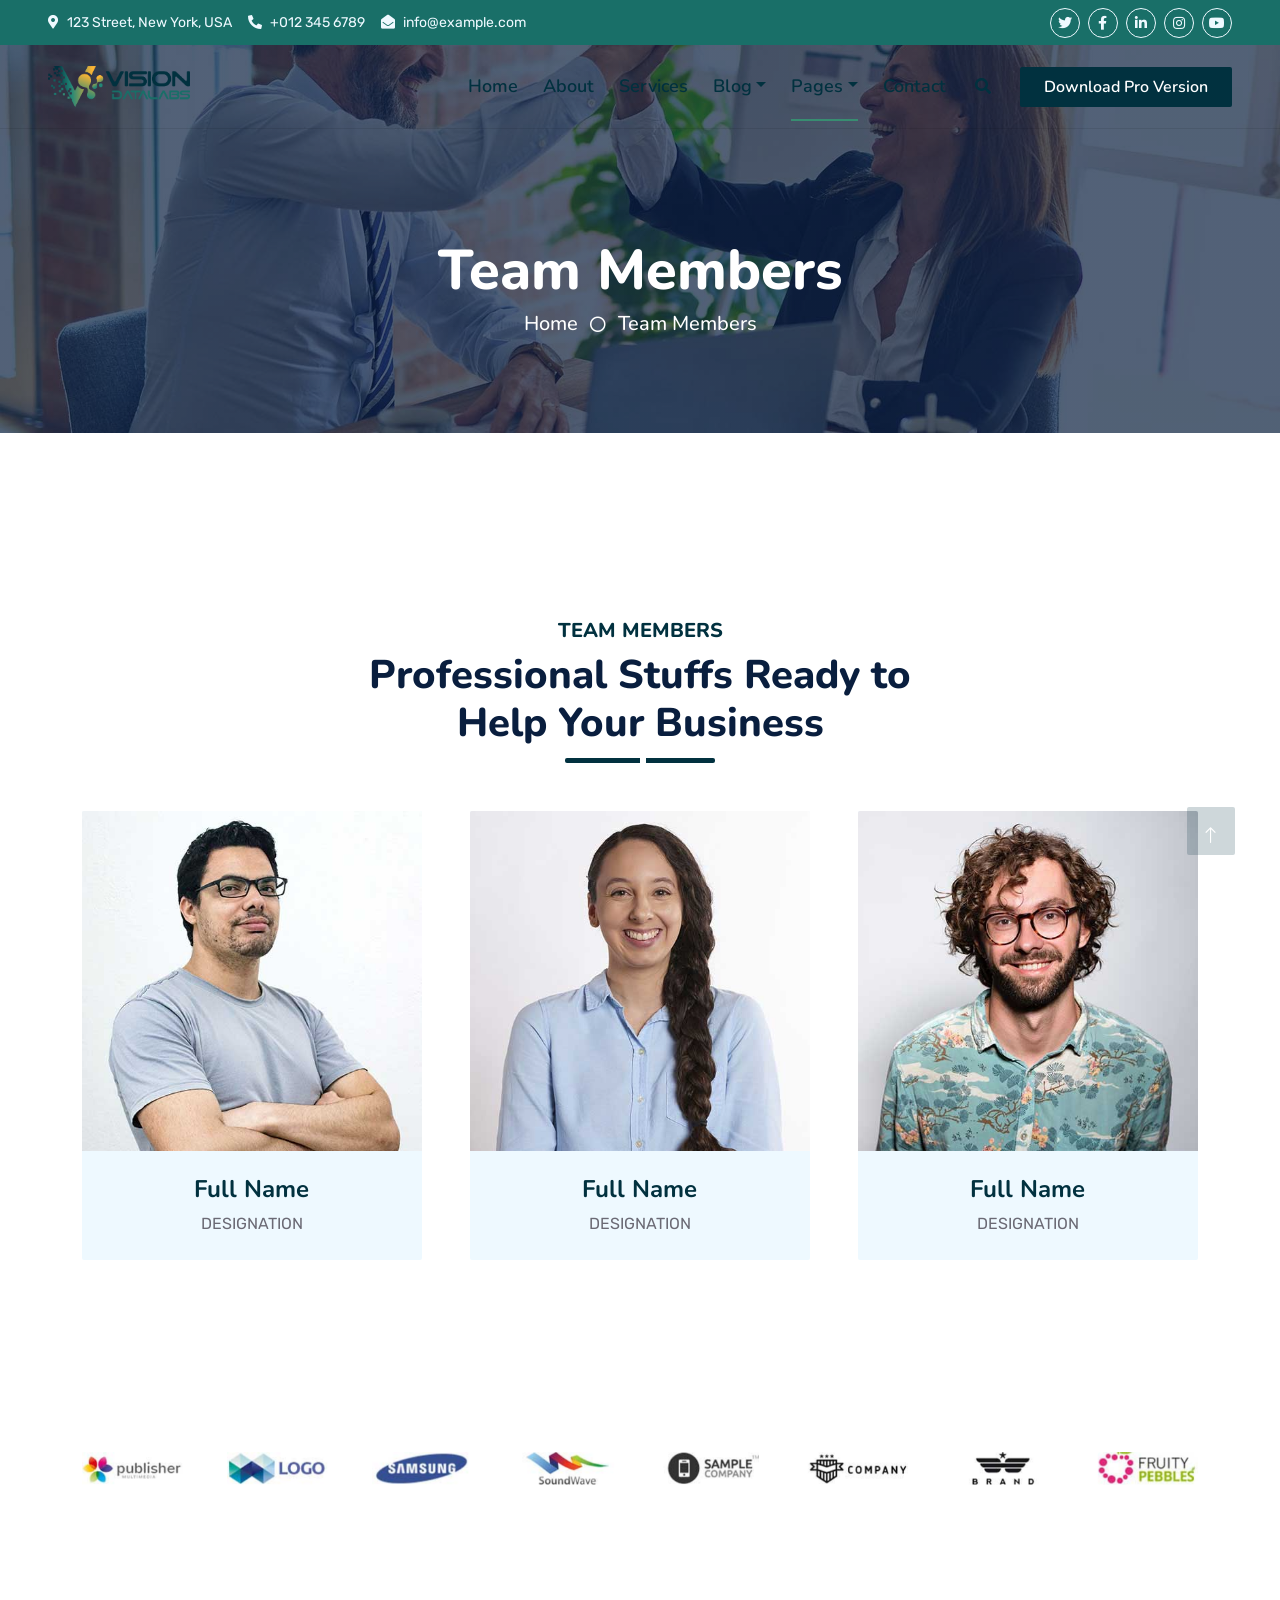
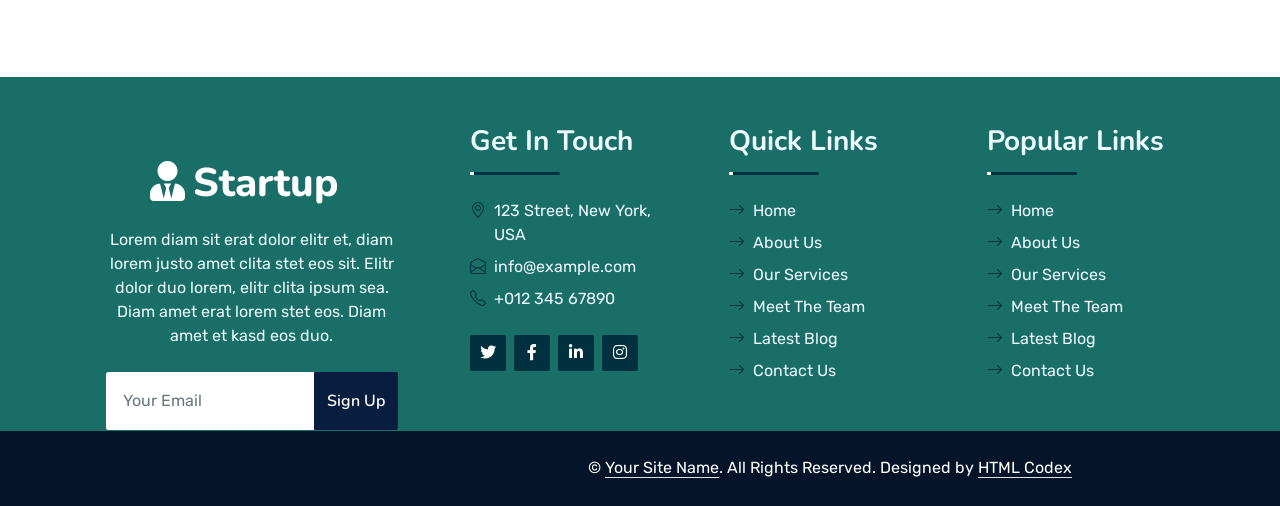
<file: team.html>
<!DOCTYPE html>
<html lang="en">

<head>
    <meta charset="utf-8">
    <title>Startup - Startup Website Template</title>
    <meta content="width=device-width, initial-scale=1.0" name="viewport">
    <meta content="Free HTML Templates" name="keywords">
    <meta content="Free HTML Templates" name="description">

    <!-- Favicon -->
    <link href="img/favicon.ico" rel="icon">

    <!-- Google Web Fonts -->
    <link rel="preconnect" href="https://fonts.googleapis.com">
    <link rel="preconnect" href="https://fonts.gstatic.com" crossorigin>
    <link href="https://fonts.googleapis.com/css2?family=Nunito:wght@400;600;700;800&family=Rubik:wght@400;500;600;700&display=swap" rel="stylesheet">

    <!-- Icon Font Stylesheet -->
    <link href="https://cdnjs.cloudflare.com/ajax/libs/font-awesome/5.10.0/css/all.min.css" rel="stylesheet">
    <link href="https://cdn.jsdelivr.net/npm/bootstrap-icons@1.4.1/font/bootstrap-icons.css" rel="stylesheet">

    <!-- Libraries Stylesheet -->
    <link href="lib/owlcarousel/assets/owl.carousel.min.css" rel="stylesheet">
    <link href="lib/animate/animate.min.css" rel="stylesheet">

    <!-- Customized Bootstrap Stylesheet -->
    <link href="css/bootstrap.min.css" rel="stylesheet">

    <!-- Template Stylesheet -->
    <link href="css/style.css" rel="stylesheet">
</head>

<body>
    <!-- Spinner Start -->
    <div id="spinner" class="show bg-white position-fixed translate-middle w-100 vh-100 top-50 start-50 d-flex align-items-center justify-content-center">
        <div class="spinner"></div>
    </div>
    <!-- Spinner End -->


    <!-- Topbar Start -->
    <div class="container-fluid bg-dark px-5 d-none d-lg-block" id="top-bar">
        <div class="row gx-0">
            <div class="col-lg-8 text-center text-lg-start mb-2 mb-lg-0">
                <div class="d-inline-flex align-items-center" style="height: 45px;">
                    <small class="me-3 text-light"><i class="fa fa-map-marker-alt me-2"></i>123 Street, New York, USA</small>
                    <small class="me-3 text-light"><i class="fa fa-phone-alt me-2"></i>+012 345 6789</small>
                    <small class="text-light"><i class="fa fa-envelope-open me-2"></i>info@example.com</small>
                </div>
            </div>
            <div class="col-lg-4 text-center text-lg-end">
                <div class="d-inline-flex align-items-center" style="height: 45px;">
                    <a class="btn btn-sm btn-outline-light btn-sm-square rounded-circle me-2" href=""><i class="fab fa-twitter fw-normal"></i></a>
                    <a class="btn btn-sm btn-outline-light btn-sm-square rounded-circle me-2" href=""><i class="fab fa-facebook-f fw-normal"></i></a>
                    <a class="btn btn-sm btn-outline-light btn-sm-square rounded-circle me-2" href=""><i class="fab fa-linkedin-in fw-normal"></i></a>
                    <a class="btn btn-sm btn-outline-light btn-sm-square rounded-circle me-2" href=""><i class="fab fa-instagram fw-normal"></i></a>
                    <a class="btn btn-sm btn-outline-light btn-sm-square rounded-circle" href=""><i class="fab fa-youtube fw-normal"></i></a>
                </div>
            </div>
        </div>
    </div>
    <!-- Topbar End -->


    <!-- Navbar Start -->
    <div class="container-fluid position-relative p-0">
        <nav class="navbar navbar-expand-lg navbar-dark px-5 py-3 py-lg-2">
            <a href="index.html" class="navbar-brand p-0 w-50">
                <img class="logo"   src="img/vd-trans.png" alt="Image" >
            </a>
            <button class="navbar-toggler" type="button" data-bs-toggle="collapse" data-bs-target="#navbarCollapse">
                <span class="fa fa-bars"></span>
            </button>
            <div class="collapse navbar-collapse" id="navbarCollapse">
                <div class="navbar-nav ms-auto py-0">
                    <a href="index.html" class="nav-item nav-link">Home</a>
                    <a href="about.html" class="nav-item nav-link">About</a>
                    <a href="service.html" class="nav-item nav-link">Services</a>
                    <div class="nav-item dropdown">
                        <a href="#" class="nav-link dropdown-toggle" data-bs-toggle="dropdown">Blog</a>
                        <div class="dropdown-menu m-0">
                            <a href="blog.html" class="dropdown-item">Blog Grid</a>
                            <a href="detail.html" class="dropdown-item">Blog Detail</a>
                        </div>
                    </div>
                    <div class="nav-item dropdown">
                        <a href="#" class="nav-link dropdown-toggle active" data-bs-toggle="dropdown">Pages</a>
                        <div class="dropdown-menu m-0">
                            <a href="price.html" class="dropdown-item">Pricing Plan</a>
                            <a href="feature.html" class="dropdown-item">Our features</a>
                            <a href="team.html" class="dropdown-item active">Team Members</a>
                            <a href="testimonial.html" class="dropdown-item">Testimonial</a>
                            <a href="quote.html" class="dropdown-item">Free Quote</a>
                        </div>
                    </div>
                    <a href="contact.html" class="nav-item nav-link">Contact</a>
                </div>
                <butaton type="button" class="btn text-primary ms-3" data-bs-toggle="modal" data-bs-target="#searchModal"><i class="fa fa-search"></i></butaton>
                <a href="https://htmlcodex.com/startup-company-website-template" class="btn btn-primary py-2 px-4 ms-3">Download Pro Version</a>
            </div>
        </nav>

        <div class="container-fluid bg-primary py-5 bg-header" style="margin-bottom: 90px;">
            <div class="row py-5">
                <div class="col-12 pt-lg-5 mt-lg-5 text-center">
                    <h1 class="display-4 text-white animated zoomIn">Team Members</h1>
                    <a href="" class="h5 text-white">Home</a>
                    <i class="far fa-circle text-white px-2"></i>
                    <a href="" class="h5 text-white">Team Members</a>
                </div>
            </div>
        </div>
    </div>
    <!-- Navbar End -->


    <!-- Full Screen Search Start -->
    <div class="modal fade" id="searchModal" tabindex="-1">
        <div class="modal-dialog modal-fullscreen">
            <div class="modal-content" style="background: rgba(9, 30, 62, .7);">
                <div class="modal-header border-0">
                    <button type="button" class="btn bg-white btn-close" data-bs-dismiss="modal" aria-label="Close"></button>
                </div>
                <div class="modal-body d-flex align-items-center justify-content-center">
                    <div class="input-group" style="max-width: 600px;">
                        <input type="text" class="form-control bg-transparent border-primary p-3" placeholder="Type search keyword">
                        <button class="btn btn-primary px-4"><i class="bi bi-search"></i></button>
                    </div>
                </div>
            </div>
        </div>
    </div>
    <!-- Full Screen Search End -->


    <!-- Team Start -->
    <div class="container-fluid py-5 wow fadeInUp" data-wow-delay="0.1s">
        <div class="container py-5">
            <div class="section-title text-center position-relative pb-3 mb-5 mx-auto" style="max-width: 600px;">
                <h5 class="fw-bold text-primary text-uppercase">Team Members</h5>
                <h1 class="mb-0">Professional Stuffs Ready to Help Your Business</h1>
            </div>
            <div class="row g-5">
                <div class="col-lg-4 wow slideInUp" data-wow-delay="0.3s">
                    <div class="team-item bg-light rounded overflow-hidden">
                        <div class="team-img position-relative overflow-hidden">
                            <img class="img-fluid w-100" src="img/team-1.jpg" alt="">
                            <div class="team-social">
                                <a class="btn btn-lg btn-primary btn-lg-square rounded" href=""><i class="fab fa-twitter fw-normal"></i></a>
                                <a class="btn btn-lg btn-primary btn-lg-square rounded" href=""><i class="fab fa-facebook-f fw-normal"></i></a>
                                <a class="btn btn-lg btn-primary btn-lg-square rounded" href=""><i class="fab fa-instagram fw-normal"></i></a>
                                <a class="btn btn-lg btn-primary btn-lg-square rounded" href=""><i class="fab fa-linkedin-in fw-normal"></i></a>
                            </div>
                        </div>
                        <div class="text-center py-4">
                            <h4 class="text-primary">Full Name</h4>
                            <p class="text-uppercase m-0">Designation</p>
                        </div>
                    </div>
                </div>
                <div class="col-lg-4 wow slideInUp" data-wow-delay="0.6s">
                    <div class="team-item bg-light rounded overflow-hidden">
                        <div class="team-img position-relative overflow-hidden">
                            <img class="img-fluid w-100" src="img/team-2.jpg" alt="">
                            <div class="team-social">
                                <a class="btn btn-lg btn-primary btn-lg-square rounded" href=""><i class="fab fa-twitter fw-normal"></i></a>
                                <a class="btn btn-lg btn-primary btn-lg-square rounded" href=""><i class="fab fa-facebook-f fw-normal"></i></a>
                                <a class="btn btn-lg btn-primary btn-lg-square rounded" href=""><i class="fab fa-instagram fw-normal"></i></a>
                                <a class="btn btn-lg btn-primary btn-lg-square rounded" href=""><i class="fab fa-linkedin-in fw-normal"></i></a>
                            </div>
                        </div>
                        <div class="text-center py-4">
                            <h4 class="text-primary">Full Name</h4>
                            <p class="text-uppercase m-0">Designation</p>
                        </div>
                    </div>
                </div>
                <div class="col-lg-4 wow slideInUp" data-wow-delay="0.9s">
                    <div class="team-item bg-light rounded overflow-hidden">
                        <div class="team-img position-relative overflow-hidden">
                            <img class="img-fluid w-100" src="img/team-3.jpg" alt="">
                            <div class="team-social">
                                <a class="btn btn-lg btn-primary btn-lg-square rounded" href=""><i class="fab fa-twitter fw-normal"></i></a>
                                <a class="btn btn-lg btn-primary btn-lg-square rounded" href=""><i class="fab fa-facebook-f fw-normal"></i></a>
                                <a class="btn btn-lg btn-primary btn-lg-square rounded" href=""><i class="fab fa-instagram fw-normal"></i></a>
                                <a class="btn btn-lg btn-primary btn-lg-square rounded" href=""><i class="fab fa-linkedin-in fw-normal"></i></a>
                            </div>
                        </div>
                        <div class="text-center py-4">
                            <h4 class="text-primary">Full Name</h4>
                            <p class="text-uppercase m-0">Designation</p>
                        </div>
                    </div>
                </div>
            </div>
        </div>
    </div>
    <!-- Team End -->


    <!-- Vendor Start -->
    <div class="container-fluid py-5 wow fadeInUp" data-wow-delay="0.1s">
        <div class="container py-5 mb-5">
            <div class="bg-white">
                <div class="owl-carousel vendor-carousel">
                    <img src="img/vendor-1.jpg" alt="">
                    <img src="img/vendor-2.jpg" alt="">
                    <img src="img/vendor-3.jpg" alt="">
                    <img src="img/vendor-4.jpg" alt="">
                    <img src="img/vendor-5.jpg" alt="">
                    <img src="img/vendor-6.jpg" alt="">
                    <img src="img/vendor-7.jpg" alt="">
                    <img src="img/vendor-8.jpg" alt="">
                    <img src="img/vendor-9.jpg" alt="">
                </div>
            </div>
        </div>
    </div>
    <!-- Vendor End -->
    

    <!-- Footer Start -->
    <div class="container-fluid  text-light mt-5 wow fadeInUp" data-wow-delay="0.1s" id="footer">
        <div class="container">
            <div class="row gx-5">
                <div class="col-lg-4 col-md-6 footer-about">
                    <div class="d-flex flex-column align-items-center justify-content-center text-center h-100  p-4">
                        <a href="index.html" class="navbar-brand">
                            <h1 class="m-0 text-white"><i class="fa fa-user-tie me-2"></i>Startup</h1>
                        </a>
                        <p class="mt-3 mb-4">Lorem diam sit erat dolor elitr et, diam lorem justo amet clita stet eos sit. Elitr dolor duo lorem, elitr clita ipsum sea. Diam amet erat lorem stet eos. Diam amet et kasd eos duo.</p>
                        <form action="">
                            <div class="input-group">
                                <input type="text" class="form-control border-white p-3" placeholder="Your Email">
                                <button class="btn btn-dark">Sign Up</button>
                            </div>
                        </form>
                    </div>
                </div>
                <div class="col-lg-8 col-md-6">
                    <div class="row gx-5">
                        <div class="col-lg-4 col-md-12 pt-5 mb-5">
                            <div class="section-title section-title-sm position-relative pb-3 mb-4">
                                <h3 class="text-light mb-0">Get In Touch</h3>
                            </div>
                            <div class="d-flex mb-2">
                                <i class="bi bi-geo-alt text-primary me-2"></i>
                                <p class="mb-0">123 Street, New York, USA</p>
                            </div>
                            <div class="d-flex mb-2">
                                <i class="bi bi-envelope-open text-primary me-2"></i>
                                <p class="mb-0">info@example.com</p>
                            </div>
                            <div class="d-flex mb-2">
                                <i class="bi bi-telephone text-primary me-2"></i>
                                <p class="mb-0">+012 345 67890</p>
                            </div>
                            <div class="d-flex mt-4">
                                <a class="btn btn-primary btn-square me-2" href="#"><i class="fab fa-twitter fw-normal"></i></a>
                                <a class="btn btn-primary btn-square me-2" href="#"><i class="fab fa-facebook-f fw-normal"></i></a>
                                <a class="btn btn-primary btn-square me-2" href="#"><i class="fab fa-linkedin-in fw-normal"></i></a>
                                <a class="btn btn-primary btn-square" href="#"><i class="fab fa-instagram fw-normal"></i></a>
                            </div>
                        </div>
                        <div class="col-lg-4 col-md-12 pt-0 pt-lg-5 mb-5">
                            <div class="section-title section-title-sm position-relative pb-3 mb-4">
                                <h3 class="text-light mb-0">Quick Links</h3>
                            </div>
                            <div class="link-animated d-flex flex-column justify-content-start">
                                <a class="text-light mb-2" href="#"><i class="bi bi-arrow-right text-primary me-2"></i>Home</a>
                                <a class="text-light mb-2" href="#"><i class="bi bi-arrow-right text-primary me-2"></i>About Us</a>
                                <a class="text-light mb-2" href="#"><i class="bi bi-arrow-right text-primary me-2"></i>Our Services</a>
                                <a class="text-light mb-2" href="#"><i class="bi bi-arrow-right text-primary me-2"></i>Meet The Team</a>
                                <a class="text-light mb-2" href="#"><i class="bi bi-arrow-right text-primary me-2"></i>Latest Blog</a>
                                <a class="text-light" href="#"><i class="bi bi-arrow-right text-primary me-2"></i>Contact Us</a>
                            </div>
                        </div>
                        <div class="col-lg-4 col-md-12 pt-0 pt-lg-5 mb-5">
                            <div class="section-title section-title-sm position-relative pb-3 mb-4">
                                <h3 class="text-light mb-0">Popular Links</h3>
                            </div>
                            <div class="link-animated d-flex flex-column justify-content-start">
                                <a class="text-light mb-2" href="#"><i class="bi bi-arrow-right text-primary me-2"></i>Home</a>
                                <a class="text-light mb-2" href="#"><i class="bi bi-arrow-right text-primary me-2"></i>About Us</a>
                                <a class="text-light mb-2" href="#"><i class="bi bi-arrow-right text-primary me-2"></i>Our Services</a>
                                <a class="text-light mb-2" href="#"><i class="bi bi-arrow-right text-primary me-2"></i>Meet The Team</a>
                                <a class="text-light mb-2" href="#"><i class="bi bi-arrow-right text-primary me-2"></i>Latest Blog</a>
                                <a class="text-light" href="#"><i class="bi bi-arrow-right text-primary me-2"></i>Contact Us</a>
                            </div>
                        </div>
                    </div>
                </div>
            </div>
        </div>
    </div>
    <div class="container-fluid text-white" style="background: #061429;">
        <div class="container text-center">
            <div class="row justify-content-end">
                <div class="col-lg-8 col-md-6">
                    <div class="d-flex align-items-center justify-content-center" style="height: 75px;">
                        <p class="mb-0">&copy; <a class="text-white border-bottom" href="#">Your Site Name</a>. All Rights Reserved. 
						
						<!--/*** This template is free as long as you keep the footer author’s credit link/attribution link/backlink. If you'd like to use the template without the footer author’s credit link/attribution link/backlink, you can purchase the Credit Removal License from "https://htmlcodex.com/credit-removal". Thank you for your support. ***/-->
						Designed by <a class="text-white border-bottom" href="https://htmlcodex.com">HTML Codex</a></p>
                    </div>
                </div>
            </div>
        </div>
    </div>
    <!-- Footer End -->


    <!-- Back to Top -->
    <a href="#" class="btn btn-lg btn-primary btn-lg-square rounded back-to-top"><i class="bi bi-arrow-up"></i></a>


    <!-- JavaScript Libraries -->
    <script src="https://code.jquery.com/jquery-3.4.1.min.js"></script>
    <script src="https://cdn.jsdelivr.net/npm/bootstrap@5.0.0/dist/js/bootstrap.bundle.min.js"></script>
    <script src="lib/wow/wow.min.js"></script>
    <script src="lib/easing/easing.min.js"></script>
    <script src="lib/waypoints/waypoints.min.js"></script>
    <script src="lib/counterup/counterup.min.js"></script>
    <script src="lib/owlcarousel/owl.carousel.min.js"></script>

    <!-- Template Javascript -->
    <script src="js/main.js"></script>
</body>

</html>
</file>
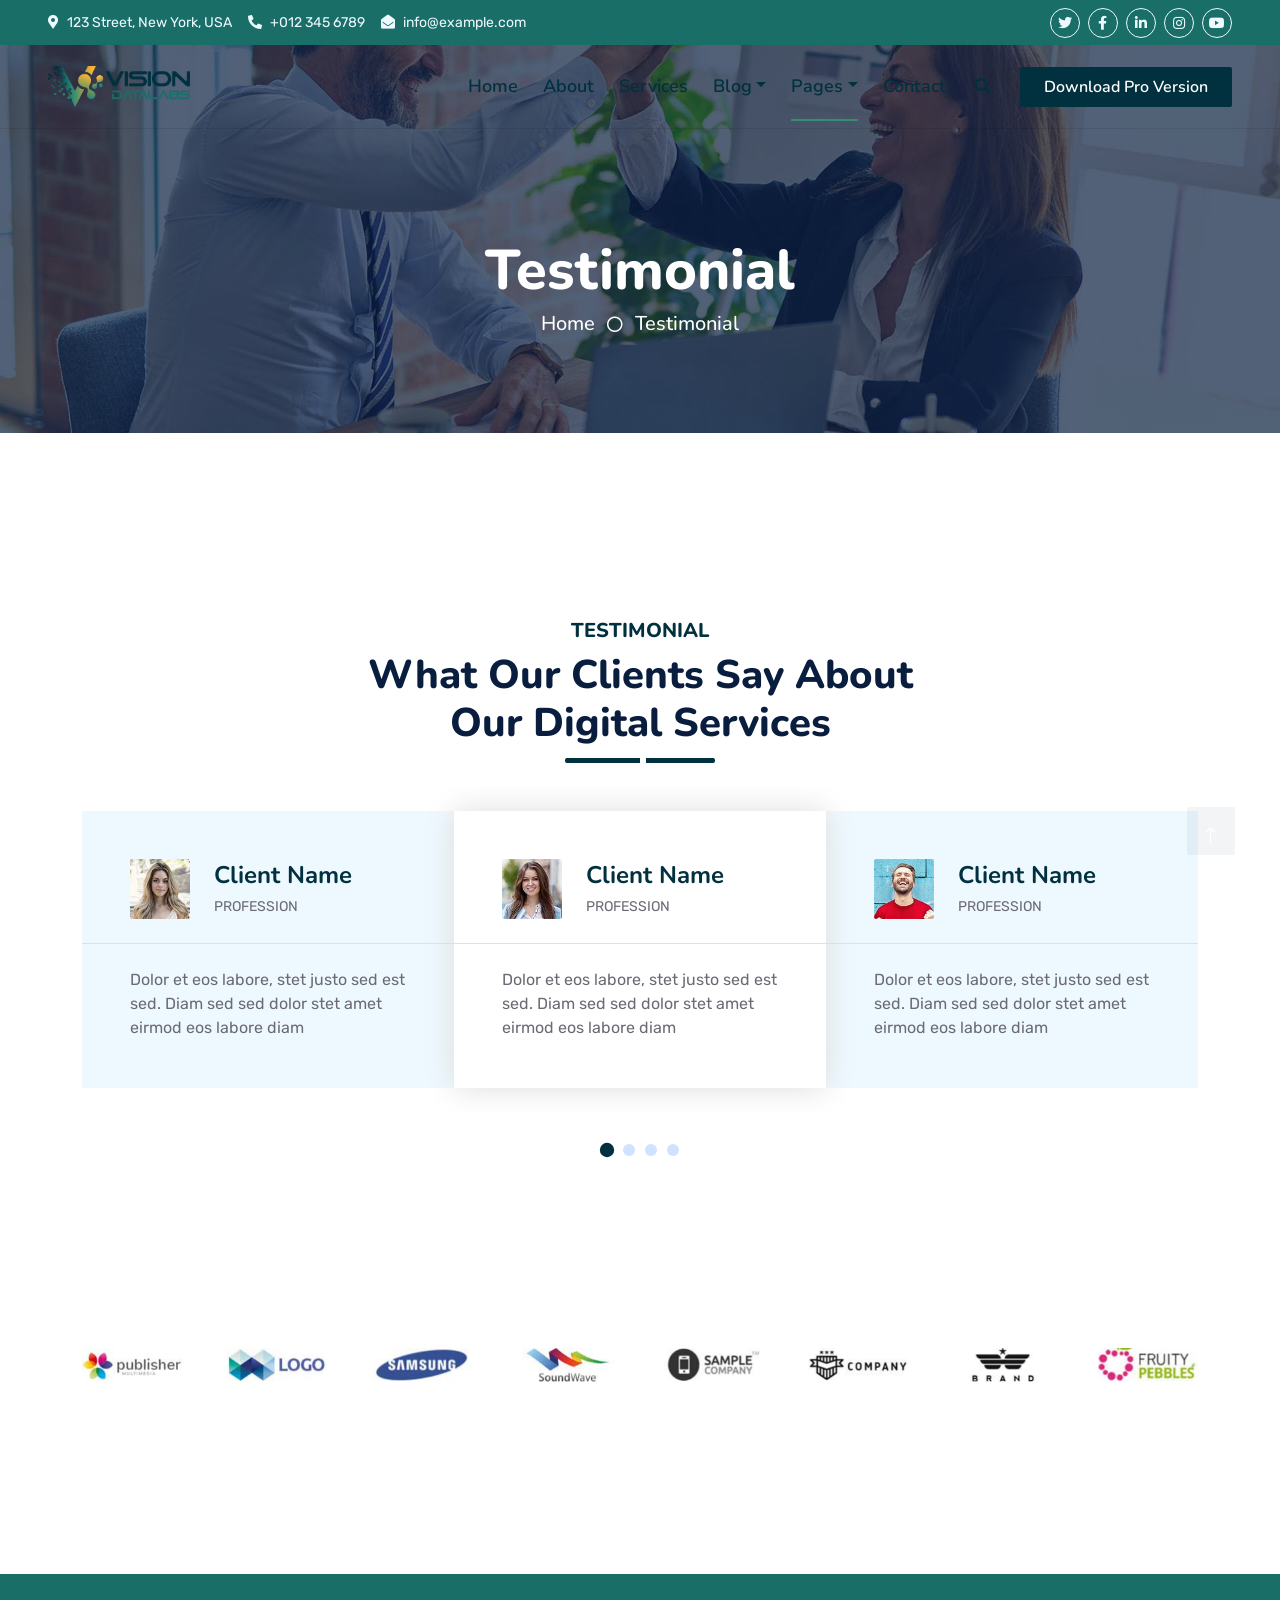
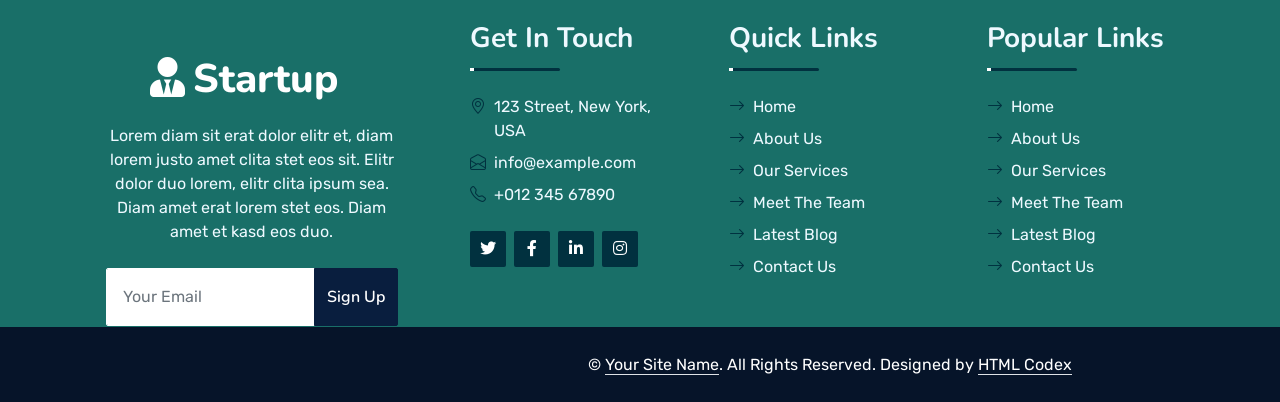
<file: testimonial.html>
<!DOCTYPE html>
<html lang="en">

<head>
    <meta charset="utf-8">
    <title>Startup - Startup Website Template</title>
    <meta content="width=device-width, initial-scale=1.0" name="viewport">
    <meta content="Free HTML Templates" name="keywords">
    <meta content="Free HTML Templates" name="description">

    <!-- Favicon -->
    <link href="img/favicon.ico" rel="icon">

    <!-- Google Web Fonts -->
    <link rel="preconnect" href="https://fonts.googleapis.com">
    <link rel="preconnect" href="https://fonts.gstatic.com" crossorigin>
    <link href="https://fonts.googleapis.com/css2?family=Nunito:wght@400;600;700;800&family=Rubik:wght@400;500;600;700&display=swap" rel="stylesheet">

    <!-- Icon Font Stylesheet -->
    <link href="https://cdnjs.cloudflare.com/ajax/libs/font-awesome/5.10.0/css/all.min.css" rel="stylesheet">
    <link href="https://cdn.jsdelivr.net/npm/bootstrap-icons@1.4.1/font/bootstrap-icons.css" rel="stylesheet">

    <!-- Libraries Stylesheet -->
    <link href="lib/owlcarousel/assets/owl.carousel.min.css" rel="stylesheet">
    <link href="lib/animate/animate.min.css" rel="stylesheet">

    <!-- Customized Bootstrap Stylesheet -->
    <link href="css/bootstrap.min.css" rel="stylesheet">

    <!-- Template Stylesheet -->
    <link href="css/style.css" rel="stylesheet">
</head>

<body>
    <!-- Spinner Start -->
    <div id="spinner" class="show bg-white position-fixed translate-middle w-100 vh-100 top-50 start-50 d-flex align-items-center justify-content-center">
        <div class="spinner"></div>
    </div>
    <!-- Spinner End -->


    <!-- Topbar Start -->
    <div class="container-fluid bg-dark px-5 d-none d-lg-block" id="top-bar">
        <div class="row gx-0">
            <div class="col-lg-8 text-center text-lg-start mb-2 mb-lg-0">
                <div class="d-inline-flex align-items-center" style="height: 45px;">
                    <small class="me-3 text-light"><i class="fa fa-map-marker-alt me-2"></i>123 Street, New York, USA</small>
                    <small class="me-3 text-light"><i class="fa fa-phone-alt me-2"></i>+012 345 6789</small>
                    <small class="text-light"><i class="fa fa-envelope-open me-2"></i>info@example.com</small>
                </div>
            </div>
            <div class="col-lg-4 text-center text-lg-end">
                <div class="d-inline-flex align-items-center" style="height: 45px;">
                    <a class="btn btn-sm btn-outline-light btn-sm-square rounded-circle me-2" href=""><i class="fab fa-twitter fw-normal"></i></a>
                    <a class="btn btn-sm btn-outline-light btn-sm-square rounded-circle me-2" href=""><i class="fab fa-facebook-f fw-normal"></i></a>
                    <a class="btn btn-sm btn-outline-light btn-sm-square rounded-circle me-2" href=""><i class="fab fa-linkedin-in fw-normal"></i></a>
                    <a class="btn btn-sm btn-outline-light btn-sm-square rounded-circle me-2" href=""><i class="fab fa-instagram fw-normal"></i></a>
                    <a class="btn btn-sm btn-outline-light btn-sm-square rounded-circle" href=""><i class="fab fa-youtube fw-normal"></i></a>
                </div>
            </div>
        </div>
    </div>
    <!-- Topbar End -->


    <!-- Navbar Start -->
    <div class="container-fluid position-relative p-0">
        <nav class="navbar navbar-expand-lg navbar-dark px-5 py-3 py-lg-2">
            <a href="index.html" class="navbar-brand p-0 w-50">
                <img class="logo"   src="img/vd-trans.png" alt="Image" >
            </a>
            <button class="navbar-toggler" type="button" data-bs-toggle="collapse" data-bs-target="#navbarCollapse">
                <span class="fa fa-bars"></span>
            </button>
            <div class="collapse navbar-collapse" id="navbarCollapse">
                <div class="navbar-nav ms-auto py-0">
                    <a href="index.html" class="nav-item nav-link">Home</a>
                    <a href="about.html" class="nav-item nav-link">About</a>
                    <a href="service.html" class="nav-item nav-link">Services</a>
                    <div class="nav-item dropdown">
                        <a href="#" class="nav-link dropdown-toggle" data-bs-toggle="dropdown">Blog</a>
                        <div class="dropdown-menu m-0">
                            <a href="blog.html" class="dropdown-item">Blog Grid</a>
                            <a href="detail.html" class="dropdown-item">Blog Detail</a>
                        </div>
                    </div>
                    <div class="nav-item dropdown">
                        <a href="#" class="nav-link dropdown-toggle active" data-bs-toggle="dropdown">Pages</a>
                        <div class="dropdown-menu m-0">
                            <a href="price.html" class="dropdown-item">Pricing Plan</a>
                            <a href="feature.html" class="dropdown-item">Our features</a>
                            <a href="team.html" class="dropdown-item">Team Members</a>
                            <a href="testimonial.html" class="dropdown-item active">Testimonial</a>
                            <a href="quote.html" class="dropdown-item">Free Quote</a>
                        </div>
                    </div>
                    <a href="contact.html" class="nav-item nav-link">Contact</a>
                </div>
                <butaton type="button" class="btn text-primary ms-3" data-bs-toggle="modal" data-bs-target="#searchModal"><i class="fa fa-search"></i></butaton>
                <a href="https://htmlcodex.com/startup-company-website-template" class="btn btn-primary py-2 px-4 ms-3">Download Pro Version</a>
            </div>
        </nav>

        <div class="container-fluid bg-primary py-5 bg-header" style="margin-bottom: 90px;">
            <div class="row py-5">
                <div class="col-12 pt-lg-5 mt-lg-5 text-center">
                    <h1 class="display-4 text-white animated zoomIn">Testimonial</h1>
                    <a href="" class="h5 text-white">Home</a>
                    <i class="far fa-circle text-white px-2"></i>
                    <a href="" class="h5 text-white">Testimonial</a>
                </div>
            </div>
        </div>
    </div>
    <!-- Navbar End -->


    <!-- Full Screen Search Start -->
    <div class="modal fade" id="searchModal" tabindex="-1">
        <div class="modal-dialog modal-fullscreen">
            <div class="modal-content" style="background: rgba(9, 30, 62, .7);">
                <div class="modal-header border-0">
                    <button type="button" class="btn bg-white btn-close" data-bs-dismiss="modal" aria-label="Close"></button>
                </div>
                <div class="modal-body d-flex align-items-center justify-content-center">
                    <div class="input-group" style="max-width: 600px;">
                        <input type="text" class="form-control bg-transparent border-primary p-3" placeholder="Type search keyword">
                        <button class="btn btn-primary px-4"><i class="bi bi-search"></i></button>
                    </div>
                </div>
            </div>
        </div>
    </div>
    <!-- Full Screen Search End -->


    <!-- Testimonial Start -->
    <div class="container-fluid py-5 wow fadeInUp" data-wow-delay="0.1s">
        <div class="container py-5">
            <div class="section-title text-center position-relative pb-3 mb-4 mx-auto" style="max-width: 600px;">
                <h5 class="fw-bold text-primary text-uppercase">Testimonial</h5>
                <h1 class="mb-0">What Our Clients Say About Our Digital Services</h1>
            </div>
            <div class="owl-carousel testimonial-carousel wow fadeInUp" data-wow-delay="0.6s">
                <div class="testimonial-item bg-light my-4">
                    <div class="d-flex align-items-center border-bottom pt-5 pb-4 px-5">
                        <img class="img-fluid rounded" src="img/testimonial-1.jpg" style="width: 60px; height: 60px;" >
                        <div class="ps-4">
                            <h4 class="text-primary mb-1">Client Name</h4>
                            <small class="text-uppercase">Profession</small>
                        </div>
                    </div>
                    <div class="pt-4 pb-5 px-5">
                        Dolor et eos labore, stet justo sed est sed. Diam sed sed dolor stet amet eirmod eos labore diam
                    </div>
                </div>
                <div class="testimonial-item bg-light my-4">
                    <div class="d-flex align-items-center border-bottom pt-5 pb-4 px-5">
                        <img class="img-fluid rounded" src="img/testimonial-2.jpg" style="width: 60px; height: 60px;" >
                        <div class="ps-4">
                            <h4 class="text-primary mb-1">Client Name</h4>
                            <small class="text-uppercase">Profession</small>
                        </div>
                    </div>
                    <div class="pt-4 pb-5 px-5">
                        Dolor et eos labore, stet justo sed est sed. Diam sed sed dolor stet amet eirmod eos labore diam
                    </div>
                </div>
                <div class="testimonial-item bg-light my-4">
                    <div class="d-flex align-items-center border-bottom pt-5 pb-4 px-5">
                        <img class="img-fluid rounded" src="img/testimonial-3.jpg" style="width: 60px; height: 60px;" >
                        <div class="ps-4">
                            <h4 class="text-primary mb-1">Client Name</h4>
                            <small class="text-uppercase">Profession</small>
                        </div>
                    </div>
                    <div class="pt-4 pb-5 px-5">
                        Dolor et eos labore, stet justo sed est sed. Diam sed sed dolor stet amet eirmod eos labore diam
                    </div>
                </div>
                <div class="testimonial-item bg-light my-4">
                    <div class="d-flex align-items-center border-bottom pt-5 pb-4 px-5">
                        <img class="img-fluid rounded" src="img/testimonial-4.jpg" style="width: 60px; height: 60px;" >
                        <div class="ps-4">
                            <h4 class="text-primary mb-1">Client Name</h4>
                            <small class="text-uppercase">Profession</small>
                        </div>
                    </div>
                    <div class="pt-4 pb-5 px-5">
                        Dolor et eos labore, stet justo sed est sed. Diam sed sed dolor stet amet eirmod eos labore diam
                    </div>
                </div>
            </div>
        </div>
    </div>
    <!-- Testimonial End -->


    <!-- Vendor Start -->
    <div class="container-fluid py-5 wow fadeInUp" data-wow-delay="0.1s">
        <div class="container py-5 mb-5">
            <div class="bg-white">
                <div class="owl-carousel vendor-carousel">
                    <img src="img/vendor-1.jpg" alt="">
                    <img src="img/vendor-2.jpg" alt="">
                    <img src="img/vendor-3.jpg" alt="">
                    <img src="img/vendor-4.jpg" alt="">
                    <img src="img/vendor-5.jpg" alt="">
                    <img src="img/vendor-6.jpg" alt="">
                    <img src="img/vendor-7.jpg" alt="">
                    <img src="img/vendor-8.jpg" alt="">
                    <img src="img/vendor-9.jpg" alt="">
                </div>
            </div>
        </div>
    </div>
    <!-- Vendor End -->
    

    <!-- Footer Start -->

    <div class="container-fluid  text-light mt-5 wow fadeInUp" data-wow-delay="0.1s" id="footer">
        <div class="container">
            <div class="row gx-5">
                <div class="col-lg-4 col-md-6 footer-about">
                    <div class="d-flex flex-column align-items-center justify-content-center text-center h-100  p-4">
                        <a href="index.html" class="navbar-brand">
                            <h1 class="m-0 text-white"><i class="fa fa-user-tie me-2"></i>Startup</h1>
                        </a>
                        <p class="mt-3 mb-4">Lorem diam sit erat dolor elitr et, diam lorem justo amet clita stet eos sit. Elitr dolor duo lorem, elitr clita ipsum sea. Diam amet erat lorem stet eos. Diam amet et kasd eos duo.</p>
                        <form action="">
                            <div class="input-group">
                                <input type="text" class="form-control border-white p-3" placeholder="Your Email">
                                <button class="btn btn-dark">Sign Up</button>
                            </div>
                        </form>
                    </div>
                </div>
                <div class="col-lg-8 col-md-6">
                    <div class="row gx-5">
                        <div class="col-lg-4 col-md-12 pt-5 mb-5">
                            <div class="section-title section-title-sm position-relative pb-3 mb-4">
                                <h3 class="text-light mb-0">Get In Touch</h3>
                            </div>
                            <div class="d-flex mb-2">
                                <i class="bi bi-geo-alt text-primary me-2"></i>
                                <p class="mb-0">123 Street, New York, USA</p>
                            </div>
                            <div class="d-flex mb-2">
                                <i class="bi bi-envelope-open text-primary me-2"></i>
                                <p class="mb-0">info@example.com</p>
                            </div>
                            <div class="d-flex mb-2">
                                <i class="bi bi-telephone text-primary me-2"></i>
                                <p class="mb-0">+012 345 67890</p>
                            </div>
                            <div class="d-flex mt-4">
                                <a class="btn btn-primary btn-square me-2" href="#"><i class="fab fa-twitter fw-normal"></i></a>
                                <a class="btn btn-primary btn-square me-2" href="#"><i class="fab fa-facebook-f fw-normal"></i></a>
                                <a class="btn btn-primary btn-square me-2" href="#"><i class="fab fa-linkedin-in fw-normal"></i></a>
                                <a class="btn btn-primary btn-square" href="#"><i class="fab fa-instagram fw-normal"></i></a>
                            </div>
                        </div>
                        <div class="col-lg-4 col-md-12 pt-0 pt-lg-5 mb-5">
                            <div class="section-title section-title-sm position-relative pb-3 mb-4">
                                <h3 class="text-light mb-0">Quick Links</h3>
                            </div>
                            <div class="link-animated d-flex flex-column justify-content-start">
                                <a class="text-light mb-2" href="#"><i class="bi bi-arrow-right text-primary me-2"></i>Home</a>
                                <a class="text-light mb-2" href="#"><i class="bi bi-arrow-right text-primary me-2"></i>About Us</a>
                                <a class="text-light mb-2" href="#"><i class="bi bi-arrow-right text-primary me-2"></i>Our Services</a>
                                <a class="text-light mb-2" href="#"><i class="bi bi-arrow-right text-primary me-2"></i>Meet The Team</a>
                                <a class="text-light mb-2" href="#"><i class="bi bi-arrow-right text-primary me-2"></i>Latest Blog</a>
                                <a class="text-light" href="#"><i class="bi bi-arrow-right text-primary me-2"></i>Contact Us</a>
                            </div>
                        </div>
                        <div class="col-lg-4 col-md-12 pt-0 pt-lg-5 mb-5">
                            <div class="section-title section-title-sm position-relative pb-3 mb-4">
                                <h3 class="text-light mb-0">Popular Links</h3>
                            </div>
                            <div class="link-animated d-flex flex-column justify-content-start">
                                <a class="text-light mb-2" href="#"><i class="bi bi-arrow-right text-primary me-2"></i>Home</a>
                                <a class="text-light mb-2" href="#"><i class="bi bi-arrow-right text-primary me-2"></i>About Us</a>
                                <a class="text-light mb-2" href="#"><i class="bi bi-arrow-right text-primary me-2"></i>Our Services</a>
                                <a class="text-light mb-2" href="#"><i class="bi bi-arrow-right text-primary me-2"></i>Meet The Team</a>
                                <a class="text-light mb-2" href="#"><i class="bi bi-arrow-right text-primary me-2"></i>Latest Blog</a>
                                <a class="text-light" href="#"><i class="bi bi-arrow-right text-primary me-2"></i>Contact Us</a>
                            </div>
                        </div>
                    </div>
                </div>
            </div>
        </div>
    </div>
    <div class="container-fluid text-white" style="background: #061429;">
        <div class="container text-center">
            <div class="row justify-content-end">
                <div class="col-lg-8 col-md-6">
                    <div class="d-flex align-items-center justify-content-center" style="height: 75px;">
                        <p class="mb-0">&copy; <a class="text-white border-bottom" href="#">Your Site Name</a>. All Rights Reserved. 
						
						<!--/*** This template is free as long as you keep the footer author’s credit link/attribution link/backlink. If you'd like to use the template without the footer author’s credit link/attribution link/backlink, you can purchase the Credit Removal License from "https://htmlcodex.com/credit-removal". Thank you for your support. ***/-->
						Designed by <a class="text-white border-bottom" href="https://htmlcodex.com">HTML Codex</a></p>
                    </div>
                </div>
            </div>
        </div>
    </div>
    <!-- Footer End -->


    <!-- Back to Top -->
    <a href="#" class="btn btn-lg btn-primary btn-lg-square rounded back-to-top"><i class="bi bi-arrow-up"></i></a>


    <!-- JavaScript Libraries -->
    <script src="https://code.jquery.com/jquery-3.4.1.min.js"></script>
    <script src="https://cdn.jsdelivr.net/npm/bootstrap@5.0.0/dist/js/bootstrap.bundle.min.js"></script>
    <script src="lib/wow/wow.min.js"></script>
    <script src="lib/easing/easing.min.js"></script>
    <script src="lib/waypoints/waypoints.min.js"></script>
    <script src="lib/counterup/counterup.min.js"></script>
    <script src="lib/owlcarousel/owl.carousel.min.js"></script>

    <!-- Template Javascript -->
    <script src="js/main.js"></script>
</body>

</html>
</file>
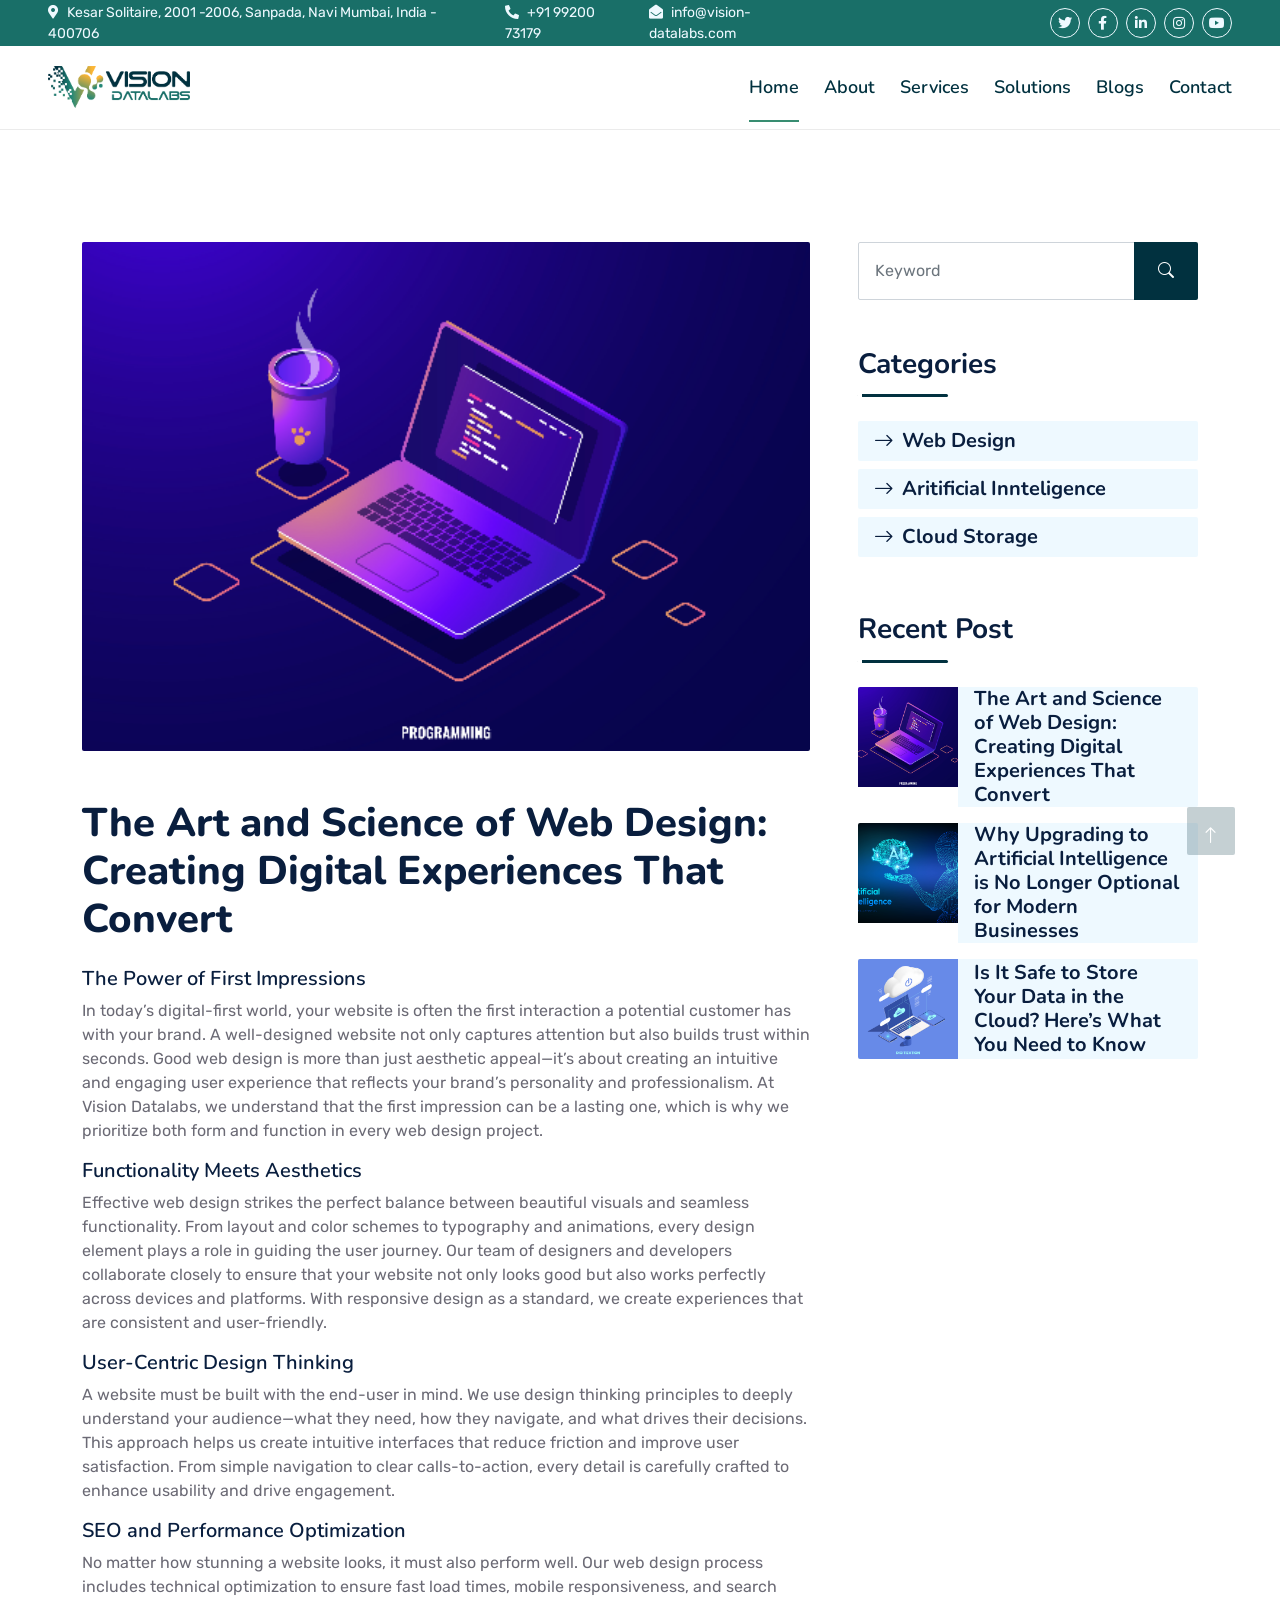
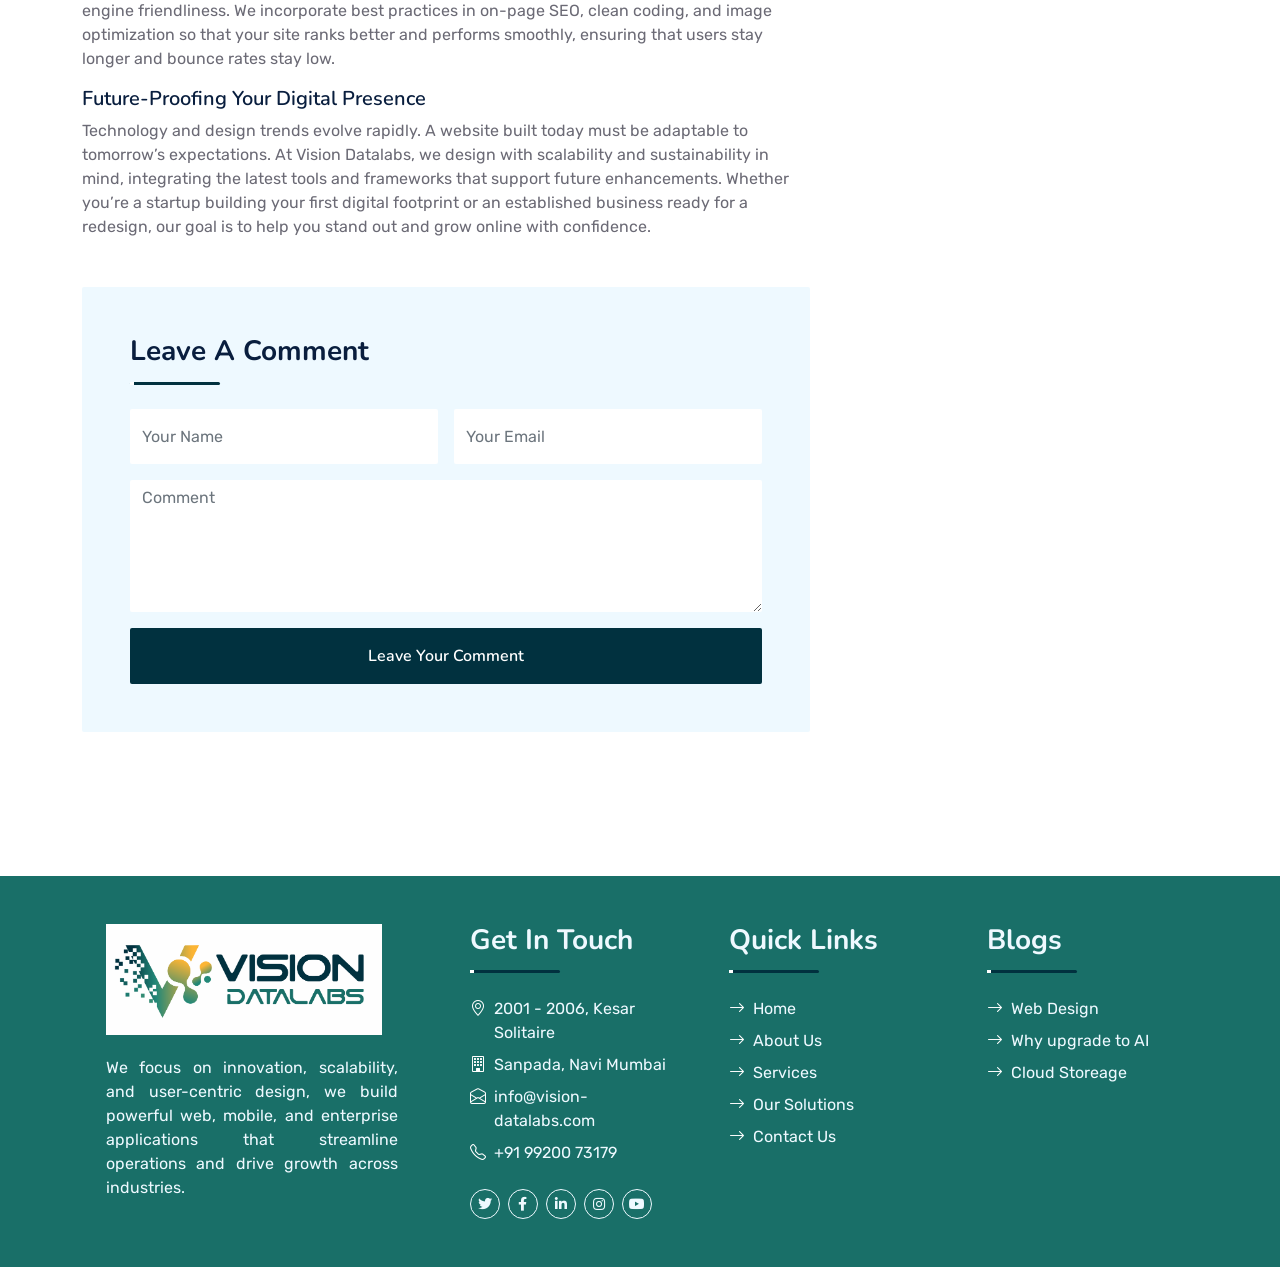
<file: web-design.html>
<!DOCTYPE html>
<html lang="en">

<head>
    <meta charset="utf-8">
    <title>Startup - Startup Website Template</title>
    <meta content="width=device-width, initial-scale=1.0" name="viewport">
    <meta content="Free HTML Templates" name="keywords">
    <meta content="Free HTML Templates" name="description">

    <!-- Favicon -->
    <link href="img/favicon.ico" rel="icon">

    <!-- Google Web Fonts -->
    <link rel="preconnect" href="https://fonts.googleapis.com">
    <link rel="preconnect" href="https://fonts.gstatic.com" crossorigin>
    <link
        href="https://fonts.googleapis.com/css2?family=Nunito:wght@400;600;700;800&family=Rubik:wght@400;500;600;700&display=swap"
        rel="stylesheet">

    <!-- Icon Font Stylesheet -->
    <link href="https://cdnjs.cloudflare.com/ajax/libs/font-awesome/5.10.0/css/all.min.css" rel="stylesheet">
    <link href="https://cdn.jsdelivr.net/npm/bootstrap-icons@1.4.1/font/bootstrap-icons.css" rel="stylesheet">

    <!-- Libraries Stylesheet -->
    <link href="lib/owlcarousel/assets/owl.carousel.min.css" rel="stylesheet">
    <link href="lib/animate/animate.min.css" rel="stylesheet">

    <!-- Customized Bootstrap Stylesheet -->
    <link href="css/bootstrap.min.css" rel="stylesheet">

    <!-- Template Stylesheet -->
    <link href="css/style.css" rel="stylesheet">
</head>

<body>
    <!-- Spinner Start -->
    <div id="spinner"
        class="show bg-white position-fixed translate-middle w-100 vh-100 top-50 start-50 d-flex align-items-center justify-content-center">
        <div class="spinner"></div>
    </div>
    <!-- Spinner End -->


    <!-- Topbar Start -->
    <div class="container-fluid bg-dark px-5 d-none d-lg-block" id="top-bar">
        <div class="row gx-0">
            <div class="col-lg-8 text-center text-lg-start mb-2 mb-lg-0">
                <div class="d-inline-flex align-items-center" style="height: 45px;">
                    <small class="me-3 text-light"><i class="fa fa-map-marker-alt me-2"></i>Kesar Solitaire, 2001 -2006,
                        Sanpada, Navi Mumbai, India - 400706</small>
                    <small class="me-3 text-light"><i class="fa fa-phone-alt me-2"></i>+91 99200 73179</small>
                    <small class="text-light"><i class="fa fa-envelope-open me-2"></i>info@vision-datalabs.com</small>
                </div>
            </div>
            <div class="col-lg-4 text-center text-lg-end">
                <div class="d-inline-flex align-items-center" style="height: 45px;">
                    <a class="btn btn-sm btn-outline-light btn-sm-square rounded-circle me-2"
                        href="https://x.com/VDatalabs1949" target="_blank"><i class="fab fa-twitter fw-normal"></i></a>
                    <a class="btn btn-sm btn-outline-light btn-sm-square rounded-circle me-2"
                        href="https://www.facebook.com/profile.php?id=61575615988229" target="_blank"><i
                            class="fab fa-facebook-f fw-normal"></i></a>
                    <a class="btn btn-sm btn-outline-light btn-sm-square rounded-circle me-2"
                        href="https://www.linkedin.com/in/vision-datalabs-umar-a57392361/" target="_blank"><i
                            class="fab fa-linkedin-in fw-normal"></i></a>
                    <a class="btn btn-sm btn-outline-light btn-sm-square rounded-circle me-2"
                        href="https://www.instagram.com/visiondatalabsllp/" target="_blank"><i
                            class="fab fa-instagram fw-normal"></i></a>
                    <a class="btn btn-sm btn-outline-light btn-sm-square rounded-circle"
                        href="https://www.youtube.com/@VisionDatalabs" target="_blank"><i
                            class="fab fa-youtube fw-normal"></i></a>
                </div>
            </div>
        </div>
    </div>
    <!-- Topbar End -->


    <!-- Navbar & Carousel Start -->
    <div class="container-fluid position-relative p-0">
        <nav class="navbar navbar-expand-lg navbar-dark px-5 py-3 py-lg-2">
            <a href="index.html" class="navbar-brand p-0 w-50">
                <img class="logo"   src="img/vd-trans.png" alt="Image" >
            </a>
            <button class="navbar-toggler" type="button" data-bs-toggle="collapse" data-bs-target="#navbarCollapse">
                <span class="fa fa-bars"></span>
            </button>
            <div class="collapse navbar-collapse" id="navbarCollapse">
                <div class="navbar-nav ms-auto py-0">
                    <a href="index.html" class="nav-item nav-link active">Home</a>
                    <a href="about.html" class="nav-item nav-link">About</a>
                    <a href="service.html" class="nav-item nav-link">Services</a>
                    <a href="solutions.html" class="nav-item nav-link">Solutions</a>
                    <a href="blog.html" class="nav-item nav-link">Blogs</a>

                    <a href="contact.html" class="nav-item nav-link">Contact</a>
                </div>
                <!-- <butaton type="button" class="btn text-primary ms-3" data-bs-toggle="modal" data-bs-target="#searchModal"><i class="fa fa-search"></i></butaton> -->
                <!-- <a href="https://htmlcodex.com/startup-company-website-template" class="btn btn-primary py-2 px-4 ms-3">Download Pro Version</a> -->
            </div>
        </nav>


    </div>
    <!-- Navbar & Carousel End -->



    <!-- Blog Start -->
    <div class="container-fluid py-5 wow fadeInUp" data-wow-delay="0.1s" style="margin-top: 100px;">
        <div class="container py-5">
            <div class="row g-5">
                <div class="col-lg-8">
                    <!-- Blog Detail Start -->
                    <div class="mb-5">
                        <img class="img-fluid w-100 rounded mb-5" src="img/blog-1.png" alt="">
                        <h1 class="mb-4">The Art and Science of Web Design: Creating Digital Experiences That Convert
                        </h1>
                        <h5>The Power of First Impressions</h5>
                        <p>In today’s digital-first world, your website is often the first interaction a potential
                            customer has with your brand. A well-designed website not only captures attention but also
                            builds trust within seconds. Good web design is more than just aesthetic appeal—it’s about
                            creating an intuitive and engaging user experience that reflects your brand’s personality
                            and professionalism. At Vision Datalabs, we understand that the first impression can be a
                            lasting one, which is why we prioritize both form and function in every web design project.
                        </p>
                        <h5>Functionality Meets Aesthetics</h5>
                        <p>Effective web design strikes the perfect balance between beautiful visuals and seamless
                            functionality. From layout and color schemes to typography and animations, every design
                            element plays a role in guiding the user journey. Our team of designers and developers
                            collaborate closely to ensure that your website not only looks good but also works perfectly
                            across devices and platforms. With responsive design as a standard, we create experiences
                            that are consistent and user-friendly.</p>
                        <h5>User-Centric Design Thinking</h5>
                        <p>A website must be built with the end-user in mind. We use design thinking principles to
                            deeply understand your audience—what they need, how they navigate, and what drives their
                            decisions. This approach helps us create intuitive interfaces that reduce friction and
                            improve user satisfaction. From simple navigation to clear calls-to-action, every detail is
                            carefully crafted to enhance usability and drive engagement.</p>
                        <h5>SEO and Performance Optimization</h5>
                        <p>No matter how stunning a website looks, it must also perform well. Our web design process
                            includes technical optimization to ensure fast load times, mobile responsiveness, and search
                            engine friendliness. We incorporate best practices in on-page SEO, clean coding, and image
                            optimization so that your site ranks better and performs smoothly, ensuring that users stay
                            longer and bounce rates stay low.</p>
                        <h5>Future-Proofing Your Digital Presence</h5>
                        <p>Technology and design trends evolve rapidly. A website built today must be adaptable to
                            tomorrow’s expectations. At Vision Datalabs, we design with scalability and sustainability
                            in mind, integrating the latest tools and frameworks that support future enhancements.
                            Whether you’re a startup building your first digital footprint or an established business
                            ready for a redesign, our goal is to help you stand out and grow online with confidence.</p>
                    </div>
                    <!-- Blog Detail End -->

                    <!-- Comment List Start -->
                    <!-- <div class="mb-5">
                        <div class="section-title section-title-sm position-relative pb-3 mb-4">
                            <h3 class="mb-0">3 Comments</h3>
                        </div>
                        <div class="d-flex mb-4">
                            <img src="img/user.jpg" class="img-fluid rounded" style="width: 45px; height: 45px;">
                            <div class="ps-3">
                                <h6><a href="">John Doe</a> <small><i>01 Jan 2045</i></small></h6>
                                <p>Diam amet duo labore stet elitr invidunt ea clita ipsum voluptua, tempor labore
                                    accusam ipsum et no at. Kasd diam tempor rebum magna dolores sed eirmod</p>
                                <button class="btn btn-sm btn-light">Reply</button>
                            </div>
                        </div>
                        <div class="d-flex mb-4">
                            <img src="img/user.jpg" class="img-fluid rounded" style="width: 45px; height: 45px;">
                            <div class="ps-3">
                                <h6><a href="">John Doe</a> <small><i>01 Jan 2045</i></small></h6>
                                <p>Diam amet duo labore stet elitr invidunt ea clita ipsum voluptua, tempor labore
                                    accusam ipsum et no at. Kasd diam tempor rebum magna dolores sed eirmod</p>
                                <button class="btn btn-sm btn-light">Reply</button>
                            </div>
                        </div>
                        <div class="d-flex ms-5 mb-4">
                            <img src="img/user.jpg" class="img-fluid rounded" style="width: 45px; height: 45px;">
                            <div class="ps-3">
                                <h6><a href="">John Doe</a> <small><i>01 Jan 2045</i></small></h6>
                                <p>Diam amet duo labore stet elitr invidunt ea clita ipsum voluptua, tempor labore
                                    accusam ipsum et no at. Kasd diam tempor rebum magna dolores sed eirmod</p>
                                <button class="btn btn-sm btn-light">Reply</button>
                            </div>
                        </div>
                    </div> -->
                    <!-- Comment List End -->

                    <!-- Comment Form Start -->
                    <div class="bg-light rounded p-5">
                        <div class="section-title section-title-sm position-relative pb-3 mb-4">
                            <h3 class="mb-0">Leave A Comment</h3>
                        </div>
                        <form>
                            <div class="row g-3">
                                <div class="col-12 col-sm-6">
                                    <input type="text" class="form-control bg-white border-0" placeholder="Your Name"
                                        style="height: 55px;">
                                </div>
                                <div class="col-12 col-sm-6">
                                    <input type="email" class="form-control bg-white border-0" placeholder="Your Email"
                                        style="height: 55px;">
                                </div>
                                <!-- <div class="col-12">
                                    <input type="text" class="form-control bg-white border-0" placeholder="Website" style="height: 55px;">
                                </div> -->
                                <div class="col-12">
                                    <textarea class="form-control bg-white border-0" rows="5"
                                        placeholder="Comment"></textarea>
                                </div>
                                <div class="col-12">
                                    <button class="btn btn-primary w-100 py-3" type="submit">Leave Your Comment</button>
                                </div>
                            </div>
                        </form>
                    </div>
                    <!-- Comment Form End -->
                </div>

                <!-- Sidebar Start -->
                <div class="col-lg-4">
                    <!-- Search Form Start -->
                    <div class="mb-5 wow slideInUp" data-wow-delay="0.1s">
                        <div class="input-group">
                            <input type="text" class="form-control p-3" placeholder="Keyword">
                            <button class="btn btn-primary px-4"><i class="bi bi-search"></i></button>
                        </div>
                    </div>
                    <!-- Search Form End -->

                    <!-- Category Start -->
                    <div class="mb-5 wow slideInUp" data-wow-delay="0.1s">
                        <div class="section-title section-title-sm position-relative pb-3 mb-4">
                            <h3 class="mb-0">Categories</h3>
                        </div>
                        <div class="link-animated d-flex flex-column justify-content-start">
                            <a class="h5 fw-semi-bold bg-light rounded py-2 px-3 mb-2" href="web-design.html"><i
                                    class="bi bi-arrow-right me-2"></i>Web Design</a>
                            <a class="h5 fw-semi-bold bg-light rounded py-2 px-3 mb-2" href="ai.html"><i
                                    class="bi bi-arrow-right me-2"></i>Aritificial Innteligence</a>
                            <a class="h5 fw-semi-bold bg-light rounded py-2 px-3 mb-2" href="cloud.html"><i
                                    class="bi bi-arrow-right me-2"></i>Cloud Storage</a>

                        </div>
                    </div>
                    <!-- Category End -->

                    <!-- Recent Post Start -->
                    <div class="mb-5 wow slideInUp" data-wow-delay="0.1s">
                        <div class="section-title section-title-sm position-relative pb-3 mb-4">
                            <h3 class="mb-0">Recent Post</h3>
                        </div>
                        <div class="d-flex rounded overflow-hidden mb-3">
                            <img class="img-fluid" src="img/blog-1.png"
                                style="width: 100px; height: 100px; object-fit: cover;" alt="">
                            <a href="web-design.html" class="h5 fw-semi-bold d-flex align-items-center bg-light px-3 mb-0">The Art and Science of Web Design: Creating Digital Experiences That Convert
                            </a>
                        </div>
                        <div class="d-flex rounded overflow-hidden mb-3">
                            <img class="img-fluid" src="img/blog-2.png"
                                style="width: 100px; height: 100px; object-fit: cover;" alt="">
                            <a href="ai.html" class="h5 fw-semi-bold d-flex align-items-center bg-light px-3 mb-0">Why Upgrading to Artificial Intelligence is No Longer Optional for Modern
                                Businesses
                            </a>
                        </div>
                        <div class="d-flex rounded overflow-hidden mb-3">
                            <img class="img-fluid" src="img/blog-3.png"
                                style="width: 100px; height: 100px; object-fit: cover;" alt="">
                            <a href="cloud.html" class="h5 fw-semi-bold d-flex align-items-center bg-light px-3 mb-0">Is It Safe to Store Your Data in the Cloud? Here’s What You Need to Know
                            </a>
                        </div>


                    </div>
                    <!-- Recent Post End -->



                    <!-- Tags Start -->
                    <!-- <div class="mb-5 wow slideInUp" data-wow-delay="0.1s">
                        <div class="section-title section-title-sm position-relative pb-3 mb-4">
                            <h3 class="mb-0">Tag Cloud</h3>
                        </div>
                        <div class="d-flex flex-wrap m-n1">
                            <a href="" class="btn btn-light m-1">Design</a>
                            <a href="" class="btn btn-light m-1">Development</a>
                            <a href="" class="btn btn-light m-1">Marketing</a>
                            <a href="" class="btn btn-light m-1">SEO</a>
                            <a href="" class="btn btn-light m-1">Writing</a>
                            <a href="" class="btn btn-light m-1">Consulting</a>
                            <a href="" class="btn btn-light m-1">Design</a>
                            <a href="" class="btn btn-light m-1">Development</a>
                            <a href="" class="btn btn-light m-1">Marketing</a>
                            <a href="" class="btn btn-light m-1">SEO</a>
                            <a href="" class="btn btn-light m-1">Writing</a>
                            <a href="" class="btn btn-light m-1">Consulting</a>
                        </div>
                    </div> -->
                    <!-- Tags End -->

                    <!-- Plain Text Start -->
                    <!-- <div class="wow slideInUp" data-wow-delay="0.1s">
                        <div class="section-title section-title-sm position-relative pb-3 mb-4">
                            <h3 class="mb-0">Plain Text</h3>
                        </div>
                        <div class="bg-light text-center" style="padding: 30px;">
                            <p>Vero sea et accusam justo dolor accusam lorem consetetur, dolores sit amet sit dolor clita kasd justo, diam accusam no sea ut tempor magna takimata, amet sit et diam dolor ipsum amet diam</p>
                            <a href="" class="btn btn-primary py-2 px-4">Read More</a>
                        </div>
                    </div> -->
                    <!-- Plain Text End -->
                </div>
                <!-- Sidebar End -->
            </div>
        </div>
    </div>
    <!-- Blog End -->



    <!-- Footer Start -->
    <div class="container-fluid text-light mt-5 wow fadeInUp" data-wow-delay="0.1s" id="footer">
        <div class="container">
            <div class="row gx-5">
                <div class="col-lg-4 col-md-6">
                    <div
                        class="d-flex flex-column align-items-center justify-content-center text-center h-100  p-4">
                      <a href="index.html" class="navbar-brand">
                            <img class="w-100" src="img/vd-normal.png" alt="Image">
                        </a>
                        <p class="mt-3 mb-4" style="text-align: justify;">We focus on innovation, scalability, and
                            user-centric design, we build powerful web, mobile, and enterprise applications that
                            streamline operations and drive growth across industries.</p>

                    </div>
                </div>
                <div class="col-lg-8 col-md-6">
                    <div class="row gx-5">
                        <div class="col-lg-4 col-md-12 pt-5 mb-5">
                            <div class="section-title section-title-sm position-relative pb-3 mb-4">
                                <h3 class="text-light mb-0">Get In Touch</h3>
                            </div>
                            <div class="d-flex mb-2">
                                <i class="bi bi-geo-alt text-white me-2"></i>
                                <p class="mb-0">2001 - 2006, Kesar Solitaire</p>
                            </div>
                            <div class="d-flex mb-2">
                                <i class="bi bi-building text-white me-2"></i>
                                <p class="mb-0">Sanpada, Navi Mumbai</p>
                            </div>
                            <div class="d-flex mb-2">
                                <i class="bi bi-envelope-open text-white me-2"></i>
                                <p class="mb-0">info@vision-datalabs.com</p>
                            </div>
                            <div class="d-flex mb-2">
                                <i class="bi bi-telephone text-white me-2"></i>
                                <p class="mb-0">+91 99200 73179</p>
                            </div>
                            <div class="d-flex mt-4">
                                <a class="btn btn-sm btn-outline-light btn-sm-square rounded-circle me-2"
                                    href="https://x.com/VDatalabs1949" target="_blank"><i
                                        class="fab fa-twitter fw-normal"></i></a>
                                <a class="btn btn-sm btn-outline-light btn-sm-square rounded-circle me-2"
                                    href="https://www.facebook.com/profile.php?id=61575615988229" target="_blank"><i
                                        class="fab fa-facebook-f fw-normal"></i></a>
                                <a class="btn btn-sm btn-outline-light btn-sm-square rounded-circle me-2"
                                    href="https://www.linkedin.com/in/vision-datalabs-umar-a57392361/"
                                    target="_blank"><i class="fab fa-linkedin-in fw-normal"></i></a>
                                <a class="btn btn-sm btn-outline-light btn-sm-square rounded-circle me-2"
                                    href="https://www.instagram.com/visiondatalabsllp/" target="_blank"><i
                                        class="fab fa-instagram fw-normal"></i></a>
                                <a class="btn btn-sm btn-outline-light btn-sm-square rounded-circle"
                                    href="https://www.youtube.com/@VisionDatalabs" target="_blank"><i
                                        class="fab fa-youtube fw-normal"></i></a>
                            </div>
                        </div>
                        <div class="col-lg-4 col-md-12 pt-0 pt-lg-5 mb-5">
                            <div class="section-title section-title-sm position-relative pb-3 mb-4">
                                <h3 class="text-light mb-0">Quick Links</h3>
                            </div>
                            <div class="link-animated d-flex flex-column justify-content-start">
                                <a class="text-light mb-2" href="#"><i
                                        class="bi bi-arrow-right text-white me-2"></i>Home</a>
                                <a class="text-light mb-2" href="#"><i
                                        class="bi bi-arrow-right text-white me-2"></i>About Us</a>
                                <a class="text-light mb-2" href="#"><i
                                        class="bi bi-arrow-right text-white me-2"></i>Services</a>
                                <a class="text-light mb-2" href="#"><i class="bi bi-arrow-right text-white me-2"></i>Our
                                    Solutions</a>
                                <a class="text-light" href="#"><i class="bi bi-arrow-right text-white me-2"></i>Contact
                                    Us</a>
                            </div>
                        </div>
                        <div class="col-lg-4 col-md-12 pt-0 pt-lg-5 mb-5">
                            <div class="section-title section-title-sm position-relative pb-3 mb-4">
                                <h3 class="text-light mb-0">Blogs</h3>
                            </div>
                            <div class="link-animated d-flex flex-column justify-content-start">
                                <a class="text-light mb-2" href="#"><i class="bi bi-arrow-right text-white me-2"></i>Web
                                    Design</a>
                                <a class="text-light mb-2" href="#"><i class="bi bi-arrow-right text-white me-2"></i>Why
                                    upgrade to AI </a>
                                <a class="text-light mb-2" href="#"><i
                                        class="bi bi-arrow-right text-white me-2"></i>Cloud Storeage</a>
                            </div>
                        </div>
                    </div>
                </div>
            </div>
        </div>
    </div>

    <!-- Footer End -->


    <!-- Back to Top -->
    <a href="#" class="btn btn-lg btn-primary btn-lg-square rounded back-to-top"><i class="bi bi-arrow-up"></i></a>


    <!-- JavaScript Libraries -->
    <script src="https://code.jquery.com/jquery-3.4.1.min.js"></script>
    <script src="https://cdn.jsdelivr.net/npm/bootstrap@5.0.0/dist/js/bootstrap.bundle.min.js"></script>
    <script src="lib/wow/wow.min.js"></script>
    <script src="lib/easing/easing.min.js"></script>
    <script src="lib/waypoints/waypoints.min.js"></script>
    <script src="lib/counterup/counterup.min.js"></script>
    <script src="lib/owlcarousel/owl.carousel.min.js"></script>

    <!-- Template Javascript -->
    <script src="js/main.js"></script>
</body>

</html>
</file>
<file: css/style.css>
/********** Template CSS **********/
:root {
    --primary: #01313f;
    --secondary: #388d71;
    --light: #EEF9FF;
    --dark: #091E3E;
    --icons: #01313F;
    --btn: linear-gradient(135deg, #ffdc00 0%, #00762f 100%);
    --display-1: linear-gradient(to right, #000d3a, #00415e);
}


/*** Spinner ***/
.spinner {
    width: 40px;
    height: 40px;
    background: var(--primary);
    margin: 100px auto;
    -webkit-animation: sk-rotateplane 1.2s infinite ease-in-out;
    animation: sk-rotateplane 1.2s infinite ease-in-out;
}

@-webkit-keyframes sk-rotateplane {
    0% {
        -webkit-transform: perspective(120px)
    }
    50% {
        -webkit-transform: perspective(120px) rotateY(180deg)
    }
    100% {
        -webkit-transform: perspective(120px) rotateY(180deg) rotateX(180deg)
    }
}

@keyframes sk-rotateplane {
    0% {
        transform: perspective(120px) rotateX(0deg) rotateY(0deg);
        -webkit-transform: perspective(120px) rotateX(0deg) rotateY(0deg)
    }
    50% {
        transform: perspective(120px) rotateX(-180.1deg) rotateY(0deg);
        -webkit-transform: perspective(120px) rotateX(-180.1deg) rotateY(0deg)
    }
    100% {
        transform: perspective(120px) rotateX(-180deg) rotateY(-179.9deg);
        -webkit-transform: perspective(120px) rotateX(-180deg) rotateY(-179.9deg);
    }
}

#spinner {
    opacity: 0;
    visibility: hidden;
    transition: opacity .5s ease-out, visibility 0s linear .5s;
    z-index: 99999;
}

#spinner.show {
    transition: opacity .5s ease-out, visibility 0s linear 0s;
    visibility: visible;
    opacity: 1;
}


/*** Heading ***/
h1,
h2,
.fw-bold {
    font-weight: 800 !important;
}

h3,
h4,
.fw-semi-bold {
    font-weight: 700 !important;
}

h5,
h6,
.fw-medium {
    font-weight: 600 !important;
}


/*** Button ***/
.btn {
    font-family: 'Nunito', sans-serif;
    font-weight: 600;
    transition: all 0.3s ease;
    position: relative;
    overflow: hidden;
}

.btn-primary {
    color: #FFFFFF;
    background: var(--icons);
    border: none;

}

.btn-primary:hover {
    transform: translateY(-2px);
    box-shadow: 0 4px 15px rgba(56, 189, 248, 0.3);
}

.btn-outline-primary {
    color: #38bdf8;
    background: transparent;
    border: 2px solid #38bdf8;
}

.btn-outline-primary:hover {
    color: #FFFFFF;
    background: #38bdf8;
    transform: translateY(-2px);
    box-shadow: 0 6px 20px rgba(56, 189, 248, 0.2);
}

.btn .btn-icon {
    transition: transform 0.3s ease;
    display: inline-block;
}

.btn:hover .btn-icon {
    transform: translateX(4px);
}

.btn-lg {
    padding: 1rem 2rem;
    font-size: 1.125rem;
}

.btn-square {
    width: 36px;
    height: 36px;
}

.btn-sm-square {
    width: 30px;
    height: 30px;
}

.btn-lg-square {
    width: 48px;
    height: 48px;
}

.btn-square,
.btn-sm-square,
.btn-lg-square {
    padding-left: 0;
    padding-right: 0;
    text-align: center;
}


/*** Navbar ***/


.navbar-dark .navbar-nav .nav-link {
    font-family: 'Nunito', sans-serif;
    position: relative;
    margin-left: 25px;
    padding: 20px 0;
    color: var(--primary);
    font-size: 18px;
    font-weight: 600;
    outline: none;
    transition: .5s;
}
.navbar-brand .logo{
    width: 40%;
}


.sticky-top.navbar-dark .navbar-nav .nav-link {
    padding: 20px 0;
    color: var(--dark);
}

.navbar-dark .navbar-nav .nav-link:hover,
.navbar-dark .navbar-nav .nav-link.active {
    color: var(--primary);
}

.navbar-dark .navbar-brand h1 {
    color: #FFFFFF;
}

.navbar-dark .navbar-toggler {
    color: var(--primary) !important;
    border-color: var(--primary) !important;
}

@media (max-width: 991.98px) {
    .sticky-top.navbar-dark {
        position: relative;
        background: #FFFFFF;
    }
    .navbar-brand .logo{
        width: 100px;
    }
    
    .navbar-dark .navbar-nav .nav-link,
    .navbar-dark .navbar-nav .nav-link.show,
    .sticky-top.navbar-dark .navbar-nav .nav-link {
        padding: 10px 0;
        color: var(--dark);
    }

    .navbar-dark .navbar-brand h1 {
        color: var(--primary);
    }
}

@media (min-width: 992px) {
    .navbar-dark {
        position: absolute;
        width: 100%;
        top: 0;
        left: 0;
        border-bottom: 1px solid rgb(0 0 0 / 8%);
        z-index: 999;
    }
    
    .sticky-top.navbar-dark {
        position: fixed;
        background: #FFFFFF;
    }

    .navbar-dark .navbar-nav .nav-link::before {
        position: absolute;
        content: "";
        width: 0;
        height: 2px;
        bottom: -1px;
        left: 50%;
        background: var(--secondary);
        transition: .5s;
    }

    .navbar-dark .navbar-nav .nav-link:hover::before,
    .navbar-dark .navbar-nav .nav-link.active::before {
        width: 100%;
        left: 0;
    }

    .navbar-dark .navbar-nav .nav-link.nav-contact::before {
        display: none;
    }

    .sticky-top.navbar-dark .navbar-brand h1 {
        color: var(--primary);
    }
}


/*** Carousel ***/
.carousel-caption {
    top: 0;
    left: 0;
    right: 0;
    bottom: 0;
    /* background: rgba(132, 135, 138, 0.7); */
    z-index: 1;
}

@media (max-width: 576px) {
    .carousel-caption h5 {
        font-size: 14px;
        font-weight: 500 !important;
    }

    .carousel-caption h1 {
        font-size: 30px;
        font-weight: 600 !important;
    }
}

.carousel-control-prev,
.carousel-control-next {
    width: 10%;
}

.carousel-control-prev-icon,
.carousel-control-next-icon {
    width: 3rem;
    height: 3rem;
}


/*** Section Title ***/
.section-title::before {
    position: absolute;
    content: "";
    width: 150px;
    height: 5px;
    left: 0;
    bottom: 0;
    background: #01313f;
    border-radius: 2px;
}

.section-title.text-center::before {
    left: 50%;
    margin-left: -75px;
}

.section-title.section-title-sm::before {
    width: 90px;
    height: 3px;
}

.section-title::after {
    position: absolute;
    content: "";
    width: 6px;
    height: 5px;
    bottom: 0px;
    background: #FFFFFF;
    -webkit-animation: section-title-run 5s infinite linear;
    animation: section-title-run 5s infinite linear;
}

.section-title.section-title-sm::after {
    width: 4px;
    height: 3px;
}

.section-title.text-center::after {
    -webkit-animation: section-title-run-center 5s infinite linear;
    animation: section-title-run-center 5s infinite linear;
}

.section-title.section-title-sm::after {
    -webkit-animation: section-title-run-sm 5s infinite linear;
    animation: section-title-run-sm 5s infinite linear;
}

@-webkit-keyframes section-title-run {
    0% {left: 0; } 50% { left : 145px; } 100% { left: 0; }
}

@-webkit-keyframes section-title-run-center {
    0% { left: 50%; margin-left: -75px; } 50% { left : 50%; margin-left: 45px; } 100% { left: 50%; margin-left: -75px; }
}

@-webkit-keyframes section-title-run-sm {
    0% {left: 0; } 50% { left : 85px; } 100% { left: 0; }
}


/*** Service ***/
.service-item {
    background: white !important;
    border-radius: 1rem;
    padding: 2rem;
    height: 100%;
    transition: all 0.3s ease;
    position: relative;
    overflow: hidden;
    box-shadow: 0 5px 15px rgba(0, 0, 0, 0.05);
    border: 1px solid rgba(0, 0, 0, 0.05);
}

.service-item::before {
    content: '';
    position: absolute;
    top: 0;
    left: 0;
    width: 100%;
    height: 100%;
    background: linear-gradient(135deg, rgba(13, 110, 253, 0.05) 0%, rgba(111, 66, 193, 0.05) 100%);
    opacity: 0;
    transition: opacity 0.3s ease;
}

.service-item:hover::before {
    opacity: 1;
}

.service-item:hover {
    transform: translateY(-5px);
    box-shadow: 0 10px 30px rgba(0, 0, 0, 0.1);
}

.service-icon {
    width: 60px;
    height: 60px;
    display: flex;
    align-items: center;
    justify-content: center;

    background: var(--icons);

    margin-bottom: 1.5rem;
    position: relative;
    transition: all 0.3s ease;
}

.service-icon::before {
    content: '';
    position: absolute;
    top: 0;
    left: 0;
    width: 100%;
    height: 100%;
    background: linear-gradient(45deg, transparent, rgba(255, 255, 255, 0.2), transparent);
    transform: translateX(-100%);
    transition: transform 0.6s ease;
}

.service-item:hover .service-icon::before {
    transform: translateX(100%);
}

.service-item:hover .service-icon {
    transform: scale(1.1) rotate(5deg);
}

.service-icon i {
    font-size: 1.5rem;
    color: white;
    transition: all 0.3s ease;
}

.service-item:hover .service-icon i {
    transform: scale(1.2);
}

.service-item h4 {
    font-size: 1.25rem;
    font-weight: 600;
    margin-bottom: 1.5rem;
    color: #212529;
    transition: all 0.3s ease;
}

.service-item:hover h4 {
    color: var(--secondary);
}

.service-item ul {
    list-style: none;
    padding: 0;
    margin: 0;
    text-align: left;
}

.service-item ul li {
    position: relative;
    padding-left: 1.5rem;
    margin-bottom: 0.75rem;
    color: #6c757d;
    transition: all 0.3s ease;
}

.service-item ul li::before {
    content: '→';
    position: absolute;
    left: 0;
    color: var(--secondary);
    transition: all 0.3s ease;
}

.service-item:hover ul li {
    color: #495057;
    transform: translateX(5px);
}

.service-item:hover ul li::before {
    color: #6f42c1;
}

/* Call Us Box */
.position-relative.bg-primary.rounded {
    background: var(--primary);
    padding: 2.5rem !important;
    transition: all 0.3s ease;
    position: relative;
    overflow: hidden;
}

.position-relative.bg-primary.rounded::before {
    content: '';
    position: absolute;
    top: 0;
    left: 0;
    width: 100%;
    height: 100%;
    background: linear-gradient(45deg, transparent, rgba(255, 255, 255, 0.1), transparent);
    transform: translateX(-100%);
    transition: transform 0.6s ease;
}

.position-relative.bg-primary.rounded:hover::before {
    transform: translateX(100%);
}

.position-relative.bg-primary.rounded:hover {
    transform: translateY(-5px);
    box-shadow: 0 10px 30px rgba(13, 110, 253, 0.2);
}

.position-relative.bg-primary.rounded h3 {
    font-size: 1.5rem;
    margin-bottom: 1rem;
    position: relative;
}

.position-relative.bg-primary.rounded p {
    font-size: 1rem;
    margin-bottom: 1.5rem;
    position: relative;
}

.position-relative.bg-primary.rounded h2 {
    font-size: 2rem;
    font-weight: 700;
    position: relative;
    transition: all 0.3s ease;
}

.position-relative.bg-primary.rounded:hover h2 {
    transform: scale(1.05);
}

/* Responsive Design */
@media (max-width: 991.98px) {
    .service-item {
        padding: 1.5rem;
    }
    
    .service-icon {
        width: 70px;
        height: 70px;
    }
    
    .service-icon i {
        font-size: 1.75rem;
    }
    
    .service-item h4 {
        font-size: 1.1rem;
    }
    
    .service-item ul li {
        font-size: 0.9rem;
    }
    
    .position-relative.bg-primary.rounded {
        padding: 2rem !important;
    }
    
    .position-relative.bg-primary.rounded h2 {
        font-size: 1.75rem;
    }
}

@media (max-width: 767.98px) {
    .service-item {
        margin-bottom: 1.5rem;
    }
    
    .service-icon {
        width: 60px;
        height: 60px;
    }
    
    .service-icon i {
        font-size: 1.5rem;
    }
    
    .service-item h4 {
        font-size: 1rem;
    }
    
    .service-item ul li {
        font-size: 0.85rem;
    }
    
    .position-relative.bg-primary.rounded {
        padding: 1.5rem !important;
    }
    
    .position-relative.bg-primary.rounded h2 {
        font-size: 1.5rem;
    }
}


/*** Testimonial ***/
.testimonial-carousel .owl-dots {
    margin-top: 15px;
    display: flex;
    align-items: flex-end;
    justify-content: center;
}

.testimonial-carousel .owl-dot {
    position: relative;
    display: inline-block;
    margin: 0 5px;
    width: 15px;
    height: 15px;
    background: #DDDDDD;
    border-radius: 2px;
    transition: .5s;
}


.testimonial-carousel .owl-item.center {
    position: relative;
    z-index: 1;
}

.testimonial-carousel .owl-item .testimonial-item {
    transition: .5s;
}

.testimonial-carousel .owl-item.center .testimonial-item {
    background: #FFFFFF !important;
    box-shadow: 0 0 30px #DDDDDD;
}


/*** Team ***/
.team-item {
    transition: .5s;
}

.team-social {
    position: absolute;
    width: 100%;
    height: 100%;
    top: 0;
    left: 0;
    display: flex;
    align-items: center;
    justify-content: center;
    transition: .5s;
}

.team-social a.btn {
    position: relative;
    margin: 0 3px;
    margin-top: 100px;
    opacity: 0;
}

.team-item:hover {
    box-shadow: 0 0 30px #DDDDDD;
}

.team-item:hover .team-social {
    background: rgba(9, 30, 62, .7);
}

.team-item:hover .team-social a.btn:first-child {
    opacity: 1;
    margin-top: 0;
    transition: .3s 0s;
}

.team-item:hover .team-social a.btn:nth-child(2) {
    opacity: 1;
    margin-top: 0;
    transition: .3s .05s;
}

.team-item:hover .team-social a.btn:nth-child(3) {
    opacity: 1;
    margin-top: 0;
    transition: .3s .1s;
}

.team-item:hover .team-social a.btn:nth-child(4) {
    opacity: 1;
    margin-top: 0;
    transition: .3s .15s;
}

.team-item .team-img img,
.blog-item .blog-img img  {
    transition: .5s;
}

.team-item:hover .team-img img,
.blog-item:hover .blog-img img {
    transform: scale(1.15);
}


/*** Miscellaneous ***/
@media (min-width: 991.98px) {
    .facts {
        position: relative;
        /* margin-top: -75px; */
        z-index: 1;
    }
}

.back-to-top {
    position: fixed;
    display: none;
    right: 45px;
    bottom: 45px;
    z-index: 99;
}

.whatsapp-btn {
    position: fixed;
    right: 45px;
    bottom: 105px;
    z-index: 99;
}

.bg-header {
    background: linear-gradient(rgba(9, 30, 62, .7), rgba(9, 30, 62, .7)), url(../img/carousel-1.jpg) center center no-repeat;
    background-size: cover;
}

.link-animated a {
    transition: .5s;
}

.link-animated a:hover {
    padding-left: 10px;
}

@media (min-width: 767.98px) {
    .footer-about {
        margin-bottom: -75px;
    }
}

/* Hero Section with Particle Background */
.hero-section {
    position: relative;
    min-height: 90vh;
    overflow: hidden;
}

.hero-section .badge-text {
    color: #028559 !important ;
    
}
#particle-canvas {
    position: absolute;
    top: 0;
    left: 0;
    width: 100%;
    height: 100%;
    z-index: 1;
    pointer-events: none;
    background: url('../img/Your paragraph text (3).png');
    background-size: cover;
    background-position: center;
    background-repeat: no-repeat;
}

.hero-section .container {
    position: relative;
    z-index: 2;
}

.hero-section .text-primary {
    color: #38bdf8 !important;
    font-size: 1.25rem;
    letter-spacing: 2px;
    text-shadow: 0 0 10px rgba(56, 189, 248, 0.3);
}

.hero-section .display-1 {
    font-size: 4.5rem;
    line-height: 1.2;
    background: var(--display-1);
    -webkit-background-clip: text;
    -webkit-text-fill-color: transparent;
    /* text-shadow: 0 0 20px rgba(56, 189, 248, 0.2); */
}

.hero-section .lead {
    color: #666666;
    font-size: 1.25rem;
    max-width: 600px;
}

.hero-section .btn-primary {
    background: var(--secondary);
    border: none;
    padding: 1rem 2.5rem;
    font-weight: 600;
    letter-spacing: 1px;
    transition: all 0.3s ease;
}

.hero-section .btn-primary:hover {
    transform: translateY(-3px);
    color: white;
    background: var(--primary);
}

.hero-section .btn-outline-primary {
    border: 2px solid var(--primary) ;
    background: transparent;
    padding: 1rem 2.5rem;
    color: var(--primary);
    font-weight: 600;
    letter-spacing: 1px;
    transition: all 0.3s ease;
}

.hero-section .btn-outline-primary:hover {
    background: var(--primary);
    transform: translateY(-3px);
    color: white;
    box-shadow: 0 4px 15px rgba(56, 189, 248, 0.2);
}

@media (max-width: 991.98px) {
    .hero-section .display-1 {
        font-size: 3.5rem;
    }
    
    .hero-section .lead {
        font-size: 1.1rem;
    }
    
    .hero-section .btn-primary,
    .hero-section .btn-outline-primary {
        padding: 0.3rem 0.8rem;
    }
}

@media (max-width: 767.98px) {
    .hero-section .display-1 {
        font-size: 2.5rem;
    }
    
    .hero-section .text-primary {
        font-size: 1rem;
    }
    
    .hero-section .lead {
        font-size: 1rem;
    }
}
@media (max-width: 576px) {
 
    .hero-buttons{
        display: block !important;
    }
    .hero-section .btn-primary,
    .hero-section .btn-outline-primary {
        margin: 0.5rem 0 !important;
    }

}
/* Hide background on mobile devices */
@media (max-width: 768px) {
    #particle-canvas {
        background-image: none;
    }
}

/* Facts Section Styles */
.fact-box {
    position: relative;
    padding: 40px 30px;
    margin: 15px;
    border-radius: 15px;
    background: #fff;
    box-shadow: 0 10px 30px rgba(0, 0, 0, 0.1);
    transition: all 0.3s ease;
    overflow: hidden;
    height: 100%;
    min-height: 250px;
}

.fact-box::before {
    content: '';
    position: absolute;
    top: 0;
    left: 0;
    width: 100%;
    height: 5px;
    background: var(--primary);
    background-size: 200% 100%;
    animation: gradient-shift 3s ease infinite;
    transition: all 0.3s ease;
}

.fact-box:hover {
    transform: translateY(-10px);
    box-shadow: 0 15px 35px rgba(0, 0, 0, 0.15);
}

.fact-box:hover::before {
    height: 8px;
}

.fact-icon {
    width: 70px;
    height: 70px;
    display: flex;
    align-items: center;
    justify-content: center;
    margin-bottom: 25px;
    border-radius: 50%;
   background: var(--icons);
    color: #fff;
    font-size: 30px;
    transition: all 0.5s cubic-bezier(0.4, 0, 0.2, 1);
    position: relative;
    overflow: hidden;
}

.fact-icon::after {
    content: '';
    position: absolute;
    width: 100%;
    height: 100%;
    top: 0;
    left: 0;
    opacity: 0;
    transition: all 0.5s ease;
}

.fact-icon i {
    position: relative;
    z-index: 1;
    transition: all 0.5s ease;
}

.fact-box:hover .fact-icon {
    transform: perspective(400px) rotateY(180deg);
}

.fact-box:hover .fact-icon::after {
    opacity: 1;
}

.fact-box:hover .fact-icon i {
    transform: perspective(400px) rotateY(-180deg);
    animation: iconPulse 1s ease infinite;
}

@keyframes iconPulse {
    0% {
        transform: perspective(400px) rotateY(-180deg) scale(1);
    }
    50% {
        transform: perspective(400px) rotateY(-180deg) scale(1.2);
    }
    100% {
        transform: perspective(400px) rotateY(-180deg) scale(1);
    }
}

@keyframes gradient-shift {
    0% {
        background-position: 0% 50%;
    }
    50% {
        background-position: 100% 50%;
    }
    100% {
        background-position: 0% 50%;
    }
}

.fact-content h5 {
    font-size: 20px;
    font-weight: 700;
    margin-bottom: 15px;
    color: var(--dark);
}

.fact-content p {
    color: #666;
    margin-bottom: 0;
    font-size: 15px;
    line-height: 1.6;
}

/* Responsive adjustments for facts section */
@media (max-width: 991.98px) {
    .fact-box {
        margin-bottom: 30px;
        padding: 30px 20px;
        min-height: 220px;
    }
    
    .fact-icon {
        width: 60px;
        height: 60px;
        font-size: 25px;
        margin-bottom: 20px;
    }
    
    .fact-content h5 {
        font-size: 18px;
        margin-bottom: 12px;
    }
    
    .fact-content p {
        font-size: 14px;
    }
}

@media (max-width: 767.98px) {
    .fact-box {
        padding: 25px 15px;
        margin: 10px;
        min-height: 200px;
    }
    
    .fact-icon {
        width: 50px;
        height: 50px;
        font-size: 22px;
        margin-bottom: 15px;
    }
    
    .fact-content h5 {
        font-size: 16px;
        margin-bottom: 10px;
    }
    
    .fact-content p {
        font-size: 13px;
    }

    /* Add gap between fact boxes on mobile */
    .facts .row {
        gap: 20px;
    }

    .facts .col-lg-4 {
        margin-bottom: 20px;
    }
}

@media (max-width: 575.98px) {
    .fact-box {
        padding: 20px 12px;
        margin: 8px;
        min-height: 180px;
    }
    
    .fact-icon {
        width: 45px;
        height: 45px;
        font-size: 20px;
        margin-bottom: 12px;
    }
    
    .fact-content h5 {
        font-size: 15px;
        margin-bottom: 8px;
    }
    
    .fact-content p {
        font-size: 12px;
    }

    /* Increase gap for smaller mobile devices */
    .facts .row {
        gap: 25px;
    }

    .facts .col-lg-4 {
        margin-bottom: 25px;
    }
}



/* aboute section */

.about-section {
    background: linear-gradient(135deg, #f8f9fa 0%, #ffffff 100%);
    position: relative;
    overflow: hidden;
}

.about-section::before {
    content: '';
    position: absolute;
    top: 0;
    left: 0;
    width: 100%;
    height: 100%;
    background: url('data:image/svg+xml,<svg xmlns="http://www.w3.org/2000/svg" viewBox="0 0 100 100"><circle cx="50" cy="50" r="40" fill="%23e9ecef" opacity="0.1"/></svg>') repeat;
    opacity: 0.1;
    z-index: 0;
}

.custom-btn {
    display: inline-block;
    padding: 0.85rem 2.2rem;
    margin-top: 1.2rem;
    font-size: 1.08rem;
    font-weight: 600;
    border-radius: 10px;
    border: none;
    text-decoration: none;
    box-shadow: 0 2px 12px rgba(41,98,185,0.08);
    cursor: pointer;
    letter-spacing: 0.02em;
}

.custom-btn--solutions {
    border: 1px solid black;
   color: var(--secondary);
}

.custom-btn--solutions:hover {
    background: var(--primary);
    color: #fff;
    box-shadow: 0 4px 18px rgba(41,98,185,0.18);
}

.custom-btn--whatsapp {
    border: 1px solid black;
    color: var(--secondary)}

.custom-btn--whatsapp:hover {
    background: var(--primary);
    color: #fff;
    box-shadow: 0 4px 18px rgba(37,211,102,0.18);
}

.image-container {
    position: relative;
    overflow: hidden;
    border-radius: 1rem;
    box-shadow: 0 20px 40px rgba(0,0,0,0.1);
    transform: perspective(1000px) rotateY(-5deg);
    transition: all 0.5s ease;
}

.image-container:hover {
    transform: perspective(1000px) rotateY(0deg) scale(1.02);
}

.image-overlay {
    position: absolute;
    top: 0;
    left: 0;
    width: 100%;
    height: 100%;
    background: linear-gradient(45deg, rgba(0,0,0,0.2), rgba(0,0,0,0.1));
    border-radius: 1rem;
}

.floating-shapes {
    position: absolute;
    top: 0;
    left: 0;
    width: 100%;
    height: 100%;
    pointer-events: none;
    z-index: 1;
}

.shape {
    position: absolute;
    border-radius: 50%;
    animation: float 6s ease-in-out infinite;
    opacity: 0.8;
    z-index: 1;
}

.shape-1 {
    width: 30px;
    height: 30px;
    background: linear-gradient(45deg, #ff6b6b, #ff8e8e);
    top: 10%;
    left: 10%;
    animation-delay: 0s;
}

.shape-2 {
    width: 20px;
    height: 20px;
    background: linear-gradient(45deg, #4ecdc4, #45b7af);
    top: 60%;
    right: 15%;
    animation-delay: 2s;
}

.shape-3 {
    width: 25px;
    height: 25px;
    background: linear-gradient(45deg, #ffd166, #ffd700);
    bottom: 20%;
    left: 20%;
    animation-delay: 4s;
}

.shape-4 {
    width: 15px;
    height: 15px;
    background: linear-gradient(45deg, #6c5ce7, #a29bfe);
    top: 30%;
    right: 25%;
    animation-delay: 1s;
}

.shape-5 {
    width: 20px;
    height: 20px;
    background: linear-gradient(45deg, #ff9ff3, #feca57);
    bottom: 40%;
    left: 35%;
    animation-delay: 3s;
}



.code-brackets {
    top: 20%;
    left: 15%;
    animation-delay: 0s;
}

.angle-brackets {
    top: 40%;
    right: 20%;
    animation-delay: 1s;
}

.curly-brackets {
    bottom: 30%;
    left: 25%;
    animation-delay: 2s;
}

.experience-box {
    position: absolute;
    bottom: -30px;
    right: -30px;
    background: var(--icons);
    padding: 2rem;
    border-radius: 1rem;
    box-shadow: 0 10px 30px rgba(108, 92, 231, 0.3);
    z-index: 1;
    transform: rotate(5deg);
    transition: all 0.3s ease;
}

.experience-box:hover {
    transform: rotate(0deg) scale(1.05);
}

.experience-content {
    position: relative;
    z-index: 1;
}

.experience-stars {
    margin-top: 0.5rem;
    color: #ffd700;
    font-size: 0.8rem;
}

.text-gradient {
    background: var(--primary);
    -webkit-background-clip: text;
    -webkit-text-fill-color: transparent;
}

.features-grid {
    display: grid;
    grid-template-columns: repeat(2, 1fr);
    gap: 1.5rem;
}

.feature-item {
    background: white;
    padding: 1.5rem;
    border-radius: 1rem;
    transition: all 0.3s ease;
    text-align: center;
    box-shadow: 0 5px 15px rgba(0,0,0,0.05);
    border: 1px solid rgba(0,0,0,0.05);
    position: relative;
    overflow: hidden;
}

.feature-item::before {
    content: '';
    position: absolute;
    top: 0;
    left: 0;
    width: 100%;
    height: 100%;
    opacity: 0;
    transition: opacity 0.3s ease;
}

.feature-item:hover::before {
    opacity: 1;
}

.feature-item:hover {
    transform: translateY(-5px);
    box-shadow: 0 10px 25px rgba(0,0,0,0.1);
}

.feature-icon {
    font-size: 2.5rem;
    margin-bottom: 1rem;
    color: var(--icons);
    position: relative;
    display: inline-block;
    width: 80px;
    height: 80px;
    line-height: 80px;
    text-align: center;
    background: linear-gradient(135deg, rgba(108, 92, 231, 0.1), rgba(162, 155, 254, 0.1));
    border-radius: 50%;
    transition: all 0.3s ease;
}

.feature-item:hover .feature-icon {
    transform: scale(1.1);
    background: #00762f42;
    color: var(--primary);
}

.feature-icon i {
    display: inline-block;
    vertical-align: middle;
    line-height: normal;
}

.feature-description {
    font-size: 0.9rem;
    color: #6c757d;
    margin-top: 0.5rem;
}

.cta-section {
    background: white;
    padding: 1rem;
    border-radius: 0.6rem;
    box-shadow: 0 2px 10px rgba(0, 0, 0, 0.04);
    border: 1px solid rgba(0, 0, 0, 0.02);
    position: relative;
    overflow: hidden;
}

.contact-box {
    display: flex;
    align-items: center;
    background: linear-gradient(135deg, rgba(108, 92, 231, 0.03), rgba(162, 155, 254, 0.03));
    padding: 0.8rem;
    border-radius: 0.5rem;
    margin-bottom: 0.8rem;
    position: relative;
    overflow: hidden;
    transition: all 0.3s ease;
}

.contact-box:hover {
    transform: translateY(-1px);
    box-shadow: 0 2px 8px rgba(108, 92, 231, 0.08);
}

.contact-icon {
    width: 35px;
    height: 35px;
    background: linear-gradient(135deg, #6c5ce7, #a29bfe);
    color: white;
    border-radius: 50%;
    display: flex;
    align-items: center;
    justify-content: center;
    margin-right: 0.8rem;
    font-size: 1rem;
    box-shadow: 0 2px 6px rgba(108, 92, 231, 0.15);
}

.contact-info h5 {
    color: #6c757d;
    font-size: 0.8rem;
    margin-bottom: 0.1rem;
}

.contact-info h4 {
    font-size: 1rem;
    margin-bottom: 0;
}

.contact-info h4 a {
    color: #6c5ce7;
    text-decoration: none;
    transition: all 0.2s ease;
}

.contact-info h4 a:hover {
    color: #a29bfe;
}

.contact-pulse {
    position: absolute;
    top: 50%;
    right: 12px;
    width: 5px;
    height: 5px;
    background: #6c5ce7;
    border-radius: 50%;
    animation: pulse 2s infinite;
}

.button-group {
    display: flex;
    gap: 0.5rem;
}

.btn-gradient,
.btn-outline-gradient {
    padding: 0.4rem 0.8rem;
    border-radius: 0.4rem;
    font-size: 0.8rem;
    font-weight: 600;
    display: flex;
    align-items: center;
    justify-content: center;
    transition: all 0.3s ease;
    flex: 1;
}

.btn-gradient {
    background: linear-gradient(135deg, #6c5ce7, #a29bfe);
    border: none;
    color: white;
    box-shadow: 0 2px 6px rgba(108, 92, 231, 0.15);
}

.btn-gradient:hover {
    transform: translateY(-1px);
    box-shadow: 0 3px 8px rgba(108, 92, 231, 0.2);
}

.btn-outline-gradient {
    border: 1px solid #6c5ce7;
    color: #6c5ce7;
    background: white;
}

.btn-outline-gradient:hover {
    background: linear-gradient(135deg, #6c5ce7, #a29bfe);
    color: white;
    transform: translateY(-1px);
    box-shadow: 0 3px 8px rgba(108, 92, 231, 0.15);
}

@keyframes pulse {
    0% {
        transform: scale(0.95);
        box-shadow: 0 0 0 0 rgba(108, 92, 231, 0.7);
    }
    70% {
        transform: scale(1);
        box-shadow: 0 0 0 3px rgba(108, 92, 231, 0);
    }
    100% {
        transform: scale(0.95);
        box-shadow: 0 0 0 0 rgba(108, 92, 231, 0);
    }
}

@media (max-width: 991.98px) {
    .cta-section {
        padding: 0.8rem;
    }

    .contact-box {
        padding: 0.7rem;
    }

    .contact-icon {
        width: 32px;
        height: 32px;
        font-size: 0.9rem;
    }

    .button-group {
        flex-direction: column;
        gap: 0.4rem;
    }

    .btn-gradient,
    .btn-outline-gradient {
        width: 100%;
        padding: 0.4rem 0.7rem;
    }
}

/* Floating Shapes Animation */
@keyframes float {
    0%, 100% {
        transform: translate(0, 0) rotate(0deg);
    }
    25% {
        transform: translate(-10px, -10px) rotate(5deg);
    }
    50% {
        transform: translate(0, -20px) rotate(0deg);
    }
    75% {
        transform: translate(10px, -10px) rotate(-5deg);
    }
}

@keyframes float-slow {
    0%, 100% {
        transform: translate(0, 0) rotate(0deg);
    }
    50% {
        transform: translate(-15px, 15px) rotate(10deg);
    }
}

@keyframes float-medium {
    0%, 100% {
        transform: translate(0, 0) rotate(0deg);
    }
    50% {
        transform: translate(15px, -15px) rotate(-10deg);
    }
}

@keyframes fadeInOut {
    0%, 100% {
        opacity: 0.1;
        transform: scale(0.8);
    }
    50% {
        opacity: 0.3;
        transform: scale(1);
    }
}

.floating-shapes {
    position: absolute;
    top: 0;
    left: 0;
    width: 100%;
    height: 100%;
    pointer-events: none;
    z-index: 1;
}

.shape {
    position: absolute;
    border-radius: 50%;
    animation: float 6s ease-in-out infinite;
    opacity: 0.8;
    z-index: 1;
}

.shape-1 {
    width: 30px;
    height: 30px;
    background: linear-gradient(45deg, #ff6b6b, #ff8e8e);
    top: 10%;
    left: 10%;
    animation-delay: 0s;
}

.shape-2 {
    width: 20px;
    height: 20px;
    background: linear-gradient(45deg, #4ecdc4, #45b7af);
    top: 60%;
    right: 15%;
    animation-delay: 2s;
}

.shape-3 {
    width: 25px;
    height: 25px;
    background: linear-gradient(45deg, #ffd166, #ffd700);
    bottom: 20%;
    left: 20%;
    animation-delay: 4s;
}

.shape-4 {
    width: 15px;
    height: 15px;
    background: linear-gradient(45deg, #6c5ce7, #a29bfe);
    top: 30%;
    right: 25%;
    animation-delay: 1s;
}

.shape-5 {
    width: 20px;
    height: 20px;
    background: linear-gradient(45deg, #ff9ff3, #feca57);
    bottom: 40%;
    left: 35%;
    animation-delay: 3s;
}

.tech-elements {
    position: absolute;
    top: 0;
    left: 0;
    width: 100%;
    height: 100%;
    pointer-events: none;
    z-index: 1;
}

.tech-element {
    position: absolute;
    color: rgba(255, 255, 255, 0.1);
    font-family: monospace;
    font-size: 1.5rem;
    animation: fadeInOut 4s ease-in-out infinite;
    z-index: 1;
}

.code-brackets {
    top: 20%;
    left: 15%;
    animation-delay: 0s;
}

.angle-brackets {
    top: 40%;
    right: 20%;
    animation-delay: 1s;
}

.curly-brackets {
    bottom: 30%;
    left: 25%;
    animation-delay: 2s;
}

/* Why Choose Us Section */
.why-choose-us-section {
    background: linear-gradient(135deg, #f8f9fa 0%, #e9ecef 100%);
    position: relative;
    overflow: hidden;
}

.why-choose-us-section::before {
    content: '';
    position: absolute;
    top: 0;
    left: 0;
    right: 0;
    bottom: 0;
    background: url("data:image/svg+xml,%3Csvg width='60' height='60' viewBox='0 0 60 60' xmlns='http://www.w3.org/2000/svg'%3E%3Cg fill='none' fill-rule='evenodd'%3E%3Cg fill='%239C92AC' fill-opacity='0.05'%3E%3Cpath d='M36 34v-4h-2v4h-4v2h4v4h2v-4h4v-2h-4zm0-30V0h-2v4h-4v2h4v4h2V6h4V4h-4zM6 34v-4H4v4H0v2h4v4h2v-4h4v-2H6zM6 4V0H4v4H0v2h4v4h2V6h4V4H6z'/%3E%3C/g%3E%3C/g%3E%3C/svg%3E");
    opacity: 0.5;
}

/* Feature Boxes */
.bg-primary.rounded {
    background: var(--icons);
    box-shadow: 0 5px 15px rgba(13, 110, 253, 0.2);
    transition: all 0.3s ease;
}

.bg-primary.rounded:hover {
    transform: scale(1.1) rotate(5deg);
    box-shadow: 0 8px 25px rgba(13, 110, 253, 0.3);
}

.bg-primary.rounded i {
    font-size: 1.5rem;
    transition: transform 0.3s ease;
}

.bg-primary.rounded:hover i {
    transform: scale(1.2);
}

/* Feature Content */
.col-12.wow.zoomIn {
    background: white;
    border-radius: 1rem;
    padding: 2rem;
    box-shadow: 0 5px 15px rgba(0, 0, 0, 0.05);
    transition: all 0.3s ease;
    border: 1px solid rgba(0, 0, 0, 0.05);
}

.col-12.wow.zoomIn:hover {
    transform: translateY(-5px);
    box-shadow: 0 10px 30px rgba(0, 0, 0, 0.1);
}

.col-12.wow.zoomIn h4 {
    font-size: 1.25rem;
    font-weight: 600;
    margin-bottom: 1rem;
    color: #212529;
    transition: color 0.3s ease;
}

.col-12.wow.zoomIn:hover h4 {
    color: var(--secondary);
}

.col-12.wow.zoomIn p {
    color: #6c757d;
    line-height: 1.6;
    transition: color 0.3s ease;
}

.col-12.wow.zoomIn:hover p {
    color: #495057;
}

/* Image Container */
.position-relative.h-100 {
    border-radius: 1rem;
    overflow: hidden;
    box-shadow: 0 10px 30px rgba(0, 0, 0, 0.1);
    transition: transform 0.3s ease;
}

.position-relative.h-100:hover {
    transform: translateY(-5px);
}

.position-relative.h-100 img {
    transition: transform 0.3s ease;
}

.position-relative.h-100:hover img {
    transform: scale(1.05);
}

/* Responsive Design */
@media (max-width: 991.98px) {
    .col-12.wow.zoomIn {
        padding: 1.5rem;
    }
    
    .bg-primary.rounded i {
        font-size: 1.25rem;
    }
}

@media (max-width: 767.98px) {
    .col-12.wow.zoomIn {
        margin-bottom: 1.5rem;
    }
    
    .col-12.wow.zoomIn h4 {
        font-size: 1.1rem;
    }
    
    .col-12.wow.zoomIn p {
        font-size: 0.9rem;
    }
}

/* Quote Section Modern Styles */
.quote-info-section {
    padding: 2rem;
    background: rgba(255, 255, 255, 0.05);
    border-radius: 1.5rem;
    backdrop-filter: blur(10px);
    border: 1px solid rgba(255, 255, 255, 0.1);
    background: linear-gradient(135deg, rgba(255, 255, 255, 0.1), rgba(255, 255, 255, 0.05));
}

.title-badge {
    display: inline-block;
    padding: 0.5rem 1rem;
    background: var(--primary) !important;
    color: white;
    border-radius: 2rem;
    font-size: 0.9rem;
    font-weight: 600;
    margin-bottom: 1rem;
    box-shadow: 0 4px 15px rgba(13, 110, 253, 0.3);
}

.info-cards {
    display: grid;
    gap: 1.5rem;
    margin-top: 2rem;
}

.info-card {
    display: flex;
    align-items: center;
    gap: 1.5rem;
    padding: 1.5rem;
    background: rgba(255, 255, 255, 0.05);
    border-radius: 1rem;
    border: 1px solid rgba(255, 255, 255, 0.1);
    transition: all 0.3s ease;
    background: linear-gradient(135deg, rgba(255, 255, 255, 0.1), rgba(255, 255, 255, 0.05));
}

.info-card:hover {
    transform: translateY(-5px);
    box-shadow: 0 10px 20px rgba(13, 110, 253, 0.2);
    border-color: var(--secondary);
}

.card-icon {
    width: 50px;
    height: 50px;
    background: var(--icons);
    border-radius: 50%;
    display: flex;
    align-items: center;
    justify-content: center;
    box-shadow: 0 4px 15px rgba(95, 95, 95, 0.3);
}

.card-icon i {
    font-size: 1.25rem;
    color: white;
}

.card-content h5 {
    margin-bottom: 0.5rem;
    color: var(--secondary);
    font-weight: 600;
}

.card-content p {
    margin: 0;
    color: #6c757d;
}

.contact-card .card-content p a {
    color: var(--secondary);
    text-decoration: none;
    transition: all 0.3s ease;
}

.contact-card .card-content p a:hover {
    color: #6f42c1;
}

.quote-form-section {
    background: white;
    border-radius: 1.5rem;
    padding: 2.5rem;
    box-shadow: 0 10px 30px rgba(13, 110, 253, 0.1);
    position: relative;
    overflow: hidden;
}

.quote-form-section::before {
    content: '';
    position: absolute;
    top: 0;
    left: 0;
    width: 100%;
    height: 5px;
    background: var(--primary) !important;
}

.form-header {
    text-align: center;
    margin-bottom: 2rem;
}

.form-header h3 {
    color: var(--secondary);
    margin-bottom: 0.5rem;
    font-weight: 700;
}

.form-header p {
    color: #6c757d;
}

.form-group {
    margin-bottom: 1.5rem;
}

.form-floating > .form-control {
    border: 1px solid rgba(13, 110, 253, 0.2);
    border-radius: 0.75rem;
    padding: 1rem 0.75rem;
    height: calc(3.5rem + 2px);
    transition: all 0.3s ease;
}

.form-floating > .form-control:focus {
    border-color: var(--secondary);
    box-shadow: 0 0 0 0.25rem rgba(13, 110, 253, 0.25);
}

.form-floating > label {
    padding: 1rem 0.75rem;
    color: #6c757d;
}

.btn-submit {
    width: 100%;
    padding: 1rem;
    background: var(--primary) !important;
    color: white;
    border: none;
    border-radius: 0.75rem;
    font-weight: 600;
    display: flex;
    align-items: center;
    justify-content: center;
    gap: 0.5rem;
    transition: all 0.3s ease;
    box-shadow: 0 4px 15px rgba(13, 110, 253, 0.3);
}

.btn-submit:hover {
    transform: translateY(-3px);
    box-shadow: 0 5px 20px rgba(13, 110, 253, 0.4);
    background: linear-gradient(135deg, #6f42c1 0%, var(--secondary) 100%) !important;
}

.btn-submit i {
    transition: transform 0.3s ease;
}

.btn-submit:hover i {
    transform: translateX(5px);
}

@media (max-width: 991.98px) {
    .quote-info-section,
    .quote-form-section {
        padding: 1.5rem;
    }
    
    .info-card {
        padding: 1rem;
    }
}

@media (max-width: 767.98px) {
    .info-card {
        flex-direction: column;
        text-align: center;
    }
    
    .card-icon {
        margin-bottom: 1rem;
    }
}

/* Testimonial Section Styles */
.testimonial-section {
    background: linear-gradient(135deg, #f8f9fa 0%, #ffffff 100%);
    position: relative;
    overflow: hidden;
}

.testimonial-section::before {
    content: '';
    position: absolute;
    top: 0;
    left: 0;
    width: 100%;
    height: 100%;
   
}

.testimonial-card {
    background: white;
    border-radius: 1.5rem;
    padding: 2rem;
    margin: 1rem;
    box-shadow: 0 10px 30px rgba(13, 110, 253, 0.1);
    transition: all 0.3s ease;
    position: relative;
    overflow: hidden;
}

.testimonial-card::before {
    content: '';
    position: absolute;
    top: 0;
    left: 0;
    width: 100%;
    height: 5px;
    background: var(--primary) !important;
}

.testimonial-card:hover {
    transform: translateY(-10px);
    box-shadow: 0 15px 40px rgba(13, 110, 253, 0.2);
}

.testimonial-header {
    display: flex;
    justify-content: space-between;
    align-items: center;
    margin-bottom: 1.5rem;
}




.client-logo {
    width: 150px;
    height: 150px;
    display: flex;
    align-items: center;
    justify-content: center;
    background: white;
    border-radius: 1rem;
    padding: 1.5rem;
    box-shadow: 0 5px 15px rgba(13, 110, 253, 0.1);
    transition: all 0.3s ease;
}

.client-logo img {
    max-width: 100%;
    max-height: 100%;
    object-fit: contain;
    transition: all 0.3s ease;
}

.client-logo:hover {
    transform: scale(1.05);
    box-shadow: 0 8px 25px rgba(13, 110, 253, 0.2);
}

.client-logo:hover img {
    transform: scale(1.1);
}

/* Responsive adjustments for larger logos */
@media (max-width: 991.98px) {
    .client-logo {
        width: 120px;
        height: 120px;
        padding: 1.25rem;
    }
}

@media (max-width: 767.98px) {
    .client-logo {
        width: 100px;
        height: 100px;
        padding: 1rem;
    }
}

.quote-icon {
    width: 50px;
    height: 50px;
    background: var(--primary) !important;
    border-radius: 50%;
    display: flex;
    align-items: center;
    justify-content: center;
    color: white;
    font-size: 1.5rem;
    box-shadow: 0 5px 15px rgba(13, 110, 253, 0.2);
}

.testimonial-content {
    position: relative;
}

.testimonial-text {
    font-size: 1.1rem;
    line-height: 1.6;
    color: #495057;
    margin-bottom: 1.5rem;
    position: relative;
    padding-left: 1.5rem;
}

.testimonial-text::before {
    content: '"';
    position: absolute;
    left: 0;
    top: -0.5rem;
    font-size: 3rem;
    color: rgba(13, 110, 253, 0.1);
    font-family: serif;
}

.client-info {
    display: flex;
    flex-direction: column;
    gap: 0.25rem;
}

.client-name {
    font-weight: 600;
    color: var(--secondary);
    font-size: 1.1rem;
}

.client-role {
    color: #6c757d;
    font-size: 0.9rem;
}

/* Owl Carousel Customization */
.testimonial-carousel .owl-dots {
    margin-top: 2rem;
    text-align: center;
}

.testimonial-carousel .owl-dot {
    width: 12px;
    height: 12px;
    background: rgba(13, 110, 253, 0.2) !important;
    border-radius: 50%;
    margin: 0 5px;
    transition: all 0.3s ease;
}

.testimonial-carousel .owl-dot.active {
    background: var(--primary) !important;
    transform: scale(1.2);
}

.testimonial-carousel .owl-nav {
    position: absolute;
    top: 50%;
    width: 100%;
    transform: translateY(-50%);
    display: flex;
    justify-content: space-between;
    padding: 0 1rem;
}

.testimonial-carousel .owl-prev,
.testimonial-carousel .owl-next {
    width: 40px;
    height: 40px;
    background: white !important;
    border-radius: 50% !important;
    box-shadow: 0 5px 15px rgba(13, 110, 253, 0.1);
    display: flex !important;
    align-items: center;
    justify-content: center;
    color: var(--secondary) !important;
    font-size: 1.5rem !important;
    transition: all 0.3s ease;
}

.testimonial-carousel .owl-prev:hover,
.testimonial-carousel .owl-next:hover {
    background: var(--primary) !important;
    color: white !important;
    transform: scale(1.1);
}

/* Responsive Design */
@media (max-width: 991.98px) {
    .testimonial-card {
        padding: 1.5rem;
    }

    .client-logo {
        width: 80px;
        height: 80px;
    }

    .quote-icon {
        width: 40px;
        height: 40px;
        font-size: 1.25rem;
    }

    .testimonial-text {
        font-size: 1rem;
    }
}

@media (max-width: 767.98px) {
    .testimonial-card {
        margin: 0.5rem;
    }

    .testimonial-carousel .owl-nav {
        display: none;
    }
}

.blog-section {
    background: linear-gradient(135deg, #f8f9fa 0%, #e9ecef 100%);
}

.blog-card {
    background: white;
    border-radius: 15px;
    overflow: hidden;
    box-shadow: 0 10px 30px rgba(0, 0, 0, 0.05);
    transition: all 0.3s ease;
    height: 100%;
    display: flex;
    flex-direction: column;
}

.blog-card:hover {
    transform: translateY(-10px);
    box-shadow: 0 20px 40px rgba(0, 0, 0, 0.1);
}

.blog-image {
    position: relative;
    height: 250px;
    overflow: hidden;
}

.blog-image img {
    width: 100%;
    height: 100%;
    object-fit: cover;
    transition: transform 0.5s ease;
}

.blog-card:hover .blog-image img {
    transform: scale(1.1);
}

.blog-category {
    position: absolute;
    top: 20px;
    left: 20px;
    background: rgba(74, 144, 226, 0.9);
    color: white;
    padding: 8px 15px;
    border-radius: 20px;
    font-size: 0.85rem;
    font-weight: 600;
    text-transform: uppercase;
    letter-spacing: 1px;
    z-index: 1;
}

.blog-content {
    padding: 25px;
    flex-grow: 1;
    display: flex;
    flex-direction: column;
}

.blog-meta {
    display: flex;
    gap: 20px;
    margin-bottom: 15px;
    font-size: 0.85rem;
    color: #666;
}

.blog-meta span {
    display: flex;
    align-items: center;
    gap: 5px;
}

.blog-meta i {
    color: var(--secondary);
}

.blog-content h3 {
    font-size: 1.4rem;
    margin-bottom: 15px;
    color: #333;
    transition: color 0.3s ease;
}

.blog-card:hover .blog-content h3 {
    color: var(--secondary);
}

.blog-content p {
    color: #666;
    line-height: 1.6;
    margin-bottom: 20px;
    flex-grow: 1;
}

.read-more {
    display: inline-flex;
    align-items: center;
    gap: 8px;
    color: var(--secondary); 
    text-decoration: none;
    font-weight: 600;
    font-size: 0.9rem;
    transition: all 0.3s ease;
    margin-top: auto;
}

.read-more i {
    transition: transform 0.3s ease;
}

.blog-card:hover .read-more i {
    transform: translateX(5px);
}

/* Responsive adjustments */
@media (max-width: 991.98px) {
    .blog-image {
        height: 220px;
    }
    
    .blog-content {
        padding: 20px;
    }
}

@media (max-width: 767.98px) {
    .blog-image {
        height: 200px;
    }
    
    .blog-content h3 {
        font-size: 1.2rem;
    }
    
    .blog-meta {
        flex-direction: column;
        gap: 10px;
    }
}

#footer{
    background-color: #196F68  !important;
}
#top-bar{
    background-color: #196F68 !important;
}

/* Features Grid Section */
.features-grid {
    display: grid;
    grid-template-columns: repeat(2, 1fr);
    gap: 1.5rem;
}

.feature-item {
    background: white;
    padding: 1.5rem;
    border-radius: 1rem;
    transition: all 0.3s ease;
    text-align: center;
    box-shadow: 0 5px 15px rgba(0,0,0,0.05);
    border: 1px solid rgba(0,0,0,0.05);
    position: relative;
    overflow: hidden;
}

.feature-icon {
    font-size: 2.5rem;
    margin-bottom: 1rem;
    color: var(--icons);
    position: relative;
    display: inline-block;
    width: 80px;
    height: 80px;
    line-height: 80px;
    text-align: center;
    background: linear-gradient(135deg, rgba(108, 92, 231, 0.1), rgba(162, 155, 254, 0.1));
    border-radius: 50%;
    transition: all 0.3s ease;
}

.feature-item:hover .feature-icon {
    transform: scale(1.1);
    background: #00762f42;
    color: var(--primary);
}

.feature-description {
    font-size: 0.9rem;
    color: #6c757d;
    margin-top: 0.5rem;
}

/* Responsive adjustments for features grid */
@media (max-width: 991.98px) {
    .features-grid {
        gap: 1.25rem;
    }
    
    .feature-item {
        padding: 1.25rem;
    }
    
    .feature-icon {
        width: 70px;
        height: 70px;
        line-height: 70px;
        font-size: 2rem;
    }
    
    .feature-item h5 {
        font-size: 1.1rem;
    }
    
    .feature-description {
        font-size: 0.85rem;
    }
}

@media (max-width: 767.98px) {
    .features-grid {
        grid-template-columns: 1fr;
        gap: 1rem;
    }
    
    .feature-item {
        padding: 1.1rem;
    }
    
    .feature-icon {
        width: 60px;
        height: 60px;
        line-height: 60px;
        font-size: 1.75rem;
    }
    
    .feature-item h5 {
        font-size: 1rem;
    }
    
    .feature-description {
        font-size: 0.8rem;
    }
}

@media (max-width: 575.98px) {
    .features-grid {
        gap: 0.8rem;
    }
    
    .feature-item {
        padding: 1rem;
    }
    
    .feature-icon {
        width: 50px;
        height: 50px;
        line-height: 50px;
        font-size: 1.5rem;
    }
    
    .feature-item h5 {
        font-size: 0.95rem;
    }
    
    .feature-description {
        font-size: 0.75rem;
    }

}


/* contact section map */
.map{
    width: 600px; 
    height: 450px; 
}


@media screen and (max-width: 575.98px) {
    .map{
        width: 314px; 
        height: 250px; 
    }
}
</file>
